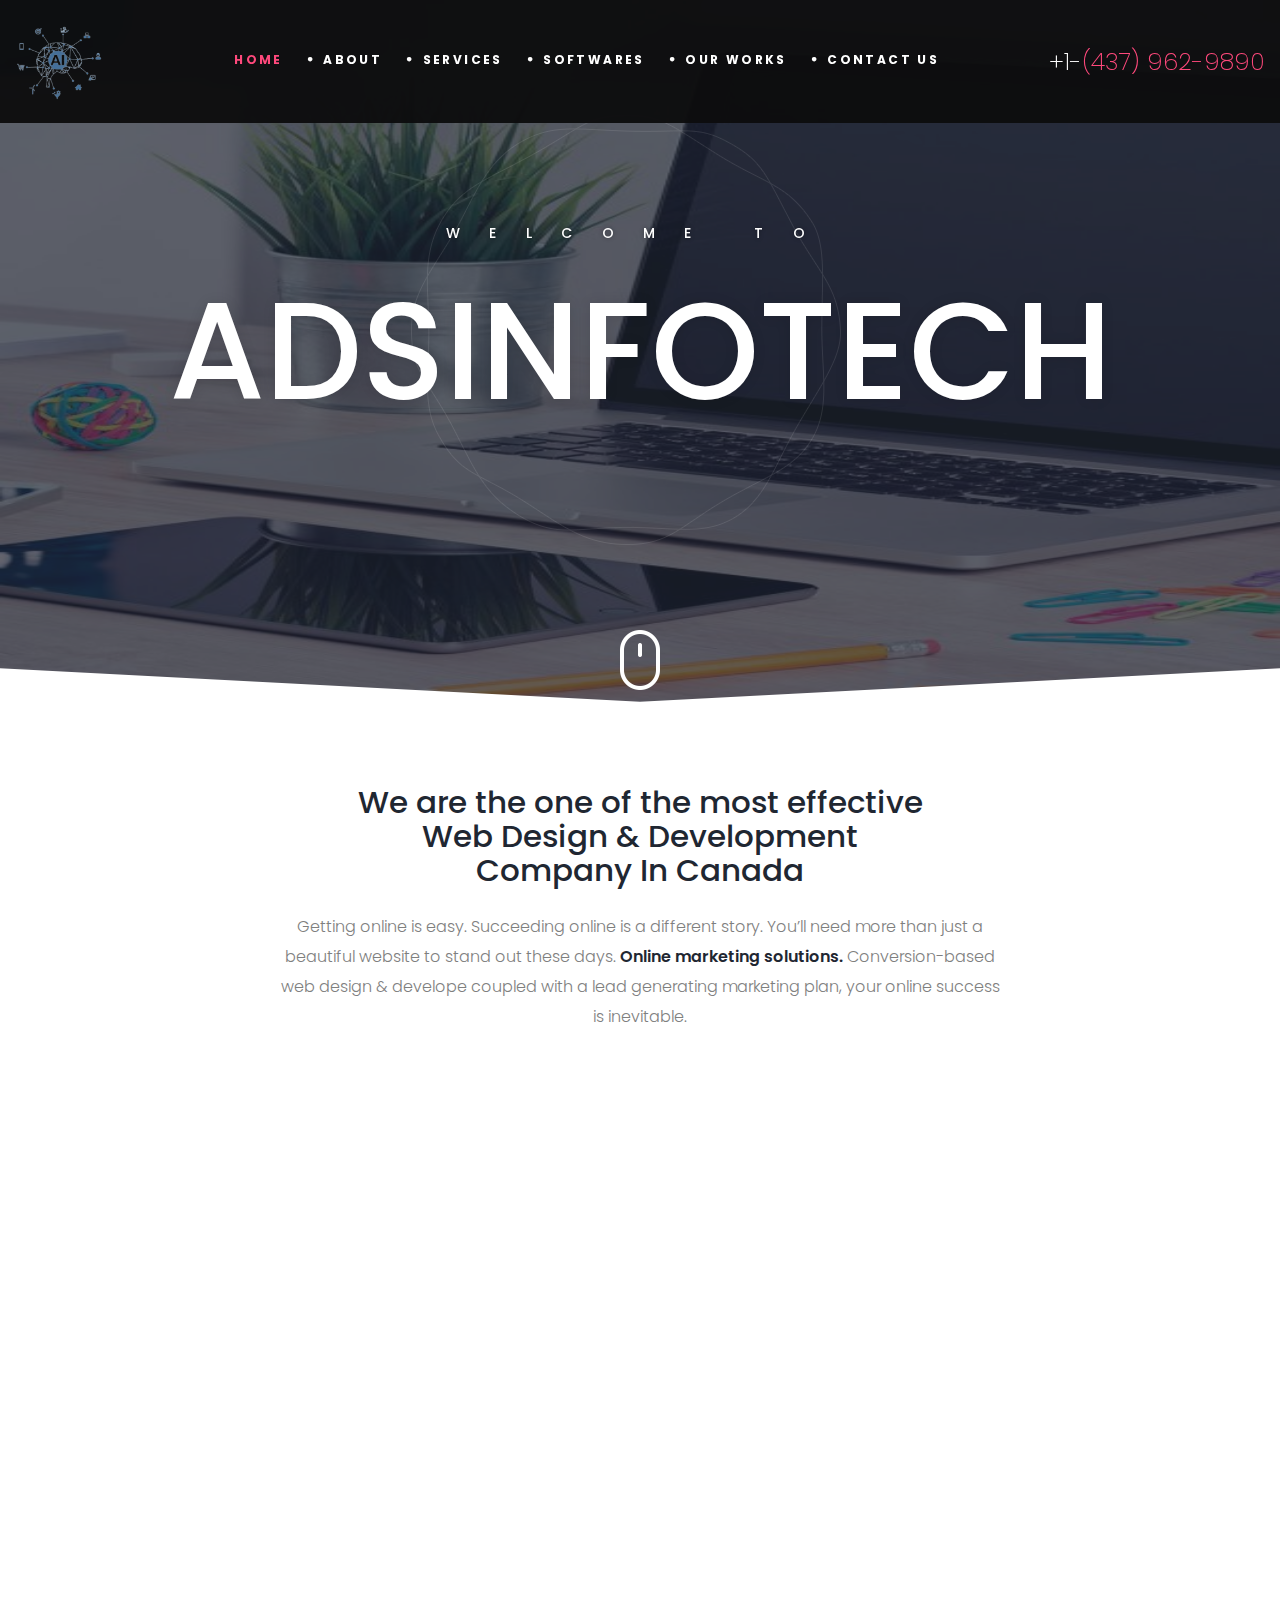
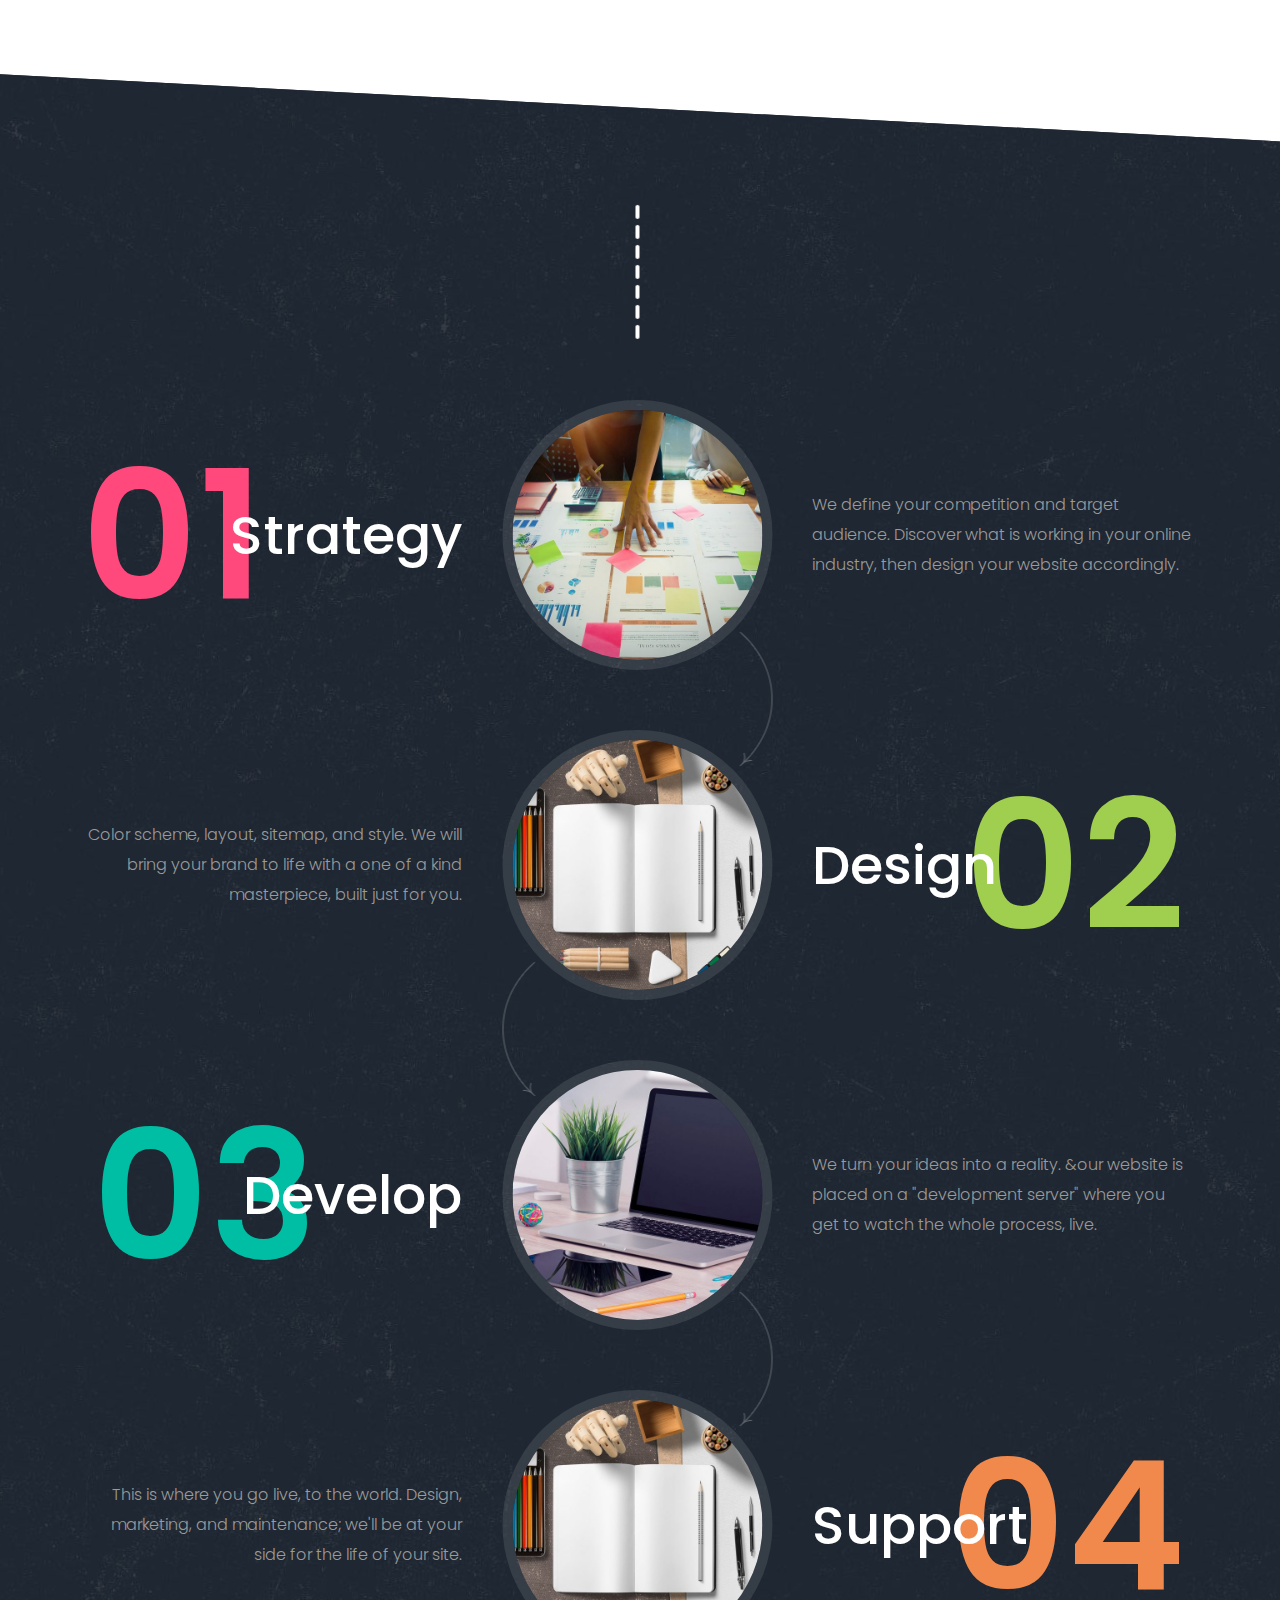
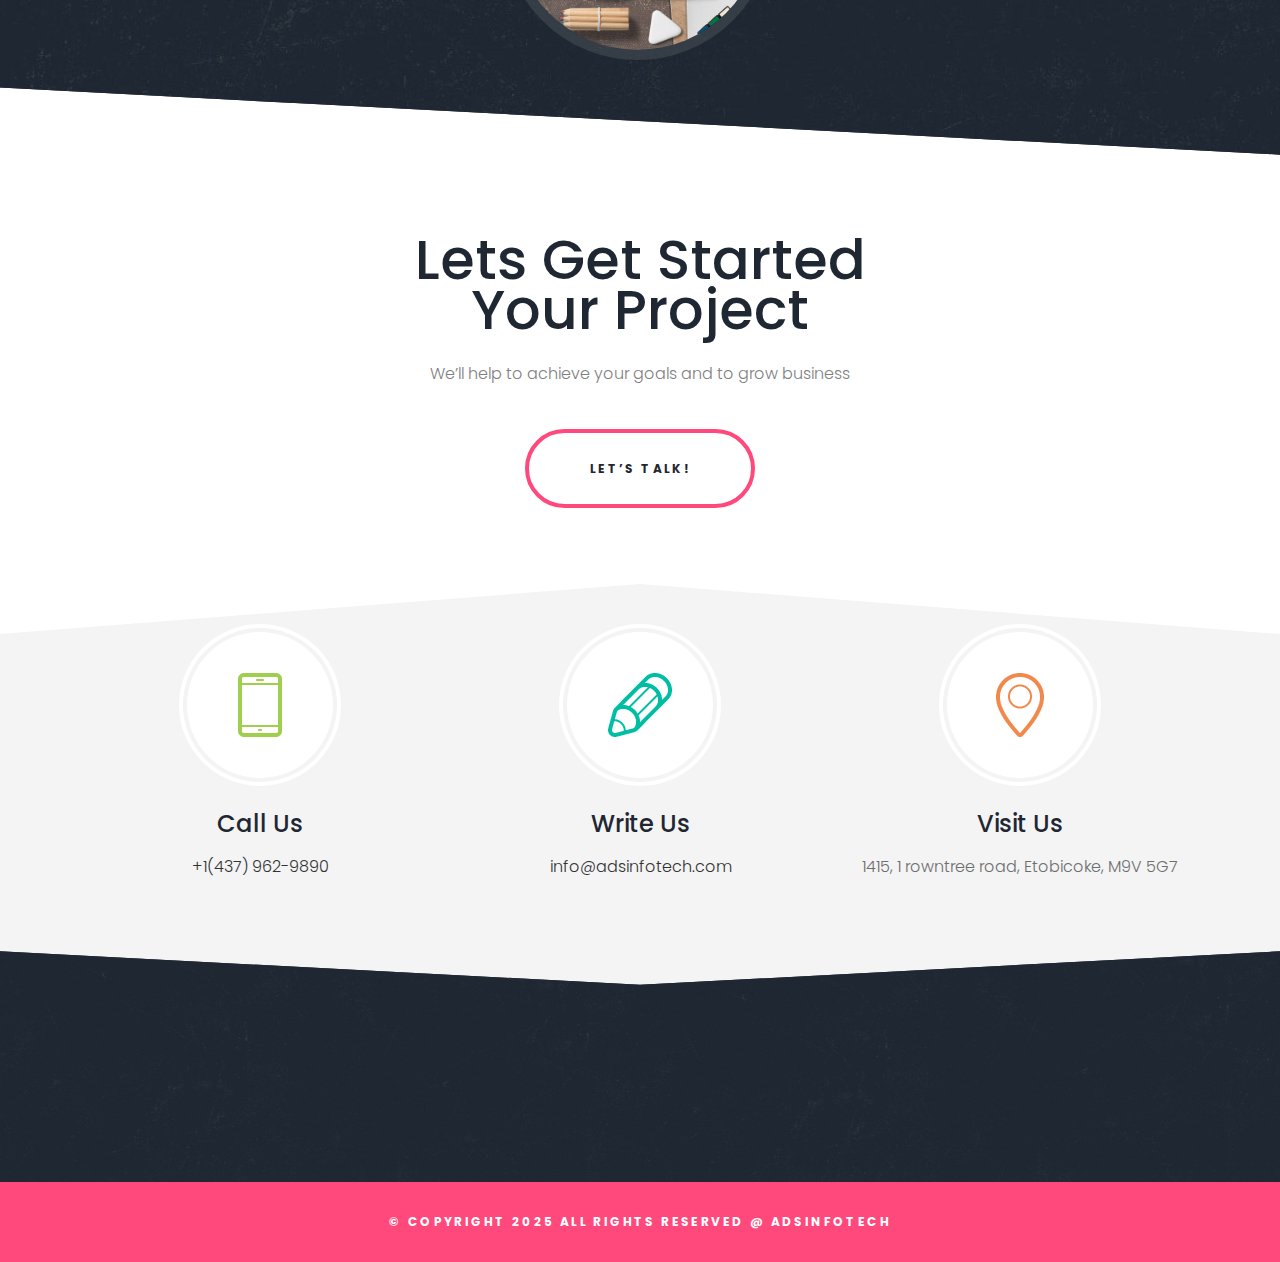
<file: index.html>
<!DOCTYPE html>
<html class="no-js">

<head>
    <title>Adsinfotech  </title>
    <meta charset="utf-8">
    <meta name="viewport" content="width=device-width, initial-scale=1, shrink-to-fit=no"> 

    <!-- Open Graph Meta Tags -->
    <meta property="og:type" content="website"/>
    <meta property="og:title" content="Adsinfotech  " />
    <meta property="og:description" content="We offer services like Website Design, Software Development, School Management Software, Ecommerce software, and more." />
    <meta property="og:image" content="images/favicon.png" />
    <meta property="og:site_name" content="Adsinfotech " />

    <!-- Twitter Card Meta Tags -->
    <meta name="twitter:card" content="summary_large_image" />
    <meta name="twitter:title" content="Adsinfotech  " />
    <meta name="twitter:description" content="Adsinfotech Software & Web development company in Muzaffarpur, Bihar. Our services include Website Design, Software Development, and more." />
    <meta name="twitter:image" content="images/favicon.png" />
    <meta name="twitter:site" content="@YourTwitterHandle" />

    <!-- Additional Meta Tags -->
    <meta name="content-language" content="EN" />
    <meta name="robots" content="INDEX, FOLLOW" /> 
    <meta name="language" content="en-us" />
    <meta name="author" content="Adsinfotech " />
    <meta name="rating" content="general" />
    <meta name="copyright" content="Copyright (c) 2025 by Adsinfotech " />

    <!-- Favicon and Stylesheets -->
    <link rel="shortcut icon" href="images/favicon.png">
    <link rel="apple-touch-icon" href="images/favicon.png">
    <link rel="stylesheet" href="css/bootstrap.min.css">
    <link rel="stylesheet" href="css/style.css">
    <link rel="stylesheet" href="css/animations.css">
    <link rel="stylesheet" href="css/font-awesome.css">
    <link rel="stylesheet" href="css/main.css" class="color-switcher-link">
</head>

<body>
	<div id="canvas">
		<div id="box_wrapper">
			<div class="header_absolute s-pb-30">
				<header class="page_header ds">
					<div class="container-fluid">
						<div class="row align-items-center">
							<div class="col-xl-2 col-lg-3 col-11">
								<a href="index-2.html" class="logo text-center">
									<img src="images/companyLogo2.png" alt="Adsinfotech .">
								</a>
							</div>
							<div class="col-xl-7 col-lg-6 col-1 text-sm-center">
								<nav class="top-nav">
									<ul class="nav sf-menu">
										<li class="active">
											<a href="index-2.html">Home</a>
										</li>
										<li>
											<a href="about.html">About</a>
										</li>
										<li>
											<a href="services.html">Services</a>
										</li>
										<!-- blog -->

										<!-- Softwares -->
										<li>
											<a href="#">Softwares</a>
											<ul>
												<!-- Softwares -->
												<li>
													<a href="services.html">School ERP Software</a>
												</li>
												<li>
													<a href="services.html">Nidhi Banking Software</a>
												</li>
												<li>
													<a href="services.html">E Commerce</a>
												</li>
												<li>
													<a href="services.html">GST Billing Software</a>
												</li>
											</ul>
										</li>
										<!-- eof Gallery -->


										<li>
											<a href="our-works.html">Our Works</a>
										</li>
										<!-- eof pages -->

										<li>
											<a href="contact.html">Contact Us</a>
										</li>
										<!-- contacts -->

									</ul>


								</nav>
								<!-- eof main nav -->
							</div>
							<div class="col-xl-3 col-lg-3 text-lg-left text-xl-right d-none d-lg-block">
								<div class="header_phone">
									<h6>
										<a href="tel:+1(437) 962-9890">+1-<span>(437) 962-9890</span></h6></a>
								</div>
							</div>
						</div>
					</div>
					<!-- header toggler -->
					<span class="toggle_menu">
						<span></span>
					</span>
				</header>
			</div>

<section class="page_slider main_slider">
	<div class="flexslider" data-nav="false" data-dots="false">
		<ul class="slides">
			<li class="ds text-center slide1">
				<span class="flexslider-overlay"></span>
				<span class="embed-responsive mobile_hidden embed-responsive-16by9">
					<img class="main_img" alt="Adsinfotech ." src="images/step_img_3.jpg">
				</span>
				<div class="container">
					<div class="row">
						<div class="col-12 itro_slider">
							<div class="intro_layers_wrapper">
								<div class="intro_layers">
									<div class="intro_layer" data-animation="fadeIn">
										<p class="text-uppercase intro_after_featured_word">welcome to</p>
									</div>

									<div class="intro_layer" data-animation="slideRight">
										<h2 class="text-uppercase intro_featured_word">
											Adsinfotech 
										</h2>
									</div>
									<div class="intro_layer" data-animation="fadeIn">
										<h3 class="intro_before_featured_word">
											<span class="color-main2">Web Design</span>,
											<span class="color-main3">Development</span> &
											<span class="color-main4">Softwares</span>
										</h3>
									</div>
									<div class="intro_layer page-bottom" data-animation="expandUp">
										<a class="btn btn-maincolor" href="contact.html">Get Started</a>
									</div>
								</div>
							</div>
						</div>
					</div>
				</div>
			</li>
		</ul>
	</div>
	<!-- eof flexslider -->
	<div class="flexslider-bottom d-none d-xl-block">
		<a href="#about" class="mouse-button animated floating"></a>
	</div>
</section>
<div class="divider-10 d-block d-sm-none"></div>
<section class="s-pt-30 s-pt-lg-50 s-pt-xl-25 ls about-home" id="about">
	<div class="divider-5 d-none d-xl-block"></div>
	<div class="container">
		<div class="row">
			<div class="col-md-10 offset-md-1 col-lg-8 offset-lg-2">
				<div class="main-content text-center">
					<div class="img-wrap text-center">
						<!--<img src="img/vertical_line.png" alt="Adsinfotech .">-->
						<div class="divider-35"></div>
					</div>
					<h5>
						We are the one of the most effective Web Design & Development Company In Canada 
					</h5>
					<p>
						Getting online is easy. Succeeding online is a different story. You’ll need more than just a beautiful website to stand out these days.
						<strong>Online marketing solutions.</strong> Conversion-based web design & develope coupled with a lead generating marketing plan, your online success is inevitable.
					</p>
					<div class="divider-30"></div>
					<div class="img-wrap text-center">
						<!--<img src="img/vertical_line.png" alt="Adsinfotech .">-->
					</div>
					<div class="divider-10 d-none d-xl-block"></div>
				</div>
			</div>
		</div>
	</div>
	<div class="divider-10 d-block d-sm-none"></div>
</section>

<section class="s-pt-30 s-pb-3 service-item2 ls animate" id="services" data-animation="fadeInUp">
	<div class="container">
		<div class="row c-mb-50 c-mb-md-60">
			<div class="d-none d-lg-block divider-20"></div>
			<!-- .col-* -->
			<div class="col-12 col-md-6 col-lg-4">
				<div class="vertical-item text-center">
					<div class="item-media">
						<img src="images/service/service_icon_3-1.png" alt="Adsinfotech .">
					</div>
					<div class="item-content">
						<h6>
							<a href="services.html">Web Design</a>
						</h6>

						<p>We try to design attractive and responsive Website to get more traffic.</p>
					</div>
				</div>
			</div>
			<!-- .col-* -->
			<div class="col-12 col-md-6 col-lg-4">
				<div class="vertical-item text-center">
					<div class="item-media">
						<img src="images/service/service_icon_2-1.png" alt="Adsinfotech .">
					</div>
					<div class="item-content">
						<h6>
							<a href="services.html">Development</a>
						</h6>

						<p>
							Custom programming for most complex functions you can think.
						</p>

					</div>
				</div>
			</div>
			<div class="col-12 col-md-6 col-lg-4">
				<div class="vertical-item text-center">
					<div class="item-media">
						<img src="images/service/service_icon_4-1.png" alt="Adsinfotech .">
					</div>
					<div class="item-content">
						<h6>
							<a href="services.html">Softwares</a>
						</h6>

						<p>We provide software for your business To make it success and clint friendly</p>
					</div>
				</div>
			</div>
			<!-- .col-* -->
			<div class="col-12 col-md-6 col-lg-4">
				<div class="vertical-item text-center">
					<div class="item-media">
						<img src="images/service/service_icon_1-1.png" alt="Adsinfotech .">
					</div>
					<div class="item-content">
						<h6>
							<a href="services.html">ERP Software</a>
						</h6>

						<p>We provide ERP Software to grow up your business and make in more easy to manage</p>

					</div>
				</div>
			</div>
			<!-- .col-* -->
			<div class="col-12 col-md-6 col-lg-4">
				<div class="vertical-item text-center">
					<div class="item-media">
						<img src="images/service/service_icon_5-1.png" alt="Adsinfotech .">
					</div>
					<div class="item-content">
						<h6>
							<a href="services.html">Ecommerce</a>
						</h6>

						<p>
							We build your online store using a flexible, modular platform that allows
						</p>

					</div>
				</div>
			</div>
			<!-- .col-* -->
			<div class="col-12 col-md-6 col-lg-4">
				<div class="vertical-item text-center">
					<div class="item-media">
						<img src="images/service/service_icon_6-1.png" alt="Adsinfotech .">
					</div>
					<div class="item-content">
						<h6>
							<a href="services.html">Branding</a>
						</h6>

						<p>
							A solid brand strategy, logo and guidelines help you to get You recognized.
						</p>

					</div>
				</div>
			</div>
			<!-- .col-* -->
		</div>
		<div class="pink-line text-center">
			<!--<img src="img/pink_line_big.png" alt="Adsinfotech .">-->
		</div>
	</div>
</section>


<section class="s-pt-100 s-pt-lg-130 ds process-part skew_right s-parallax top_white_line_big overflow-visible" id="steps">
	<div class="container">
		<div class="divider-65"></div>
		<div class="row align-items-center c-mb-20 c-mb-lg-60">
			<div class="col-12 col-lg-4">
				<div class="step-left-part text-right">
					<h2 class="step-title">
						<span class="color-main">01</span>Strategy</h2>
				</div>
			</div>
			<div class="col-12 col-lg-4">
				<div class="step-center-part text-center">
					<img src="images/step_img_1.jpg" alt="Adsinfotech .">
				</div>
			</div>
			<div class="col-12 col-lg-4">
				<div class="step-right-part">
					<p class="step-text">We define your competition and target audience. Discover what is working in your online industry, then design your website accordingly.</p>
				</div>
			</div>
		</div>

		<div class="row align-items-center right c-mb-20 c-mb-lg-60">
			<div class="col-12 col-lg-4  order-lg-3">
				<div class="step-left-part">
					<h2 class="step-title color1">
						<span class="color-main2">02</span>Design</h2>
				</div>
			</div>
			<div class="col-12 col-lg-4 order-lg-2">
				<div class="step-center-part text-center">
					<img src="images/step_img_2.jpg" alt="Adsinfotech .">
				</div>
			</div>
			<div class="col-12 col-lg-4 order-lg-1 text-right">
				<div class="step-right-part ">
					<p class="step-text">Color scheme, layout, sitemap, and style. We will bring your brand to life with a one of a kind masterpiece, built just for you.</p>
				</div>
			</div>
		</div>

		<div class="row align-items-center c-mb-20 c-mb-lg-60">
			<div class="col-12 col-lg-4">
				<div class="step-left-part text-right part3">
					<h2 class="step-title">
						<span class="color-main3">03</span>Develop</h2>
				</div>
			</div>
			<div class="col-12 col-lg-4">
				<div class="step-center-part text-center">
					<img src="images/step_img_3.jpg" alt="Adsinfotech .">
				</div>
			</div>
			<div class="col-12 col-lg-4">
				<div class="step-right-part">
					<p class="step-text">We turn your ideas into a reality. &our website is placed on a "development server" where you get to watch the whole process, live.</p>
				</div>
			</div>
		</div>

		<div class="row align-items-center right c-mb-20 c-mb-lg-60">
			<div class="col-12 col-lg-4  order-lg-3">
				<div class="step-left-part part4">
					<h2 class="step-title color1">
						<span class="color-main4">04</span>Support</h2>
				</div>
			</div>
			<div class="col-12 col-lg-4 order-lg-2">
				<div class="step-center-part text-center last">
					<img src="images/step_img_2.jpg" alt="Adsinfotech .">
				</div>
			</div>
			<div class="col-12 col-lg-4 order-lg-1 text-right">
				<div class="step-right-part ">
					<p class="step-text">This is where you go live, to the world. Design, marketing, and maintenance; we'll be at your side for the life of your site.</p>
				</div>
			</div>
		</div>
		<div class="divider-10 d-block d-sm-none"></div>
		<div class="img-wrap text-center">
			<!--<img src="img/vertical_line2.png" alt="Adsinfotech .">-->
		</div>
		<div class="divider-30 d-none d-xl-block"></div>
	</div>
</section>

<section class="s-pt-130 s-pt-md-50 ls text-section">
	<div class="divider-30"></div>
	<div class="container">
		<div class="row">
			<div class="text-center col-md-12 justify-content-center text-block">
				<!--<img src="img/vertical_line.png" alt="Adsinfotech .">-->
				<div class="divider-35"></div>
				<div class="content">
					<h1>
						Lets Get Started
						<br> Your Project
					</h1>
					<p>
						We’ll help to achieve your goals and to grow business
					</p>
					<div class="divider-30"></div>
				</div>
				<!--<img src="img/vertical_line.png" alt="Adsinfotech .">-->
				<div>
					<div class="divider-40"></div>
					<a href="contact.html" class="btn btn-outline-maincolor">Let’s Talk!</a>
					<div class="divider-30"></div>
				</div>
				<br>
				<div class="img-wrap overflow-visible">
					<!--<img src="img/vertical_line.png" alt="Adsinfotech .">-->
					<div class="divider-5 d-none d-xl-block"></div>
				</div>
			</div>

		</div>
	</div>
</section>
	

			<section class="s-pt-50 s-pb-100 s-pt-md-30 s-pb-xl-75 ls ms teaser-contact-icon main-icon s-parallax" id="contact">
				<div class="corner corner-inverse"></div>
				<!--<div class="text-center img-wrap col-md-12">-->
				<!--	<img src="img/dark_line_short.png" alt="Adsinfotech .">-->
				<!--</div>-->
				<div class="container">
					<div class="divider-10 d-none d-xl-block"></div>
					<div class="row c-mb-25 c-mt-25 c-mb-lg-0 c-mt-lg-0" style="justify-content: center;">	
						<div class="col-lg-4 text-center">
							<div class="border-icon">
								<div class="teaser-icon">
									<img src="images/icon1.png" alt="Adsinfotech .">
								</div>
							</div>
							<h6>
								Call Us
							</h6>
							<p>
								<a href="tel:+1(437) 962-9890"><strong> </strong> +1(437) 962-9890</a>
								<br>
								<!-- <a href="tel:+19540244038"><strong>Support:</strong> +19540244038</a> -->
							</p>
						</div>
						<div class="col-lg-4 text-center">
							<div class="border-icon">
								<div class="teaser-icon">
									<img src="images/icon3.png" alt="Adsinfotech .">
								</div>
							</div>
							<h6>
								Write Us
							</h6>
							<p>
								<a href="mailto:info@themntech.com" class="__cf_email__" >info@adsinfotech.com</a>
								<br> 
								<!-- <a href="mailto:support@themntech.com" class="__cf_email__" >support@themntech.com</a> -->
							</p>
						</div>
						<div class="col-lg-4 text-center">
							<div class="border-icon">
								<div class="teaser-icon">
									<img src="images/icon2.png" alt="Adsinfotech .">
								</div>
							</div>
							<h6>
								Visit Us
							</h6>
							<p>
								1415, 1 rowntree road, Etobicoke, M9V 5G7
							</p>
						</div>
					</div>
					<div class="divider-30 d-none d-lg-block"></div>
					<div class="text-center img-wrap col-md-12 layout-2">
						<!--<img src="img/dark_line_short.png" alt="Adsinfotech .">-->
					</div>
				</div>
				<div class="divider-10"></div>
			</section>


			<footer class="page_footer corner-footer ds s-pt-30 s-pb-0 s-pb-lg-10 s-pb-xl-50 c-gutter-60 s-parallax">

				<div class="container">
					<div class="container">
						<div class="row">
							<div class="divider-20 d-none d-xl-block"></div>
							<div class="col-md-12 mt-4 text-center animate" data-animation="fadeInUp">
								<!--<img class="margin-negative" src="images/favicon.png" alt="Adsinfotech .">-->
								<div class="widget widget_social_buttons">
									<a href="#" class="fa fa-facebook color-icon" title="facebook"></a>
									<a href="#" class="fa fa-twitter color-icon" title="twitter"></a>
									<a href="#" class="fa fa-google color-icon" title="google"></a>
									<a href="#" class="fa fa-youtube-play color-icon" title="youtube-play"></a>
									<a href="#" class="fa fa-linkedin color-icon" title="linkedin"></a>
								</div>
							</div>
						</div>
					</div>
				</div>
			</footer>


			<section class="page_copyright light-copy cs s-py-20 s-py-lg-5 s-parallax copyright">
				<div class="container">
					<div class="row align-items-center">
						<div class="divider-20 d-none d-lg-block"></div>
						<div class="col-md-12 text-center">
							<p>&copy; Copyright
								<span class="copyright_year">2025</span> All Rights Reserved @ Adsinfotech </p>
						</div>
						<div class="divider-20 d-none d-lg-block"></div>
					</div>
				</div>
			</section>


		</div>
		<!-- eof #box_wrapper -->
	</div>
	<!-- eof #canvas -->


	<!--<script data-cfasync="false" src="/cdn-cgi/scripts/5c5dd728/cloudflare-static/email-decode.min.js"></script>-->
	<script src="js/compressed.js"></script>
	<script src="js/main.js"></script>
	<script src="js/switcher.js"></script>
	<script src="js/vendor/modernizr-2.6.2.min.js"></script>
	



</body>

</html>
</file>
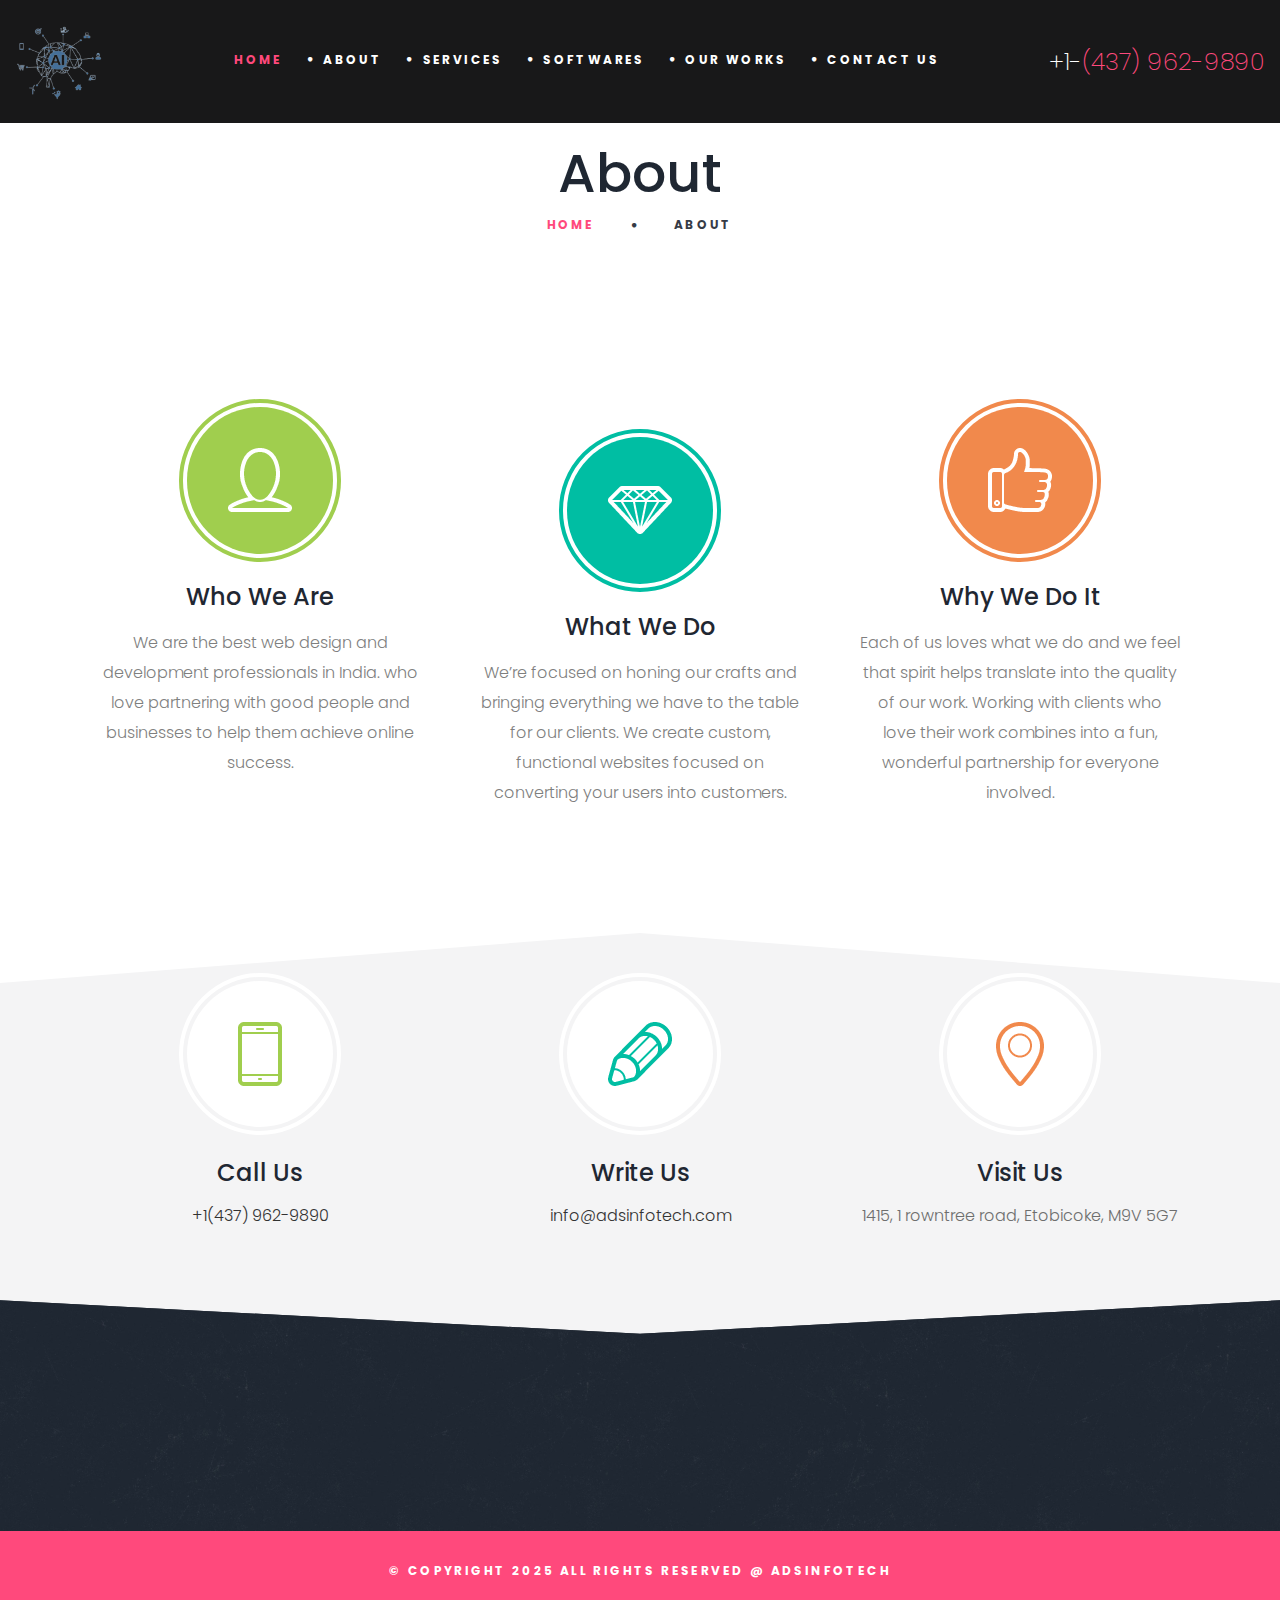
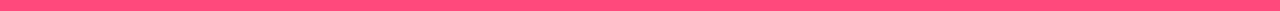
<file: about.html>
<!DOCTYPE html>
<html class="no-js">

<head>
    <title>Adsinfotech  </title>
    <meta charset="utf-8">
    <meta name="viewport" content="width=device-width, initial-scale=1, shrink-to-fit=no"> 

    <!-- Open Graph Meta Tags -->
    <meta property="og:type" content="website"/>
    <meta property="og:title" content="Adsinfotech  " />
    <meta property="og:description" content="We offer services like Website Design, Software Development, School Management Software, Ecommerce software, and more." />
    <meta property="og:image" content="images/favicon.png" />
    <meta property="og:site_name" content="Adsinfotech " />

    <!-- Twitter Card Meta Tags -->
    <meta name="twitter:card" content="summary_large_image" />
    <meta name="twitter:title" content="Adsinfotech  " />
    <meta name="twitter:description" content="Adsinfotech Software & Web development company in Muzaffarpur, Bihar. Our services include Website Design, Software Development, and more." />
    <meta name="twitter:image" content="images/favicon.png" />
    <meta name="twitter:site" content="@YourTwitterHandle" />

    <!-- Additional Meta Tags -->
    <meta name="content-language" content="EN" />
    <meta name="robots" content="INDEX, FOLLOW" /> 
    <meta name="language" content="en-us" />
    <meta name="author" content="Adsinfotech " />
    <meta name="rating" content="general" />
    <meta name="copyright" content="Copyright (c) 2025 by Adsinfotech " />

    <!-- Favicon and Stylesheets -->
    <link rel="shortcut icon" href="images/favicon.png">
    <link rel="apple-touch-icon" href="images/favicon.png">
    <link rel="stylesheet" href="css/bootstrap.min.css">
    <link rel="stylesheet" href="css/style.css">
    <link rel="stylesheet" href="css/animations.css">
    <link rel="stylesheet" href="css/font-awesome.css">
    <link rel="stylesheet" href="css/main.css" class="color-switcher-link">
</head>

<body>
	<div id="canvas">
		<div id="box_wrapper">
			<div class="header_absolute s-pb-30">
				<header class="page_header ds">
					<div class="container-fluid">
						<div class="row align-items-center">
							<div class="col-xl-2 col-lg-3 col-11">
								<a href="index-2.html" class="logo text-center">
									<img src="images/companyLogo2.png" alt="Adsinfotech .">
								</a>
							</div>
							<div class="col-xl-7 col-lg-6 col-1 text-sm-center">
								<nav class="top-nav">
									<ul class="nav sf-menu">
										<li class="active">
											<a href="index-2.html">Home</a>
										</li>
										<li>
											<a href="about.html">About</a>
										</li>
										<li>
											<a href="services.html">Services</a>
										</li>
										<!-- blog -->

										<!-- Softwares -->
										<li>
											<a href="#">Softwares</a>
											<ul>
												<!-- Softwares -->
												<li>
													<a href="services.html">School ERP Software</a>
												</li>
												<li>
													<a href="services.html">Nidhi Banking Software</a>
												</li>
												<li>
													<a href="services.html">E Commerce</a>
												</li>
												<li>
													<a href="services.html">GST Billing Software</a>
												</li>
											</ul>
										</li>
										<!-- eof Gallery -->


										<li>
											<a href="our-works.html">Our Works</a>
										</li>
										<!-- eof pages -->

										<li>
											<a href="contact.html">Contact Us</a>
										</li>
										<!-- contacts -->

									</ul>


								</nav>
								<!-- eof main nav -->
							</div>
							<div class="col-xl-3 col-lg-3 text-lg-left text-xl-right d-none d-lg-block">
								<div class="header_phone">
									<h6>
										<a href="tel:+1(437) 962-9890">+1-<span>(437) 962-9890</span></h6></a>
								</div>
							</div>
						</div>
					</div>
					<!-- header toggler -->
					<span class="toggle_menu">
						<span></span>
					</span>
				</header>
			</div>

	<section class="page_title ls s-py-50 corner-title ls invise overflow-visible">
		<div class="container">
			<div class="row">
				<div class="col-md-12 text-center">
					<h1>About</h1>
					<ol class="breadcrumb">
						<li class="breadcrumb-item">
							<a href="index.html">Home</a>
						</li>
						<li class="breadcrumb-item active">
							About
						</li>
					</ol>
					<div class="divider-15 d-none d-xl-block"></div>
				</div>
			</div>
		</div>
	</section>


	<section class="s-pt-30 s-pt-lg-50 ls about">
		<div class="divider-60 d-none d-xl-block"></div>
		<!-- <div class="container">
			<div class="row">
				<div class="col-md-8 offset-md-2">
					<div class="main-content text-center">
						<h5>
							"We love what we do and we love helping others succeed at what they love to do."
						</h5>
						<i class="rt-icon2-user"></i>
						<p>
							Chhotu Kumar<br>
							<span class="link-a">
								<a href="#">CEO & DEVELOPER</a>
							</span>
						</p>

						<div class="divider-10 d-none d-xl-block"></div>
					</div>
				</div>
			</div>
		</div> -->
	</section>

	<section class="s-pt-0  s-pb-30 s-pt-lg-30 s-pb-lg-75 ls about-icon teaser-contact-icon">
		<div class="divider-10 d-none d-xl-block"></div>
		<div class="container">
			<div class="row c-mt-50 c-mt-lg-0">
				<div class="col-lg-4 text-center call-icon">
					<div class="border-icon">
						<div class="teaser-icon">
							<img src="images/icon1_about.png" alt="">
						</div>
					</div>
					<h6>
						Who We Are
					</h6>
					<div class="icon-content">
						<p>
							We are the best web design and development professionals in India. who love partnering with good people and businesses to help them achieve online success.
						</p>
					</div>
				</div>
				<div class="col-lg-4 text-center write-icon">
					<div class="divider-30 d-none d-xl-block"></div>
					<div class="border-icon">
						<div class="teaser-icon">
							<img src="images/icon2_about.png" alt="">
						</div>
					</div>
					<div class="icon-content">
						<h6>
							What We Do
						</h6>
						<p>
							We’re focused on honing our crafts and bringing everything we have to the table for our clients. We create custom, functional websites focused on converting your users into customers.
						</p>
					</div>
				</div>
				<div class="col-lg-4 text-center visit-icon">
					<div class="border-icon">
						<div class="teaser-icon">
							<img src="images/icon3_about.png" alt="">
						</div>
					</div>
					<div class="icon-content">
						<h6>
							Why We Do It
						</h6>
						<p>
							Each of us loves what we do and we feel that spirit helps translate into the quality of our work. Working with clients who love their work combines into a fun, wonderful partnership for everyone involved.
						</p>
					</div>
				</div>
			</div>
		</div>
	</section>


			<section class="s-pt-50 s-pb-100 s-pt-md-30 s-pb-xl-75 ls ms teaser-contact-icon main-icon s-parallax" id="contact">
				<div class="corner corner-inverse"></div>
				<!--<div class="text-center img-wrap col-md-12">-->
				<!--	<img src="img/dark_line_short.png" alt="Adsinfotech .">-->
				<!--</div>-->
				<div class="container">
					<div class="divider-10 d-none d-xl-block"></div>
					<div class="row c-mb-25 c-mt-25 c-mb-lg-0 c-mt-lg-0" style="justify-content: center;">	
						<div class="col-lg-4 text-center">
							<div class="border-icon">
								<div class="teaser-icon">
									<img src="images/icon1.png" alt="Adsinfotech .">
								</div>
							</div>
							<h6>
								Call Us
							</h6>
							<p>
								<a href="tel:+1(437) 962-9890"><strong> </strong> +1(437) 962-9890</a>
								<br>
								<!-- <a href="tel:+19540244038"><strong>Support:</strong> +19540244038</a> -->
							</p>
						</div>
						<div class="col-lg-4 text-center">
							<div class="border-icon">
								<div class="teaser-icon">
									<img src="images/icon3.png" alt="Adsinfotech .">
								</div>
							</div>
							<h6>
								Write Us
							</h6>
							<p>
								<a href="mailto:info@themntech.com" class="__cf_email__" >info@adsinfotech.com</a>
								<br> 
								<!-- <a href="mailto:support@themntech.com" class="__cf_email__" >support@themntech.com</a> -->
							</p>
						</div>
						<div class="col-lg-4 text-center">
							<div class="border-icon">
								<div class="teaser-icon">
									<img src="images/icon2.png" alt="Adsinfotech .">
								</div>
							</div>
							<h6>
								Visit Us
							</h6>
							<p>
								1415, 1 rowntree road, Etobicoke, M9V 5G7
							</p>
						</div>
					</div>
					<div class="divider-30 d-none d-lg-block"></div>
					<div class="text-center img-wrap col-md-12 layout-2">
						<!--<img src="img/dark_line_short.png" alt="Adsinfotech .">-->
					</div>
				</div>
				<div class="divider-10"></div>
			</section>


			<footer class="page_footer corner-footer ds s-pt-30 s-pb-0 s-pb-lg-10 s-pb-xl-50 c-gutter-60 s-parallax">

				<div class="container">
					<div class="container">
						<div class="row">
							<div class="divider-20 d-none d-xl-block"></div>
							<div class="col-md-12 mt-4 text-center animate" data-animation="fadeInUp">
								<!--<img class="margin-negative" src="images/favicon.png" alt="Adsinfotech .">-->
								<div class="widget widget_social_buttons">
									<a href="#" class="fa fa-facebook color-icon" title="facebook"></a>
									<a href="#" class="fa fa-twitter color-icon" title="twitter"></a>
									<a href="#" class="fa fa-google color-icon" title="google"></a>
									<a href="#" class="fa fa-youtube-play color-icon" title="youtube-play"></a>
									<a href="#" class="fa fa-linkedin color-icon" title="linkedin"></a>
								</div>
							</div>
						</div>
					</div>
				</div>
			</footer>


			<section class="page_copyright light-copy cs s-py-20 s-py-lg-5 s-parallax copyright">
				<div class="container">
					<div class="row align-items-center">
						<div class="divider-20 d-none d-lg-block"></div>
						<div class="col-md-12 text-center">
							<p>&copy; Copyright
								<span class="copyright_year">2025</span> All Rights Reserved @ Adsinfotech </p>
						</div>
						<div class="divider-20 d-none d-lg-block"></div>
					</div>
				</div>
			</section>


		</div>
		<!-- eof #box_wrapper -->
	</div>
	<!-- eof #canvas -->


	<!--<script data-cfasync="false" src="/cdn-cgi/scripts/5c5dd728/cloudflare-static/email-decode.min.js"></script>-->
	<script src="js/compressed.js"></script>
	<script src="js/main.js"></script>
	<script src="js/switcher.js"></script>
	<script src="js/vendor/modernizr-2.6.2.min.js"></script>
	


</body>



</html>
</file>
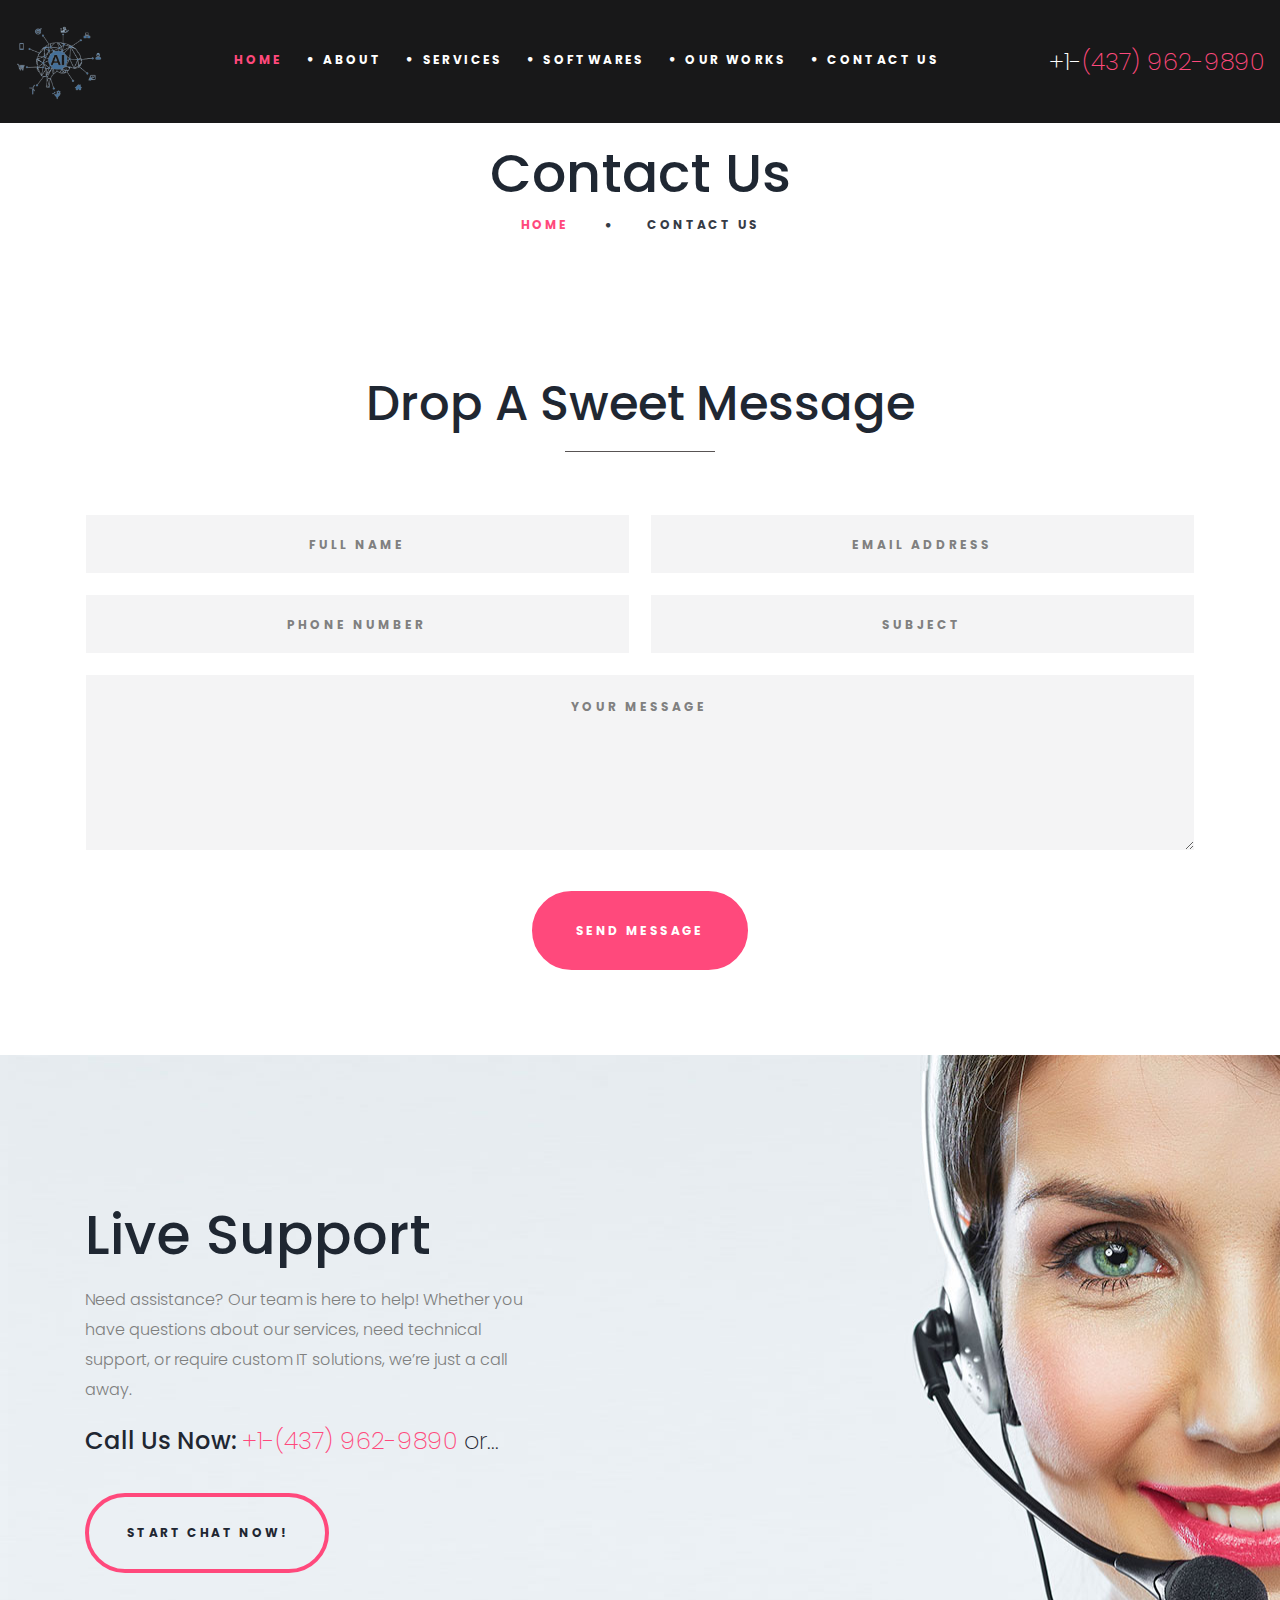
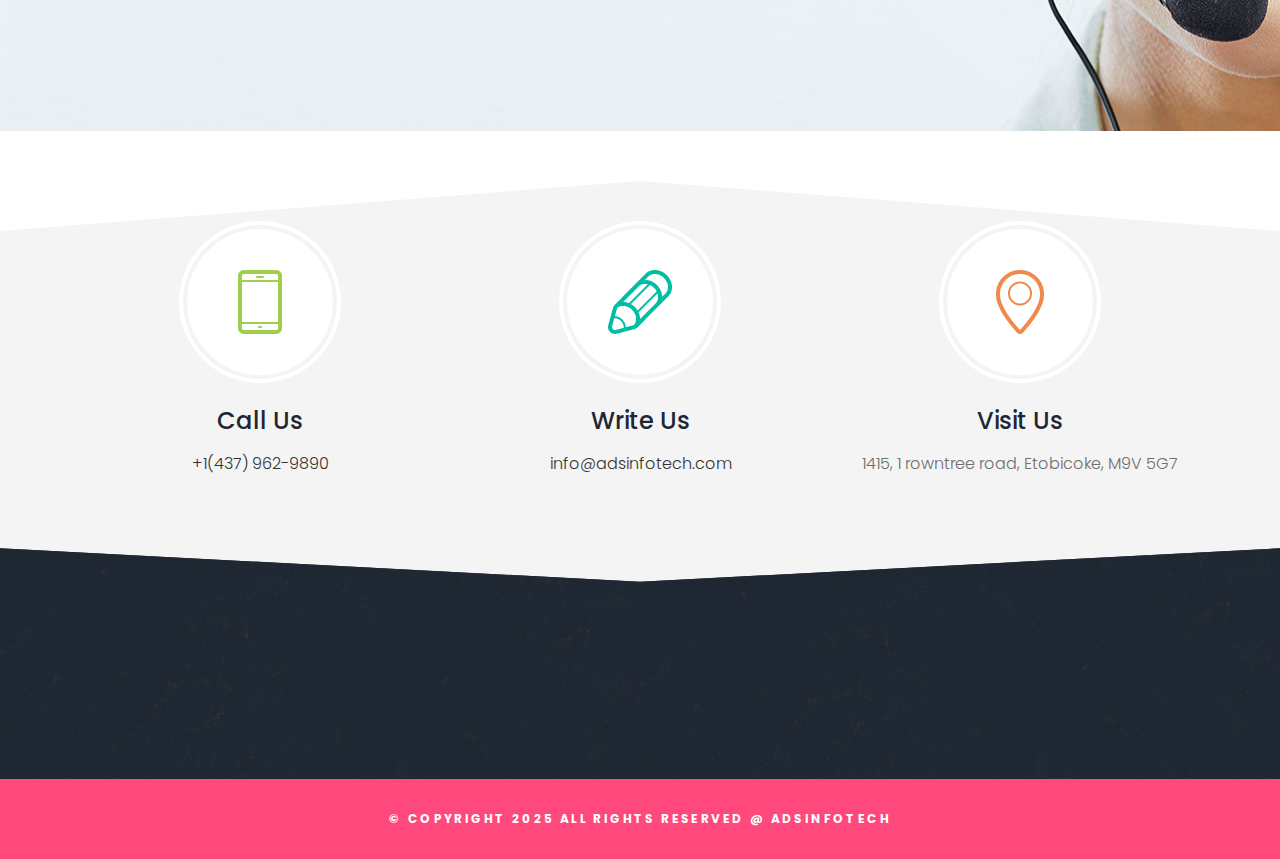
<file: contact.html>
<!DOCTYPE html>
<html class="no-js">

<head>
    <title>Adsinfotech  </title>
    <meta charset="utf-8">
    <meta name="viewport" content="width=device-width, initial-scale=1, shrink-to-fit=no"> 

    <!-- Open Graph Meta Tags -->
    <meta property="og:type" content="website"/>
    <meta property="og:title" content="Adsinfotech  " />
    <meta property="og:description" content="We offer services like Website Design, Software Development, School Management Software, Ecommerce software, and more." />
    <meta property="og:image" content="images/favicon.png" />
    <meta property="og:site_name" content="Adsinfotech " />

    <!-- Twitter Card Meta Tags -->
    <meta name="twitter:card" content="summary_large_image" />
    <meta name="twitter:title" content="Adsinfotech  " />
    <meta name="twitter:description" content="Adsinfotech Software & Web development company in Muzaffarpur, Bihar. Our services include Website Design, Software Development, and more." />
    <meta name="twitter:image" content="images/favicon.png" />
    <meta name="twitter:site" content="@YourTwitterHandle" />

    <!-- Additional Meta Tags -->
    <meta name="content-language" content="EN" />
    <meta name="robots" content="INDEX, FOLLOW" /> 
    <meta name="language" content="en-us" />
    <meta name="author" content="Adsinfotech " />
    <meta name="rating" content="general" />
    <meta name="copyright" content="Copyright (c) 2025 by Adsinfotech " />

    <!-- Favicon and Stylesheets -->
    <link rel="shortcut icon" href="images/favicon.png">
    <link rel="apple-touch-icon" href="images/favicon.png">
    <link rel="stylesheet" href="css/bootstrap.min.css">
    <link rel="stylesheet" href="css/style.css">
    <link rel="stylesheet" href="css/animations.css">
    <link rel="stylesheet" href="css/font-awesome.css">
    <link rel="stylesheet" href="css/main.css" class="color-switcher-link">
</head>

<body>
	<div id="canvas">
		<div id="box_wrapper">
			<div class="header_absolute s-pb-30">
				<header class="page_header ds">
					<div class="container-fluid">
						<div class="row align-items-center">
							<div class="col-xl-2 col-lg-3 col-11">
								<a href="index-2.html" class="logo text-center">
									<img src="images/companyLogo2.png" alt="Adsinfotech .">
								</a>
							</div>
							<div class="col-xl-7 col-lg-6 col-1 text-sm-center">
								<nav class="top-nav">
									<ul class="nav sf-menu">
										<li class="active">
											<a href="index-2.html">Home</a>
										</li>
										<li>
											<a href="about.html">About</a>
										</li>
										<li>
											<a href="services.html">Services</a>
										</li>
										<!-- blog -->

										<!-- Softwares -->
										<li>
											<a href="#">Softwares</a>
											<ul>
												<!-- Softwares -->
												<li>
													<a href="services.html">School ERP Software</a>
												</li>
												<li>
													<a href="services.html">Nidhi Banking Software</a>
												</li>
												<li>
													<a href="services.html">E Commerce</a>
												</li>
												<li>
													<a href="services.html">GST Billing Software</a>
												</li>
											</ul>
										</li>
										<!-- eof Gallery -->


										<li>
											<a href="our-works.html">Our Works</a>
										</li>
										<!-- eof pages -->

										<li>
											<a href="contact.html">Contact Us</a>
										</li>
										<!-- contacts -->

									</ul>


								</nav>
								<!-- eof main nav -->
							</div>
							<div class="col-xl-3 col-lg-3 text-lg-left text-xl-right d-none d-lg-block">
								<div class="header_phone">
									<h6>
										<a href="tel:+1(437) 962-9890">+1-<span>(437) 962-9890</span></h6></a>
								</div>
							</div>
						</div>
					</div>
					<!-- header toggler -->
					<span class="toggle_menu">
						<span></span>
					</span>
				</header>
			</div>

<section class="page_title ls s-py-50 corner-title ls invise overflow-visible">
	<div class="container">
		<div class="row">
			<div class="col-md-12 text-center">
				<h1>Contact Us</h1>
				<ol class="breadcrumb">
					<li class="breadcrumb-item">
						<a href="index.html">Home</a>
					</li>
					<li class="breadcrumb-item active">
						Contact Us
					</li>
				</ol>
				<div class="divider-15 d-none d-xl-block"></div>
			</div>
		</div>
	</div>
</section>

<section class="ls s-pt-50 s-pt-md-75 s-pb-10">
	<div class="container">
		<div class="col-md-12 text-center">
			<h2>Drop A Sweet Message</h2>
			<hr style="margin: 17px auto; width: 150px; border-color: #585454;">	
		</div>
		<div class="row">
			<div class="divider-45 d-none d-xl-block"></div>
			<div class="col-lg-12">
				<form class="contact-form4 c-mb-20 c-gutter-20">
					<div class="row">

						<div class="col-sm-6">
							<div class="form-group has-placeholder">
								<label for="name">Full Name
									<span class="required">*</span>
								</label>
								<input type="text" required aria-required="true" size="30" value="" name="name" id="name" class="form-control" placeholder="Full Name">
							</div>
						</div>

						<div class="col-sm-6">
							<div class="form-group has-placeholder">
								<label for="email">Email address
									<span class="required">*</span>
								</label>
								<input type="email" required aria-required="true" size="30" value="" name="email" id="email" class="form-control" placeholder="Email Address">
							</div>
						</div>
					</div>
					<div class="row">
						<div class="col-sm-6">
							<div class="form-group has-placeholder">
								<label for="phone">Phone
									<span class="required">*</span>
								</label>
								<input type="text" required aria-required="true" size="30" value="" name="phone" id="phone" class="form-control" placeholder="Phone Number">
							</div>
						</div>
						<div class="col-sm-6">
							<div class="form-group has-placeholder">
								<label for="subject">Subject
									<span class="required">*</span>
								</label>
								<input type="text" required aria-required="true" size="30" value="" name="subject" id="subject" class="form-control" placeholder="Subject">
							</div>
						</div>
					</div>
					<div class="row">
						<div class="col-sm-12">
							<div class="form-group has-placeholder">
								<label for="message">Your Message</label>
								<textarea required aria-required="true" rows="6" cols="45" name="message" id="message" class="form-control" placeholder="Your Message"></textarea>
							</div>
						</div>
					</div>
					<div class="row c-mt-0 c-mt-lg-20">
						<div class="col-sm-12 text-center">
							<div class="form-group">
								<button>Send Message</button>
							</div>
						</div>
					</div>
				</form>
			</div>
			<div class="divider-75 d-none d-xl-block"></div>
		</div>
	</div>
</section>

<section class="ls support-section s-py-10 s-py-lg-100 s-py-xl-130 text-md-center text-lg-left">
	<div class="container">
		<div class="row">
			<div class="col-12 col-md-12 col-lg-5">
				<h1>
					Live Support
				</h1>
				<p>
					Need assistance? Our team is here to help! Whether you have questions about our services, need technical support, or require custom IT solutions, we’re just a call away.
				</p>
				<h6>
					Call Us Now:
					<span class="color-main">+1-<span><a href="tel:+1(437) 962-9890">(437) 962-9890</a></span></span>
					<span class="small">or...</span>
				</h6>
				<a href="#" target="_blank" class="btn btn-outline-maincolor">Start Chat Now!</a>
			</div>
		</div>
	</div>
</section>


			<section class="s-pt-50 s-pb-100 s-pt-md-30 s-pb-xl-75 ls ms teaser-contact-icon main-icon s-parallax" id="contact">
				<div class="corner corner-inverse"></div>
				<!--<div class="text-center img-wrap col-md-12">-->
				<!--	<img src="img/dark_line_short.png" alt="Adsinfotech .">-->
				<!--</div>-->
				<div class="container">
					<div class="divider-10 d-none d-xl-block"></div>
					<div class="row c-mb-25 c-mt-25 c-mb-lg-0 c-mt-lg-0" style="justify-content: center;">	
						<div class="col-lg-4 text-center">
							<div class="border-icon">
								<div class="teaser-icon">
									<img src="images/icon1.png" alt="Adsinfotech .">
								</div>
							</div>
							<h6>
								Call Us
							</h6>
							<p>
								<a href="tel:+1(437) 962-9890"><strong> </strong> +1(437) 962-9890</a>
								<br>
								<!-- <a href="tel:+19540244038"><strong>Support:</strong> +19540244038</a> -->
							</p>
						</div>
						<div class="col-lg-4 text-center">
							<div class="border-icon">
								<div class="teaser-icon">
									<img src="images/icon3.png" alt="Adsinfotech .">
								</div>
							</div>
							<h6>
								Write Us
							</h6>
							<p>
								<a href="mailto:info@themntech.com" class="__cf_email__" >info@adsinfotech.com</a>
								<br> 
								<!-- <a href="mailto:support@themntech.com" class="__cf_email__" >support@themntech.com</a> -->
							</p>
						</div>
						<div class="col-lg-4 text-center">
							<div class="border-icon">
								<div class="teaser-icon">
									<img src="images/icon2.png" alt="Adsinfotech .">
								</div>
							</div>
							<h6>
								Visit Us
							</h6>
							<p>
								1415, 1 rowntree road, Etobicoke, M9V 5G7
							</p>
						</div>
					</div>
					<div class="divider-30 d-none d-lg-block"></div>
					<div class="text-center img-wrap col-md-12 layout-2">
						<!--<img src="img/dark_line_short.png" alt="Adsinfotech .">-->
					</div>
				</div>
				<div class="divider-10"></div>
			</section>


			<footer class="page_footer corner-footer ds s-pt-30 s-pb-0 s-pb-lg-10 s-pb-xl-50 c-gutter-60 s-parallax">

				<div class="container">
					<div class="container">
						<div class="row">
							<div class="divider-20 d-none d-xl-block"></div>
							<div class="col-md-12 mt-4 text-center animate" data-animation="fadeInUp">
								<!--<img class="margin-negative" src="images/favicon.png" alt="Adsinfotech .">-->
								<div class="widget widget_social_buttons">
									<a href="#" class="fa fa-facebook color-icon" title="facebook"></a>
									<a href="#" class="fa fa-twitter color-icon" title="twitter"></a>
									<a href="#" class="fa fa-google color-icon" title="google"></a>
									<a href="#" class="fa fa-youtube-play color-icon" title="youtube-play"></a>
									<a href="#" class="fa fa-linkedin color-icon" title="linkedin"></a>
								</div>
							</div>
						</div>
					</div>
				</div>
			</footer>


			<section class="page_copyright light-copy cs s-py-20 s-py-lg-5 s-parallax copyright">
				<div class="container">
					<div class="row align-items-center">
						<div class="divider-20 d-none d-lg-block"></div>
						<div class="col-md-12 text-center">
							<p>&copy; Copyright
								<span class="copyright_year">2025</span> All Rights Reserved @ Adsinfotech </p>
						</div>
						<div class="divider-20 d-none d-lg-block"></div>
					</div>
				</div>
			</section>


		</div>
		<!-- eof #box_wrapper -->
	</div>
	<!-- eof #canvas -->


	<!--<script data-cfasync="false" src="/cdn-cgi/scripts/5c5dd728/cloudflare-static/email-decode.min.js"></script>-->
	<script src="js/compressed.js"></script>
	<script src="js/main.js"></script>
	<script src="js/switcher.js"></script>
	<script src="js/vendor/modernizr-2.6.2.min.js"></script>


</body>

</html>
</file>
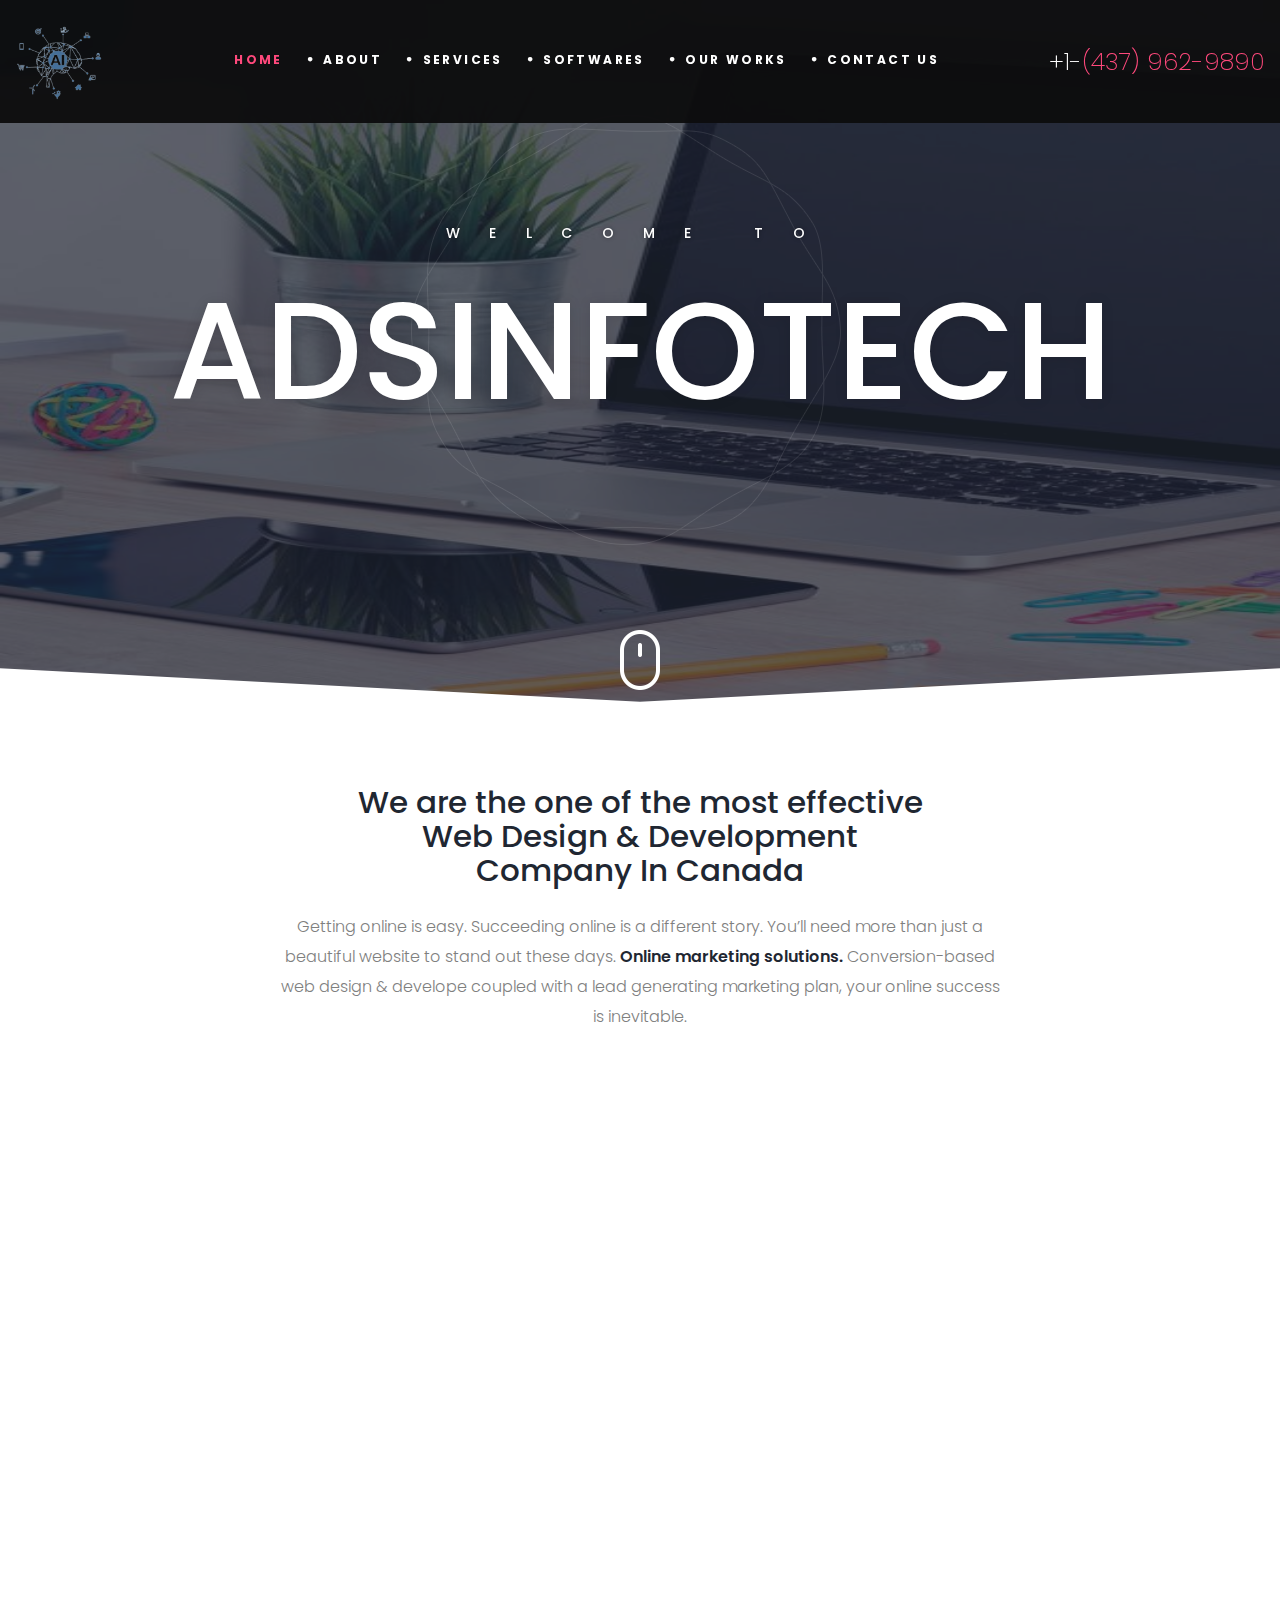
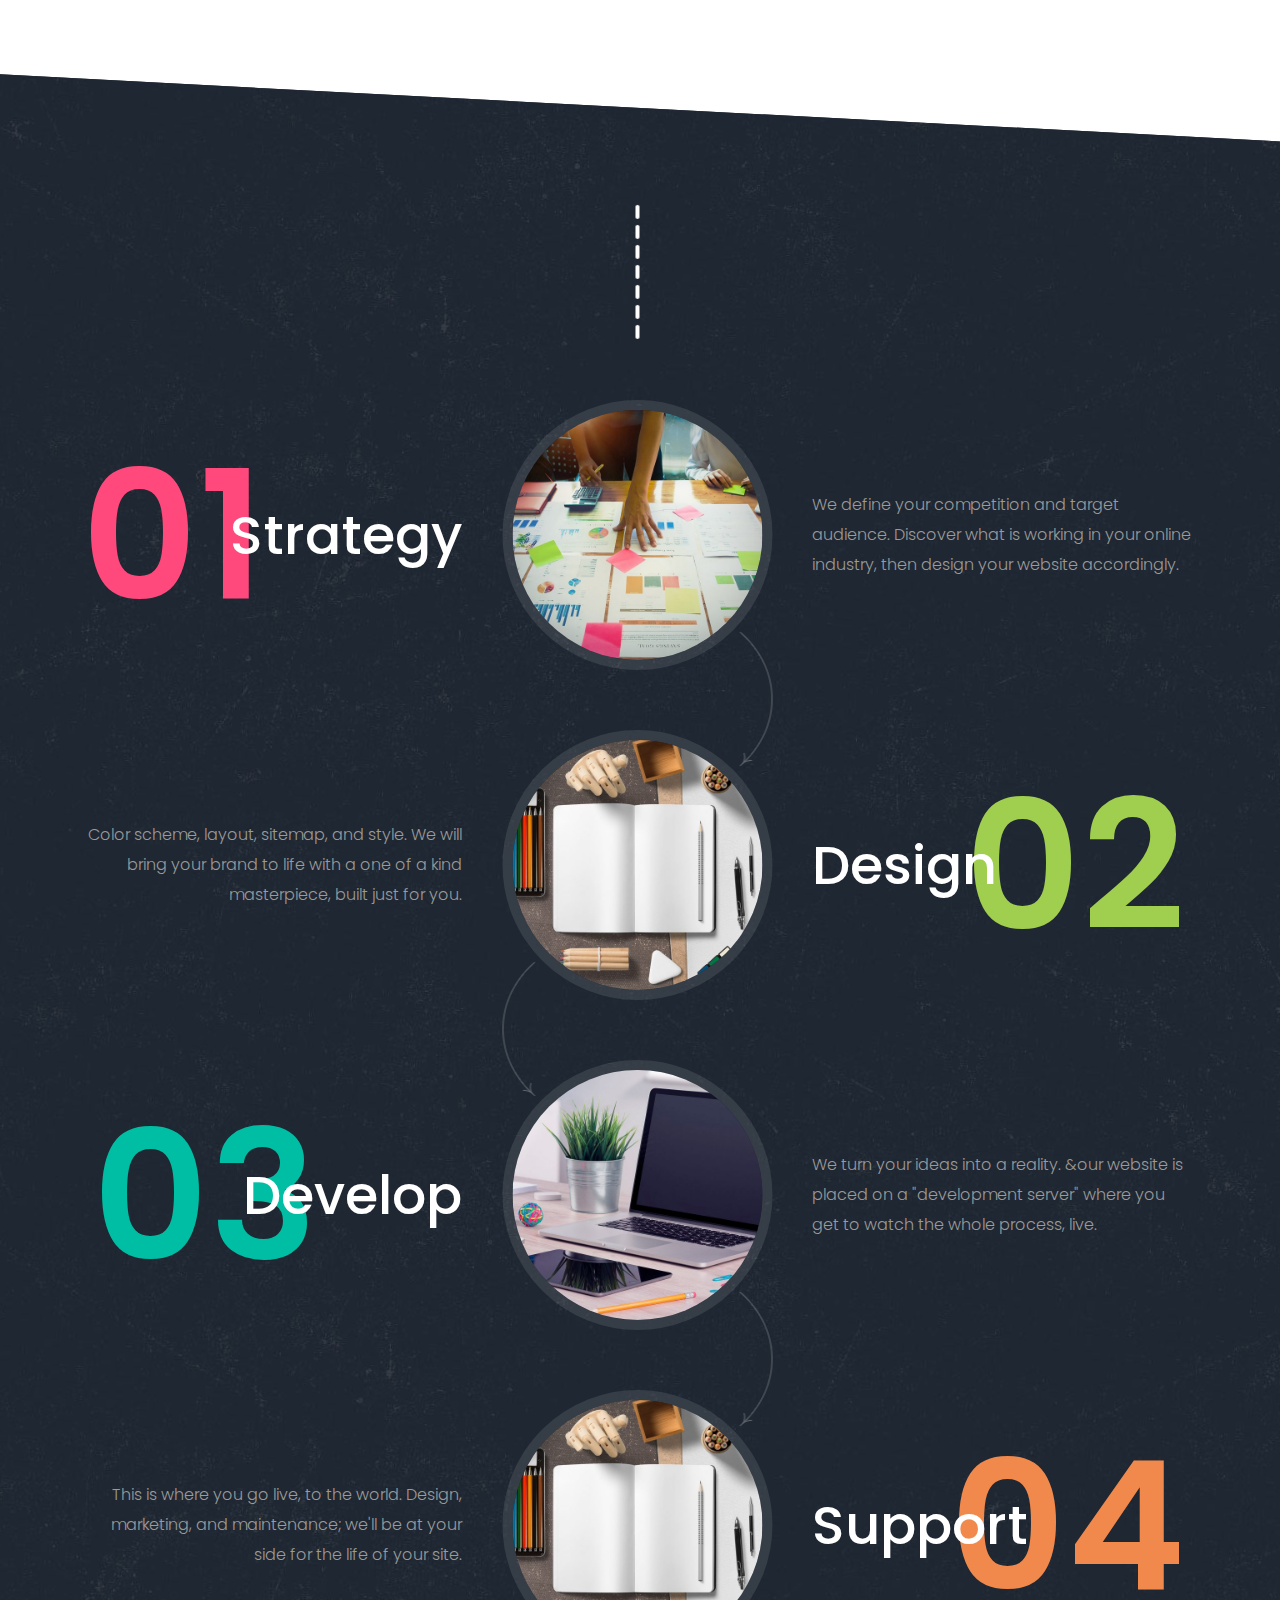
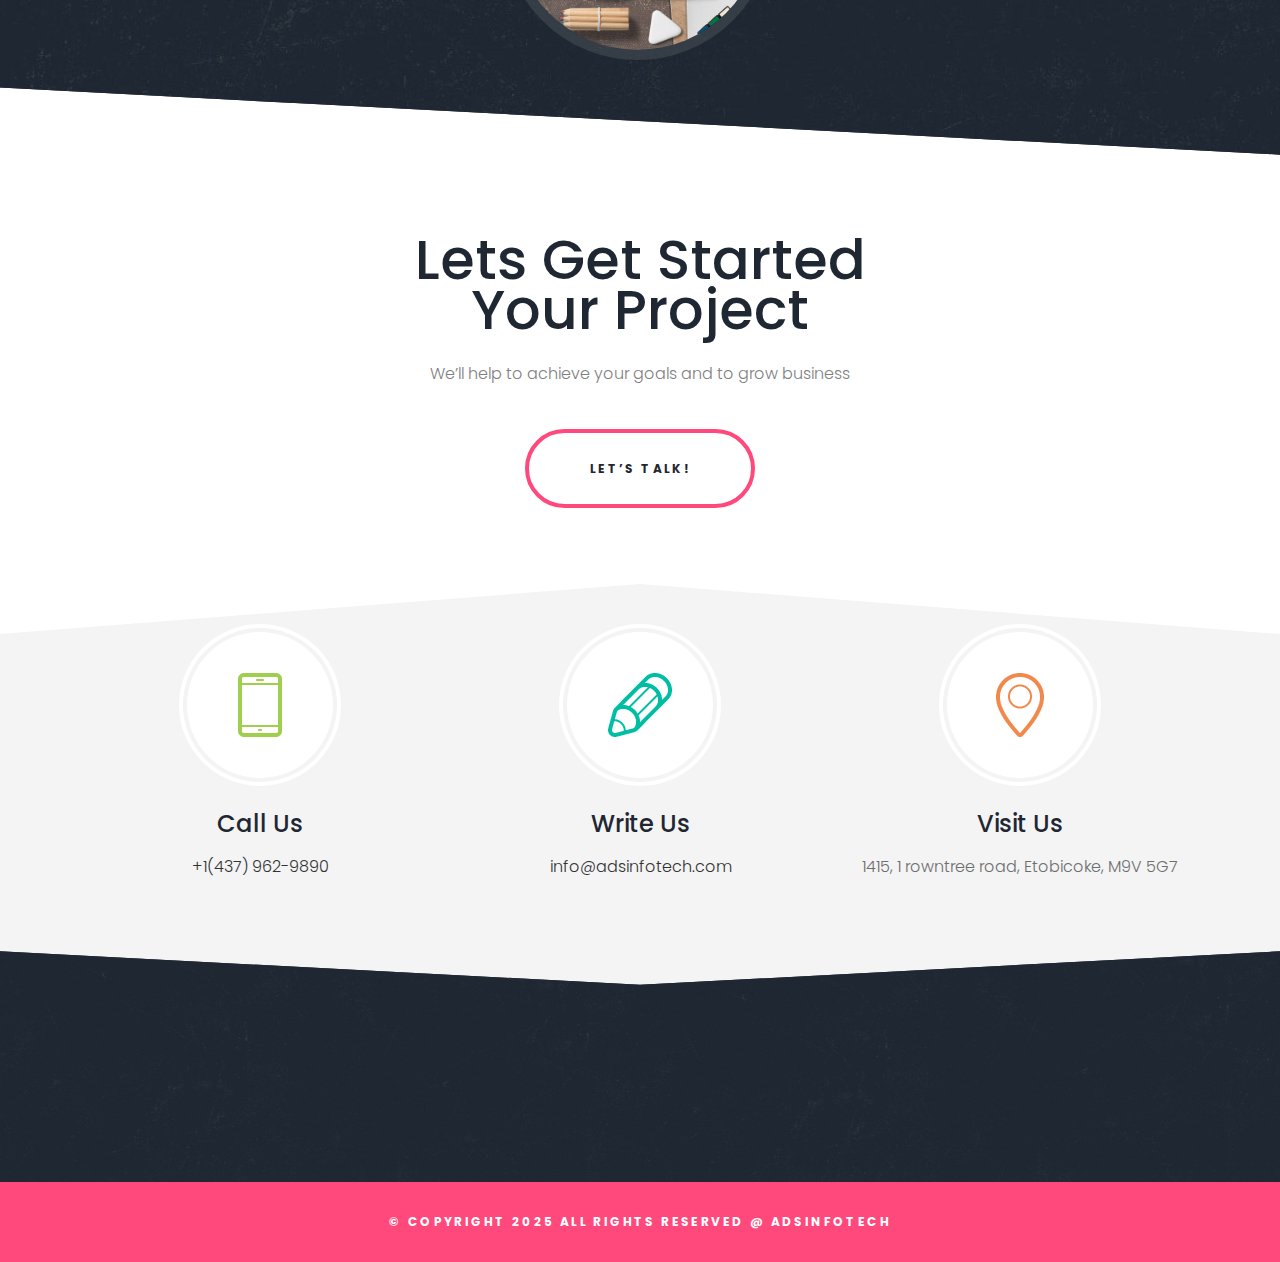
<file: index-2.html>
<!DOCTYPE html>
<html class="no-js">

<head>
    <title>Adsinfotech  </title>
    <meta charset="utf-8">
    <meta name="viewport" content="width=device-width, initial-scale=1, shrink-to-fit=no"> 

    <!-- Open Graph Meta Tags -->
    <meta property="og:type" content="website"/>
    <meta property="og:title" content="Adsinfotech  " />
    <meta property="og:description" content="We offer services like Website Design, Software Development, School Management Software, Ecommerce software, and more." />
    <meta property="og:image" content="images/favicon.png" />
    <meta property="og:site_name" content="Adsinfotech " />

    <!-- Twitter Card Meta Tags -->
    <meta name="twitter:card" content="summary_large_image" />
    <meta name="twitter:title" content="Adsinfotech  " />
    <meta name="twitter:description" content="Adsinfotech Software & Web development company in Muzaffarpur, Bihar. Our services include Website Design, Software Development, and more." />
    <meta name="twitter:image" content="images/favicon.png" />
    <meta name="twitter:site" content="@YourTwitterHandle" />

    <!-- Additional Meta Tags -->
    <meta name="content-language" content="EN" />
    <meta name="robots" content="INDEX, FOLLOW" /> 
    <meta name="language" content="en-us" />
    <meta name="author" content="Adsinfotech " />
    <meta name="rating" content="general" />
    <meta name="copyright" content="Copyright (c) 2025 by Adsinfotech " />

    <!-- Favicon and Stylesheets -->
    <link rel="shortcut icon" href="images/favicon.png">
    <link rel="apple-touch-icon" href="images/favicon.png">
    <link rel="stylesheet" href="css/bootstrap.min.css">
    <link rel="stylesheet" href="css/style.css">
    <link rel="stylesheet" href="css/animations.css">
    <link rel="stylesheet" href="css/font-awesome.css">
    <link rel="stylesheet" href="css/main.css" class="color-switcher-link">
</head>

<body>
	<div id="canvas">
		<div id="box_wrapper">
			<div class="header_absolute s-pb-30">
				<header class="page_header ds">
					<div class="container-fluid">
						<div class="row align-items-center">
							<div class="col-xl-2 col-lg-3 col-11">
								<a href="index-2.html" class="logo text-center">
									<img src="images/companyLogo2.png" alt="Adsinfotech .">
								</a>
							</div>
							<div class="col-xl-7 col-lg-6 col-1 text-sm-center">
								<nav class="top-nav">
									<ul class="nav sf-menu">
										<li class="active">
											<a href="index-2.html">Home</a>
										</li>
										<li>
											<a href="about.html">About</a>
										</li>
										<li>
											<a href="services.html">Services</a>
										</li>
										<!-- blog -->

										<!-- Softwares -->
										<li>
											<a href="#">Softwares</a>
											<ul>
												<!-- Softwares -->
												<li>
													<a href="services.html">School ERP Software</a>
												</li>
												<li>
													<a href="services.html">Nidhi Banking Software</a>
												</li>
												<li>
													<a href="services.html">E Commerce</a>
												</li>
												<li>
													<a href="services.html">GST Billing Software</a>
												</li>
											</ul>
										</li>
										<!-- eof Gallery -->


										<li>
											<a href="our-works.html">Our Works</a>
										</li>
										<!-- eof pages -->

										<li>
											<a href="contact.html">Contact Us</a>
										</li>
										<!-- contacts -->

									</ul>


								</nav>
								<!-- eof main nav -->
							</div>
							<div class="col-xl-3 col-lg-3 text-lg-left text-xl-right d-none d-lg-block">
								<div class="header_phone">
									<h6>
										<a href="tel:+1(437) 962-9890">+1-<span>(437) 962-9890</span></h6></a>
								</div>
							</div>
						</div>
					</div>
					<!-- header toggler -->
					<span class="toggle_menu">
						<span></span>
					</span>
				</header>
			</div>

<section class="page_slider main_slider">
	<div class="flexslider" data-nav="false" data-dots="false">
		<ul class="slides">
			<li class="ds text-center slide1">
				<span class="flexslider-overlay"></span>
				<span class="embed-responsive mobile_hidden embed-responsive-16by9">
					<img class="main_img" alt="Adsinfotech ." src="images/step_img_3.jpg">
				</span>
				<div class="container">
					<div class="row">
						<div class="col-12 itro_slider">
							<div class="intro_layers_wrapper">
								<div class="intro_layers">
									<div class="intro_layer" data-animation="fadeIn">
										<p class="text-uppercase intro_after_featured_word">welcome to</p>
									</div>

									<div class="intro_layer" data-animation="slideRight">
										<h2 class="text-uppercase intro_featured_word">
											Adsinfotech 
										</h2>
									</div>
									<div class="intro_layer" data-animation="fadeIn">
										<h3 class="intro_before_featured_word">
											<span class="color-main2">Web Design</span>,
											<span class="color-main3">Development</span> &
											<span class="color-main4">Softwares</span>
										</h3>
									</div>
									<div class="intro_layer page-bottom" data-animation="expandUp">
										<a class="btn btn-maincolor" href="contact.html">Get Started</a>
									</div>
								</div>
							</div>
						</div>
					</div>
				</div>
			</li>
		</ul>
	</div>
	<!-- eof flexslider -->
	<div class="flexslider-bottom d-none d-xl-block">
		<a href="#about" class="mouse-button animated floating"></a>
	</div>
</section>
<div class="divider-10 d-block d-sm-none"></div>
<section class="s-pt-30 s-pt-lg-50 s-pt-xl-25 ls about-home" id="about">
	<div class="divider-5 d-none d-xl-block"></div>
	<div class="container">
		<div class="row">
			<div class="col-md-10 offset-md-1 col-lg-8 offset-lg-2">
				<div class="main-content text-center">
					<div class="img-wrap text-center">
						<!--<img src="img/vertical_line.png" alt="Adsinfotech .">-->
						<div class="divider-35"></div>
					</div>
					<h5>
						We are the one of the most effective Web Design & Development Company In Canada 
					</h5>
					<p>
						Getting online is easy. Succeeding online is a different story. You’ll need more than just a beautiful website to stand out these days.
						<strong>Online marketing solutions.</strong> Conversion-based web design & develope coupled with a lead generating marketing plan, your online success is inevitable.
					</p>
					<div class="divider-30"></div>
					<div class="img-wrap text-center">
						<!--<img src="img/vertical_line.png" alt="Adsinfotech .">-->
					</div>
					<div class="divider-10 d-none d-xl-block"></div>
				</div>
			</div>
		</div>
	</div>
	<div class="divider-10 d-block d-sm-none"></div>
</section>

<section class="s-pt-30 s-pb-3 service-item2 ls animate" id="services" data-animation="fadeInUp">
	<div class="container">
		<div class="row c-mb-50 c-mb-md-60">
			<div class="d-none d-lg-block divider-20"></div>
			<!-- .col-* -->
			<div class="col-12 col-md-6 col-lg-4">
				<div class="vertical-item text-center">
					<div class="item-media">
						<img src="images/service/service_icon_3-1.png" alt="Adsinfotech .">
					</div>
					<div class="item-content">
						<h6>
							<a href="services.html">Web Design</a>
						</h6>

						<p>We try to design attractive and responsive Website to get more traffic.</p>
					</div>
				</div>
			</div>
			<!-- .col-* -->
			<div class="col-12 col-md-6 col-lg-4">
				<div class="vertical-item text-center">
					<div class="item-media">
						<img src="images/service/service_icon_2-1.png" alt="Adsinfotech .">
					</div>
					<div class="item-content">
						<h6>
							<a href="services.html">Development</a>
						</h6>

						<p>
							Custom programming for most complex functions you can think.
						</p>

					</div>
				</div>
			</div>
			<div class="col-12 col-md-6 col-lg-4">
				<div class="vertical-item text-center">
					<div class="item-media">
						<img src="images/service/service_icon_4-1.png" alt="Adsinfotech .">
					</div>
					<div class="item-content">
						<h6>
							<a href="services.html">Softwares</a>
						</h6>

						<p>We provide software for your business To make it success and clint friendly</p>
					</div>
				</div>
			</div>
			<!-- .col-* -->
			<div class="col-12 col-md-6 col-lg-4">
				<div class="vertical-item text-center">
					<div class="item-media">
						<img src="images/service/service_icon_1-1.png" alt="Adsinfotech .">
					</div>
					<div class="item-content">
						<h6>
							<a href="services.html">ERP Software</a>
						</h6>

						<p>We provide ERP Software to grow up your business and make in more easy to manage</p>

					</div>
				</div>
			</div>
			<!-- .col-* -->
			<div class="col-12 col-md-6 col-lg-4">
				<div class="vertical-item text-center">
					<div class="item-media">
						<img src="images/service/service_icon_5-1.png" alt="Adsinfotech .">
					</div>
					<div class="item-content">
						<h6>
							<a href="services.html">Ecommerce</a>
						</h6>

						<p>
							We build your online store using a flexible, modular platform that allows
						</p>

					</div>
				</div>
			</div>
			<!-- .col-* -->
			<div class="col-12 col-md-6 col-lg-4">
				<div class="vertical-item text-center">
					<div class="item-media">
						<img src="images/service/service_icon_6-1.png" alt="Adsinfotech .">
					</div>
					<div class="item-content">
						<h6>
							<a href="services.html">Branding</a>
						</h6>

						<p>
							A solid brand strategy, logo and guidelines help you to get You recognized.
						</p>

					</div>
				</div>
			</div>
			<!-- .col-* -->
		</div>
		<div class="pink-line text-center">
			<!--<img src="img/pink_line_big.png" alt="Adsinfotech .">-->
		</div>
	</div>
</section>


<section class="s-pt-100 s-pt-lg-130 ds process-part skew_right s-parallax top_white_line_big overflow-visible" id="steps">
	<div class="container">
		<div class="divider-65"></div>
		<div class="row align-items-center c-mb-20 c-mb-lg-60">
			<div class="col-12 col-lg-4">
				<div class="step-left-part text-right">
					<h2 class="step-title">
						<span class="color-main">01</span>Strategy</h2>
				</div>
			</div>
			<div class="col-12 col-lg-4">
				<div class="step-center-part text-center">
					<img src="images/step_img_1.jpg" alt="Adsinfotech .">
				</div>
			</div>
			<div class="col-12 col-lg-4">
				<div class="step-right-part">
					<p class="step-text">We define your competition and target audience. Discover what is working in your online industry, then design your website accordingly.</p>
				</div>
			</div>
		</div>

		<div class="row align-items-center right c-mb-20 c-mb-lg-60">
			<div class="col-12 col-lg-4  order-lg-3">
				<div class="step-left-part">
					<h2 class="step-title color1">
						<span class="color-main2">02</span>Design</h2>
				</div>
			</div>
			<div class="col-12 col-lg-4 order-lg-2">
				<div class="step-center-part text-center">
					<img src="images/step_img_2.jpg" alt="Adsinfotech .">
				</div>
			</div>
			<div class="col-12 col-lg-4 order-lg-1 text-right">
				<div class="step-right-part ">
					<p class="step-text">Color scheme, layout, sitemap, and style. We will bring your brand to life with a one of a kind masterpiece, built just for you.</p>
				</div>
			</div>
		</div>

		<div class="row align-items-center c-mb-20 c-mb-lg-60">
			<div class="col-12 col-lg-4">
				<div class="step-left-part text-right part3">
					<h2 class="step-title">
						<span class="color-main3">03</span>Develop</h2>
				</div>
			</div>
			<div class="col-12 col-lg-4">
				<div class="step-center-part text-center">
					<img src="images/step_img_3.jpg" alt="Adsinfotech .">
				</div>
			</div>
			<div class="col-12 col-lg-4">
				<div class="step-right-part">
					<p class="step-text">We turn your ideas into a reality. &our website is placed on a "development server" where you get to watch the whole process, live.</p>
				</div>
			</div>
		</div>

		<div class="row align-items-center right c-mb-20 c-mb-lg-60">
			<div class="col-12 col-lg-4  order-lg-3">
				<div class="step-left-part part4">
					<h2 class="step-title color1">
						<span class="color-main4">04</span>Support</h2>
				</div>
			</div>
			<div class="col-12 col-lg-4 order-lg-2">
				<div class="step-center-part text-center last">
					<img src="images/step_img_2.jpg" alt="Adsinfotech .">
				</div>
			</div>
			<div class="col-12 col-lg-4 order-lg-1 text-right">
				<div class="step-right-part ">
					<p class="step-text">This is where you go live, to the world. Design, marketing, and maintenance; we'll be at your side for the life of your site.</p>
				</div>
			</div>
		</div>
		<div class="divider-10 d-block d-sm-none"></div>
		<div class="img-wrap text-center">
			<!--<img src="img/vertical_line2.png" alt="Adsinfotech .">-->
		</div>
		<div class="divider-30 d-none d-xl-block"></div>
	</div>
</section>

<section class="s-pt-130 s-pt-md-50 ls text-section">
	<div class="divider-30"></div>
	<div class="container">
		<div class="row">
			<div class="text-center col-md-12 justify-content-center text-block">
				<!--<img src="img/vertical_line.png" alt="Adsinfotech .">-->
				<div class="divider-35"></div>
				<div class="content">
					<h1>
						Lets Get Started
						<br> Your Project
					</h1>
					<p>
						We’ll help to achieve your goals and to grow business
					</p>
					<div class="divider-30"></div>
				</div>
				<!--<img src="img/vertical_line.png" alt="Adsinfotech .">-->
				<div>
					<div class="divider-40"></div>
					<a href="contact.html" class="btn btn-outline-maincolor">Let’s Talk!</a>
					<div class="divider-30"></div>
				</div>
				<br>
				<div class="img-wrap overflow-visible">
					<!--<img src="img/vertical_line.png" alt="Adsinfotech .">-->
					<div class="divider-5 d-none d-xl-block"></div>
				</div>
			</div>

		</div>
	</div>
</section>
	

			<section class="s-pt-50 s-pb-100 s-pt-md-30 s-pb-xl-75 ls ms teaser-contact-icon main-icon s-parallax" id="contact">
				<div class="corner corner-inverse"></div>
				<!--<div class="text-center img-wrap col-md-12">-->
				<!--	<img src="img/dark_line_short.png" alt="Adsinfotech .">-->
				<!--</div>-->
				<div class="container">
					<div class="divider-10 d-none d-xl-block"></div>
					<div class="row c-mb-25 c-mt-25 c-mb-lg-0 c-mt-lg-0" style="justify-content: center;">	
						<div class="col-lg-4 text-center">
							<div class="border-icon">
								<div class="teaser-icon">
									<img src="images/icon1.png" alt="Adsinfotech .">
								</div>
							</div>
							<h6>
								Call Us
							</h6>
							<p>
								<a href="tel:+1(437) 962-9890"><strong> </strong> +1(437) 962-9890</a>
								<br>
								<!-- <a href="tel:+19540244038"><strong>Support:</strong> +19540244038</a> -->
							</p>
						</div>
						<div class="col-lg-4 text-center">
							<div class="border-icon">
								<div class="teaser-icon">
									<img src="images/icon3.png" alt="Adsinfotech .">
								</div>
							</div>
							<h6>
								Write Us
							</h6>
							<p>
								<a href="mailto:info@themntech.com" class="__cf_email__" >info@adsinfotech.com</a>
								<br> 
								<!-- <a href="mailto:support@themntech.com" class="__cf_email__" >support@themntech.com</a> -->
							</p>
						</div>
						<div class="col-lg-4 text-center">
							<div class="border-icon">
								<div class="teaser-icon">
									<img src="images/icon2.png" alt="Adsinfotech .">
								</div>
							</div>
							<h6>
								Visit Us
							</h6>
							<p>
								1415, 1 rowntree road, Etobicoke, M9V 5G7
							</p>
						</div>
					</div>
					<div class="divider-30 d-none d-lg-block"></div>
					<div class="text-center img-wrap col-md-12 layout-2">
						<!--<img src="img/dark_line_short.png" alt="Adsinfotech .">-->
					</div>
				</div>
				<div class="divider-10"></div>
			</section>


			<footer class="page_footer corner-footer ds s-pt-30 s-pb-0 s-pb-lg-10 s-pb-xl-50 c-gutter-60 s-parallax">

				<div class="container">
					<div class="container">
						<div class="row">
							<div class="divider-20 d-none d-xl-block"></div>
							<div class="col-md-12 mt-4 text-center animate" data-animation="fadeInUp">
								<!--<img class="margin-negative" src="images/favicon.png" alt="Adsinfotech .">-->
								<div class="widget widget_social_buttons">
									<a href="#" class="fa fa-facebook color-icon" title="facebook"></a>
									<a href="#" class="fa fa-twitter color-icon" title="twitter"></a>
									<a href="#" class="fa fa-google color-icon" title="google"></a>
									<a href="#" class="fa fa-youtube-play color-icon" title="youtube-play"></a>
									<a href="#" class="fa fa-linkedin color-icon" title="linkedin"></a>
								</div>
							</div>
						</div>
					</div>
				</div>
			</footer>


			<section class="page_copyright light-copy cs s-py-20 s-py-lg-5 s-parallax copyright">
				<div class="container">
					<div class="row align-items-center">
						<div class="divider-20 d-none d-lg-block"></div>
						<div class="col-md-12 text-center">
							<p>&copy; Copyright
								<span class="copyright_year">2025</span> All Rights Reserved @ Adsinfotech </p>
						</div>
						<div class="divider-20 d-none d-lg-block"></div>
					</div>
				</div>
			</section>


		</div>
		<!-- eof #box_wrapper -->
	</div>
	<!-- eof #canvas -->


	<!--<script data-cfasync="false" src="/cdn-cgi/scripts/5c5dd728/cloudflare-static/email-decode.min.js"></script>-->
	<script src="js/compressed.js"></script>
	<script src="js/main.js"></script>
	<script src="js/switcher.js"></script>
	<script src="js/vendor/modernizr-2.6.2.min.js"></script>
	


</body>

</html>
</file>
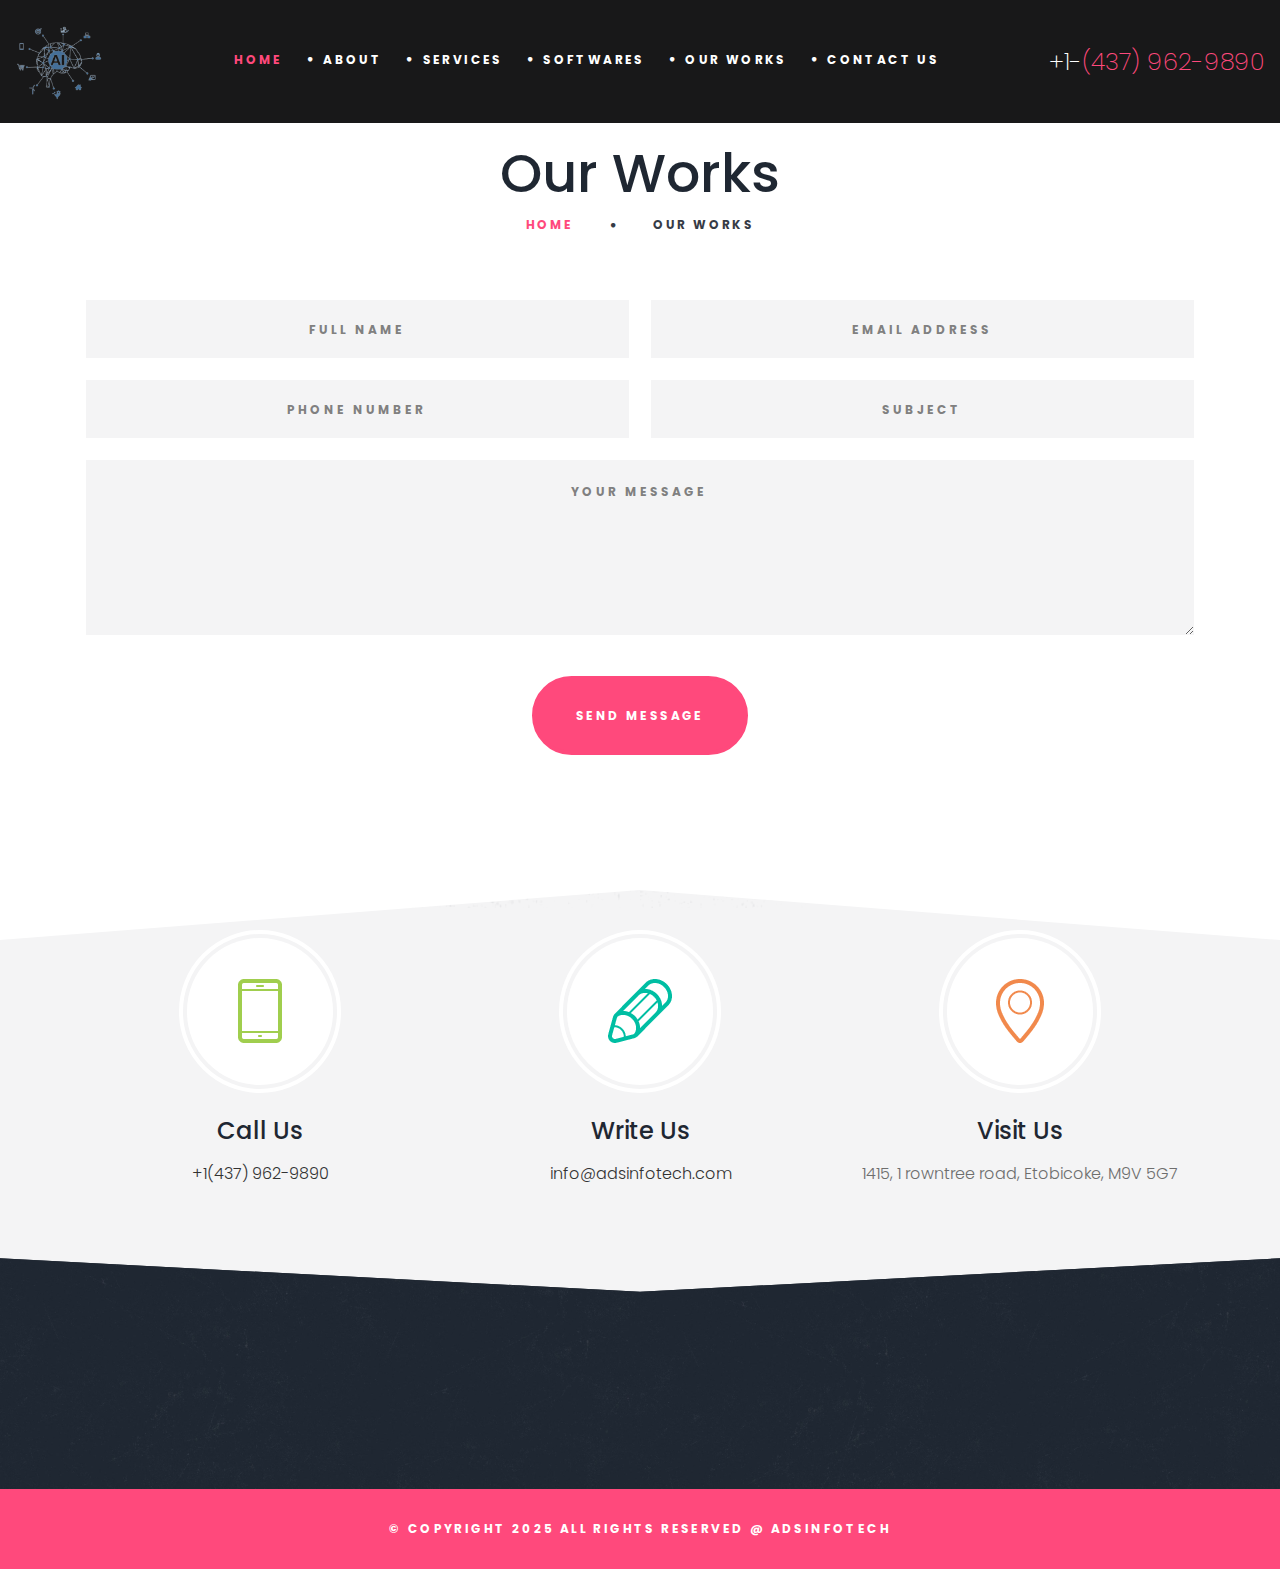
<file: our-works.html>
<!DOCTYPE html>
<html class="no-js">

<head>
    <title>Adsinfotech  </title>
    <meta charset="utf-8">
    <meta name="viewport" content="width=device-width, initial-scale=1, shrink-to-fit=no"> 

    <!-- Open Graph Meta Tags -->
    <meta property="og:type" content="website"/>
    <meta property="og:title" content="Adsinfotech  " />
    <meta property="og:description" content="We offer services like Website Design, Software Development, School Management Software, Ecommerce software, and more." />
    <meta property="og:image" content="images/favicon.png" />
    <meta property="og:site_name" content="Adsinfotech " />

    <!-- Twitter Card Meta Tags -->
    <meta name="twitter:card" content="summary_large_image" />
    <meta name="twitter:title" content="Adsinfotech  " />
    <meta name="twitter:description" content="Adsinfotech Software & Web development company in Muzaffarpur, Bihar. Our services include Website Design, Software Development, and more." />
    <meta name="twitter:image" content="images/favicon.png" />
    <meta name="twitter:site" content="@YourTwitterHandle" />

    <!-- Additional Meta Tags -->
    <meta name="content-language" content="EN" />
    <meta name="robots" content="INDEX, FOLLOW" /> 
    <meta name="language" content="en-us" />
    <meta name="author" content="Adsinfotech " />
    <meta name="rating" content="general" />
    <meta name="copyright" content="Copyright (c) 2025 by Adsinfotech " />

    <!-- Favicon and Stylesheets -->
    <link rel="shortcut icon" href="images/favicon.png">
    <link rel="apple-touch-icon" href="images/favicon.png">
    <link rel="stylesheet" href="css/bootstrap.min.css">
    <link rel="stylesheet" href="css/style.css">
    <link rel="stylesheet" href="css/animations.css">
    <link rel="stylesheet" href="css/font-awesome.css">
    <link rel="stylesheet" href="css/main.css" class="color-switcher-link">
</head>

<body>
	<div id="canvas">
		<div id="box_wrapper">
			<div class="header_absolute s-pb-30">
				<header class="page_header ds">
					<div class="container-fluid">
						<div class="row align-items-center">
							<div class="col-xl-2 col-lg-3 col-11">
								<a href="index-2.html" class="logo text-center">
									<img src="images/companyLogo2.png" alt="Adsinfotech .">
								</a>
							</div>
							<div class="col-xl-7 col-lg-6 col-1 text-sm-center">
								<nav class="top-nav">
									<ul class="nav sf-menu">
										<li class="active">
											<a href="index-2.html">Home</a>
										</li>
										<li>
											<a href="about.html">About</a>
										</li>
										<li>
											<a href="services.html">Services</a>
										</li>
										<!-- blog -->

										<!-- Softwares -->
										<li>
											<a href="#">Softwares</a>
											<ul>
												<!-- Softwares -->
												<li>
													<a href="services.html">School ERP Software</a>
												</li>
												<li>
													<a href="services.html">Nidhi Banking Software</a>
												</li>
												<li>
													<a href="services.html">E Commerce</a>
												</li>
												<li>
													<a href="services.html">GST Billing Software</a>
												</li>
											</ul>
										</li>
										<!-- eof Gallery -->


										<li>
											<a href="our-works.html">Our Works</a>
										</li>
										<!-- eof pages -->

										<li>
											<a href="contact.html">Contact Us</a>
										</li>
										<!-- contacts -->

									</ul>


								</nav>
								<!-- eof main nav -->
							</div>
							<div class="col-xl-3 col-lg-3 text-lg-left text-xl-right d-none d-lg-block">
								<div class="header_phone">
									<h6>
										<a href="tel:+1(437) 962-9890">+1-<span>(437) 962-9890</span></h6></a>
								</div>
							</div>
						</div>
					</div>
					<!-- header toggler -->
					<span class="toggle_menu">
						<span></span>
					</span>
				</header>
			</div>

<section class="page_title ls s-py-50 corner-title ls invise overflow-visible">
	<div class="container">
		<div class="row">
			<div class="col-md-12 text-center">
				<h1>Our Works</h1>
				<ol class="breadcrumb">
					<li class="breadcrumb-item">
						<a href="index.html">Home</a>
					</li>
					<li class="breadcrumb-item active">
						Our Works
					</li>
				</ol>
				<div class="divider-15 d-none d-xl-block"></div>
			</div>
		</div>
	</div>
</section>

<!-- <section class="ls s-pt-10 s-pb-10 s-py-lg-10 page_title comingsoon ls s-overlay">
				<div class="d-none d-lg-block divider-70"></div>
				<div class="container">
					<div class="row">
						<div class="col-sm-12 text-center content-soon">
							<h2 class="special-heading">
								Coming Soon!
							</h2>
							<p>Stay Tuned!</p>
							
						</div>

						<div class="d-none d-lg-block divider-120"></div>
					</div>

				</div>
			</section> -->

<section class="s-pb-10 s-pb-lg-17">
	<div class="container">
				<form class="contact-form4 c-mb-20 c-gutter-20">
					<div class="row">

						<div class="col-sm-6">
							<div class="form-group has-placeholder">
								<label for="name">Full Name
									<span class="required">*</span>
								</label>
								<input type="text" required aria-required="true" size="30" value="" name="name" id="name" class="form-control" placeholder="Full Name">
							</div>
						</div>

						<div class="col-sm-6">
							<div class="form-group has-placeholder">
								<label for="email">Email address
									<span class="required">*</span>
								</label>
								<input type="email" required aria-required="true" size="30" value="" name="email" id="email" class="form-control" placeholder="Email Address">
							</div>
						</div>
					</div>
					<div class="row">
						<div class="col-sm-6">
							<div class="form-group has-placeholder">
								<label for="phone">Phone
									<span class="required">*</span>
								</label>
								<input type="text" required aria-required="true" size="30" value="" name="phone" id="phone" class="form-control" placeholder="Phone Number">
							</div>
						</div>
						<div class="col-sm-6">
							<div class="form-group has-placeholder">
								<label for="subject">Subject
									<span class="required">*</span>
								</label>
								<input type="text" required aria-required="true" size="30" value="" name="subject" id="subject" class="form-control" placeholder="Subject">
							</div>
						</div>
					</div>
					<div class="row">
						<div class="col-sm-12">
							<div class="form-group has-placeholder">
								<label for="message">Your Message</label>
								<textarea required aria-required="true" rows="6" cols="45" name="message" id="message" class="form-control" placeholder="Your Message"></textarea>
							</div>
						</div>
					</div>
					<div class="row c-mt-0 c-mt-lg-20">
						<div class="col-sm-12 text-center">
							<div class="form-group">
								<button >Send Message</button>
							</div>
						</div>
					</div>
				</form>
	</div>
	<div class="d-none d-lg-block divider-75"></div>
</section>


			<section class="s-pt-50 s-pb-100 s-pt-md-30 s-pb-xl-75 ls ms teaser-contact-icon main-icon s-parallax" id="contact">
				<div class="corner corner-inverse"></div>
				<!--<div class="text-center img-wrap col-md-12">-->
				<!--	<img src="img/dark_line_short.png" alt="Adsinfotech .">-->
				<!--</div>-->
				<div class="container">
					<div class="divider-10 d-none d-xl-block"></div>
					<div class="row c-mb-25 c-mt-25 c-mb-lg-0 c-mt-lg-0" style="justify-content: center;">	
						<div class="col-lg-4 text-center">
							<div class="border-icon">
								<div class="teaser-icon">
									<img src="images/icon1.png" alt="Adsinfotech .">
								</div>
							</div>
							<h6>
								Call Us
							</h6>
							<p>
								<a href="tel:+1(437) 962-9890"><strong> </strong> +1(437) 962-9890</a>
								<br>
								<!-- <a href="tel:+19540244038"><strong>Support:</strong> +19540244038</a> -->
							</p>
						</div>
						<div class="col-lg-4 text-center">
							<div class="border-icon">
								<div class="teaser-icon">
									<img src="images/icon3.png" alt="Adsinfotech .">
								</div>
							</div>
							<h6>
								Write Us
							</h6>
							<p>
								<a href="mailto:info@themntech.com" class="__cf_email__" >info@adsinfotech.com</a>
								<br> 
								<!-- <a href="mailto:support@themntech.com" class="__cf_email__" >support@themntech.com</a> -->
							</p>
						</div>
						<div class="col-lg-4 text-center">
							<div class="border-icon">
								<div class="teaser-icon">
									<img src="images/icon2.png" alt="Adsinfotech .">
								</div>
							</div>
							<h6>
								Visit Us
							</h6>
							<p>
								1415, 1 rowntree road, Etobicoke, M9V 5G7
							</p>
						</div>
					</div>
					<div class="divider-30 d-none d-lg-block"></div>
					<div class="text-center img-wrap col-md-12 layout-2">
						<!--<img src="img/dark_line_short.png" alt="Adsinfotech .">-->
					</div>
				</div>
				<div class="divider-10"></div>
			</section>


			<footer class="page_footer corner-footer ds s-pt-30 s-pb-0 s-pb-lg-10 s-pb-xl-50 c-gutter-60 s-parallax">

				<div class="container">
					<div class="container">
						<div class="row">
							<div class="divider-20 d-none d-xl-block"></div>
							<div class="col-md-12 mt-4 text-center animate" data-animation="fadeInUp">
								<!--<img class="margin-negative" src="images/favicon.png" alt="Adsinfotech .">-->
								<div class="widget widget_social_buttons">
									<a href="#" class="fa fa-facebook color-icon" title="facebook"></a>
									<a href="#" class="fa fa-twitter color-icon" title="twitter"></a>
									<a href="#" class="fa fa-google color-icon" title="google"></a>
									<a href="#" class="fa fa-youtube-play color-icon" title="youtube-play"></a>
									<a href="#" class="fa fa-linkedin color-icon" title="linkedin"></a>
								</div>
							</div>
						</div>
					</div>
				</div>
			</footer>


			<section class="page_copyright light-copy cs s-py-20 s-py-lg-5 s-parallax copyright">
				<div class="container">
					<div class="row align-items-center">
						<div class="divider-20 d-none d-lg-block"></div>
						<div class="col-md-12 text-center">
							<p>&copy; Copyright
								<span class="copyright_year">2025</span> All Rights Reserved @ Adsinfotech </p>
						</div>
						<div class="divider-20 d-none d-lg-block"></div>
					</div>
				</div>
			</section>


		</div>
		<!-- eof #box_wrapper -->
	</div>
	<!-- eof #canvas -->


	<!--<script data-cfasync="false" src="/cdn-cgi/scripts/5c5dd728/cloudflare-static/email-decode.min.js"></script>-->
	<script src="js/compressed.js"></script>
	<script src="js/main.js"></script>
	<script src="js/switcher.js"></script>
	<script src="js/vendor/modernizr-2.6.2.min.js"></script>


</body>

</html>
</file>
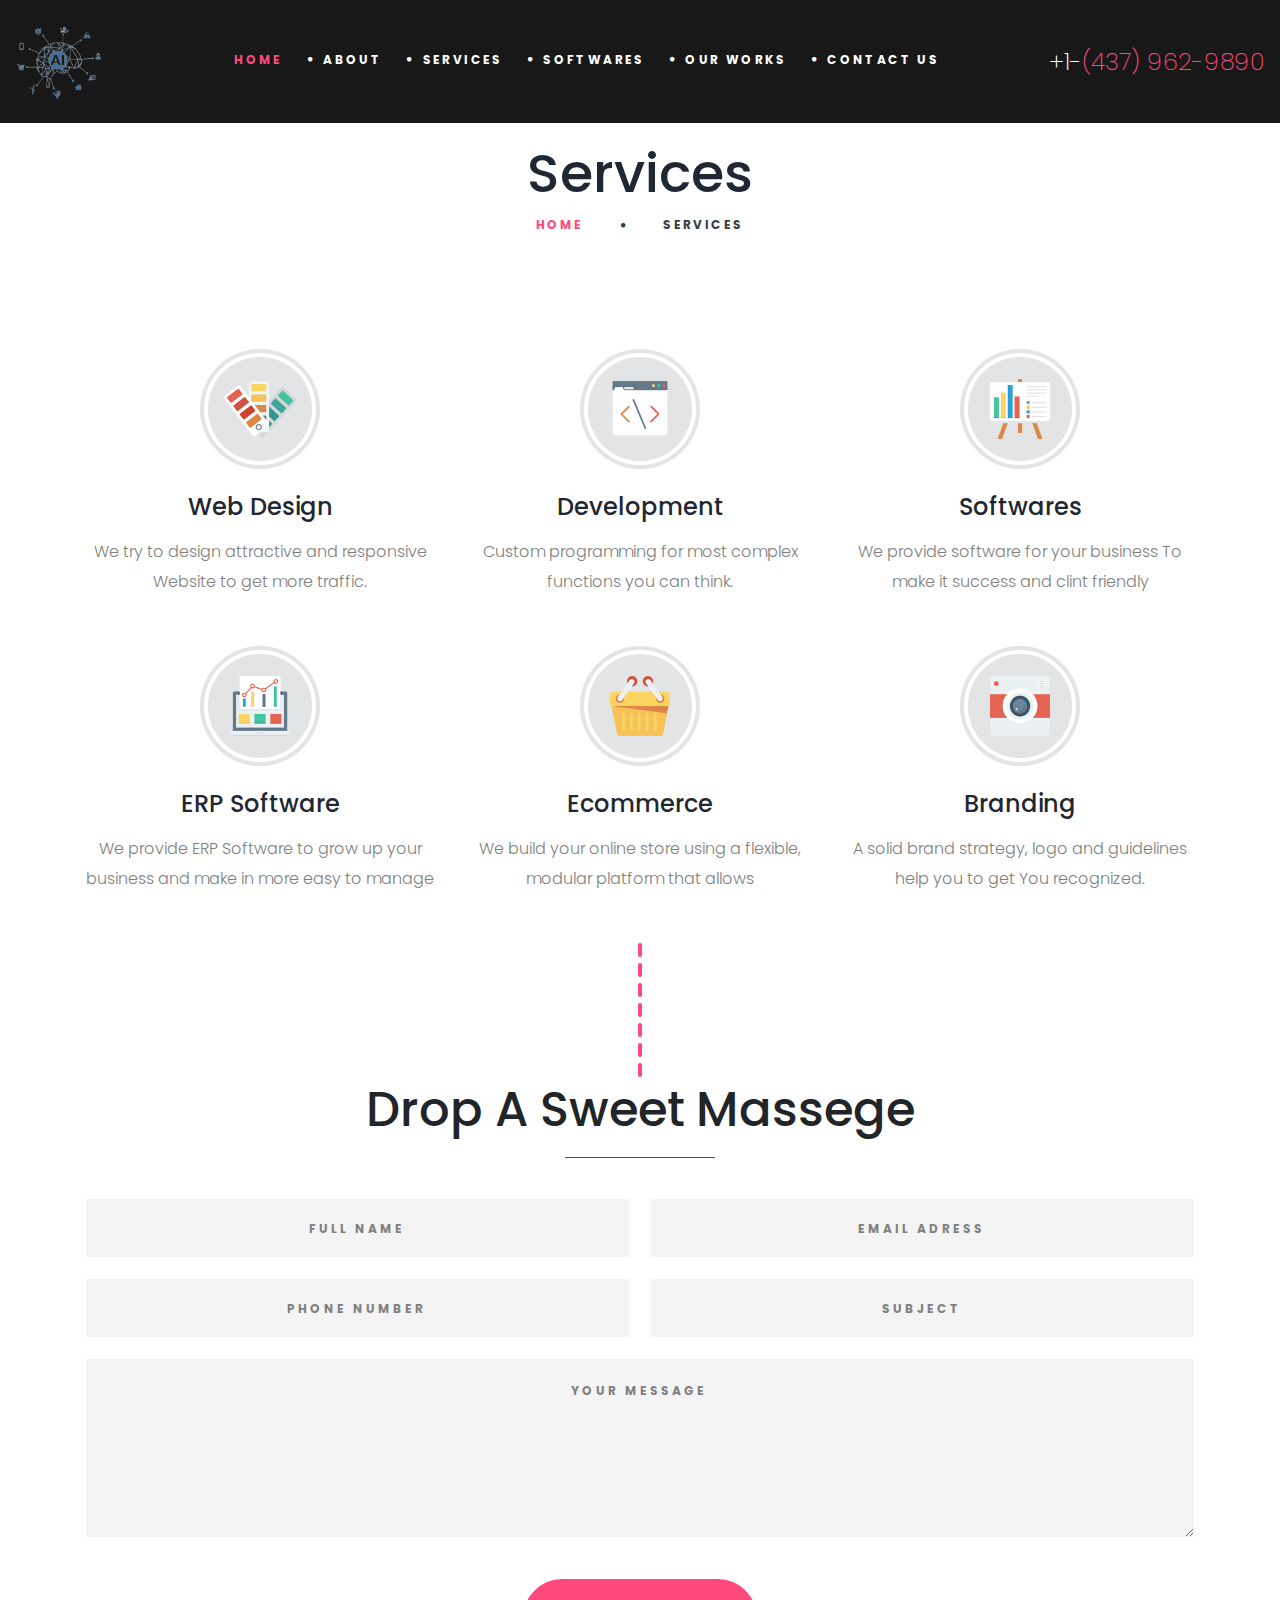
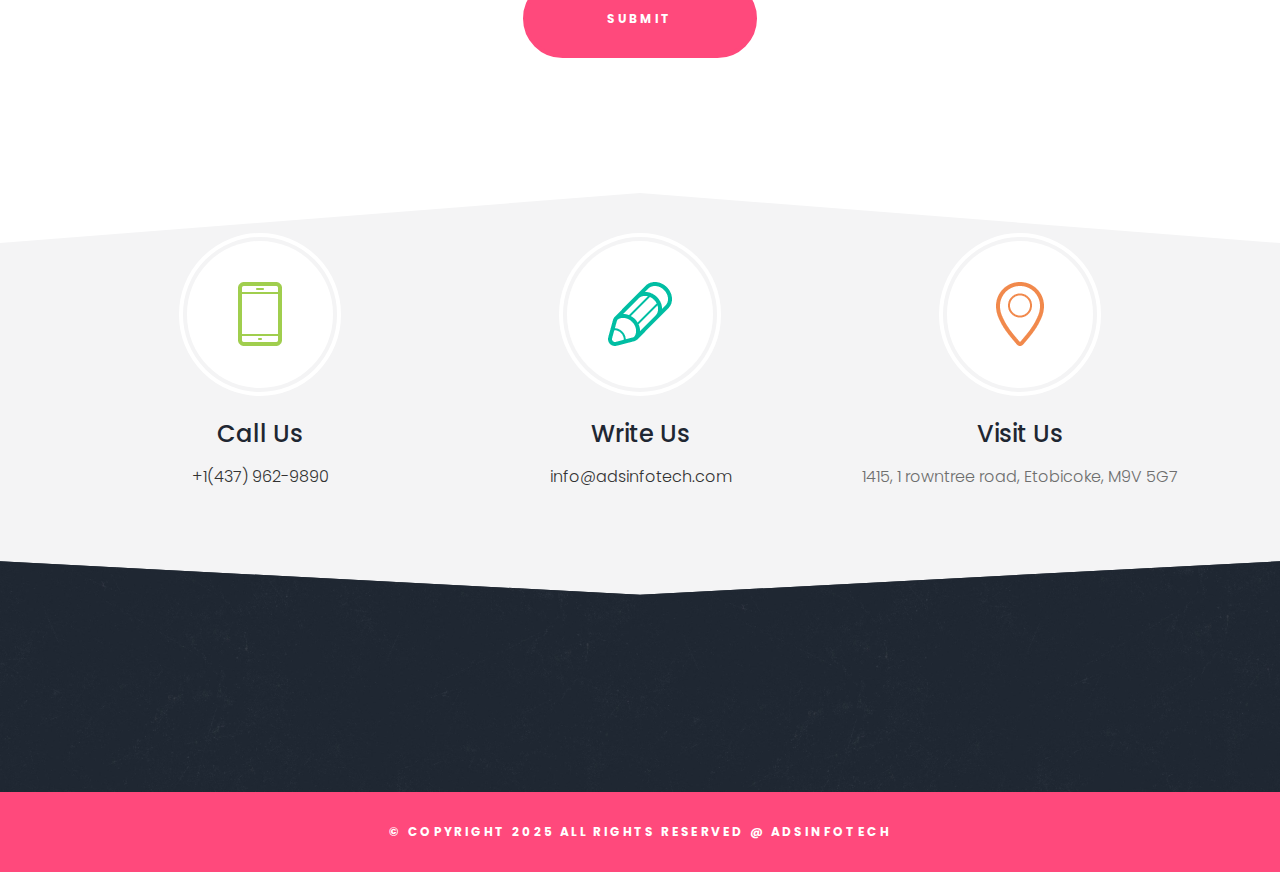
<file: services.html>
<!DOCTYPE html>
<html class="no-js">

<head>
    <title>Adsinfotech  </title>
    <meta charset="utf-8">
    <meta name="viewport" content="width=device-width, initial-scale=1, shrink-to-fit=no"> 

    <!-- Open Graph Meta Tags -->
    <meta property="og:type" content="website"/>
    <meta property="og:title" content="Adsinfotech  " />
    <meta property="og:description" content="We offer services like Website Design, Software Development, School Management Software, Ecommerce software, and more." />
    <meta property="og:image" content="images/favicon.png" />
    <meta property="og:site_name" content="Adsinfotech " />

    <!-- Twitter Card Meta Tags -->
    <meta name="twitter:card" content="summary_large_image" />
    <meta name="twitter:title" content="Adsinfotech  " />
    <meta name="twitter:description" content="Adsinfotech Software & Web development company in Muzaffarpur, Bihar. Our services include Website Design, Software Development, and more." />
    <meta name="twitter:image" content="images/favicon.png" />
    <meta name="twitter:site" content="@YourTwitterHandle" />

    <!-- Additional Meta Tags -->
    <meta name="content-language" content="EN" />
    <meta name="robots" content="INDEX, FOLLOW" /> 
    <meta name="language" content="en-us" />
    <meta name="author" content="Adsinfotech " />
    <meta name="rating" content="general" />
    <meta name="copyright" content="Copyright (c) 2025 by Adsinfotech " />

    <!-- Favicon and Stylesheets -->
    <link rel="shortcut icon" href="images/favicon.png">
    <link rel="apple-touch-icon" href="images/favicon.png">
    <link rel="stylesheet" href="css/bootstrap.min.css">
    <link rel="stylesheet" href="css/style.css">
    <link rel="stylesheet" href="css/animations.css">
    <link rel="stylesheet" href="css/font-awesome.css">
    <link rel="stylesheet" href="css/main.css" class="color-switcher-link">
</head>

<body>
	<div id="canvas">
		<div id="box_wrapper">
			<div class="header_absolute s-pb-30">
				<header class="page_header ds">
					<div class="container-fluid">
						<div class="row align-items-center">
							<div class="col-xl-2 col-lg-3 col-11">
								<a href="index-2.html" class="logo text-center">
									<img src="images/companyLogo2.png" alt="Adsinfotech .">
								</a>
							</div>
							<div class="col-xl-7 col-lg-6 col-1 text-sm-center">
								<nav class="top-nav">
									<ul class="nav sf-menu">
										<li class="active">
											<a href="index-2.html">Home</a>
										</li>
										<li>
											<a href="about.html">About</a>
										</li>
										<li>
											<a href="services.html">Services</a>
										</li>
										<!-- blog -->

										<!-- Softwares -->
										<li>
											<a href="#">Softwares</a>
											<ul>
												<!-- Softwares -->
												<li>
													<a href="services.html">School ERP Software</a>
												</li>
												<li>
													<a href="services.html">Nidhi Banking Software</a>
												</li>
												<li>
													<a href="services.html">E Commerce</a>
												</li>
												<li>
													<a href="services.html">GST Billing Software</a>
												</li>
											</ul>
										</li>
										<!-- eof Gallery -->


										<li>
											<a href="our-works.html">Our Works</a>
										</li>
										<!-- eof pages -->

										<li>
											<a href="contact.html">Contact Us</a>
										</li>
										<!-- contacts -->

									</ul>


								</nav>
								<!-- eof main nav -->
							</div>
							<div class="col-xl-3 col-lg-3 text-lg-left text-xl-right d-none d-lg-block">
								<div class="header_phone">
									<h6>
										<a href="tel:+1(437) 962-9890">+1-<span>(437) 962-9890</span></h6></a>
								</div>
							</div>
						</div>
					</div>
					<!-- header toggler -->
					<span class="toggle_menu">
						<span></span>
					</span>
				</header>
			</div>

<section class="page_title ls s-py-50 corner-title ls invise overflow-visible">
	<div class="container">
		<div class="row">
			<div class="col-md-12 text-center">
				<h1>Services</h1>
				<ol class="breadcrumb">
					<li class="breadcrumb-item">
						<a href="index.html">Home</a>
					</li>
					<li class="breadcrumb-item active">
						Services
					</li>
				</ol>
				<div class="divider-15 d-none d-xl-block"></div>
			</div>
		</div>
	</div>
</section>

<section class="s-pt-30 s-pb-3 service-item2 ls animate" id="services" data-animation="fadeInUp">
	<div class="container">
		<div class="row c-mb-50 c-mb-md-60">
			<div class="d-none d-lg-block divider-20"></div>
			<!-- .col-* -->
			<div class="col-12 col-md-6 col-lg-4">
				<div class="vertical-item text-center">
					<div class="item-media">
						<img src="images/service/service_icon_3-1.png" alt="">
					</div>
					<div class="item-content">
						<h6>
							<a href="#">Web Design</a>
						</h6>

						<p>We try to design attractive and responsive Website to get more traffic.</p>
					</div>
				</div>
			</div>
			<!-- .col-* -->
			<div class="col-12 col-md-6 col-lg-4">
				<div class="vertical-item text-center">
					<div class="item-media">
						<img src="images/service/service_icon_2-1.png" alt="">
					</div>
					<div class="item-content">
						<h6>
							<a href="#">Development</a>
						</h6>

						<p>
							Custom programming for most complex functions you can think.
						</p>

					</div>
				</div>
			</div>
			<div class="col-12 col-md-6 col-lg-4">
				<div class="vertical-item text-center">
					<div class="item-media">
						<img src="images/service/service_icon_4-1.png" alt="">
					</div>
					<div class="item-content">
						<h6>
							<a href="#">Softwares</a>
						</h6>

						<p>We provide software for your business To make it success and clint friendly</p>
					</div>
				</div>
			</div>
			<!-- .col-* -->
			<div class="col-12 col-md-6 col-lg-4">
				<div class="vertical-item text-center">
					<div class="item-media">
						<img src="images/service/service_icon_1-1.png" alt="">
					</div>
					<div class="item-content">
						<h6>
							<a href="#">ERP Software</a>
						</h6>

						<p>We provide ERP Software to grow up your business and make in more easy to manage</p>

					</div>
				</div>
			</div>
			<!-- .col-* -->
			<div class="col-12 col-md-6 col-lg-4">
				<div class="vertical-item text-center">
					<div class="item-media">
						<img src="images/service/service_icon_5-1.png" alt="">
					</div>
					<div class="item-content">
						<h6>
							<a href="#">Ecommerce</a>
						</h6>

						<p>
							We build your online store using a flexible, modular platform that allows
						</p>

					</div>
				</div>
			</div>
			<!-- .col-* -->
			<div class="col-12 col-md-6 col-lg-4">
				<div class="vertical-item text-center">
					<div class="item-media">
						<img src="images/service/service_icon_6-1.png" alt="">
					</div>
					<div class="item-content">
						<h6>
							<a href="#">Branding</a>
						</h6>

						<p>
							A solid brand strategy, logo and guidelines help you to get You recognized.
						</p>

					</div>
				</div>
			</div>
			<!-- .col-* -->
		</div>
		<div class="pink-line text-center">
			<img src="img/pink_line_big.png" alt="">
		</div>
	</div>
</section>

<section class="s-pb-10 s-pb-lg-17">
	<div class="container">
	<div style="margin-bottom: 40px;" class="col-md-12 text-center">
		<h2>Drop A Sweet Massege</h2>
		<hr style="margin: 17px auto; width: 150px; border-color: #585454;">	
	</div>
		<form class="contact-form c-mb-20 c-gutter-20">
			<div class="row">
				<div class="col-sm-6">
					<div class="form-group has-placeholder">
						<label for="name">Full Name
							<span class="required">*</span>
						</label>
						<input type="text" aria-required="true" size="30" value="" name="name" id="name" class="form-control" placeholder="Full Name">
					</div>
				</div>
				<div class="col-sm-6">
					<div class="form-group has-placeholder">
						<label for="email">Email address
							<span class="required">*</span>
						</label>
						<input type="email" aria-required="true" size="30" value="" name="email" id="email" class="form-control" placeholder="Email Adress">
					</div>
				</div>
			</div>
			<div class="row">

				<div class="col-sm-6">
					<div class="form-group has-placeholder">
						<label for="phone">Phone Number
							<span class="required">*</span>
						</label>
						<input type="text" aria-required="true" size="30" value="" name="phone" id="phone" class="form-control" placeholder="Phone Number">
					</div>
				</div>
				<div class="col-sm-6">
					<div class="form-group has-placeholder">
						<label for="subject">Subject
							<span class="required">*</span>
						</label>
						<input type="text" aria-required="true" size="30" value="" name="subject" id="subject" class="form-control" placeholder="Subject">
					</div>
				</div>
			</div>
			<div class="row">
				<div class="col-sm-12">
					<div class="form-group has-placeholder">
						<label for="message">Your Message</label>
						<textarea aria-required="true" rows="6" cols="45" name="message" id="message" class="form-control" placeholder="Your Message"></textarea>
					</div>
				</div>
			</div>
			<div class="row">
				<div class="col-sm-12 text-center mt-15">
					<div class="form-group">
						<button type="submit" id="contact_form_submit" name="contact_submit" class="btn btn-maincolor">submit
						</button>
					</div>
				</div>

			</div>
		</form>
	</div>
	<div class="d-none d-lg-block divider-75"></div>
</section>


			<section class="s-pt-50 s-pb-100 s-pt-md-30 s-pb-xl-75 ls ms teaser-contact-icon main-icon s-parallax" id="contact">
				<div class="corner corner-inverse"></div>
				<!--<div class="text-center img-wrap col-md-12">-->
				<!--	<img src="img/dark_line_short.png" alt="Adsinfotech .">-->
				<!--</div>-->
				<div class="container">
					<div class="divider-10 d-none d-xl-block"></div>
					<div class="row c-mb-25 c-mt-25 c-mb-lg-0 c-mt-lg-0" style="justify-content: center;">	
						<div class="col-lg-4 text-center">
							<div class="border-icon">
								<div class="teaser-icon">
									<img src="images/icon1.png" alt="Adsinfotech .">
								</div>
							</div>
							<h6>
								Call Us
							</h6>
							<p>
								<a href="tel:+1(437) 962-9890"><strong> </strong> +1(437) 962-9890</a>
								<br>
								<!-- <a href="tel:+19540244038"><strong>Support:</strong> +19540244038</a> -->
							</p>
						</div>
						<div class="col-lg-4 text-center">
							<div class="border-icon">
								<div class="teaser-icon">
									<img src="images/icon3.png" alt="Adsinfotech .">
								</div>
							</div>
							<h6>
								Write Us
							</h6>
							<p>
								<a href="mailto:info@themntech.com" class="__cf_email__" >info@adsinfotech.com</a>
								<br> 
								<!-- <a href="mailto:support@themntech.com" class="__cf_email__" >support@themntech.com</a> -->
							</p>
						</div>
						<div class="col-lg-4 text-center">
							<div class="border-icon">
								<div class="teaser-icon">
									<img src="images/icon2.png" alt="Adsinfotech .">
								</div>
							</div>
							<h6>
								Visit Us
							</h6>
							<p>
								1415, 1 rowntree road, Etobicoke, M9V 5G7
							</p>
						</div>
					</div>
					<div class="divider-30 d-none d-lg-block"></div>
					<div class="text-center img-wrap col-md-12 layout-2">
						<!--<img src="img/dark_line_short.png" alt="Adsinfotech .">-->
					</div>
				</div>
				<div class="divider-10"></div>
			</section>


			<footer class="page_footer corner-footer ds s-pt-30 s-pb-0 s-pb-lg-10 s-pb-xl-50 c-gutter-60 s-parallax">

				<div class="container">
					<div class="container">
						<div class="row">
							<div class="divider-20 d-none d-xl-block"></div>
							<div class="col-md-12 mt-4 text-center animate" data-animation="fadeInUp">
								<!--<img class="margin-negative" src="images/favicon.png" alt="Adsinfotech .">-->
								<div class="widget widget_social_buttons">
									<a href="#" class="fa fa-facebook color-icon" title="facebook"></a>
									<a href="#" class="fa fa-twitter color-icon" title="twitter"></a>
									<a href="#" class="fa fa-google color-icon" title="google"></a>
									<a href="#" class="fa fa-youtube-play color-icon" title="youtube-play"></a>
									<a href="#" class="fa fa-linkedin color-icon" title="linkedin"></a>
								</div>
							</div>
						</div>
					</div>
				</div>
			</footer>


			<section class="page_copyright light-copy cs s-py-20 s-py-lg-5 s-parallax copyright">
				<div class="container">
					<div class="row align-items-center">
						<div class="divider-20 d-none d-lg-block"></div>
						<div class="col-md-12 text-center">
							<p>&copy; Copyright
								<span class="copyright_year">2025</span> All Rights Reserved @ Adsinfotech </p>
						</div>
						<div class="divider-20 d-none d-lg-block"></div>
					</div>
				</div>
			</section>


		</div>
		<!-- eof #box_wrapper -->
	</div>
	<!-- eof #canvas -->


	<!--<script data-cfasync="false" src="/cdn-cgi/scripts/5c5dd728/cloudflare-static/email-decode.min.js"></script>-->
	<script src="js/compressed.js"></script>
	<script src="js/main.js"></script>
	<script src="js/switcher.js"></script>
	<script src="js/vendor/modernizr-2.6.2.min.js"></script>
	



</body>

</html>
</file>
<file: css/style.css>
.main_img{
	position: absolute;
    top: 0;
    bottom: 0;
    left: 0;
    width: 100%;
    height: 100%;
    border: 0;
}
@media only screen and (max-width: 600px) {
  .mobile_hidden {
    display: none;
  }
}
</file>
<file: css/animations.css>
.slideDown{animation-name:slideDown;-webkit-animation-name:slideDown;animation-duration:1s;-webkit-animation-duration:1s;animation-timing-function:ease;-webkit-animation-timing-function:ease;visibility:visible}@keyframes slideDown{0%{transform:translateY(-100%)}50%{transform:translateY(8%)}65%{transform:translateY(-4%)}80%{transform:translateY(4%)}95%{transform:translateY(-2%)}100%{transform:translateY(0%)}}@-webkit-keyframes slideDown{0%{-webkit-transform:translateY(-100%)}50%{-webkit-transform:translateY(8%)}65%{-webkit-transform:translateY(-4%)}80%{-webkit-transform:translateY(4%)}95%{-webkit-transform:translateY(-2%)}100%{-webkit-transform:translateY(0%)}}.slideUp{animation-name:slideUp;-webkit-animation-name:slideUp;animation-duration:1s;-webkit-animation-duration:1s;animation-timing-function:ease;-webkit-animation-timing-function:ease;visibility:visible}@keyframes slideUp{0%{transform:translateY(100%)}50%{transform:translateY(-8%)}65%{transform:translateY(4%)}80%{transform:translateY(-4%)}95%{transform:translateY(2%)}100%{transform:translateY(0%)}}@-webkit-keyframes slideUp{0%{-webkit-transform:translateY(100%)}50%{-webkit-transform:translateY(-8%)}65%{-webkit-transform:translateY(4%)}80%{-webkit-transform:translateY(-4%)}95%{-webkit-transform:translateY(2%)}100%{-webkit-transform:translateY(0%)}}.slideLeft{animation-name:slideLeft;-webkit-animation-name:slideLeft;animation-duration:1s;-webkit-animation-duration:1s;animation-timing-function:ease-in-out;-webkit-animation-timing-function:ease-in-out;visibility:visible}@keyframes slideLeft{0%{transform:translateX(150%)}50%{transform:translateX(-8%)}65%{transform:translateX(4%)}80%{transform:translateX(-4%)}95%{transform:translateX(2%)}100%{transform:translateX(0%)}}@-webkit-keyframes slideLeft{0%{-webkit-transform:translateX(150%)}50%{-webkit-transform:translateX(-8%)}65%{-webkit-transform:translateX(4%)}80%{-webkit-transform:translateX(-4%)}95%{-webkit-transform:translateX(2%)}100%{-webkit-transform:translateX(0%)}}.slideRight{animation-name:slideRight;-webkit-animation-name:slideRight;animation-duration:1s;-webkit-animation-duration:1s;animation-timing-function:ease-in-out;-webkit-animation-timing-function:ease-in-out;visibility:visible}@keyframes slideRight{0%{transform:translateX(-150%)}50%{transform:translateX(8%)}65%{transform:translateX(-4%)}80%{transform:translateX(4%)}95%{transform:translateX(-2%)}100%{transform:translateX(0%)}}@-webkit-keyframes slideRight{0%{-webkit-transform:translateX(-150%)}50%{-webkit-transform:translateX(8%)}65%{-webkit-transform:translateX(-4%)}80%{-webkit-transform:translateX(4%)}95%{-webkit-transform:translateX(-2%)}100%{-webkit-transform:translateX(0%)}}.slideExpandUp{animation-name:slideExpandUp;-webkit-animation-name:slideExpandUp;animation-duration:1.6s;-webkit-animation-duration:1.6s;animation-timing-function:ease-out;-webkit-animation-timing-function:ease -out;visibility:visible}@keyframes slideExpandUp{0%{transform:translateY(100%) scaleX(.5)}30%{transform:translateY(-8%) scaleX(.5)}40%{transform:translateY(2%) scaleX(.5)}50%{transform:translateY(0%) scaleX(1.1)}60%{transform:translateY(0%) scaleX(.9)}70%{transform:translateY(0%) scaleX(1.05)}80%{transform:translateY(0%) scaleX(.95)}90%{transform:translateY(0%) scaleX(1.02)}100%{transform:translateY(0%) scaleX(1)}}@-webkit-keyframes slideExpandUp{0%{-webkit-transform:translateY(100%) scaleX(.5)}30%{-webkit-transform:translateY(-8%) scaleX(.5)}40%{-webkit-transform:translateY(2%) scaleX(.5)}50%{-webkit-transform:translateY(0%) scaleX(1.1)}60%{-webkit-transform:translateY(0%) scaleX(.9)}70%{-webkit-transform:translateY(0%) scaleX(1.05)}80%{-webkit-transform:translateY(0%) scaleX(.95)}90%{-webkit-transform:translateY(0%) scaleX(1.02)}100%{-webkit-transform:translateY(0%) scaleX(1)}}.expandUp{animation-name:expandUp;-webkit-animation-name:expandUp;animation-duration:.7s;-webkit-animation-duration:.7s;animation-timing-function:ease;-webkit-animation-timing-function:ease;visibility:visible}@keyframes expandUp{0%{transform:translateY(100%) scale(.6) scaleY(.5)}60%{transform:translateY(-7%) scaleY(1.12)}75%{transform:translateY(3%)}100%{transform:translateY(0%) scale(1) scaleY(1)}}@-webkit-keyframes expandUp{0%{-webkit-transform:translateY(100%) scale(.6) scaleY(.5)}60%{-webkit-transform:translateY(-7%) scaleY(1.12)}75%{-webkit-transform:translateY(3%)}100%{-webkit-transform:translateY(0%) scale(1) scaleY(1)}}.fadeIn{animation-name:fadeIn;-webkit-animation-name:fadeIn;animation-duration:1.5s;-webkit-animation-duration:1.5s;animation-timing-function:ease-in-out;-webkit-animation-timing-function:ease-in-out;visibility:visible}@keyframes fadeIn{0%{transform:scale(0);opacity:0}60%{transform:scale(1.1)}80%{transform:scale(.9);opacity:1}100%{transform:scale(1);opacity:1}}@-webkit-keyframes fadeIn{0%{-webkit-transform:scale(0);opacity:0}60%{-webkit-transform:scale(1.1)}80%{-webkit-transform:scale(.9);opacity:1}100%{-webkit-transform:scale(1);opacity:1}}.expandOpen{animation-name:expandOpen;-webkit-animation-name:expandOpen;animation-duration:1.2s;-webkit-animation-duration:1.2s;animation-timing-function:ease-out;-webkit-animation-timing-function:ease-out;visibility:visible}@keyframes expandOpen{0%{transform:scale(1.8)}50%{transform:scale(.95)}80%{transform:scale(1.05)}90%{transform:scale(.98)}100%{transform:scale(1)}}@-webkit-keyframes expandOpen{0%{-webkit-transform:scale(1.8)}50%{-webkit-transform:scale(.95)}80%{-webkit-transform:scale(1.05)}90%{-webkit-transform:scale(.98)}100%{-webkit-transform:scale(1)}}.bigEntrance{animation-name:bigEntrance;-webkit-animation-name:bigEntrance;animation-duration:1.6s;-webkit-animation-duration:1.6s;animation-timing-function:ease-out;-webkit-animation-timing-function:ease-out;visibility:visible}@keyframes bigEntrance{0%{transform:scale(.3) rotate(6deg) translateX(-30%) translateY(30%);opacity:.2}30%{transform:scale(1.03) rotate(-2deg) translateX(2%) translateY(-2%);opacity:1}45%{transform:scale(.98) rotate(1deg) translateX(0%) translateY(0%);opacity:1}60%{transform:scale(1.01) rotate(-1deg) translateX(0%) translateY(0%);opacity:1}75%{transform:scale(.99) rotate(1deg) translateX(0%) translateY(0%);opacity:1}90%{transform:scale(1.01) rotate(0deg) translateX(0%) translateY(0%);opacity:1}100%{transform:scale(1) rotate(0deg) translateX(0%) translateY(0%);opacity:1}}@-webkit-keyframes bigEntrance{0%{-webkit-transform:scale(.3) rotate(6deg) translateX(-30%) translateY(30%);opacity:.2}30%{-webkit-transform:scale(1.03) rotate(-2deg) translateX(2%) translateY(-2%);opacity:1}45%{-webkit-transform:scale(.98) rotate(1deg) translateX(0%) translateY(0%);opacity:1}60%{-webkit-transform:scale(1.01) rotate(-1deg) translateX(0%) translateY(0%);opacity:1}75%{-webkit-transform:scale(.99) rotate(1deg) translateX(0%) translateY(0%);opacity:1}90%{-webkit-transform:scale(1.01) rotate(0deg) translateX(0%) translateY(0%);opacity:1}100%{-webkit-transform:scale(1) rotate(0deg) translateX(0%) translateY(0%);opacity:1}}.hatch{animation-name:hatch;-webkit-animation-name:hatch;animation-duration:2s;-webkit-animation-duration:2s;animation-timing-function:ease-in-out;-webkit-animation-timing-function:ease-in-out;transform-origin:50% 100%;-ms-transform-origin:50% 100%;-webkit-transform-origin:50% 100%;visibility:visible}@keyframes hatch{0%{transform:rotate(0deg) scaleY(.6)}20%{transform:rotate(-2deg) scaleY(1.05)}35%{transform:rotate(2deg) scaleY(1)}50%{transform:rotate(-2deg)}65%{transform:rotate(1deg)}80%{transform:rotate(-1deg)}100%{transform:rotate(0deg)}}@-webkit-keyframes hatch{0%{-webkit-transform:rotate(0deg) scaleY(.6)}20%{-webkit-transform:rotate(-2deg) scaleY(1.05)}35%{-webkit-transform:rotate(2deg) scaleY(1)}50%{-webkit-transform:rotate(-2deg)}65%{-webkit-transform:rotate(1deg)}80%{-webkit-transform:rotate(-1deg)}100%{-webkit-transform:rotate(0deg)}}.bounce{animation-name:bounce;-webkit-animation-name:bounce;animation-duration:1.6s;-webkit-animation-duration:1.6s;animation-timing-function:ease;-webkit-animation-timing-function:ease;transform-origin:50% 100%;-ms-transform-origin:50% 100%;-webkit-transform-origin:50% 100%}@keyframes bounce{0%{transform:translateY(0%) scaleY(.6)}60%{transform:translateY(-100%) scaleY(1.1)}70%{transform:translateY(0%) scaleY(.95) scaleX(1.05)}80%{transform:translateY(0%) scaleY(1.05) scaleX(1)}90%{transform:translateY(0%) scaleY(.95) scaleX(1)}100%{transform:translateY(0%) scaleY(1) scaleX(1)}}@-webkit-keyframes bounce{0%{-webkit-transform:translateY(0%) scaleY(.6)}60%{-webkit-transform:translateY(-100%) scaleY(1.1)}70%{-webkit-transform:translateY(0%) scaleY(.95) scaleX(1.05)}80%{-webkit-transform:translateY(0%) scaleY(1.05) scaleX(1)}90%{-webkit-transform:translateY(0%) scaleY(.95) scaleX(1)}100%{-webkit-transform:translateY(0%) scaleY(1) scaleX(1)}}.pulse{animation-name:pulse;-webkit-animation-name:pulse;animation-duration:1.5s;-webkit-animation-duration:1.5s;animation-iteration-count:infinite;-webkit-animation-iteration-count:infinite}@keyframes pulse{0%{transform:scale(.95);opacity:.7}50%{transform:scale(1);opacity:1}100%{transform:scale(.95);opacity:.7}}@-webkit-keyframes pulse{0%{-webkit-transform:scale(.95);opacity:.7}50%{-webkit-transform:scale(1);opacity:1}100%{-webkit-transform:scale(.95);opacity:.7}}.floating{animation-name:floating;-webkit-animation-name:floating;animation-duration:1.5s;-webkit-animation-duration:1.5s;animation-iteration-count:infinite;-webkit-animation-iteration-count:infinite}@keyframes floating{0%{transform:translateY(0%)}50%{transform:translateY(8%)}100%{transform:translateY(0%)}}@-webkit-keyframes floating{0%{-webkit-transform:translateY(0%)}50%{-webkit-transform:translateY(8%)}100%{-webkit-transform:translateY(0%)}}.tossing{animation-name:tossing;-webkit-animation-name:tossing;animation-duration:2.5s;-webkit-animation-duration:2.5s;animation-iteration-count:infinite;-webkit-animation-iteration-count:infinite}@keyframes tossing{0%{transform:rotate(-4deg)}50%{transform:rotate(4deg)}100%{transform:rotate(-4deg)}}@-webkit-keyframes tossing{0%{-webkit-transform:rotate(-4deg)}50%{-webkit-transform:rotate(4deg)}100%{-webkit-transform:rotate(-4deg)}}.pullUp{animation-name:pullUp;-webkit-animation-name:pullUp;animation-duration:1.1s;-webkit-animation-duration:1.1s;animation-timing-function:ease-out;-webkit-animation-timing-function:ease-out;transform-origin:50% 100%;-ms-transform-origin:50% 100%;-webkit-transform-origin:50% 100%}@keyframes pullUp{0%{transform:scaleY(.1)}40%{transform:scaleY(1.02)}60%{transform:scaleY(.98)}80%{transform:scaleY(1.01)}100%{transform:scaleY(.98)}80%{transform:scaleY(1.01)}100%{transform:scaleY(1)}}@-webkit-keyframes pullUp{0%{-webkit-transform:scaleY(.1)}40%{-webkit-transform:scaleY(1.02)}60%{-webkit-transform:scaleY(.98)}80%{-webkit-transform:scaleY(1.01)}100%{-webkit-transform:scaleY(.98)}80%{-webkit-transform:scaleY(1.01)}100%{-webkit-transform:scaleY(1)}}.pullDown{animation-name:pullDown;-webkit-animation-name:pullDown;animation-duration:1.1s;-webkit-animation-duration:1.1s;animation-timing-function:ease-out;-webkit-animation-timing-function:ease-out;transform-origin:50% 0%;-ms-transform-origin:50% 0%;-webkit-transform-origin:50% 0%}@keyframes pullDown{0%{transform:scaleY(.1)}40%{transform:scaleY(1.02)}60%{transform:scaleY(.98)}80%{transform:scaleY(1.01)}100%{transform:scaleY(.98)}80%{transform:scaleY(1.01)}100%{transform:scaleY(1)}}@-webkit-keyframes pullDown{0%{-webkit-transform:scaleY(.1)}40%{-webkit-transform:scaleY(1.02)}60%{-webkit-transform:scaleY(.98)}80%{-webkit-transform:scaleY(1.01)}100%{-webkit-transform:scaleY(.98)}80%{-webkit-transform:scaleY(1.01)}100%{-webkit-transform:scaleY(1)}}.stretchLeft{animation-name:stretchLeft;-webkit-animation-name:stretchLeft;animation-duration:1.5s;-webkit-animation-duration:1.5s;animation-timing-function:ease-out;-webkit-animation-timing-function:ease-out;transform-origin:100% 0%;-ms-transform-origin:100% 0%;-webkit-transform-origin:100% 0%}@keyframes stretchLeft{0%{transform:scaleX(.3)}40%{transform:scaleX(1.02)}60%{transform:scaleX(.98)}80%{transform:scaleX(1.01)}100%{transform:scaleX(.98)}80%{transform:scaleX(1.01)}100%{transform:scaleX(1)}}@-webkit-keyframes stretchLeft{0%{-webkit-transform:scaleX(.3)}40%{-webkit-transform:scaleX(1.02)}60%{-webkit-transform:scaleX(.98)}80%{-webkit-transform:scaleX(1.01)}100%{-webkit-transform:scaleX(.98)}80%{-webkit-transform:scaleX(1.01)}100%{-webkit-transform:scaleX(1)}}.stretchRight{animation-name:stretchRight;-webkit-animation-name:stretchRight;animation-duration:1.5s;-webkit-animation-duration:1.5s;animation-timing-function:ease-out;-webkit-animation-timing-function:ease-out;transform-origin:0% 0%;-ms-transform-origin:0% 0%;-webkit-transform-origin:0% 0%}@keyframes stretchRight{0%{transform:scaleX(.3)}40%{transform:scaleX(1.02)}60%{transform:scaleX(.98)}80%{transform:scaleX(1.01)}100%{transform:scaleX(.98)}80%{transform:scaleX(1.01)}100%{transform:scaleX(1)}}@-webkit-keyframes stretchRight{0%{-webkit-transform:scaleX(.3)}40%{-webkit-transform:scaleX(1.02)}60%{-webkit-transform:scaleX(.98)}80%{-webkit-transform:scaleX(1.01)}100%{-webkit-transform:scaleX(.98)}80%{-webkit-transform:scaleX(1.01)}100%{-webkit-transform:scaleX(1)}}.animated{-webkit-animation-fill-mode:both;-moz-animation-fill-mode:both;-ms-animation-fill-mode:both;-o-animation-fill-mode:both;animation-fill-mode:both;-webkit-animation-duration:1s;-moz-animation-duration:1s;-ms-animation-duration:1s;-o-animation-duration:1s;animation-duration:1s}.animated.hinge{-webkit-animation-duration:1s;-moz-animation-duration:1s;-ms-animation-duration:1s;-o-animation-duration:1s;animation-duration:1s}@-webkit-keyframes fadeIn{0%{opacity:0}100%{opacity:1}}@-webkit-keyframes fadeInUp{0%{opacity:0;-webkit-transform:translateY(20px)}100%{opacity:1;-webkit-transform:translateY(0)}}@-moz-keyframes fadeInUp{0%{opacity:0;-moz-transform:translateY(20px)}100%{opacity:1;-moz-transform:translateY(0)}}@-o-keyframes fadeInUp{0%{opacity:0;-o-transform:translateY(20px)}100%{opacity:1;-o-transform:translateY(0)}}@keyframes fadeInUp{0%{opacity:0;transform:translateY(20px)}100%{opacity:1;transform:translateY(0)}}.fadeInUp{-webkit-animation-name:fadeInUp;-moz-animation-name:fadeInUp;-o-animation-name:fadeInUp;animation-name:fadeInUp}@-webkit-keyframes fadeInDown{0%{opacity:0;-webkit-transform:translateY(-20px)}100%{opacity:1;-webkit-transform:translateY(0)}}@-moz-keyframes fadeInDown{0%{opacity:0;-moz-transform:translateY(-20px)}100%{opacity:1;-moz-transform:translateY(0)}}@-o-keyframes fadeInDown{0%{opacity:0;-o-transform:translateY(-20px)}100%{opacity:1;-o-transform:translateY(0)}}@keyframes fadeInDown{0%{opacity:0;transform:translateY(-20px)}100%{opacity:1;transform:translateY(0)}}.fadeInDown{-webkit-animation-name:fadeInDown;-moz-animation-name:fadeInDown;-o-animation-name:fadeInDown;animation-name:fadeInDown}@-webkit-keyframes fadeInLeft{0%{opacity:0;-webkit-transform:translateX(-20px)}100%{opacity:1;-webkit-transform:translateX(0)}}@-moz-keyframes fadeInLeft{0%{opacity:0;-moz-transform:translateX(-20px)}100%{opacity:1;-moz-transform:translateX(0)}}@-o-keyframes fadeInLeft{0%{opacity:0;-o-transform:translateX(-20px)}100%{opacity:1;-o-transform:translateX(0)}}@keyframes fadeInLeft{0%{opacity:0;transform:translateX(-20px)}100%{opacity:1;transform:translateX(0)}}.fadeInLeft{-webkit-animation-name:fadeInLeft;-moz-animation-name:fadeInLeft;-o-animation-name:fadeInLeft;animation-name:fadeInLeft}@-webkit-keyframes fadeInRight{0%{opacity:0;-webkit-transform:translateX(20px)}100%{opacity:1;-webkit-transform:translateX(0)}}@-moz-keyframes fadeInRight{0%{opacity:0;-moz-transform:translateX(20px)}100%{opacity:1;-moz-transform:translateX(0)}}@-o-keyframes fadeInRight{0%{opacity:0;-o-transform:translateX(20px)}100%{opacity:1;-o-transform:translateX(0)}}@keyframes fadeInRight{0%{opacity:0;transform:translateX(20px)}100%{opacity:1;transform:translateX(0)}}.fadeInRight{-webkit-animation-name:fadeInRight;-moz-animation-name:fadeInRight;-o-animation-name:fadeInRight;animation-name:fadeInRight}@-webkit-keyframes fadeInUpBig{0%{opacity:0;-webkit-transform:translateY(2000px)}100%{opacity:1;-webkit-transform:translateY(0)}}@-moz-keyframes fadeInUpBig{0%{opacity:0;-moz-transform:translateY(2000px)}100%{opacity:1;-moz-transform:translateY(0)}}@-o-keyframes fadeInUpBig{0%{opacity:0;-o-transform:translateY(2000px)}100%{opacity:1;-o-transform:translateY(0)}}@keyframes fadeInUpBig{0%{opacity:0;transform:translateY(2000px)}100%{opacity:1;transform:translateY(0)}}.fadeInUpBig{-webkit-animation-name:fadeInUpBig;-moz-animation-name:fadeInUpBig;-o-animation-name:fadeInUpBig;animation-name:fadeInUpBig}@-webkit-keyframes fadeInDownBig{0%{opacity:0;-webkit-transform:translateY(-2000px)}100%{opacity:1;-webkit-transform:translateY(0)}}@-moz-keyframes fadeInDownBig{0%{opacity:0;-moz-transform:translateY(-2000px)}100%{opacity:1;-moz-transform:translateY(0)}}@-o-keyframes fadeInDownBig{0%{opacity:0;-o-transform:translateY(-2000px)}100%{opacity:1;-o-transform:translateY(0)}}@keyframes fadeInDownBig{0%{opacity:0;transform:translateY(-2000px)}100%{opacity:1;transform:translateY(0)}}.fadeInDownBig{-webkit-animation-name:fadeInDownBig;-moz-animation-name:fadeInDownBig;-o-animation-name:fadeInDownBig;animation-name:fadeInDownBig}@-webkit-keyframes fadeInLeftBig{0%{opacity:0;-webkit-transform:translateX(-2000px)}100%{opacity:1;-webkit-transform:translateX(0)}}@-moz-keyframes fadeInLeftBig{0%{opacity:0;-moz-transform:translateX(-2000px)}100%{opacity:1;-moz-transform:translateX(0)}}@-o-keyframes fadeInLeftBig{0%{opacity:0;-o-transform:translateX(-2000px)}100%{opacity:1;-o-transform:translateX(0)}}@keyframes fadeInLeftBig{0%{opacity:0;transform:translateX(-2000px)}100%{opacity:1;transform:translateX(0)}}.fadeInLeftBig{-webkit-animation-name:fadeInLeftBig;-moz-animation-name:fadeInLeftBig;-o-animation-name:fadeInLeftBig;animation-name:fadeInLeftBig}@-webkit-keyframes fadeInRightBig{0%{opacity:0;-webkit-transform:translateX(2000px)}100%{opacity:1;-webkit-transform:translateX(0)}}@-moz-keyframes fadeInRightBig{0%{opacity:0;-moz-transform:translateX(2000px)}100%{opacity:1;-moz-transform:translateX(0)}}@-o-keyframes fadeInRightBig{0%{opacity:0;-o-transform:translateX(2000px)}100%{opacity:1;-o-transform:translateX(0)}}@keyframes fadeInRightBig{0%{opacity:0;transform:translateX(2000px)}100%{opacity:1;transform:translateX(0)}}.fadeInRightBig{-webkit-animation-name:fadeInRightBig;-moz-animation-name:fadeInRightBig;-o-animation-name:fadeInRightBig;animation-name:fadeInRightBig}@-webkit-keyframes fadeOut{0%{opacity:1}100%{opacity:0}}@-moz-keyframes fadeOut{0%{opacity:1}100%{opacity:0}}@-o-keyframes fadeOut{0%{opacity:1}100%{opacity:0}}@keyframes fadeOut{0%{opacity:1}100%{opacity:0}}.fadeOut{-webkit-animation-name:fadeOut;-moz-animation-name:fadeOut;-o-animation-name:fadeOut;animation-name:fadeOut}@-webkit-keyframes fadeOutUp{0%{opacity:1;-webkit-transform:translateY(0)}100%{opacity:0;-webkit-transform:translateY(-20px)}}@-moz-keyframes fadeOutUp{0%{opacity:1;-moz-transform:translateY(0)}100%{opacity:0;-moz-transform:translateY(-20px)}}@-o-keyframes fadeOutUp{0%{opacity:1;-o-transform:translateY(0)}100%{opacity:0;-o-transform:translateY(-20px)}}@keyframes fadeOutUp{0%{opacity:1;transform:translateY(0)}100%{opacity:0;transform:translateY(-20px)}}.fadeOutUp{-webkit-animation-name:fadeOutUp;-moz-animation-name:fadeOutUp;-o-animation-name:fadeOutUp;animation-name:fadeOutUp}@-webkit-keyframes fadeOutDown{0%{opacity:1;-webkit-transform:translateY(0)}100%{opacity:0;-webkit-transform:translateY(20px)}}@-moz-keyframes fadeOutDown{0%{opacity:1;-moz-transform:translateY(0)}100%{opacity:0;-moz-transform:translateY(20px)}}@-o-keyframes fadeOutDown{0%{opacity:1;-o-transform:translateY(0)}100%{opacity:0;-o-transform:translateY(20px)}}@keyframes fadeOutDown{0%{opacity:1;transform:translateY(0)}100%{opacity:0;transform:translateY(20px)}}.fadeOutDown{-webkit-animation-name:fadeOutDown;-moz-animation-name:fadeOutDown;-o-animation-name:fadeOutDown;animation-name:fadeOutDown}@-webkit-keyframes fadeOutLeft{0%{opacity:1;-webkit-transform:translateX(0)}100%{opacity:0;-webkit-transform:translateX(-20px)}}@-moz-keyframes fadeOutLeft{0%{opacity:1;-moz-transform:translateX(0)}100%{opacity:0;-moz-transform:translateX(-20px)}}@-o-keyframes fadeOutLeft{0%{opacity:1;-o-transform:translateX(0)}100%{opacity:0;-o-transform:translateX(-20px)}}@keyframes fadeOutLeft{0%{opacity:1;transform:translateX(0)}100%{opacity:0;transform:translateX(-20px)}}.fadeOutLeft{-webkit-animation-name:fadeOutLeft;-moz-animation-name:fadeOutLeft;-o-animation-name:fadeOutLeft;animation-name:fadeOutLeft}@-webkit-keyframes fadeOutRight{0%{opacity:1;-webkit-transform:translateX(0)}100%{opacity:0;-webkit-transform:translateX(20px)}}@-moz-keyframes fadeOutRight{0%{opacity:1;-moz-transform:translateX(0)}100%{opacity:0;-moz-transform:translateX(20px)}}@-o-keyframes fadeOutRight{0%{opacity:1;-o-transform:translateX(0)}100%{opacity:0;-o-transform:translateX(20px)}}@keyframes fadeOutRight{0%{opacity:1;transform:translateX(0)}100%{opacity:0;transform:translateX(20px)}}.fadeOutRight{-webkit-animation-name:fadeOutRight;-moz-animation-name:fadeOutRight;-o-animation-name:fadeOutRight;animation-name:fadeOutRight}@-webkit-keyframes fadeOutUpBig{0%{opacity:1;-webkit-transform:translateY(0)}100%{opacity:0;-webkit-transform:translateY(-2000px)}}@-moz-keyframes fadeOutUpBig{0%{opacity:1;-moz-transform:translateY(0)}100%{opacity:0;-moz-transform:translateY(-2000px)}}@-o-keyframes fadeOutUpBig{0%{opacity:1;-o-transform:translateY(0)}100%{opacity:0;-o-transform:translateY(-2000px)}}@keyframes fadeOutUpBig{0%{opacity:1;transform:translateY(0)}100%{opacity:0;transform:translateY(-2000px)}}.fadeOutUpBig{-webkit-animation-name:fadeOutUpBig;-moz-animation-name:fadeOutUpBig;-o-animation-name:fadeOutUpBig;animation-name:fadeOutUpBig}@-webkit-keyframes fadeOutDownBig{0%{opacity:1;-webkit-transform:translateY(0)}100%{opacity:0;-webkit-transform:translateY(2000px)}}@-moz-keyframes fadeOutDownBig{0%{opacity:1;-moz-transform:translateY(0)}100%{opacity:0;-moz-transform:translateY(2000px)}}@-o-keyframes fadeOutDownBig{0%{opacity:1;-o-transform:translateY(0)}100%{opacity:0;-o-transform:translateY(2000px)}}@keyframes fadeOutDownBig{0%{opacity:1;transform:translateY(0)}100%{opacity:0;transform:translateY(2000px)}}.fadeOutDownBig{-webkit-animation-name:fadeOutDownBig;-moz-animation-name:fadeOutDownBig;-o-animation-name:fadeOutDownBig;animation-name:fadeOutDownBig}@-webkit-keyframes fadeOutLeftBig{0%{opacity:1;-webkit-transform:translateX(0)}100%{opacity:0;-webkit-transform:translateX(-2000px)}}@-moz-keyframes fadeOutLeftBig{0%{opacity:1;-moz-transform:translateX(0)}100%{opacity:0;-moz-transform:translateX(-2000px)}}@-o-keyframes fadeOutLeftBig{0%{opacity:1;-o-transform:translateX(0)}100%{opacity:0;-o-transform:translateX(-2000px)}}@keyframes fadeOutLeftBig{0%{opacity:1;transform:translateX(0)}100%{opacity:0;transform:translateX(-2000px)}}.fadeOutLeftBig{-webkit-animation-name:fadeOutLeftBig;-moz-animation-name:fadeOutLeftBig;-o-animation-name:fadeOutLeftBig;animation-name:fadeOutLeftBig}@-webkit-keyframes fadeOutRightBig{0%{opacity:1;-webkit-transform:translateX(0)}100%{opacity:0;-webkit-transform:translateX(2000px)}}@-moz-keyframes fadeOutRightBig{0%{opacity:1;-moz-transform:translateX(0)}100%{opacity:0;-moz-transform:translateX(2000px)}}@-o-keyframes fadeOutRightBig{0%{opacity:1;-o-transform:translateX(0)}100%{opacity:0;-o-transform:translateX(2000px)}}@keyframes fadeOutRightBig{0%{opacity:1;transform:translateX(0)}100%{opacity:0;transform:translateX(2000px)}}.fadeOutRightBig{-webkit-animation-name:fadeOutRightBig;-moz-animation-name:fadeOutRightBig;-o-animation-name:fadeOutRightBig;animation-name:fadeOutRightBig}@-webkit-keyframes slideInDown{0%{opacity:0;-webkit-transform:translateY(-2000px)}100%{-webkit-transform:translateY(0)}}@-moz-keyframes slideInDown{0%{opacity:0;-moz-transform:translateY(-2000px)}100%{-moz-transform:translateY(0)}}@-o-keyframes slideInDown{0%{opacity:0;-o-transform:translateY(-2000px)}100%{-o-transform:translateY(0)}}@keyframes slideInDown{0%{opacity:0;transform:translateY(-2000px)}100%{transform:translateY(0)}}.slideInDown{-webkit-animation-name:slideInDown;-moz-animation-name:slideInDown;-o-animation-name:slideInDown;animation-name:slideInDown}@-webkit-keyframes slideInLeft{0%{opacity:0;-webkit-transform:translateX(-100%)}100%{-webkit-transform:translateX(0)}}@-moz-keyframes slideInLeft{0%{opacity:0;-moz-transform:translateX(-100%)}100%{-moz-transform:translateX(0)}}@-o-keyframes slideInLeft{0%{opacity:0;-o-transform:translateX(-100%)}100%{-o-transform:translateX(0)}}@keyframes slideInLeft{0%{opacity:0;transform:translateX(-100%)}100%{transform:translateX(0)}}.slideInLeft{-webkit-animation-name:slideInLeft;-moz-animation-name:slideInLeft;-o-animation-name:slideInLeft;animation-name:slideInLeft}@-webkit-keyframes slideInRight{0%{opacity:0;-webkit-transform:translateX(100%)}100%{-webkit-transform:translateX(0)}}@-moz-keyframes slideInRight{0%{opacity:0;-moz-transform:translateX(100%)}100%{-moz-transform:translateX(0)}}@-o-keyframes slideInRight{0%{opacity:0;-o-transform:translateX(100%)}100%{-o-transform:translateX(0)}}@keyframes slideInRight{0%{opacity:0;transform:translateX(100%)}100%{transform:translateX(0)}}.slideInRight{-webkit-animation-name:slideInRight;-moz-animation-name:slideInRight;-o-animation-name:slideInRight;animation-name:slideInRight}@-webkit-keyframes slideOutUp{0%{-webkit-transform:translateY(0)}100%{opacity:0;-webkit-transform:translateY(-2000px)}}@-moz-keyframes slideOutUp{0%{-moz-transform:translateY(0)}100%{opacity:0;-moz-transform:translateY(-2000px)}}@-o-keyframes slideOutUp{0%{-o-transform:translateY(0)}100%{opacity:0;-o-transform:translateY(-2000px)}}@keyframes slideOutUp{0%{transform:translateY(0)}100%{opacity:0;transform:translateY(-2000px)}}.slideOutUp{-webkit-animation-name:slideOutUp;-moz-animation-name:slideOutUp;-o-animation-name:slideOutUp;animation-name:slideOutUp}@-webkit-keyframes slideOutLeft{0%{-webkit-transform:translateX(0)}100%{opacity:0;-webkit-transform:translateX(-2000px)}}@-moz-keyframes slideOutLeft{0%{-moz-transform:translateX(0)}100%{opacity:0;-moz-transform:translateX(-2000px)}}@-o-keyframes slideOutLeft{0%{-o-transform:translateX(0)}100%{opacity:0;-o-transform:translateX(-2000px)}}@keyframes slideOutLeft{0%{transform:translateX(0)}100%{opacity:0;transform:translateX(-2000px)}}.slideOutLeft{-webkit-animation-name:slideOutLeft;-moz-animation-name:slideOutLeft;-o-animation-name:slideOutLeft;animation-name:slideOutLeft}@-webkit-keyframes slideOutRight{0%{-webkit-transform:translateX(0)}100%{opacity:0;-webkit-transform:translateX(2000px)}}@-moz-keyframes slideOutRight{0%{-moz-transform:translateX(0)}100%{opacity:0;-moz-transform:translateX(2000px)}}@-o-keyframes slideOutRight{0%{-o-transform:translateX(0)}100%{opacity:0;-o-transform:translateX(2000px)}}@keyframes slideOutRight{0%{transform:translateX(0)}100%{opacity:0;transform:translateX(2000px)}}.slideOutRight{-webkit-animation-name:slideOutRight;-moz-animation-name:slideOutRight;-o-animation-name:slideOutRight;animation-name:slideOutRight}@-webkit-keyframes moveFromLeft{from{-webkit-transform:translateX(-100%)}to{-webkit-transform:translateX(0%)}}@-moz-keyframes moveFromLeft{from{-moz-transform:translateX(-100%)}to{-moz-transform:translateX(0%)}}@-ms-keyframes moveFromLeft{from{-ms-transform:translateX(-100%)}to{-ms-transform:translateX(0%)}}@-o-keyframes moveFromLeft{from{-o-transform:translateX(-100%)}to{-o-transform:translateX(0%)}}@keyframes moveFromLeft{from{transform:translateX(-100%)}to{transform:translateX(0%)}}.moveFromLeft{-webkit-animation:moveFromLeft 400ms ease;-moz-animation:moveFromLeft 400ms ease;-ms-animation:moveFromLeft 400ms ease;-o-animation:moveFromLeft 400ms ease;animation:moveFromLeft 400ms ease}@-webkit-keyframes moveFromRight{from{-webkit-transform:translateX(100%)}to{-webkit-transform:translateX(0%)}}@-moz-keyframes moveFromRight{from{-moz-transform:translateX(100%)}to{-moz-transform:translateX(0%)}}@-ms-keyframes moveFromRight{from{-ms-transform:translateX(100%)}to{-ms-transform:translateX(0%)}}@-o-keyframes moveFromRight{from{-o-transform:translateX(100%)}to{-o-transform:translateX(0%)}}@keyframes moveFromRight{from{transform:translateX(100%)}to{transform:translateX(0%)}}.moveFromRight{-webkit-animation:moveFromRight 400ms ease;-moz-animation:moveFromRight 400ms ease;-ms-animation:moveFromRight 400ms ease;-o-animation:moveFromRight 400ms ease;animation:moveFromRight 400ms ease}@-webkit-keyframes moveFromBottom{from{-webkit-transform:translateY(100%)}to{-webkit-transform:translateY(0%)}}@-moz-keyframes moveFromBottom{from{-moz-transform:translateY(100%)}to{-moz-transform:translateY(0%)}}@-ms-keyframes moveFromBottom{from{-ms-transform:translateY(100%)}to{-ms-transform:translateY(0%)}}@-o-keyframes moveFromBottom{from{-o-transform:translateY(100%)}to{-o-transform:translateY(0%)}}@keyframes moveFromBottom{from{transform:translateY(100%)}to{transform:translateY(0%)}}.moveFromBottom{-webkit-animation:moveFromBottom 400ms ease;-moz-animation:moveFromBottom 400ms ease;-ms-animation:moveFromBottom 400ms ease;-o-animation:moveFromBottom 400ms ease;animation:moveFromBottom 400ms ease}@-webkit-keyframes scaleDisappear{0%{opacity:1;-webkit-transform:scale(1)}60%{opacity:0;-webkit-transform:scale(1.3)}100%{opacity:1;-webkit-transform:scale(1)}}@-moz-keyframes scaleDisappear{0%{opacity:1;-moz-transform:scale(1)}60%{opacity:0;-moz-transform:scale(1.3)}100%{opacity:1;-moz-transform:scale(1)}}@-ms-keyframes scaleDisappear{0%{opacity:1;-ms-transform:scale(1)}60%{opacity:0;-ms-transform:scale(1.3)}100%{opacity:1;-ms-transform:scale(1)}}@-o-keyframes scaleDisappear{0%{opacity:1;-o-transform:scale(1)}60%{opacity:0;-o-transform:scale(1.3)}100%{opacity:1;-o-transform:scale(1)}}@keyframes scaleDisappear{0%{opacity:1;transform:scale(1)}60%{opacity:0;transform:scale(1.3)}100%{opacity:1;transform:scale(1)}}.scaleDisappear{-webkit-animation:scaleDisappear 350ms ease-in-out;-moz-animation:scaleDisappear 350ms ease-in-out;-ms-animation:scaleDisappear 350ms ease-in-out;-o-animation:scaleDisappear 350ms ease-in-out;animation:scaleDisappear 350ms ease-in-out}@-webkit-keyframes scaleAppear{0%{opacity:0;-webkit-transform:scale(0)}100%{opacity:1;-webkit-transform:scale(1)}}@-moz-keyframes scaleAppear{0%{opacity:0;-moz-transform:scale(0)}100%{opacity:1;-moz-transform:scale(1)}}@-ms-keyframes scaleAppear{0%{opacity:0;-ms-transform:scale(0)}100%{opacity:1;-ms-transform:scale(1)}}@-o-keyframes scaleAppear{0%{opacity:0;-o-transform:scale(0)}100%{opacity:1;-o-transform:scale(1)}}@keyframes scaleAppear{0%{opacity:0;transform:scale(0)}100%{opacity:1;transform:scale(1)}}.scaleAppear{-webkit-animation:scaleAppear 750ms ease;-moz-animation:scaleAppear 750ms ease;-ms-animation:scaleAppear 750ms ease;-o-animation:scaleAppear 750ms ease;animation:scaleAppear 750ms ease}.animate-spin{-moz-animation:spin 2s infinite linear;-o-animation:spin 2s infinite linear;-webkit-animation:spin 2s infinite linear;animation:spin 2s infinite linear;display:inline-block}@-moz-keyframes spin{0%{-moz-transform:rotate(0deg);-o-transform:rotate(0deg);-webkit-transform:rotate(0deg);transform:rotate(0deg)}100%{-moz-transform:rotate(359deg);-o-transform:rotate(359deg);-webkit-transform:rotate(359deg);transform:rotate(359deg)}}@-webkit-keyframes spin{0%{-moz-transform:rotate(0deg);-o-transform:rotate(0deg);-webkit-transform:rotate(0deg);transform:rotate(0deg)}100%{-moz-transform:rotate(359deg);-o-transform:rotate(359deg);-webkit-transform:rotate(359deg);transform:rotate(359deg)}}@-o-keyframes spin{0%{-moz-transform:rotate(0deg);-o-transform:rotate(0deg);-webkit-transform:rotate(0deg);transform:rotate(0deg)}100%{-moz-transform:rotate(359deg);-o-transform:rotate(359deg);-webkit-transform:rotate(359deg);transform:rotate(359deg)}}@-ms-keyframes spin{0%{-moz-transform:rotate(0deg);-o-transform:rotate(0deg);-webkit-transform:rotate(0deg);transform:rotate(0deg)}100%{-moz-transform:rotate(359deg);-o-transform:rotate(359deg);-webkit-transform:rotate(359deg);transform:rotate(359deg)}}@keyframes spin{0%{-moz-transform:rotate(0deg);-o-transform:rotate(0deg);-webkit-transform:rotate(0deg);transform:rotate(0deg)}100%{-moz-transform:rotate(359deg);-o-transform:rotate(359deg);-webkit-transform:rotate(359deg);transform:rotate(359deg)}}
</file>
<file: css/main.css>
@charset "utf-8";@import "https://fonts.googleapis.com/css?family=Poppins:100,200,300,400,500,600,700,800,900";html{height:100%;overflow:visible;position:relative;width:100%}::-moz-selection{background-color:#ff497c;color:#fff}::selection{background-color:#ff497c;color:#fff}::-moz-selection{background-color:#ff497c;color:#fff}body{background-color:#fff;font-family:poppins,sans-serif;font-size:16px;font-weight:300;line-height:30px;overflow:visible;overflow-x:hidden;overflow-y:scroll;position:relative}h1,h2,h3,h4,h5,h6{font-weight:500;line-height:30px;margin-bottom:15px;margin-top:5px}h1{font-size:56px;line-height:50px}h2{font-size:48px}h3{font-size:42px}h4{font-size:36px}h5{font-size:30px}h6{font-size:24px;font-weight:500}@media(max-width:991px){h6{font-size:20px}}@media(max-width:767px){h1{font-size:1.8rem}h2{font-size:1.6rem}h3{font-size:1.4rem}h4{font-size:1.3rem}h5{font-size:1.2rem}h6{font-size:1.1rem}}h1:first-child,h2:first-child,h3:first-child,h4:first-child,h5:first-child,h6:first-child{margin-top:0}h1:last-child,h2:last-child,h3:last-child,h4:last-child,h5:last-child,h6:last-child{margin-bottom:0}p{margin-bottom:10px}ul:last-child,ol:last-child,p:last-child{margin-bottom:0}p:last-child:after{clear:both;content:"";display:block}img,figure{height:auto;max-width:100%}figcaption{font-size:.95em;line-height:1.4;padding:10px 0 7px}figcaption p{margin-bottom:0}b,strong{font-weight:600}label{color:#323232}a{color:#323232;text-decoration:none;-webkit-transition:all .2s ease-in-out 0s;transition:all .2s ease-in-out 0s}a:hover{color:#ff497c;text-decoration:none;-webkit-transition:all .15s linear 0s;transition:all .15s linear 0s}blockquote{border-left:4px solid #ff497c;color:#1f2732;font-size:20px;font-style:italic;margin:30px 0 53px;padding:.4em 0 .4em 1.8em}blockquote .media{margin:15px 0}blockquote .media img{border-radius:50%;max-width:60px}blockquote h3,blockquote h4,blockquote .text-small{font-style:normal}input:focus,button:focus,select:focus,textarea:focus,a:focus{outline:medium;text-decoration:none}a>img{-webkit-transition:all .15s ease-in-out 0s;transition:all .15s ease-in-out 0s}a:hover>img{opacity:.8}a.btn:active,a.button:active,button:active,input[type=submit]:active{position:relative;top:1px!important}hr{border-color:#e1e1e1;margin-bottom:30px;margin-left:0;margin-right:0;margin-top:30px}iframe{border:none;max-width:100%}table{margin:10px 0;max-width:100%;width:100%}table td,table th{line-height:1.6;padding:13px 8px;vertical-align:top}table th{color:#323232;font-weight:400;vertical-align:middle}canvas{-moz-user-select:none;-webkit-user-select:none;-ms-user-select:none}pre{background-color:rgba(150,150,150,.05);line-height:1.5;padding:.5em 1em}.big{font-size:20px;line-height:30px;margin:1.4em 0 1.3em}.big em{display:inline-block;margin:1em 0 .5em}.media h3{text-transform:uppercase}.media .dropcap{margin-right:0}.small-text{font-size:12px;font-weight:700;letter-spacing:.2em;line-height:1.6em;text-transform:uppercase}@media(min-width:768px){.small-text.extra-letter-spacing{letter-spacing:1em}}ul,ol{padding-left:1.15rem}dt{font-weight:700}dd{margin:0 1.5em 1.5em}.list-bordered{list-style:none;overflow:hidden;padding:0}.list-bordered li{border-bottom:1px solid #e1e1e1;border-top:1px solid #e1e1e1;padding-bottom:15px;padding-top:14px}.list-bordered li+li{border-top:none}.list-bordered.no-top-border>li:first-child{border-top:none}.list-bordered.no-bottom-border>li:last-child{border-bottom:none}ul.list{padding-right:2rem}ul.list .list-styled ul,ul.list ul.list-styled{color:#323232;list-style:none;padding:0}ul.list .list-styled ul li,ul.list ul.list-styled li{padding-left:20px;position:relative}ul.list .list-styled ul li:before,ul.list ul.list-styled li:before{color:#ff497c;content:"\f054";font-family:fontawesome;font-size:10px;padding-right:15px;position:relative;top:-2px}.list li{border-bottom:1px solid #e1e1e1;border-top:1px solid #e1e1e1;list-style:none;padding-bottom:15px;padding-top:14px}.list li :before{color:#ff497c;content:"\f111";font-family:fontawesome;font-size:5px;padding-right:15px;position:relative;top:-2px}.list li+li{border-top:none}.list.no-top-border>li:first-child{border-top:none}.list.no-bottom-border>li:last-child{border-bottom:none}.list1 li{color:#1f2732;font-weight:400;list-style:none;padding:5px 0 5px 5px}.list1 li:before{color:#ff497c;content:"\f111";font-family:fontawesome;font-size:5px;padding-right:15px;position:relative;top:-2px}ul.list1{padding-left:0}ol.list3{counter-reset:li;list-style:none outside none;padding:0}ol.list3 li{color:#1f2732;padding:4px 0 4px 38px;position:relative}ol.list3 li:after{color:#ff497c;content:counter(li,decimal-leading-zero);counter-increment:li;font-weight:500;left:2px;line-height:30px;margin-top:-15px;position:absolute;text-align:center;top:50%}.wrap ol{-webkit-column-count:2;-moz-column-count:2;column-count:2}@media(max-width:767px){.wrap ol{-webkit-column-count:1;-moz-column-count:1;column-count:1}}.breadcrumb{background-color:transparent;border-radius:0;color:inherit;font-size:12px;font-weight:700;letter-spacing:.2em;margin:0;padding:0;text-transform:uppercase}.breadcrumb>li{display:inline-block;float:none;padding:0}.text-center .breadcrumb{-webkit-box-pack:center;-ms-flex-pack:center;justify-content:center}@media(min-width:992px){.text-lg-right .breadcrumb{-webkit-box-pack:end;-ms-flex-pack:end;justify-content:flex-end}}.breadcrumb>.active{color:inherit;opacity:.9}.breadcrumb-item+.breadcrumb-item::before{color:inherit;padding:0 11px}.layout-2 .breadcrumb{-webkit-box-pack:end;-ms-flex-pack:end;justify-content:end}@media(max-width:992px){.layout-2 .breadcrumb{-webkit-box-pack:center;-ms-flex-pack:center;justify-content:center}}.layout-2 .breadcrumb .breadcrumb-item+.breadcrumb-item::before{color:#1f2732;content:"\f054";font-family:FontAwesome;font-size:7px;padding:0 7px;position:relative;top:-1px}.layout-2 .widget_search form{float:right;margin:0}@media(max-width:992px){.layout-2 .widget_search form{float:none;margin:15px auto 0}}.layout-2 .widget_search form .form-control{text-align:left}input[type=text],input[type=email],input[type=url],input[type=password],input[type=search],input[type=tel],input[type=number],textarea,select,.form-control{background-color:#f4f4f5;border:1px solid transparent;border-radius:0;box-shadow:none;color:#7f7f7f;font-size:16px;font-weight:600;height:60px;letter-spacing:.1em;line-height:24px;padding-bottom:11px;padding-left:28px;padding-right:30px;padding-top:10px;text-align:center;width:100%}input[disabled]{cursor:not-allowed;opacity:.4}input[type=submit],button{cursor:pointer}input[type=submit],button{background:#ff497c;border:4px solid #ff497c;border-radius:50px;color:#fff;cursor:pointer;font-size:12px;font-weight:700;letter-spacing:.2em;line-height:1.6em;padding:26px 40px;text-transform:uppercase;-webkit-transition:all .2s ease-in-out;transition:all .2s ease-in-out}input[type=submit]:hover,button:hover{background-color:transparent;color:#ff497c}.ds input[type=submit]:not([class]),.cs input[type=submit]:not([class]),.ds button:not([class]),.cs button:not([class]){border-color:#fff;color:#fff}textarea,textarea.form-control{height:auto;padding-top:20px}.form-group{position:relative}[class*=col-]>.form-group{margin-bottom:0}[class*=col-]>.form-group+.form-group{margin-top:10px}.has-placeholder label{display:none}select[multiple]{height:auto}select option,.form-control option{background-color:#fff;color:#323232}.form-control-unstyled{background-color:transparent;border:none}.form-control,.form-control:focus{box-shadow:none}.form-control.invalid{box-shadow:0 0 0 2px #ff497c}.form-control:focus{background-color:#f4f4f5;border-color:#dedfe1;color:#7f7f7f}.form-control:-moz-placeholder{color:gray;opacity:1}.form-control::-moz-placeholder{color:gray;font-style:italic;opacity:1}.form-control:-ms-input-placeholder{color:gray;font-style:italic}.form-control::-webkit-input-placeholder{color:gray;font-size:12px;font-weight:700;letter-spacing:3px;text-align:center;text-transform:uppercase}.form-control:focus:-moz-placeholder{color:transparent}.form-control:focus::-moz-placeholder{color:transparent}.form-control:focus:-ms-input-placeholder{color:transparent}.form-control:focus::-webkit-input-placeholder{color:transparent}form label+[class*=fa-]{font-size:16px;left:28px;position:absolute;text-align:center;top:60px;width:1em}form .has-placeholder label+[class*=fa-]{top:22px}form label+[class*=fa-]+.form-control{padding-left:60px}label{font-size:12px;font-weight:700;letter-spacing:.2em;line-height:1.6em;text-transform:uppercase}.checkbox label,.radio label{font-weight:inherit}.checkbox label[for],.radio label[for]{font-weight:inherit}.checkbox label[for]+input[type=checkbox],.checkbox label[for]+input[type=radio],.radio label[for]+input[type=checkbox],.radio label[for]+input[type=radio]{left:20px}input[type=checkbox],input[type=radio]{margin-top:8px}.form-wrapper.hero-bg,.form-wrapper.muted-bg,.form-wrapper.cs,.form-wrapper.ds,.form-wrapper.ls{padding:35px}.has-error .form-control{border-color:#ff497c}.has-error label,.has-error .help-block{color:#ff497c}.checkbox input[type=checkbox]{display:none}.checkbox label+input[type=checkbox],.checkbox label>input[type=checkbox]{display:inline-block}input[type=checkbox]+label{padding-left:0}input[type=checkbox]+label>a{color:#323232}input[type=checkbox]+label:before{border:1px solid #e1e1e1;content:"";display:inline-block;font-family:fontawesome;font-size:15px;height:16px;line-height:14px;margin:1px 10px 4px 0;padding-right:.1em;text-align:center;vertical-align:middle;width:16px}input[type=checkbox]:checked+label:before{color:#323232;content:"\f00c"}input[type=checkbox]:disabled+label:before{background-color:#e1e1e1}.radio input[type=radio]{display:none}.radio label+input[type=radio],.radio label>input[type=radio]{display:inline-block}input[type=radio]+label{padding-left:0}input[type=radio]+label>a{color:#999}input[type=radio]+label:before{border:2px solid #e1e1e1;border-radius:50%;content:"";display:inline-block;height:16px;margin-bottom:2px;margin-right:10px;vertical-align:middle;width:16px}input[type=radio]:checked+label:before{background-clip:content-box;background-color:#ff497c;padding:3px}input[type=radio]:disabled+label:before{background-color:#e1e1e1}.carousel-item.active,.carousel-item-next,.carousel-item-prev{display:block}.carousel-indicators li{border-radius:50%;height:10px;max-width:10px}.nav-tabs{border-bottom:none}.nav-tabs .nav-link{background-color:#1f2732;border-radius:30px 30px 0 0;color:#fff;margin-right:4px}@media(max-width:767px){.nav-tabs .nav-link{border-radius:15px;margin-bottom:10px;padding:12px 10px;text-align:center}}@media(min-width:768px) and (max-width:1199px){.nav-tabs .nav-link{padding:12px 8px}}.nav-tabs .nav-link:hover{background:#ff497c}.nav-tabs .nav-item.show .nav-link,.nav-tabs .nav-link.active{background:#ff497c;border-color:#ff497c;color:#fff}.nav-link{color:#323232;font-size:12px;font-weight:700;letter-spacing:.2em;line-height:1.6em;padding:15px 28px;text-transform:uppercase}.nav-link a{display:block}.small-tabs .nav-link{padding:10px 15px}.tab-content{padding:40px}.tab-pane .media img{max-width:40%}.tab-pane .media img:first-child{margin-right:10px}.tab-pane .media h3,.tab-pane .media h4,.tab-pane .media h5{font-weight:900}[data-toggle=collapse]{display:inline-block;margin-bottom:18px;padding-right:20px;position:relative}[data-toggle=collapse]:after{content:"-";font-family:fontawesome;font-size:16px;height:60px;position:absolute;right:100%;top:0;width:20px}[data-toggle=collapse].collapsed:after{content:"+"}[role=tablist] .card{background:0 0;border:none;border-radius:0}[role=tablist] .card-header{background:0 0;border:none;padding:0}[role=tablist] .card-header a{background-color:#ff497c;border-radius:30px;box-shadow:0 0 10px 0 rgba(0,0,0,.2);color:#fff;display:block;font-size:12px;font-weight:700;letter-spacing:.2em;line-height:1.6em;padding:21px 50px 21px 30px;position:relative;text-transform:uppercase;word-wrap:break-word}[role=tablist] .card-header a:before,[role=tablist] .card-header a:after{background-color:transparent;bottom:0;color:#fff;content:"";font-family:inherit;font-size:12px;font-weight:500;position:absolute;right:0;text-align:center;top:0;-webkit-transition:opacity .3s ease-in-out;transition:opacity .3s ease-in-out;width:60px}[role=tablist] .card-header a:after{background:0 0;bottom:auto;content:"-";height:30px;line-height:30px;margin-top:-18px;top:50%;vertical-align:top}[role=tablist] .card-header a:hover{color:#fff;opacity:1}[role=tablist] .card-header a.collapsed{background-color:#1f2732;color:#fff}[role=tablist] .card-header a.collapsed:hover{background-color:#ff497c}[role=tablist] .card-header a.collapsed:after{content:"+";margin-top:-15px}[role=tablist] .card-body{padding:10px 30px 31px}[role=tablist] .media img{max-width:80px}.dropdown-menu{background-color:#fff;border:none;border-radius:0;border-top:3px solid #ff497c;box-shadow:0 0 10px rgba(0,0,0,.2);font-size:inherit;line-height:1.5;margin-top:0;padding:40px;z-index:1001}.dropdown-menu>a{display:block;white-space:nowrap}.dropdown-menu>a>img{max-width:none}.dropdown-menu>a+a{margin-top:1.5em}.dropdown .dropdown-menu label,.dropdown .dropdown-menu h3,.dropdown .dropdown-menu h4{color:#323232}.dropdown.show .dropdown-menu input{border:1px solid #e1e1e1}.dropdown-menu>li>a:focus,.dropdown-menu>li>a:hover{background-color:transparent;color:#323232}.dropdwon-menu-title{padding:10px 30px}@media(min-width:1300px){.container{max-width:1200px}}.modal-open{padding-right:0!important}.modal-backdrop.show{background-color:#4d4d4d;opacity:.9}.modal-content{border-radius:1px}.modal-content [class*=col-]:last-child{margin-bottom:0}.btn{border:4px solid;border-radius:50px;font-size:12px;font-weight:700;letter-spacing:.2em;letter-spacing:.2em;line-height:1.6em;padding:26px 61px;text-transform:uppercase;-webkit-transition:all .2s linear 0s;transition:all .2s linear 0s}.btn.round,.btn.rounded{line-height:1;padding:23px}.media>img{display:block}.media-body h3,.media-body h4{line-height:1;margin-bottom:.2em;margin-top:.3em}*+.media-body,.media-body+*{margin-left:20px}td .media-body{width:auto}.embed-responsive-3by2{background-color:#000;height:0;padding-bottom:66.666%}.embed-placeholder:after{background:url(../img/video.html);color:#fff;content:"";font-size:14px;height:42px;left:50%;line-height:56px;margin-left:-30px;margin-top:-30px;position:absolute;text-align:center;top:50%;-webkit-transition:all .2s ease-in-out 0s;transition:all .2s ease-in-out 0s;width:60px}.embed-placeholder:hover:after{opacity:1}.alert{border-radius:0;border-width:0 0 0 4px;margin-bottom:40px;padding:30px}.mark,mark{background-color:transparent}button.close{min-width:0}.h1 .small,.h1 small,.h2 .small,.h2 small,.h3 .small,.h3 small,.h4 .small,.h4 small,.h5 .small,.h5 small,.h6 .small,.h6 small,h1 .small,h1 small,h2 .small,h2 small,h3 .small,h3 small,h4 .small,h4 small,h5 .small,h5 small,h6 .small,h6 small{color:inherit;font-weight:300}.label-success{background-color:#4db19e;color:#fff}.label-info{background-color:#007ebd;color:#fff}.label-warning{background-color:#eeb269;color:#fff}.label-danger{background-color:#dc5753;color:#fff}.progress{background-color:#fff;border-radius:1px;height:4px}.progress+.progress{margin-top:10px}.progress [data-transitiongoal]{width:0}.progress .progress-bar{-webkit-transition:width .5s ease .2s;transition:width .5s ease .2s}.owl-carousel{display:none;position:relative;-webkit-tap-color-main-color:transparent;-ms-touch-action:manipulation;touch-action:manipulation;width:100%;z-index:1}.owl-carousel .owl-stage{position:relative;-ms-touch-action:pan-Y}.owl-carousel.owl-shadow-items .owl-stage{padding-bottom:11px;padding-top:11px}.owl-carousel .owl-stage:after{clear:both;content:".";display:block;height:0;line-height:0;visibility:hidden}.owl-carousel .owl-stage-outer{margin-left:-10px;margin-right:-10px;overflow:hidden;padding-left:10px;padding-right:10px;position:relative;-webkit-transform:translate3d(0px,0px,0px)}.owl-carousel .owl-item{-webkit-backface-visibility:hidden;float:left;min-height:1px;position:relative;-webkit-tap-color-main-color:transparent;-webkit-touch-callout:none}.owl-carousel .owl-item .box-shadow{height:100%}.owl-carousel .owl-nav.disabled,.owl-carousel .owl-dots.disabled{display:none}.owl-carousel .owl-nav .owl-prev,.owl-carousel .owl-nav .owl-next,.owl-carousel .owl-dot{cursor:pointer;cursor:hand;-webkit-transition:all .3s ease-in-out;transition:all .3s ease-in-out;-webkit-user-select:none;-moz-user-select:none;-ms-user-select:none;user-select:none}.owl-carousel.owl-loaded{display:block}.owl-carousel.owl-loading{display:block;opacity:0}.owl-carousel.owl-hidden{opacity:0}.owl-carousel.owl-refresh .owl-item{display:none}.owl-carousel.owl-drag .owl-item{-webkit-user-select:none;-moz-user-select:none;-ms-user-select:none;user-select:none}.owl-carousel.owl-grab{cursor:move;cursor:-webkit-grab;cursor:grab}.owl-carousel.owl-rtl{direction:rtl}.owl-carousel.owl-rtl .owl-item{float:right}.owl-carousel .owl-dots{line-height:1;-webkit-tap-color-main-color:transparent;text-align:center}.owl-carousel .owl-dots .owl-dot{*display:inline;display:inline-block;zoom:1}.owl-carousel .owl-dots .owl-dot span{-webkit-backface-visibility:visible;background-color:#fff;border:1px solid #fff;border-radius:50%;display:block;height:8px;margin:5px 12px;opacity:1;-webkit-transition:all 200ms ease;transition:all 200ms ease;width:8px}.owl-carousel .owl-dots .owl-dot.active span,.owl-carousel .owl-dots .owl-dot:hover span{background-color:#ff497c;border-color:#ff497c;opacity:1}.no-js .owl-carousel{display:block}.owl-carousel .animated{-webkit-animation-duration:1000ms;animation-duration:1000ms;-webkit-animation-fill-mode:both;animation-fill-mode:both}.owl-carousel .owl-animated-in{z-index:0}.owl-carousel .owl-animated-out{z-index:1}.owl-carousel .fadeOut{-webkit-animation-name:fadeOut;animation-name:fadeOut}@-webkit-keyframes fadeOut{0%{opacity:1}100%{opacity:0}}@keyframes fadeOut{0%{opacity:1}100%{opacity:0}}.owl-height{-webkit-transition:height 500ms ease-in-out;transition:height 500ms ease-in-out}.owl-carousel .owl-item .owl-lazy{opacity:0;-webkit-transition:opacity 400ms ease;transition:opacity 400ms ease}.owl-carousel .owl-item img.owl-lazy{-webkit-transform-style:preserve-3d;transform-style:preserve-3d}.owl-carousel .owl-video-wrapper{background:#000;height:100%;position:relative}.owl-carousel .owl-video-play-icon{-webkit-backface-visibility:hidden;background:url(../img/owl.video.play.html) no-repeat;cursor:pointer;height:80px;left:50%;margin-left:-40px;margin-top:-40px;position:absolute;top:50%;-webkit-transition:-webkit-transform 100ms ease;transition:-webkit-transform 100ms ease;transition:transform 100ms ease;transition:transform 100ms ease,-webkit-transform 100ms ease;width:80px;z-index:1}.owl-carousel .owl-video-play-icon:hover{-webkit-transform:scale(1.3,1.3);-ms-transform:scale(1.3,1.3);transform:scale(1.3,1.3)}.owl-carousel .owl-video-playing .owl-video-tn,.owl-carousel .owl-video-playing .owl-video-play-icon{display:none}.owl-carousel .owl-video-tn{background-position:center center;background-repeat:no-repeat;background-size:contain;height:100%;opacity:0;-webkit-transition:opacity 400ms ease;transition:opacity 400ms ease}.owl-carousel .owl-video-frame{height:100%;position:relative;width:100%;z-index:1}.owl-theme:hover .owl-nav{opacity:1}.owl-theme .owl-nav{left:0;opacity:1;position:absolute;right:0;-webkit-tap-color-main-color:transparent;text-align:center;top:45%}.owl-theme .owl-nav>div{position:absolute;text-align:center}.owl-theme .owl-nav .disabled{cursor:default;opacity:1}.owl-theme .owl-dots{margin-top:40px}.item-media .owl-theme .owl-dots{bottom:20px;left:0;margin:0;position:absolute;right:0}.owl-center .owl-nav{bottom:0;margin-top:0;opacity:1;position:static;top:0}.owl-center .owl-nav>div{background-color:rgba(50,50,50,.6);bottom:0;height:auto;margin:0;right:-15px;top:0;width:50px}.owl-center .owl-nav>div:first-child{left:-15px;right:auto}.owl-center .owl-nav>div:first-child:after{left:13px}.owl-center .owl-nav>div:after{color:#fff;font-size:20px;left:17px;margin-top:-10px;position:absolute;top:50%}.top-right-nav .owl-nav{position:absolute;right:-21px;top:-58px}.top-right-nav .owl-nav>div{background:0 0;min-width:25px}.top-right-nav .owl-nav>div:first-child{left:auto;right:3em}.top-right-nav .owl-nav>div i{font-size:1em}.owl-text-nav .owl-nav{display:none;-webkit-tap-color-main-color:transparent;text-align:center}@media(min-width:1560px){.owl-text-nav .owl-nav{display:block;left:-13vw;position:absolute;right:-13vw;top:50%}}@media(min-width:1800px){.owl-text-nav .owl-nav{left:-15vw;right:-15vw}}.owl-text-nav .owl-nav>div{margin-top:-30px;position:absolute;right:10px;text-align:center}.owl-text-nav .owl-nav>div>span{display:block;font-weight:900;line-height:1}@media(min-width:1560px){.owl-text-nav .owl-nav>div>span{font-size:38px;line-height:1;max-width:5em}}.small-gallery-carousel a{display:block;overflow:hidden}.small-gallery-carousel a img{opacity:.4;-webkit-transition:all .3s ease-in-out;transition:all .3s ease-in-out}.small-gallery-carousel a:hover img{opacity:.2;-webkit-transform:scale(1.2,1.2);-ms-transform:scale(1.2,1.2);transform:scale(1.2,1.2)}.small-gallery-carousel .owl-nav>div{opacity:1}@media(min-width:768px){.small-gallery-carousel .owl-nav>div{margin-top:-8px;right:100px}.small-gallery-carousel .owl-nav>div:first-child{left:100px}}.small-gallery-carousel .owl-nav>div i{font-size:20px}.owl-carousel .owl-item{opacity:0;-webkit-transition:opacity .2s ease .1s;transition:opacity .2s ease .1s}.owl-carousel .owl-item.active{opacity:1}.owl-center .owl-item{opacity:1}.testimonials-sliders.ds .owl-dots .owl-dot{*display:inline;display:inline-block;zoom:1}.testimonials-sliders.ds .owl-dots .owl-dot span{background-color:#fff}.testimonials-sliders.ds .owl-dots .owl-dot.active span,.testimonials-sliders.ds .owl-dots .owl-dot:hover span{background-color:#ff497c;border:1px solid #ff497c;opacity:1}.widget_slider .owl-theme .owl-nav{color:#000;left:0;opacity:1;position:absolute;right:0;top:26%}.gallery-owl-nav .owl-nav>div{background-color:#ff497c;border:0;border-radius:50% 0 0 50%;bottom:0;height:80px;margin:0;right:-40px;text-align:center;top:50%;width:80px}@media(max-width:767px){.gallery-owl-nav .owl-nav>div{height:70px;width:70px}}.gallery-owl-nav .owl-nav>div i{color:#fff;font-size:20px;left:20%;position:absolute;top:50%;-webkit-transform:translateY(-50%);-ms-transform:translateY(-50%);transform:translateY(-50%);-webkit-transition:all .3s ease-in-out 0s;transition:all .3s ease-in-out 0s}.gallery-owl-nav .owl-nav>div.owl-prev{border-radius:0 50% 50% 0;left:-40px;right:auto}.gallery-owl-nav .owl-nav>div.owl-prev i{left:70%}.gallery-owl-nav .owl-nav>div:hover{background-color:#fff;right:0}.gallery-owl-nav .owl-nav>div:hover i{color:#ff497c;left:45%}.gallery-owl-nav .owl-nav>div.owl-prev:hover{left:0;right:auto}.gallery-owl-nav .owl-nav>div.owl-prev:hover i{color:#ff497c;left:40%}.products .owl-nav{-webkit-transition:all .3s ease;transition:all .3s ease}.products .owl-nav>div{display:inline-block;opacity:1;right:10px;text-transform:uppercase}.products .owl-nav>div.disabled{cursor:default;opacity:1}.products .owl-nav>div.disabled:hover{cursor:default;opacity:1}.products .owl-nav>div i{color:#1f2732;font-size:27px;font-weight:300}.products .owl-nav>div i:hover{color:#ff497c}.products .owl-nav>div:first-child{left:10px;right:auto}.flex-container a:active,.flexslider a:active,.flex-container a:focus,.flexslider a:focus{outline:none}.slides,.flex-control-nav,.flex-direction-nav{color:#000;list-style:none;margin:0;padding:0}.flexslider{margin:0;padding:0}.flexslider .slides>li{-webkit-backface-visibility:hidden;display:none}.flexslider .slides img{display:block;width:100%}.flex-pauseplay span{text-transform:capitalize}.slides:after{clear:both;content:"\0020";display:block;height:0;line-height:0;visibility:hidden}html[xmlns] .slides{display:block}* html .slides{height:1%}.no-js .slides>li:first-child{display:block}.flexslider{margin:0;position:relative;zoom:1}.flex-viewport{max-height:2000px;-webkit-transition:all 1s ease;transition:all 1s ease}.loading .flex-viewport{max-height:300px}.flexslider .slides{zoom:1}.flex-direction-nav{*height:0}.flex-direction-nav a{background-color:rgba(255,255,255,.1);border-radius:50% 0 0 50%;color:#fff;cursor:pointer;display:block;font-size:0;height:80px;margin:-40px 0 0;opacity:1;overflow:hidden;position:absolute;text-align:center;text-decoration:none;top:50%;width:80px;z-index:10}.flex-direction-nav .flex-prev{border-radius:0 50% 50% 0;left:-40px}.flex-direction-nav .flex-prev:hover{background-color:#ff497c;color:#fff;left:0}.flex-direction-nav .flex-next{right:-40px;text-align:right}.flex-direction-nav .flex-next:hover{background-color:#ff497c;color:#fff;right:0}.flexslider:hover .flex-prev{opacity:.7}.flexslider:hover .flex-next{opacity:.7}.flexslider:hover .flex-next:hover,.flexslider:hover .flex-prev:hover{opacity:1}.flex-direction-nav .flex-disabled{cursor:default;filter:alpha(opacity=0);opacity:0}.flex-direction-nav a:before{content:"\f104";font-family:fontawesome;font-size:20px;left:auto;position:absolute;right:20px;top:23px}.flex-direction-nav a.flex-next:before{content:"\f105";left:20px;right:auto}.flex-pauseplay a{bottom:5px;color:#000;cursor:pointer;display:block;height:20px;left:10px;opacity:.8;overflow:hidden;position:absolute;width:20px;z-index:10}.flex-pauseplay a:before{content:"\f01d";display:inline-block;font-family:fontawesome;font-size:20px}.flex-pauseplay a:hover{opacity:1}.flex-pauseplay a.flex-play:before{content:"\f01d"}.flex-control-nav{bottom:20px;color:transparent;font-size:0;line-height:0;position:absolute;text-align:center;width:100%;z-index:10}.flex-control-nav li{*display:inline;display:inline-block;padding:0 14px;text-align:center;zoom:1}.flex-control-paging li a{border:1px solid #fff;border-radius:50%;cursor:pointer;display:block;height:8px;opacity:.5;width:8px}.ds .flex-control-paging li a,.cs .flex-control-paging li a{border-color:#fff}.flex-control-paging li a:hover{background-color:#fff;border-color:#fff;opacity:1}.flex-control-paging li a.flex-active{background-color:#fff;border-color:#fff;opacity:1}.flex-control-thumbs{margin:1px -1px;overflow:hidden;position:static}.flex-control-thumbs li{float:left;margin:0 0 1px;padding:0 0 0 1px;width:25%}.flex-control-thumbs img{cursor:pointer;display:block;opacity:.7;width:100%}.flex-control-thumbs img:hover{opacity:1}.flex-control-thumbs .flex-active{cursor:default;opacity:1}.flex-custom-nav{bottom:38px;left:0;line-height:1;position:absolute;right:0;text-align:center;-webkit-transition:all .3s ease-in-out;transition:all .3s ease-in-out;z-index:3}.flex-custom-nav .flex-control-nav{display:inline-block;position:static;width:auto}.flex-custom-nav .flex-custom-link{bottom:7px;color:#323232;font-size:12px;margin:0 8px;position:relative}.ds .flex-custom-nav .flex-custom-link,.cs .flex-custom-nav .flex-custom-link{color:#fff}.flex-custom-nav .flex-custom-link:hover{color:#ff497c}.page_slider:hover .flex-custom-nav{opacity:1}.pswp{-webkit-backface-visibility:hidden;display:none;height:100%;left:0;outline:none;overflow:hidden;position:absolute;-webkit-text-size-adjust:100%;top:0;-ms-touch-action:none;touch-action:none;width:100%;z-index:1500}.pswp *{box-sizing:border-box}.pswp img{max-width:none}.pswp--animate_opacity{opacity:.001;-webkit-transition:opacity 333ms cubic-bezier(.4,0,.22,1);transition:opacity 333ms cubic-bezier(.4,0,.22,1);will-change:opacity}.pswp--open{display:block}.pswp--zoom-allowed .pswp__img{cursor:-webkit-zoom-in;cursor:-moz-zoom-in;cursor:zoom-in}.pswp--zoomed-in .pswp__img{cursor:-webkit-grab;cursor:-moz-grab;cursor:grab}.pswp--dragging .pswp__img{cursor:-webkit-grabbing;cursor:-moz-grabbing;cursor:grabbing}.pswp__bg{-webkit-backface-visibility:hidden;background:#000;height:100%;left:0;opacity:0;position:absolute;top:0;-webkit-transform:translateZ(0);transform:translateZ(0);width:100%;will-change:opacity}.pswp__scroll-wrap{height:100%;left:0;overflow:hidden;position:absolute;top:0;width:100%}.pswp__container,.pswp__zoom-wrap{bottom:0;left:0;position:absolute;right:0;top:0;-ms-touch-action:none;touch-action:none}.pswp__container,.pswp__img{-webkit-tap-highlight-color:transparent;-webkit-touch-callout:none;-webkit-user-select:none;-moz-user-select:none;-ms-user-select:none;user-select:none}.pswp__zoom-wrap{position:absolute;-webkit-transform-origin:left top;-ms-transform-origin:left top;transform-origin:left top;-webkit-transition:-webkit-transform 333ms cubic-bezier(.4,0,.22,1);transition:-webkit-transform 333ms cubic-bezier(.4,0,.22,1);transition:transform 333ms cubic-bezier(.4,0,.22,1);transition:transform 333ms cubic-bezier(.4,0,.22,1),-webkit-transform 333ms cubic-bezier(.4,0,.22,1);width:100%}.pswp__bg{-webkit-transition:opacity 333ms cubic-bezier(.4,0,.22,1);transition:opacity 333ms cubic-bezier(.4,0,.22,1);will-change:opacity}.pswp--animated-in .pswp__bg,.pswp--animated-in .pswp__zoom-wrap{-webkit-transition:none;transition:none}.pswp__container,.pswp__zoom-wrap{-webkit-backface-visibility:hidden}.pswp__item{bottom:0;left:0;overflow:hidden;position:absolute;right:0;top:0}.pswp__img{height:auto;left:0;position:absolute;top:0;width:auto}.pswp__img--placeholder{-webkit-backface-visibility:hidden}.pswp__img--placeholder--blank{background:#222}.pswp--ie .pswp__img{height:auto!important;left:0;top:0;width:100%!important}.pswp__error-msg{color:#ccc;font-size:14px;left:0;line-height:16px;margin-top:-8px;position:absolute;text-align:center;top:50%;width:100%}.pswp__error-msg a{color:#ccc;text-decoration:underline}/*!PhotoSwipe Default UI CSS by Dmitry Semenov | photoswipe.com | MIT license*/.pswp__button{-webkit-appearance:none;background:0 0;border:0;box-shadow:none;cursor:pointer;display:block;float:right;height:44px;margin:0;opacity:.75;overflow:visible;padding:0;position:relative;-webkit-transition:opacity .2s;transition:opacity .2s;width:44px}.pswp__button:focus,.pswp__button:hover{opacity:1}.pswp__button:active{opacity:.9;outline:none}.pswp__button::-moz-focus-inner{border:0;padding:0}.pswp__ui--over-close .pswp__button--close{opacity:1}.pswp__button,.pswp__button--arrow--left:before,.pswp__button--arrow--right:before{background:url(../img/photoswipe/default-skin.html) 0 0 no-repeat;background-size:264px 88px;height:44px;width:44px}@media(-webkit-min-device-pixel-ratio:1.1),(-webkit-min-device-pixel-ratio:1.09375),(min-resolution:105dpi),(min-resolution:1.1dppx){.pswp--svg .pswp__button,.pswp--svg .pswp__button--arrow--left:before,.pswp--svg .pswp__button--arrow--right:before{background-image:url(../img/photoswipe/default-skin-2.html)}.pswp--svg .pswp__button--arrow--left,.pswp--svg .pswp__button--arrow--right{background:0 0}}.pswp__button--close{background-position:0 -44px}.pswp__button--share{background-position:-44px -44px}.pswp__button--fs{display:none}.pswp--supports-fs .pswp__button--fs{display:block}.pswp--fs .pswp__button--fs{background-position:-44px 0}.pswp__button--zoom{background-position:-88px 0;display:none}.pswp--zoom-allowed .pswp__button--zoom{display:block}.pswp--zoomed-in .pswp__button--zoom{background-position:-132px 0}.pswp--touch .pswp__button--arrow--left,.pswp--touch .pswp__button--arrow--right{visibility:hidden}.pswp__button--arrow--left,.pswp__button--arrow--right{background:0 0;height:100px;margin-top:-50px;position:absolute;top:50%;width:70px}.pswp__button--arrow--left{left:0}.pswp__button--arrow--right{right:0}.pswp__button--arrow--left:before,.pswp__button--arrow--right:before{background-color:rgba(0,0,0,.3);content:"";height:30px;position:absolute;top:35px;width:32px}.pswp__button--arrow--left:before{background-position:-138px -44px;left:6px}.pswp__button--arrow--right:before{background-position:-94px -44px;right:6px}.pswp__counter,.pswp__share-modal{-webkit-user-select:none;-moz-user-select:none;-ms-user-select:none;user-select:none}.pswp__share-modal{-webkit-backface-visibility:hidden;background:rgba(0,0,0,.5);display:block;height:100%;left:0;opacity:0;padding:10px;position:absolute;top:0;-webkit-transition:opacity .25s ease-out;transition:opacity .25s ease-out;width:100%;will-change:opacity;z-index:1600}.pswp__share-modal--hidden{display:none}.pswp__share-tooltip{-webkit-backface-visibility:hidden;background:#fff;border-radius:2px;box-shadow:0 2px 5px rgba(0,0,0,.25);display:block;position:absolute;right:44px;top:56px;-ms-transform:translateY(6px);-webkit-transform:translateY(6px);transform:translateY(6px);-webkit-transition:-webkit-transform .25s;transition:-webkit-transform .25s;transition:transform .25s;transition:transform .25s,-webkit-transform .25s;width:auto;will-change:transform;z-index:1620}.pswp__share-tooltip a{color:#000;display:block;font-size:14px;line-height:18px;padding:8px 12px;text-decoration:none}.pswp__share-tooltip a:hover{color:#000;text-decoration:none}.pswp__share-tooltip a:first-child{border-radius:2px 2px 0 0}.pswp__share-tooltip a:last-child{border-radius:0 0 2px 2px}.pswp__share-modal--fade-in{opacity:1}.pswp__share-modal--fade-in .pswp__share-tooltip{-webkit-transform:translateY(0);-ms-transform:translateY(0);transform:translateY(0)}.pswp--touch .pswp__share-tooltip a{padding:16px 12px}a.pswp__share--facebook:before{border:6px solid transparent;border-bottom-color:#fff;content:"";display:block;height:0;-moz-pointer-events:none;pointer-events:none;-webkit-pointer-events:none;position:absolute;right:15px;top:-12px;width:0}a.pswp__share--facebook:hover{background:#3e5c9a;color:#fff}a.pswp__share--facebook:hover:before{border-bottom-color:#3e5c9a}a.pswp__share--twitter:hover{background:#55acee;color:#fff}a.pswp__share--pinterest:hover{background:#ccc;color:#ce272d}a.pswp__share--download:hover{background:#ddd}.pswp__counter{color:#fff;font-size:13px;height:44px;left:0;line-height:44px;opacity:.75;padding:0 10px;position:absolute;top:0}.pswp__caption{bottom:0;left:0;min-height:44px;position:absolute;width:100%}.pswp__caption small{color:#bbb;font-size:11px}.pswp__caption__center{color:#ccc;font-size:13px;line-height:20px;margin:0 auto;max-width:420px;padding:10px;text-align:left}.pswp__caption--empty{display:none}.pswp__caption--fake{visibility:hidden}.pswp__preloader{direction:ltr;height:44px;left:50%;margin-left:-22px;opacity:0;position:absolute;top:0;-webkit-transition:opacity .25s ease-out;transition:opacity .25s ease-out;width:44px;will-change:opacity}.pswp__preloader__icn{height:20px;margin:12px;width:20px}.pswp__preloader--active{opacity:1}.pswp__preloader--active .pswp__preloader__icn{background:url(../img/photoswipe/preloader.html) 0 0 no-repeat}.pswp--css_animation .pswp__preloader--active{opacity:1}.pswp--css_animation .pswp__preloader--active .pswp__preloader__icn{-webkit-animation:clockwise 500ms linear infinite;animation:clockwise 500ms linear infinite}.pswp--css_animation .pswp__preloader--active .pswp__preloader__donut{-webkit-animation:donut-rotate 1000ms cubic-bezier(.4,0,.22,1) infinite;animation:donut-rotate 1000ms cubic-bezier(.4,0,.22,1) infinite}.pswp--css_animation .pswp__preloader__icn{background:0 0;height:14px;left:15px;margin:0;opacity:.75;position:absolute;top:15px;width:14px}.pswp--css_animation .pswp__preloader__cut{height:14px;overflow:hidden;position:relative;width:7px}.pswp--css_animation .pswp__preloader__donut{background:0 0;border:2px solid #fff;border-bottom-color:transparent;border-left-color:transparent;border-radius:50%;box-sizing:border-box;height:14px;left:0;margin:0;position:absolute;top:0;width:14px}@media screen and (max-width:1024px){.pswp__preloader{float:right;left:auto;margin:0;position:relative;top:auto}}@-webkit-keyframes clockwise{0%{-webkit-transform:rotate(0deg);transform:rotate(0deg)}100%{-webkit-transform:rotate(360deg);transform:rotate(360deg)}}@keyframes clockwise{0%{-webkit-transform:rotate(0deg);transform:rotate(0deg)}100%{-webkit-transform:rotate(360deg);transform:rotate(360deg)}}@-webkit-keyframes donut-rotate{0%{-webkit-transform:rotate(0);transform:rotate(0)}50%{-webkit-transform:rotate(-140deg);transform:rotate(-140deg)}100%{-webkit-transform:rotate(0);transform:rotate(0)}}@keyframes donut-rotate{0%{-webkit-transform:rotate(0);transform:rotate(0)}50%{-webkit-transform:rotate(-140deg);transform:rotate(-140deg)}100%{-webkit-transform:rotate(0);transform:rotate(0)}}.pswp__ui{-webkit-font-smoothing:auto;opacity:1;visibility:visible;z-index:1550}.pswp__top-bar{height:44px;left:0;position:absolute;top:0;width:100%}.pswp__caption,.pswp__top-bar,.pswp--has_mouse .pswp__button--arrow--left,.pswp--has_mouse .pswp__button--arrow--right{-webkit-backface-visibility:hidden;-webkit-transition:opacity 333ms cubic-bezier(.4,0,.22,1);transition:opacity 333ms cubic-bezier(.4,0,.22,1);will-change:opacity}.pswp--has_mouse .pswp__button--arrow--left,.pswp--has_mouse .pswp__button--arrow--right{visibility:visible}.pswp__top-bar,.pswp__caption{background-color:rgba(0,0,0,.5)}.pswp__ui--fit .pswp__top-bar,.pswp__ui--fit .pswp__caption{background-color:rgba(0,0,0,.3)}.pswp__ui--idle .pswp__top-bar{opacity:0}.pswp__ui--idle .pswp__button--arrow--left,.pswp__ui--idle .pswp__button--arrow--right{opacity:0}.pswp__ui--hidden .pswp__top-bar,.pswp__ui--hidden .pswp__caption,.pswp__ui--hidden .pswp__button--arrow--left,.pswp__ui--hidden .pswp__button--arrow--right{opacity:.001}.pswp__ui--one-slide .pswp__button--arrow--left,.pswp__ui--one-slide .pswp__button--arrow--right,.pswp__ui--one-slide .pswp__counter{display:none}.pswp__element--disabled{display:none!important}.pswp--minimal--dark .pswp__top-bar{background:0 0}.pswp__zoom-wrap .embed-responsive{margin:auto;max-width:90%;top:50%;-webkit-transform:translateY(-50%);-ms-transform:translateY(-50%);transform:translateY(-50%)}@media(min-width:1200px){.pswp__zoom-wrap .embed-responsive{max-width:50%}}.chart{display:inline-block;margin-bottom:10px;min-height:150px;min-width:150px;position:relative;text-align:center}.chart .chart-meta{position:absolute;top:50%;-webkit-transform:translateY(-50%);-ms-transform:translateY(-50%);transform:translateY(-50%);width:100%}.chart .chart-meta h4{font-size:20px;letter-spacing:.2em;margin:0}.percent{display:inline-block;font-family:poppins,sans-serif;font-size:62px;font-weight:900;z-index:2}.percent:after{content:"%"}.angular{margin-top:100px}.angular .chart{margin-top:0}#timetable span{display:block}#timetable th,#timetable td{font-weight:400;padding:25px 5px;text-align:center;vertical-align:middle}#timetable thead{color:#fff}#timetable thead th{border:1px solid rgba(255,255,255,.15);border-width:0 1px}#timetable tbody th,#timetable tbody td{border:1px solid #e1e1e1;-webkit-transition:all .3s ease-in-out;transition:all .3s ease-in-out}#timetable tbody .current{background-color:#ff497c;border-color:#ff497c}#timetable tbody .current a{color:#fff}#toTop{background-color:#ff497c;border-radius:50%;bottom:10px;color:transparent;font-size:0;height:50px;opacity:.7;overflow:hidden;position:fixed;right:10px;text-decoration:none;width:50px;z-index:9999}#toTop:after{bottom:0;color:#fff;content:"\f106";display:block;font-family:fontawesome;font-size:16px;left:0;line-height:47px;position:absolute;right:0;text-align:center;top:0;-webkit-transition:all .2s linear;transition:all .2s linear}#toTopHover,#toTop:hover{bottom:3px;opacity:1}#toTop:hover:after{color:#fff}#toTop:active,#toTop:focus{outline:medium}.modal-open #toTop{visibility:hidden}#comingsoon-countdown{text-align:center}#comingsoon-countdown:before,#comingsoon-countdown:after{clear:both;content:" ";display:table}.countdown-rtl{direction:rtl}.countdown-row{clear:both;display:table;margin:auto;padding:20px 0;text-align:center}@media(min-width:767px) and (max-width:991px){.countdown-row{margin:auto auto auto -40px}}.countdown-section{border-left:1px solid rgba(255,255,255,.15);display:table-cell;padding:10px 30px 20px;text-align:center}.countdown-section:first-child{border-left-width:0}.countdown-amount{color:#ff497c;font-size:80px;font-weight:700;line-height:1}.countdown-period{color:#323232;display:block;font-size:12px;font-weight:700;letter-spacing:.2em;min-width:11em;text-transform:uppercase}.countdown-descr{display:block}@media(max-width:767px){.countdown-section{padding:20px 8px 0}.countdown-amount{font-size:40px}.countdown-period{letter-spacing:.1em;min-width:4em}}.scroll-wrapper{height:100%;overflow:hidden;padding:0;position:relative}.scroll-wrapper>.scroll-content{border:none;box-sizing:content-box;height:auto;left:0;margin:0;max-height:none;max-width:none;overflow:scroll;padding:0;position:relative;top:0;width:auto}.scroll-wrapper>.scroll-content::-webkit-scrollbar{height:0;width:0}.scroll-wrapper.scroll--rtl{direction:rtl}.scroll-element{box-sizing:content-box;display:none}.scroll-element div{box-sizing:content-box}.scroll-element .scroll-bar,.scroll-element .scroll-arrow{cursor:default}.scroll-element.scroll-x.scroll-scrollx_visible,.scroll-element.scroll-y.scroll-scrolly_visible{display:block}.scrollbar-macosx>.scroll-element,.scrollbar-macosx>.scroll-element div{background:0 0;border:none;margin:0;padding:0;position:absolute;z-index:10}.scrollbar-macosx>.scroll-element div{display:block;height:100%;left:0;top:0;width:100%}.scrollbar-macosx>.scroll-element .scroll-element_track{display:none}.scrollbar-macosx>.scroll-element .scroll-bar{background-color:rgba(127,127,127,.4);border-radius:1px;display:block;-ms-filter:"alpha(opacity=0)";filter:alpha(opacity=0);opacity:0;-webkit-transition:opacity .2s linear;transition:opacity .2s linear}.scrollbar-macosx:hover>.scroll-element .scroll-bar,.scrollbar-macosx>.scroll-element.scroll-draggable .scroll-bar{-ms-filter:"alpha(opacity=70)";filter:alpha(opacity=70);opacity:.7}.scrollbar-macosx>.scroll-element.scroll-x{bottom:0;height:0;left:0;min-width:100%;overflow:visible;width:100%}.scrollbar-macosx>.scroll-element.scroll-y{height:100%;min-height:100%;right:0;top:0;width:0}.scrollbar-macosx>.scroll-element.scroll-x .scroll-bar{height:7px;min-width:10px;top:-9px}.scrollbar-macosx>.scroll-element.scroll-y .scroll-bar{left:-9px;min-height:10px;width:7px}.scrollbar-macosx>.scroll-element.scroll-x .scroll-element_outer{left:2px}.scrollbar-macosx>.scroll-element.scroll-x .scroll-element_size{left:-4px}.scrollbar-macosx>.scroll-element.scroll-y .scroll-element_outer{top:2px}.scrollbar-macosx>.scroll-element.scroll-y .scroll-element_size{top:-4px}.scrollbar-macosx>.scroll-element.scroll-x.scroll-scrolly_visible .scroll-element_size{left:-11px}.scrollbar-macosx>.scroll-element.scroll-y.scroll-scrollx_visible .scroll-element_size{top:-11px}.c-gutter-100 [class*=col-],.row.c-gutter-100>[class*=col-]{padding-left:50px;padding-right:50px}.c-gutter-80 [class*=col-],.row.c-gutter-80>[class*=col-]{padding-left:40px;padding-right:40px}.c-gutter-60 [class*=col-],.row.c-gutter-60>[class*=col-]{padding-left:30px;padding-right:30px}.c-gutter-50 [class*=col-],.row.c-gutter-50>[class*=col-]{padding-left:25px;padding-right:25px}.c-gutter-30 [class*=col-],.row.c-gutter-30>[class*=col-]{padding-left:15px;padding-right:15px}.c-gutter-25 [class*=col-],.row.c-gutter-25>[class*=col-]{padding-left:13px;padding-right:12px}.c-gutter-20 [class*=col-],.row.c-gutter-20>[class*=col-]{padding-left:10px;padding-right:10px}.c-gutter-15 [class*=col-],.row.c-gutter-15>[class*=col-]{padding-left:8px;padding-right:7px}.c-gutter-10 [class*=col-],.row.c-gutter-10>[class*=col-]{padding-left:5px;padding-right:5px}.c-gutter-5 [class*=col-],.row.c-gutter-5>[class*=col-]{padding-left:3px;padding-right:2px}.c-gutter-2 [class*=col-],.row.c-gutter-2>[class*=col-]{padding-left:1px;padding-right:1px}.c-gutter-1 [class*=col-],.row.c-gutter-1>[class*=col-]{padding-left:1px;padding-right:0}.c-gutter-0 [class*=col-],.row.c-gutter-0>[class*=col-]{padding-left:0;padding-right:0}.c-gutter-100 .row,div.row.c-gutter-100{margin-left:-50px;margin-right:-50px}.c-gutter-80 .row,div.row.c-gutter-80{margin-left:-40px;margin-right:-40px}.c-gutter-60 .row,div.row.c-gutter-60{margin-left:-30px;margin-right:-30px}.c-gutter-50 .row,div.row.c-gutter-50{margin-left:-25px;margin-right:-25px}.c-gutter-30 .row,div.row.c-gutter-30{margin-left:-15px;margin-right:-15px}.c-gutter-25 .row,div.row.c-gutter-25{margin-left:-13px;margin-right:-12px}.c-gutter-20 .row,div.row.c-gutter-20{margin-left:-10px;margin-right:-10px}.c-gutter-15 .row,div.row.c-gutter-15{margin-left:-8px;margin-right:-7px}.c-gutter-10 .row,div.row.c-gutter-10{margin-left:-5px;margin-right:-5px}.c-gutter-5 .row,div.row.c-gutter-5{margin-left:-3px;margin-right:-2px}.c-gutter-2 .row,div.row.c-gutter-2{margin-left:-1px;margin-right:-1px}.c-gutter-1 .row,div.row.c-gutter-1{margin-left:-1px;margin-right:0}.c-gutter-0 .row,div.row.c-gutter-0{margin-left:0;margin-right:0}.container-px-0 [class*=container]{padding-left:0;padding-right:0}.container-px-1 [class*=container]{padding-left:1px;padding-right:1px}.container-px-2 [class*=container]{padding-left:2px;padding-right:2px}.container-px-5 [class*=container]{padding-left:5px;padding-right:5px}.container-px-10 [class*=container]{padding-left:10px;padding-right:10px}.container-px-20 [class*=container]{padding-left:20px;padding-right:20px}.container-px-30 [class*=container]{padding-left:30px;padding-right:30px}.container-px-60 [class*=container]{padding-left:60px;padding-right:60px}.s-pt-0>[class*=container]{padding-top:0}.s-pt-1>[class*=container]{padding-top:1px}.s-pt-2>[class*=container]{padding-top:2px}.s-pt-3>[class*=container]{padding-top:3px}.s-pt-5>[class*=container]{padding-top:5px}.s-pt-10>[class*=container]{padding-top:10px}.s-pt-15>[class*=container]{padding-top:15px}.s-pt-20>[class*=container]{padding-top:20px}.s-pt-25>[class*=container]{padding-top:25px}.s-pt-30>[class*=container]{padding-top:30px}.s-pt-50>[class*=container]{padding-top:50px}.s-pt-60>[class*=container]{padding-top:60px}.s-pt-75>[class*=container]{padding-top:75px}.s-pt-100>[class*=container]{padding-top:100px}.s-pt-130>[class*=container]{padding-top:130px}.s-pb-0>[class*=container]{padding-bottom:0}.s-pb-1>[class*=container]{padding-bottom:1px}.s-pb-2>[class*=container]{padding-bottom:2px}.s-pb-3>[class*=container]{padding-bottom:3px}.s-pb-5>[class*=container]{padding-bottom:5px}.s-pb-10>[class*=container]{padding-bottom:10px}.s-pb-15>[class*=container]{padding-bottom:15px}.s-pb-20>[class*=container]{padding-bottom:20px}.s-pb-25>[class*=container]{padding-bottom:25px}.s-pb-30>[class*=container]{padding-bottom:30px}.s-pb-50>[class*=container]{padding-bottom:50px}.s-pb-60>[class*=container]{padding-bottom:60px}.s-pb-75>[class*=container]{padding-bottom:75px}.s-pb-100>[class*=container]{padding-bottom:100px}.s-pb-130>[class*=container]{padding-bottom:130px}.s-py-0>[class*=container]{padding-bottom:0;padding-top:0}.s-py-1>[class*=container]{padding-bottom:1px;padding-top:1px}.s-py-2>[class*=container]{padding-bottom:2px;padding-top:2px}.s-py-3>[class*=container]{padding-bottom:3px;padding-top:3px}.s-py-5>[class*=container]{padding-bottom:5px;padding-top:5px}.s-py-10>[class*=container]{padding-bottom:10px;padding-top:10px}.s-py-15>[class*=container]{padding-bottom:15px;padding-top:15px}.s-py-20>[class*=container]{padding-bottom:20px;padding-top:20px}.s-py-25>[class*=container]{padding-bottom:25px;padding-top:25px}.s-py-30>[class*=container]{padding-bottom:30px;padding-top:30px}.s-py-50>[class*=container]{padding-bottom:50px;padding-top:50px}.s-py-60>[class*=container]{padding-bottom:60px;padding-top:60px}.s-py-75>[class*=container]{padding-bottom:75px;padding-top:75px}.s-py-100>[class*=container]{padding-bottom:100px;padding-top:100px}.s-py-130>[class*=container]{padding-bottom:130px;padding-top:130px}@media(min-width:576px){.s-pt-sm-0>[class*=container]{padding-top:0}.s-pt-sm-1>[class*=container]{padding-top:1px}.s-pt-sm-2>[class*=container]{padding-top:2px}.s-pt-sm-3>[class*=container]{padding-top:3px}.s-pt-sm-5>[class*=container]{padding-top:5px}.s-pt-sm-10>[class*=container]{padding-top:10px}.s-pt-sm-15>[class*=container]{padding-top:15px}.s-pt-sm-20>[class*=container]{padding-top:20px}.s-pt-sm-25>[class*=container]{padding-top:25px}.s-pt-sm-30>[class*=container]{padding-top:30px}.s-pt-sm-50>[class*=container]{padding-top:50px}.s-pt-sm-60>[class*=container]{padding-top:60px}.s-pt-sm-75>[class*=container]{padding-top:75px}.s-pt-sm-100>[class*=container]{padding-top:100px}.s-pt-sm-130>[class*=container]{padding-top:130px}.s-pb-sm-0>[class*=container]{padding-bottom:0}.s-pb-sm-1>[class*=container]{padding-bottom:1px}.s-pb-sm-2>[class*=container]{padding-bottom:2px}.s-pb-sm-3>[class*=container]{padding-bottom:3px}.s-pb-sm-5>[class*=container]{padding-bottom:5px}.s-pb-sm-10>[class*=container]{padding-bottom:10px}.s-pb-sm-15>[class*=container]{padding-bottom:15px}.s-pb-sm-20>[class*=container]{padding-bottom:20px}.s-pb-sm-25>[class*=container]{padding-bottom:25px}.s-pb-sm-30>[class*=container]{padding-bottom:30px}.s-pb-sm-50>[class*=container]{padding-bottom:50px}.s-pb-sm-60>[class*=container]{padding-bottom:60px}.s-pb-sm-75>[class*=container]{padding-bottom:75px}.s-pb-sm-100>[class*=container]{padding-bottom:100px}.s-pb-sm-130>[class*=container]{padding-bottom:130px}.s-py-sm-0>[class*=container]{padding-bottom:0;padding-top:0}.s-py-sm-1>[class*=container]{padding-bottom:1px;padding-top:1px}.s-py-sm-2>[class*=container]{padding-bottom:2px;padding-top:2px}.s-py-sm-3>[class*=container]{padding-bottom:3px;padding-top:3px}.s-py-sm-5>[class*=container]{padding-bottom:5px;padding-top:5px}.s-py-sm-10>[class*=container]{padding-bottom:10px;padding-top:10px}.s-py-sm-15>[class*=container]{padding-bottom:15px;padding-top:15px}.s-py-sm-20>[class*=container]{padding-bottom:20px;padding-top:20px}.s-py-sm-25>[class*=container]{padding-bottom:25px;padding-top:25px}.s-py-sm-30>[class*=container]{padding-bottom:30px;padding-top:30px}.s-py-sm-50>[class*=container]{padding-bottom:50px;padding-top:50px}.s-py-sm-60>[class*=container]{padding-bottom:60px;padding-top:60px}.s-py-sm-75>[class*=container]{padding-bottom:75px;padding-top:75px}.s-py-sm-100>[class*=container]{padding-bottom:100px;padding-top:100px}.s-py-sm-130>[class*=container]{padding-bottom:130px;padding-top:130px}}@media(min-width:768px){.s-pt-md-0>[class*=container]{padding-top:0}.s-pt-md-1>[class*=container]{padding-top:1px}.s-pt-md-2>[class*=container]{padding-top:2px}.s-pt-md-3>[class*=container]{padding-top:3px}.s-pt-md-5>[class*=container]{padding-top:5px}.s-pt-md-10>[class*=container]{padding-top:10px}.s-pt-md-15>[class*=container]{padding-top:15px}.s-pt-md-20>[class*=container]{padding-top:20px}.s-pt-md-25>[class*=container]{padding-top:25px}.s-pt-md-30>[class*=container]{padding-top:30px}.s-pt-md-50>[class*=container]{padding-top:50px}.s-pt-md-60>[class*=container]{padding-top:60px}.s-pt-md-75>[class*=container]{padding-top:75px}.s-pt-md-100>[class*=container]{padding-top:100px}.s-pt-md-130>[class*=container]{padding-top:130px}.s-pb-md-0>[class*=container]{padding-bottom:0}.s-pb-md-1>[class*=container]{padding-bottom:1px}.s-pb-md-2>[class*=container]{padding-bottom:2px}.s-pb-md-3>[class*=container]{padding-bottom:3px}.s-pb-md-5>[class*=container]{padding-bottom:5px}.s-pb-md-10>[class*=container]{padding-bottom:10px}.s-pb-md-15>[class*=container]{padding-bottom:15px}.s-pb-md-20>[class*=container]{padding-bottom:20px}.s-pb-md-25>[class*=container]{padding-bottom:25px}.s-pb-md-30>[class*=container]{padding-bottom:30px}.s-pb-md-50>[class*=container]{padding-bottom:50px}.s-pb-md-60>[class*=container]{padding-bottom:60px}.s-pb-md-75>[class*=container]{padding-bottom:75px}.s-pb-md-100>[class*=container]{padding-bottom:100px}.s-pb-md-130>[class*=container]{padding-bottom:130px}.s-py-md-0>[class*=container]{padding-bottom:0;padding-top:0}.s-py-md-1>[class*=container]{padding-bottom:1px;padding-top:1px}.s-py-md-2>[class*=container]{padding-bottom:2px;padding-top:2px}.s-py-md-3>[class*=container]{padding-bottom:3px;padding-top:3px}.s-py-md-5>[class*=container]{padding-bottom:5px;padding-top:5px}.s-py-md-10>[class*=container]{padding-bottom:10px;padding-top:10px}.s-py-md-15>[class*=container]{padding-bottom:15px;padding-top:15px}.s-py-md-20>[class*=container]{padding-bottom:20px;padding-top:20px}.s-py-md-25>[class*=container]{padding-bottom:25px;padding-top:25px}.s-py-md-30>[class*=container]{padding-bottom:30px;padding-top:30px}.s-py-md-50>[class*=container]{padding-bottom:50px;padding-top:50px}.s-py-md-60>[class*=container]{padding-bottom:60px;padding-top:60px}.s-py-md-75>[class*=container]{padding-bottom:75px;padding-top:75px}.s-py-md-100>[class*=container]{padding-bottom:100px;padding-top:100px}.s-py-md-130>[class*=container]{padding-bottom:130px;padding-top:130px}}@media(min-width:992px){.s-pt-lg-0>[class*=container]{padding-top:0}.s-pt-lg-1>[class*=container]{padding-top:1px}.s-pt-lg-2>[class*=container]{padding-top:2px}.s-pt-lg-3>[class*=container]{padding-top:3px}.s-pt-lg-5>[class*=container]{padding-top:5px}.s-pt-lg-10>[class*=container]{padding-top:10px}.s-pt-lg-15>[class*=container]{padding-top:15px}.s-pt-lg-20>[class*=container]{padding-top:20px}.s-pt-lg-25>[class*=container]{padding-top:25px}.s-pt-lg-30>[class*=container]{padding-top:30px}.s-pt-lg-50>[class*=container]{padding-top:50px}.s-pt-lg-60>[class*=container]{padding-top:60px}.s-pt-lg-75>[class*=container]{padding-top:75px}.s-pt-lg-100>[class*=container]{padding-top:100px}.s-pt-lg-130>[class*=container]{padding-top:130px}.s-pb-lg-0>[class*=container]{padding-bottom:0}.s-pb-lg-1>[class*=container]{padding-bottom:1px}.s-pb-lg-2>[class*=container]{padding-bottom:2px}.s-pb-lg-3>[class*=container]{padding-bottom:3px}.s-pb-lg-5>[class*=container]{padding-bottom:5px}.s-pb-lg-10>[class*=container]{padding-bottom:10px}.s-pb-lg-15>[class*=container]{padding-bottom:15px}.s-pb-lg-20>[class*=container]{padding-bottom:20px}.s-pb-lg-25>[class*=container]{padding-bottom:25px}.s-pb-lg-30>[class*=container]{padding-bottom:30px}.s-pb-lg-50>[class*=container]{padding-bottom:50px}.s-pb-lg-60>[class*=container]{padding-bottom:60px}.s-pb-lg-75>[class*=container]{padding-bottom:75px}.s-pb-lg-100>[class*=container]{padding-bottom:100px}.s-pb-lg-130>[class*=container]{padding-bottom:130px}.s-py-lg-0>[class*=container]{padding-bottom:0;padding-top:0}.s-py-lg-1>[class*=container]{padding-bottom:1px;padding-top:1px}.s-py-lg-2>[class*=container]{padding-bottom:2px;padding-top:2px}.s-py-lg-3>[class*=container]{padding-bottom:3px;padding-top:3px}.s-py-lg-5>[class*=container]{padding-bottom:5px;padding-top:5px}.s-py-lg-10>[class*=container]{padding-bottom:10px;padding-top:10px}.s-py-lg-15>[class*=container]{padding-bottom:15px;padding-top:15px}.s-py-lg-20>[class*=container]{padding-bottom:20px;padding-top:20px}.s-py-lg-25>[class*=container]{padding-bottom:25px;padding-top:25px}.s-py-lg-30>[class*=container]{padding-bottom:30px;padding-top:30px}.s-py-lg-50>[class*=container]{padding-bottom:50px;padding-top:50px}.s-py-lg-60>[class*=container]{padding-bottom:60px;padding-top:60px}.s-py-lg-75>[class*=container]{padding-bottom:75px;padding-top:75px}.s-py-lg-100>[class*=container]{padding-bottom:100px;padding-top:100px}.s-py-lg-130>[class*=container]{padding-bottom:130px;padding-top:130px}}@media(min-width:1200px){.s-pt-xl-0>[class*=container]{padding-top:0}.s-pt-xl-1>[class*=container]{padding-top:1px}.s-pt-xl-2>[class*=container]{padding-top:2px}.s-pt-xl-3>[class*=container]{padding-top:3px}.s-pt-xl-5>[class*=container]{padding-top:5px}.s-pt-xl-10>[class*=container]{padding-top:10px}.s-pt-xl-15>[class*=container]{padding-top:15px}.s-pt-xl-20>[class*=container]{padding-top:20px}.s-pt-xl-25>[class*=container]{padding-top:25px}.s-pt-xl-30>[class*=container]{padding-top:30px}.s-pt-xl-50>[class*=container]{padding-top:50px}.s-pt-xl-60>[class*=container]{padding-top:60px}.s-pt-xl-75>[class*=container]{padding-top:75px}.s-pt-xl-100>[class*=container]{padding-top:100px}.s-pt-xl-130>[class*=container]{padding-top:130px}.s-pb-xl-0>[class*=container]{padding-bottom:0}.s-pb-xl-1>[class*=container]{padding-bottom:1px}.s-pb-xl-2>[class*=container]{padding-bottom:2px}.s-pb-xl-3>[class*=container]{padding-bottom:3px}.s-pb-xl-5>[class*=container]{padding-bottom:5px}.s-pb-xl-10>[class*=container]{padding-bottom:10px}.s-pb-xl-15>[class*=container]{padding-bottom:15px}.s-pb-xl-20>[class*=container]{padding-bottom:20px}.s-pb-xl-25>[class*=container]{padding-bottom:25px}.s-pb-xl-30>[class*=container]{padding-bottom:30px}.s-pb-xl-50>[class*=container]{padding-bottom:50px}.s-pb-xl-60>[class*=container]{padding-bottom:60px}.s-pb-xl-75>[class*=container]{padding-bottom:75px}.s-pb-xl-100>[class*=container]{padding-bottom:100px}.s-pb-xl-130>[class*=container]{padding-bottom:130px}.s-py-xl-0>[class*=container]{padding-bottom:0;padding-top:0}.s-py-xl-1>[class*=container]{padding-bottom:1px;padding-top:1px}.s-py-xl-2>[class*=container]{padding-bottom:2px;padding-top:2px}.s-py-xl-3>[class*=container]{padding-bottom:3px;padding-top:3px}.s-py-xl-5>[class*=container]{padding-bottom:5px;padding-top:5px}.s-py-xl-10>[class*=container]{padding-bottom:10px;padding-top:10px}.s-py-xl-15>[class*=container]{padding-bottom:15px;padding-top:15px}.s-py-xl-20>[class*=container]{padding-bottom:20px;padding-top:20px}.s-py-xl-25>[class*=container]{padding-bottom:25px;padding-top:25px}.s-py-xl-30>[class*=container]{padding-bottom:30px;padding-top:30px}.s-py-xl-50>[class*=container]{padding-bottom:50px;padding-top:50px}.s-py-xl-60>[class*=container]{padding-bottom:60px;padding-top:60px}.s-py-xl-75>[class*=container]{padding-bottom:75px;padding-top:75px}.s-py-xl-100>[class*=container]{padding-bottom:100px;padding-top:100px}.s-py-xl-130>[class*=container]{padding-bottom:130px;padding-top:130px}}.c-mt-0 [class*=col-],.row.c-mt-0>[class*=col-]{margin-top:0}.c-mt-1 [class*=col-],.row.c-mt-1>[class*=col-]{margin-top:1px}.c-mt-2 [class*=col-],.row.c-mt-2>[class*=col-]{margin-top:2px}.c-mt-5 [class*=col-],.row.c-mt-5>[class*=col-]{margin-top:5px}.c-mt-10 [class*=col-],.row.c-mt-10>[class*=col-]{margin-top:10px}.c-mt-15 [class*=col-],.row.c-mt-15>[class*=col-]{margin-top:15px}.c-mt-20 [class*=col-],.row.c-mt-20>[class*=col-]{margin-top:20px}.c-mt-25 [class*=col-],.row.c-mt-25>[class*=col-]{margin-top:25px}.c-mt-30 [class*=col-],.row.c-mt-30>[class*=col-]{margin-top:30px}.c-mt-40 [class*=col-],.row.c-mt-40>[class*=col-]{margin-top:40px}.c-mt-50 [class*=col-],.row.c-mt-50>[class*=col-]{margin-top:50px}.c-mt-60 [class*=col-],.row.c-mt-60>[class*=col-]{margin-top:60px}.c-mb-0 [class*=col-],.row.c-mb-0>[class*=col-]{margin-bottom:0}.c-mb-1 [class*=col-],.row.c-mb-1>[class*=col-]{margin-bottom:1px}.c-mb-2 [class*=col-],.row.c-mb-2>[class*=col-]{margin-bottom:2px}.c-mb-5 [class*=col-],.row.c-mb-5>[class*=col-]{margin-bottom:5px}.c-mb-10 [class*=col-],.row.c-mb-10>[class*=col-]{margin-bottom:10px}.c-mb-15 [class*=col-],.row.c-mb-15>[class*=col-]{margin-bottom:15px}.c-mb-20 [class*=col-],.row.c-mb-20>[class*=col-]{margin-bottom:20px}.c-mb-25 [class*=col-],.row.c-mb-25>[class*=col-]{margin-bottom:25px}.c-mb-30 [class*=col-],.row.c-mb-30>[class*=col-]{margin-bottom:30px}.c-mb-40 [class*=col-],.row.c-mb-40>[class*=col-]{margin-bottom:40px}.c-mb-50 [class*=col-],.row.c-mb-50>[class*=col-]{margin-bottom:50px}.c-mb-60 [class*=col-],.row.c-mb-60>[class*=col-]{margin-bottom:60px}.c-my-0 [class*=col-],.row.c-my-0>[class*=col-]{margin-bottom:0;margin-top:0}.c-my-1 [class*=col-],.row.c-my-1>[class*=col-]{margin-bottom:1px;margin-top:1px}.c-my-2 [class*=col-],.row.c-my-2>[class*=col-]{margin-bottom:2px;margin-top:2px}.c-my-5 [class*=col-],.row.c-my-5>[class*=col-]{margin-bottom:5px;margin-top:5px}.c-my-10 [class*=col-],.row.c-my-10>[class*=col-]{margin-bottom:10px;margin-top:10px}.c-my-15 [class*=col-],.row.c-my-15>[class*=col-]{margin-bottom:15px;margin-top:15px}.c-my-20 [class*=col-],.row.c-my-20>[class*=col-]{margin-bottom:20px;margin-top:20px}.c-my-25 [class*=col-],.row.c-my-25>[class*=col-]{margin-bottom:25px;margin-top:25px}.c-my-30 [class*=col-],.row.c-my-30>[class*=col-]{margin-bottom:30px;margin-top:30px}.c-my-40 [class*=col-],.row.c-my-40>[class*=col-]{margin-bottom:40px;margin-top:40px}.c-my-50 [class*=col-],.row.c-my-50>[class*=col-]{margin-bottom:50px;margin-top:50px}.c-my-60 [class*=col-],.row.c-my-60>[class*=col-]{margin-bottom:60px;margin-top:60px}@media(min-width:576px){.c-mt-sm-0 [class*=col-],.row.c-mt-sm-0>[class*=col-]{margin-top:0}.c-mt-sm-1 [class*=col-],.row.c-mt-sm-1>[class*=col-]{margin-top:1px}.c-mt-sm-2 [class*=col-],.row.c-mt-sm-2>[class*=col-]{margin-top:2px}.c-mt-sm-5 [class*=col-],.row.c-mt-sm-5>[class*=col-]{margin-top:5px}.c-mt-sm-10 [class*=col-],.row.c-mt-sm-10>[class*=col-]{margin-top:10px}.c-mt-sm-15 [class*=col-],.row.c-mt-sm-15>[class*=col-]{margin-top:15px}.c-mt-sm-20 [class*=col-],.row.c-mt-sm-20>[class*=col-]{margin-top:20px}.c-mt-sm-25 [class*=col-],.row.c-mt-sm-25>[class*=col-]{margin-top:25px}.c-mt-sm-30 [class*=col-],.row.c-mt-sm-30>[class*=col-]{margin-top:30px}.c-mt-sm-40 [class*=col-],.row.c-mt-sm-40>[class*=col-]{margin-top:40px}.c-mt-sm-50 [class*=col-],.row.c-mt-sm-50>[class*=col-]{margin-top:50px}.c-mt-sm-60 [class*=col-],.row.c-mt-sm-60>[class*=col-]{margin-top:60px}.c-mb-sm-0 [class*=col-],.row.c-mb-sm-0>[class*=col-]{margin-bottom:0}.c-mb-sm-1 [class*=col-],.row.c-mb-sm-1>[class*=col-]{margin-bottom:1px}.c-mb-sm-2 [class*=col-],.row.c-mb-sm-2>[class*=col-]{margin-bottom:2px}.c-mb-sm-5 [class*=col-],.row.c-mb-sm-5>[class*=col-]{margin-bottom:5px}.c-mb-sm-10 [class*=col-],.row.c-mb-sm-10>[class*=col-]{margin-bottom:10px}.c-mb-sm-15 [class*=col-],.row.c-mb-sm-15>[class*=col-]{margin-bottom:15px}.c-mb-sm-20 [class*=col-],.row.c-mb-sm-20>[class*=col-]{margin-bottom:20px}.c-mb-sm-25 [class*=col-],.row.c-mb-sm-25>[class*=col-]{margin-bottom:25px}.c-mb-sm-30 [class*=col-],.row.c-mb-sm-30>[class*=col-]{margin-bottom:30px}.c-mb-sm-40 [class*=col-],.row.c-mb-sm-40>[class*=col-]{margin-bottom:40px}.c-mb-sm-50 [class*=col-],.row.c-mb-sm-50>[class*=col-]{margin-bottom:50px}.c-mb-sm-60 [class*=col-],.row.c-mb-sm-60>[class*=col-]{margin-bottom:60px}.c-my-sm-0 [class*=col-],.row.c-my-sm-0>[class*=col-]{margin-bottom:0;margin-top:0}.c-my-sm-1 [class*=col-],.row.c-my-sm-1>[class*=col-]{margin-bottom:1px;margin-top:1px}.c-my-sm-2 [class*=col-],.row.c-my-sm-2>[class*=col-]{margin-bottom:2px;margin-top:2px}.c-my-sm-5 [class*=col-],.row.c-my-sm-5>[class*=col-]{margin-bottom:5px;margin-top:5px}.c-my-sm-10 [class*=col-],.row.c-my-sm-10>[class*=col-]{margin-bottom:10px;margin-top:10px}.c-my-sm-15 [class*=col-],.row.c-my-sm-15>[class*=col-]{margin-bottom:15px;margin-top:15px}.c-my-sm-20 [class*=col-],.row.c-my-sm-20>[class*=col-]{margin-bottom:20px;margin-top:20px}.c-my-sm-25 [class*=col-],.row.c-my-sm-25>[class*=col-]{margin-bottom:25px;margin-top:25px}.c-my-sm-30 [class*=col-],.row.c-my-sm-30>[class*=col-]{margin-bottom:30px;margin-top:30px}.c-my-sm-40 [class*=col-],.row.c-my-sm-40>[class*=col-]{margin-bottom:40px;margin-top:40px}.c-my-sm-50 [class*=col-],.row.c-my-sm-50>[class*=col-]{margin-bottom:50px;margin-top:50px}.c-my-sm-60 [class*=col-],.row.c-my-sm-60>[class*=col-]{margin-bottom:60px;margin-top:60px}}@media(min-width:768px){.c-mt-md-0 [class*=col-],.row.c-mt-md-0>[class*=col-]{margin-top:0}.c-mt-md-1 [class*=col-],.row.c-mt-md-1>[class*=col-]{margin-top:1px}.c-mt-md-2 [class*=col-],.row.c-mt-md-2>[class*=col-]{margin-top:2px}.c-mt-md-5 [class*=col-],.row.c-mt-md-5>[class*=col-]{margin-top:5px}.c-mt-md-10 [class*=col-],.row.c-mt-md-10>[class*=col-]{margin-top:10px}.c-mt-md-15 [class*=col-],.row.c-mt-md-15>[class*=col-]{margin-top:15px}.c-mt-md-20 [class*=col-],.row.c-mt-md-20>[class*=col-]{margin-top:20px}.c-mt-md-25 [class*=col-],.row.c-mt-md-25>[class*=col-]{margin-top:25px}.c-mt-md-30 [class*=col-],.row.c-mt-md-30>[class*=col-]{margin-top:30px}.c-mt-md-40 [class*=col-],.row.c-mt-md-40>[class*=col-]{margin-top:40px}.c-mt-md-50 [class*=col-],.row.c-mt-md-50>[class*=col-]{margin-top:50px}.c-mt-md-60 [class*=col-],.row.c-mt-md-60>[class*=col-]{margin-top:60px}.c-mb-md-0 [class*=col-],.row.c-mb-md-0>[class*=col-]{margin-bottom:0}.c-mb-md-1 [class*=col-],.row.c-mb-md-1>[class*=col-]{margin-bottom:1px}.c-mb-md-2 [class*=col-],.row.c-mb-md-2>[class*=col-]{margin-bottom:2px}.c-mb-md-5 [class*=col-],.row.c-mb-md-5>[class*=col-]{margin-bottom:5px}.c-mb-md-10 [class*=col-],.row.c-mb-md-10>[class*=col-]{margin-bottom:10px}.c-mb-md-15 [class*=col-],.row.c-mb-md-15>[class*=col-]{margin-bottom:15px}.c-mb-md-20 [class*=col-],.row.c-mb-md-20>[class*=col-]{margin-bottom:20px}.c-mb-md-25 [class*=col-],.row.c-mb-md-25>[class*=col-]{margin-bottom:25px}.c-mb-md-30 [class*=col-],.row.c-mb-md-30>[class*=col-]{margin-bottom:30px}.c-mb-md-40 [class*=col-],.row.c-mb-md-40>[class*=col-]{margin-bottom:40px}.c-mb-md-50 [class*=col-],.row.c-mb-md-50>[class*=col-]{margin-bottom:50px}.c-mb-md-60 [class*=col-],.row.c-mb-md-60>[class*=col-]{margin-bottom:60px}.c-my-md-0 [class*=col-],.row.c-my-md-0>[class*=col-]{margin-bottom:0;margin-top:0}.c-my-md-1 [class*=col-],.row.c-my-md-1>[class*=col-]{margin-bottom:1px;margin-top:1px}.c-my-md-2 [class*=col-],.row.c-my-md-2>[class*=col-]{margin-bottom:2px;margin-top:2px}.c-my-md-5 [class*=col-],.row.c-my-md-5>[class*=col-]{margin-bottom:5px;margin-top:5px}.c-my-md-10 [class*=col-],.row.c-my-md-10>[class*=col-]{margin-bottom:10px;margin-top:10px}.c-my-md-15 [class*=col-],.row.c-my-md-15>[class*=col-]{margin-bottom:15px;margin-top:15px}.c-my-md-20 [class*=col-],.row.c-my-md-20>[class*=col-]{margin-bottom:20px;margin-top:20px}.c-my-md-25 [class*=col-],.row.c-my-md-25>[class*=col-]{margin-bottom:25px;margin-top:25px}.c-my-md-30 [class*=col-],.row.c-my-md-30>[class*=col-]{margin-bottom:30px;margin-top:30px}.c-my-md-40 [class*=col-],.row.c-my-md-40>[class*=col-]{margin-bottom:40px;margin-top:40px}.c-my-md-50 [class*=col-],.row.c-my-md-50>[class*=col-]{margin-bottom:50px;margin-top:50px}.c-my-md-60 [class*=col-],.row.c-my-md-60>[class*=col-]{margin-bottom:60px;margin-top:60px}}@media(min-width:992px){.c-mt-lg-0 [class*=col-],.row.c-mt-lg-0>[class*=col-]{margin-top:0}.c-mt-lg-1 [class*=col-],.row.c-mt-lg-1>[class*=col-]{margin-top:1px}.c-mt-lg-2 [class*=col-],.row.c-mt-lg-2>[class*=col-]{margin-top:2px}.c-mt-lg-5 [class*=col-],.row.c-mt-lg-5>[class*=col-]{margin-top:5px}.c-mt-lg-10 [class*=col-],.row.c-mt-lg-10>[class*=col-]{margin-top:10px}.c-mt-lg-15 [class*=col-],.row.c-mt-lg-15>[class*=col-]{margin-top:15px}.c-mt-lg-20 [class*=col-],.row.c-mt-lg-20>[class*=col-]{margin-top:20px}.c-mt-lg-25 [class*=col-],.row.c-mt-lg-25>[class*=col-]{margin-top:25px}.c-mt-lg-30 [class*=col-],.row.c-mt-lg-30>[class*=col-]{margin-top:30px}.c-mt-lg-40 [class*=col-],.row.c-mt-lg-40>[class*=col-]{margin-top:40px}.c-mt-lg-50 [class*=col-],.row.c-mt-lg-50>[class*=col-]{margin-top:50px}.c-mt-lg-60 [class*=col-],.row.c-mt-lg-60>[class*=col-]{margin-top:60px}.c-mb-lg-0 [class*=col-],.row.c-mb-lg-0>[class*=col-]{margin-bottom:0}.c-mb-lg-1 [class*=col-],.row.c-mb-lg-1>[class*=col-]{margin-bottom:1px}.c-mb-lg-2 [class*=col-],.row.c-mb-lg-2>[class*=col-]{margin-bottom:2px}.c-mb-lg-5 [class*=col-],.row.c-mb-lg-5>[class*=col-]{margin-bottom:5px}.c-mb-lg-10 [class*=col-],.row.c-mb-lg-10>[class*=col-]{margin-bottom:10px}.c-mb-lg-15 [class*=col-],.row.c-mb-lg-15>[class*=col-]{margin-bottom:15px}.c-mb-lg-20 [class*=col-],.row.c-mb-lg-20>[class*=col-]{margin-bottom:20px}.c-mb-lg-25 [class*=col-],.row.c-mb-lg-25>[class*=col-]{margin-bottom:25px}.c-mb-lg-30 [class*=col-],.row.c-mb-lg-30>[class*=col-]{margin-bottom:30px}.c-mb-lg-40 [class*=col-],.row.c-mb-lg-40>[class*=col-]{margin-bottom:40px}.c-mb-lg-50 [class*=col-],.row.c-mb-lg-50>[class*=col-]{margin-bottom:50px}.c-mb-lg-60 [class*=col-],.row.c-mb-lg-60>[class*=col-]{margin-bottom:60px}.c-my-lg-0 [class*=col-],.row.c-my-lg-0>[class*=col-]{margin-bottom:0;margin-top:0}.c-my-lg-1 [class*=col-],.row.c-my-lg-1>[class*=col-]{margin-bottom:1px;margin-top:1px}.c-my-lg-2 [class*=col-],.row.c-my-lg-2>[class*=col-]{margin-bottom:2px;margin-top:2px}.c-my-lg-5 [class*=col-],.row.c-my-lg-5>[class*=col-]{margin-bottom:5px;margin-top:5px}.c-my-lg-10 [class*=col-],.row.c-my-lg-10>[class*=col-]{margin-bottom:10px;margin-top:10px}.c-my-lg-15 [class*=col-],.row.c-my-lg-15>[class*=col-]{margin-bottom:15px;margin-top:15px}.c-my-lg-20 [class*=col-],.row.c-my-lg-20>[class*=col-]{margin-bottom:20px;margin-top:20px}.c-my-lg-25 [class*=col-],.row.c-my-lg-25>[class*=col-]{margin-bottom:25px;margin-top:25px}.c-my-lg-30 [class*=col-],.row.c-my-lg-30>[class*=col-]{margin-bottom:30px;margin-top:30px}.c-my-lg-40 [class*=col-],.row.c-my-lg-40>[class*=col-]{margin-bottom:40px;margin-top:40px}.c-my-lg-50 [class*=col-],.row.c-my-lg-50>[class*=col-]{margin-bottom:50px;margin-top:50px}.c-my-lg-60 [class*=col-],.row.c-my-lg-60>[class*=col-]{margin-bottom:60px;margin-top:60px}}@media(min-width:1200px){.c-mt-xl-0 [class*=col-],.row.c-mt-xl-0>[class*=col-]{margin-top:0}.c-mt-xl-1 [class*=col-],.row.c-mt-xl-1>[class*=col-]{margin-top:1px}.c-mt-xl-2 [class*=col-],.row.c-mt-xl-2>[class*=col-]{margin-top:2px}.c-mt-xl-5 [class*=col-],.row.c-mt-xl-5>[class*=col-]{margin-top:5px}.c-mt-xl-10 [class*=col-],.row.c-mt-xl-10>[class*=col-]{margin-top:10px}.c-mt-xl-15 [class*=col-],.row.c-mt-xl-15>[class*=col-]{margin-top:15px}.c-mt-xl-20 [class*=col-],.row.c-mt-xl-20>[class*=col-]{margin-top:20px}.c-mt-xl-25 [class*=col-],.row.c-mt-xl-25>[class*=col-]{margin-top:25px}.c-mt-xl-30 [class*=col-],.row.c-mt-xl-30>[class*=col-]{margin-top:30px}.c-mt-xl-40 [class*=col-],.row.c-mt-xl-40>[class*=col-]{margin-top:40px}.c-mt-xl-50 [class*=col-],.row.c-mt-xl-50>[class*=col-]{margin-top:50px}.c-mt-xl-60 [class*=col-],.row.c-mt-xl-60>[class*=col-]{margin-top:60px}.c-mb-xl-0 [class*=col-],.row.c-mb-xl-0>[class*=col-]{margin-bottom:0}.c-mb-xl-1 [class*=col-],.row.c-mb-xl-1>[class*=col-]{margin-bottom:1px}.c-mb-xl-2 [class*=col-],.row.c-mb-xl-2>[class*=col-]{margin-bottom:2px}.c-mb-xl-5 [class*=col-],.row.c-mb-xl-5>[class*=col-]{margin-bottom:5px}.c-mb-xl-10 [class*=col-],.row.c-mb-xl-10>[class*=col-]{margin-bottom:10px}.c-mb-xl-15 [class*=col-],.row.c-mb-xl-15>[class*=col-]{margin-bottom:15px}.c-mb-xl-20 [class*=col-],.row.c-mb-xl-20>[class*=col-]{margin-bottom:20px}.c-mb-xl-25 [class*=col-],.row.c-mb-xl-25>[class*=col-]{margin-bottom:25px}.c-mb-xl-30 [class*=col-],.row.c-mb-xl-30>[class*=col-]{margin-bottom:30px}.c-mb-xl-40 [class*=col-],.row.c-mb-xl-40>[class*=col-]{margin-bottom:40px}.c-mb-xl-50 [class*=col-],.row.c-mb-xl-50>[class*=col-]{margin-bottom:50px}.c-mb-xl-60 [class*=col-],.row.c-mb-xl-60>[class*=col-]{margin-bottom:60px}.c-my-xl-0 [class*=col-],.row.c-my-xl-0>[class*=col-]{margin-bottom:0;margin-top:0}.c-my-xl-1 [class*=col-],.row.c-my-xl-1>[class*=col-]{margin-bottom:1px;margin-top:1px}.c-my-xl-2 [class*=col-],.row.c-my-xl-2>[class*=col-]{margin-bottom:2px;margin-top:2px}.c-my-xl-5 [class*=col-],.row.c-my-xl-5>[class*=col-]{margin-bottom:5px;margin-top:5px}.c-my-xl-10 [class*=col-],.row.c-my-xl-10>[class*=col-]{margin-bottom:10px;margin-top:10px}.c-my-xl-15 [class*=col-],.row.c-my-xl-15>[class*=col-]{margin-bottom:15px;margin-top:15px}.c-my-xl-20 [class*=col-],.row.c-my-xl-20>[class*=col-]{margin-bottom:20px;margin-top:20px}.c-my-xl-25 [class*=col-],.row.c-my-xl-25>[class*=col-]{margin-bottom:25px;margin-top:25px}.c-my-xl-30 [class*=col-],.row.c-my-xl-30>[class*=col-]{margin-bottom:30px;margin-top:30px}.c-my-xl-40 [class*=col-],.row.c-my-xl-40>[class*=col-]{margin-bottom:40px;margin-top:40px}.c-my-xl-50 [class*=col-],.row.c-my-xl-50>[class*=col-]{margin-bottom:50px;margin-top:50px}.c-my-xl-60 [class*=col-],.row.c-my-xl-60>[class*=col-]{margin-bottom:60px;margin-top:60px}}form[class*=c-mb-] .row:last-child [class^=col-],[class*=c-mb-] form .row:last-child [class^=col-]{margin-bottom:0!important}@media screen and (min-width:1200px){.s-top-overlap{margin-top:-140px}.s-top-overlap-big{margin-top:-180px}.s-top-overlap-small{margin-top:-100px}}.s-full-height{min-height:100vh}[class*=divider-]{clear:both;width:100%}[class*=divider-]:last-child{-webkit-box-ordinal-group:10001;-ms-flex-order:10000;order:10000}.divider-0{margin-top:0}.divider-10{margin-top:10px}.divider-20{margin-top:20px}.divider-25{margin-top:25px}.divider-30{margin-top:30px}.divider-40{margin-top:40px}.divider-50{margin-top:50px}.divider-60{margin-top:60px}.divider-70{margin-top:70px}.divider-80{margin-top:80px}.divider-90{margin-top:90px}.divider-100{margin-top:100px}.divider-120{margin-top:120px}@media(min-width:576px){.divider-sm-0{margin-top:0}.divider-sm-10{margin-top:10px}.divider-sm-20{margin-top:20px}.divider-sm-25{margin-top:25px}.divider-sm-30{margin-top:30px}.divider-sm-40{margin-top:40px}.divider-sm-50{margin-top:50px}.divider-sm-60{margin-top:60px}.divider-sm-70{margin-top:70px}.divider-sm-80{margin-top:80px}.divider-sm-90{margin-top:90px}.divider-sm-100{margin-top:100px}.divider-sm-120{margin-top:120px}}@media(min-width:768px){.divider-md-0{margin-top:0}.divider-md-10{margin-top:10px}.divider-md-20{margin-top:20px}.divider-md-25{margin-top:25px}.divider-md-30{margin-top:30px}.divider-md-40{margin-top:40px}.divider-md-50{margin-top:50px}.divider-md-60{margin-top:60px}.divider-md-70{margin-top:70px}.divider-md-80{margin-top:80px}.divider-md-90{margin-top:90px}.divider-md-100{margin-top:100px}.divider-md-120{margin-top:120px}}@media(min-width:992px){.divider-lg-0{margin-top:0}.divider-lg-10{margin-top:10px}.divider-lg-20{margin-top:20px}.divider-lg-25{margin-top:25px}.divider-lg-30{margin-top:30px}.divider-lg-40{margin-top:40px}.divider-lg-50{margin-top:50px}.divider-lg-60{margin-top:60px}.divider-lg-70{margin-top:70px}.divider-lg-80{margin-top:80px}.divider-lg-90{margin-top:90px}.divider-lg-100{margin-top:100px}.divider-lg-120{margin-top:120px}}@media(min-width:1200px){.divider-xl-0{margin-top:0}.divider-xl-10{margin-top:10px}.divider-xl-20{margin-top:20px}.divider-xl-25{margin-top:25px}.divider-xl-30{margin-top:30px}.divider-xl-40{margin-top:40px}.divider-xl-50{margin-top:50px}.divider-xl-60{margin-top:60px}.divider-xl-70{margin-top:70px}.divider-xl-80{margin-top:80px}.divider-xl-90{margin-top:90px}.divider-xl-100{margin-top:100px}.divider-xl-120{margin-top:120px}}section{position:relative}img{max-width:100%}.s-parallax,.cover-image,.cover-background,.texture-background{background-position:50% 50%;background-repeat:no-repeat;background-size:cover;position:relative}.cover-image{height:100%;width:100%}.texture-background{background-image:url(../img/background-texture-cover.html)}.pattern-background:before{background-image:url(../img/patterns/pattern8.html)}@media(min-width:768px){.cover-image{background-position:50% 50%;bottom:0;display:block;left:0;position:absolute;right:0;top:0;z-index:2}.cover-image.s-cover-right{left:auto;width:50%}.cover-image.s-cover-left{width:50%}.cover-image>img{visibility:hidden}.cover-image>a{bottom:0;left:0;position:absolute;right:0;top:0}.cover-image+[class*=container] [class*=col-]>img,.cover-image+[class*=container] [class*=col-]>a:after,.cover-image+[class*=container] [class*=col-]>a>img{visibility:hidden}}.fixed-background,.s-parallax{background-attachment:fixed;background-position:50% 0}@media(max-width:767px){.s-parallax{background-size:auto auto}}.s-overlay:before{opacity:.8}.s-overlay.ls:before{background-color:#fff;opacity:.93}.s-overlay.ls.ms:before{background-color:#f2f2f2;opacity:.81}.s-overlay.cs:before{background-color:#ff497c;opacity:.82}.s-overlay.cs.cs2:before{background-color:#a0ce4e}.s-overlay.cs.cs3:before{background-color:#00bea3}.s-overlay.ds:before{background-color:#1f2732;opacity:.87}.s-overlay.ds.ms:before{opacity:.9}.s-muted:before{background-color:rgba(50,50,50,.1);opacity:1}.gradientradial-background{overflow:hidden}.s-parallax>*,.s-overlay>*,.s-muted>*,.s-overlay-diagonal-double>*,.pattern-background>*,.gradientradial-background>*,.gradient-background>*,.gradientvertical-background>*,.gradientdarken-background>*{position:relative;z-index:4}.s-parallax:before,.s-overlay:before,.s-muted:before,.s-overlay-diagonal-double:before,.s-overlay-diagonal-double:after,.pattern-background:before,.gradient-background:before,.gradientvertical-background:before,.gradientdarken-background:before{bottom:0;content:"";display:block;left:0;position:absolute;right:0;top:0}.s-muted:before,.s-parallax:before{opacity:1}.s-overlay-diagonal{background-clip:content-box;overflow:hidden;padding:10px 0}.s-overlay-diagonal:before{bottom:auto;height:3000px;left:0;margin-left:30%;right:auto;top:50%;-webkit-transform:translateY(-50%) rotate(-45deg);-ms-transform:translateY(-50%) rotate(-45deg);transform:translateY(-50%) rotate(-45deg);width:40%}@media(max-width:1200px){.s-overlay-diagonal:before{margin-left:15%;width:70%}}.s-overlay-diagonal-double{overflow:hidden;padding:10px 0}.s-overlay-diagonal-double:before{background:-webkit-linear-gradient(45deg,#ff497c 30%,transparent 30%);background:linear-gradient(45deg,#ff497c 30%,transparent 30%);opacity:.6}.s-overlay-diagonal-double:after{background:-webkit-linear-gradient(45deg,transparent 70%,#ff497c 70%);background:linear-gradient(45deg,transparent 70%,#ff497c 70%);opacity:.6}.gradient-background:before{background:#ff497c;background:-webkit-gradient(linear,left top,right top,color-stop(0%,#ff497c),color-stop(100%,#a0ce4e));background:-webkit-linear-gradient(left,#ff497c 0%,#a0ce4e 100%);background:linear-gradient(to right,#ff497c 0%,#a0ce4e 100%);filter:progid:DXImageTransform.Microsoft.gradient(startColorstr="$colorMain",endColorstr="$colorMain2",GradientType=1)}.gradientvertical-background:before{background:#ff497c;background:-webkit-linear-gradient(top,#ff497c 0%,#a0ce4e 100%);background:linear-gradient(to bottom,#ff497c 0%,#a0ce4e 100%);filter:progid:DXImageTransform.Microsoft.gradient(startColorstr="$colorMain",endColorstr="$colorMain2",GradientType=0)}.gradientdarken-background:before{background:-webkit-linear-gradient(top,rgba(0,0,0,0) 0%,rgba(0,0,0,0.4) 100%);background:linear-gradient(to bottom,rgba(0,0,0,0) 0%,rgba(0,0,0,0.4) 100%);filter:progid:DXImageTransform.Microsoft.gradient(startColorstr="#00000",endColorstr="#00000000",GradientType=0)}.gradientradial-background:before{background:radial-gradient(ellipse at center,rgba(255,255,255,0.24) 0%,rgba(255,255,255,0) 50%);background:-webkit-radial-gradient(center,ellipse,rgba(255,255,255,0.24) 0%,rgba(255,255,255,0) 50%);background:-webkit-radial-gradient(center,ellipse cover,rgba(255,255,255,0.24) 0%,rgba(255,255,255,0) 50%);background:-webkit-gradient(radial,center center,0,center center,50%,color-stop(0%,rgba(255,255,255,0.24)),color-stop(50%,rgba(255,255,255,0)));content:"";display:block;filter:progid:DXImageTransform.Microsoft.gradient(startColorstr="#3ffff",endColorstr="#00ffffff",GradientType=1);height:1400px;left:50%;margin-left:-700px;margin-top:-700px;position:absolute;top:50%;width:1400px;z-index:2}.s-overlay.gradientradial-background:before{height:100vw;margin-left:-50vw;margin-top:-50vw;width:100vw}.s-bordertop,.s-borderbottom,.s-bordertop-container .container,.s-borderbottom-container .container{position:relative}.s-bordertop:before,.s-borderbottom:after,.s-bordertop-container .container:before,.s-borderbottom-container .container:after{background-color:#e1e1e1;content:"";display:block;height:1px;left:0;position:absolute;right:0;top:0;z-index:1}.s-borderheight-2:before,.s-borderheight-2:after,.s-borderheight-2 .container:before,.s-borderheight-2 .container:after{height:2px}.s-borderheight-3:before,.s-borderheight-3:after,.s-borderheight-3 .container:before,.s-borderheight-3 .container:after{height:3px}.s-borderheight-5:before,.s-borderheight-5:after,.s-borderheight-5 .container:before,.s-borderheight-5 .container:after{height:5px}.s-bordercolormain:before,.s-bordercolormain:after,.s-bordercolormain .container:before,.s-bordercolormain .container:after{background-color:#ff497c}.s-bordertop-container .container:before,.s-borderbottom-container .container:after{left:15px;right:15px}.s-borderbottom:after,.s-borderbottom-container .container:after{bottom:0;top:auto}.s-bordered-columns [class*=col-]+[class*=col-]:before{background-color:rgba(0,0,0,.1);bottom:1em;content:"";left:0;position:absolute;top:1em;width:1px}.preloader{background:rgba(255,255,255,.99);bottom:0;height:100%;left:0;position:fixed;right:0;top:0;z-index:13000}.no-js .preloader,.lt-ie9 .preloader,.lt-ie10 .preloader{display:none}.preloader_image{background:url(../img/preloader.gif) no-repeat 50% 50% transparent;height:256px;left:50%;margin:-128px 0 0 -128px;position:absolute;top:50%;width:256px}.animate{visibility:hidden}.no-js .animate,.lt-ie10 .animate,.lt-ie9 .animate{visibility:visible}.animated{visibility:visible!important}#box_wrapper,#canvas{overflow:hidden;position:relative}#box_wrapper>section,#box_wrapper>div>section{clear:both;position:relative}#canvas.boxed{padding:1px 0}body.boxed{height:auto;position:static;width:auto}.pattern1{background-image:url(../img/patterns/pattern1.html)}.pattern2{background-image:url(../img/patterns/pattern2.html)}.pattern3{background-image:url(../img/patterns/pattern3.html)}.pattern4{background-image:url(../img/patterns/pattern4.html)}.pattern5{background-image:url(../img/patterns/pattern5.html)}.pattern6{background-image:url(../img/patterns/pattern6.html)}.pattern7{background-image:url(../img/patterns/pattern7.html)}.pattern8{background-image:url(../img/patterns/pattern8.html)}.pattern9{background-image:url(../img/patterns/pattern9.html)}.pattern10{background-image:url(../img/patterns/pattern10.html)}.pattern11{background-image:url(../img/patterns/pattern11.html)}.boxed .container{padding-left:50px;padding-right:50px}@media(max-width:500px){.boxed .container{padding-left:10px;padding-right:10px}}.boxed #box_wrapper.container{box-shadow:0 0 10px 0 rgba(0,0,0,.2);margin-top:120px;padding:0}@media(min-width:1600px){.boxed #box_wrapper.container{max-width:1560px}}.boxed #box_wrapper.container.top-bottom-margins{margin-bottom:120px;margin-top:150px}.s-map-dark{background-image:url(../img/parallax/map-dark.html)}.s-map-light{background-image:url(../img/parallax/map-light.html)}.s-light-abstract{background-image:url(../img/parallax/light-abstract.html)}.s-light-wood{background-image:url(../img/parallax/light-wood.html)}.c-bordered [class*=col-]{border:1px solid #e1e1e1;margin-left:-1px;margin-top:-1px}@media(min-width:768px){.c-bordered.c-bordered-center .row [class*=col-]:first-child{border-left-color:transparent}.c-bordered.c-bordered-center .row [class*=col-]:last-child{border-right-color:transparent}.c-bordered.c-bordered-center .row:first-child [class*=col-]{border-top-color:transparent}.c-bordered.c-bordered-center .row:last-child [class*=col-]{border-bottom-color:transparent}}.item-content p:last-child{margin-bottom:-.7em}.bordered .item-media,.bordered .entry-thumbnail{margin:-1px;z-index:1}.bordered .item-media.cover-image{height:calc(100% + 2px)}.bordered.full-padding .item-media{margin:0}.full-padding{padding:40px}.content-padding .item-content{padding:40px}@media(max-width:992px){.full-padding{padding:30px}.content-padding .item-content{padding:30px}}.side-item h2,.side-item h3,.side-item h4{line-height:1}.side-item .row{margin:0}.side-item .row [class*=col-]{margin:0;padding:0}.side-item .item-title+.item-content{padding-top:30px}.side-item [class*=col-]>.item-title{padding:15px 30px}.side-item [class*=col-]>.item-title h2,.side-item [class*=col-]>.item-title h3,.side-item [class*=col-]>.item-title h4{margin:0}.side-item.bordered [class*=col-]>.item-title{margin:-1px}@media(max-width:767px){.no-content-padding [class*=col-sm-] .item-content,.no-content-padding [class*=col-xs-] .item-content,.full-padding [class*=col-sm-] .item-content,.full-padding [class*=col-xs-] .item-content{padding-left:30px}.no-content-padding [class*=col-sm-][class*=sm-pull-] .item-content,.no-content-padding [class*=col-sm-][class*=xs-pull-] .item-content,.no-content-padding [class*=col-sm-][class*=order-sm-1] .item-content,.no-content-padding [class*=col-sm-][class*=order-xs-1] .item-content,.no-content-padding [class*=col-xs-][class*=sm-pull-] .item-content,.no-content-padding [class*=col-xs-][class*=xs-pull-] .item-content,.no-content-padding [class*=col-xs-][class*=order-sm-1] .item-content,.no-content-padding [class*=col-xs-][class*=order-xs-1] .item-content,.full-padding [class*=col-sm-][class*=sm-pull-] .item-content,.full-padding [class*=col-sm-][class*=xs-pull-] .item-content,.full-padding [class*=col-sm-][class*=order-sm-1] .item-content,.full-padding [class*=col-sm-][class*=order-xs-1] .item-content,.full-padding [class*=col-xs-][class*=sm-pull-] .item-content,.full-padding [class*=col-xs-][class*=xs-pull-] .item-content,.full-padding [class*=col-xs-][class*=order-sm-1] .item-content,.full-padding [class*=col-xs-][class*=order-xs-1] .item-content{padding-left:0;padding-right:30px}.no-content-padding .col-sm-12 .item-content,.no-content-padding .col-xs-12 .item-content,.full-padding .col-sm-12 .item-content,.full-padding .col-xs-12 .item-content{padding-left:0;padding-right:0;padding-top:30px}}@media(min-width:768px){.no-content-padding [class*=col-md-] .item-content,.full-padding [class*=col-md-] .item-content{padding-left:30px}.no-content-padding [class*=col-md-][class*=md-pull-] .item-content,.no-content-padding [class*=col-md-][class*=order-md-1] .item-content,.full-padding [class*=col-md-][class*=md-pull-] .item-content,.full-padding [class*=col-md-][class*=order-md-1] .item-content{padding-left:0;padding-right:30px}.no-content-padding .col-sm-12 .item-content,.full-padding .col-sm-12 .item-content{padding-left:0;padding-right:0;padding-top:30px}}@media(min-width:992px){.no-content-padding [class*=col-lg-] .item-content,.full-padding [class*=col-lg-] .item-content{padding-left:30px}.no-content-padding [class*=col-lg-][class*=lg-pull-] .item-content,.no-content-padding [class*=col-lg-][class*=order-lg-1] .item-content,.full-padding [class*=col-lg-][class*=lg-pull-] .item-content,.full-padding [class*=col-lg-][class*=order-lg-1] .item-content{padding-left:0;padding-right:30px}.no-content-padding .col-md-12 .item-content,.full-padding .col-md-12 .item-content{padding-left:0;padding-right:0;padding-top:30px}}@media(min-width:1200px){.no-content-padding [class*=col-xl-] .item-content,.full-padding [class*=col-xl-] .item-content{padding-left:30px}.no-content-padding [class*=col-xl-][class*=order-xl-1] .item-content,.full-padding [class*=col-xl-][class*=order-xl-1] .item-content{padding-left:0;padding-right:30px}.no-content-padding .col-lg-12 .item-content,.full-padding .col-lg-12 .item-content{padding-left:0;padding-right:0;padding-top:30px}}.vertical-item .item-media+.item-content{padding-top:50px}@media(max-width:650px){.vertical-item .item-media+.item-content{padding-top:30px}}.vertical-item.content-padding .item-content{padding:50px}@media(max-width:1199px){.vertical-item.content-padding .item-content{padding:30px}}.vertical-item.content-padding.padding-small .item-content{padding:54px 40px}.vertical-item.content-absolute{position:relative}.vertical-item.content-absolute .item-content{bottom:33%;left:0;padding:20px 60px;position:absolute;right:0;z-index:2}@media(max-width:1600px){.vertical-item.content-absolute .item-content{padding:0 20px}}.vertical-item.content-absolute .item-content h6 a{color:#1f2732}.vertical-item.content-absolute .item-content h6 a:hover{color:#ff497c;opacity:1}.vertical-item.content-absolute .item-content h6 a.small-text{color:#ff497c}.vertical-item.content-absolute .item-content h6 a.small-text:hover{color:#1f2732;opacity:1}.vertical-item.content-absolute .item-content h6{margin-bottom:8px}@media(max-width:767px){.vertical-item.content-absolute .item-content h6{line-height:20px}}.vertical-item.content-absolute.vertical-center .item-content{top:0}.vertical-item+.item-title{padding:10px 30px}.vertical-item+.item-title h2,.vertical-item+.item-title h3,.vertical-item+.item-title h4{margin:0}.item-meta{font-size:12px;font-weight:700;letter-spacing:.1em;line-height:1.6;text-transform:uppercase}.item-meta i{font-size:1.2em;position:relative;text-align:center;width:1em}.item-meta span{padding:0 .5em}.item-media{overflow:hidden;position:relative}.item-media img{width:100%;z-index:3}.item-media.cover-image{height:100%}.media-links{bottom:0;left:0;position:absolute;right:0;text-align:center;top:0;z-index:1}.media-links div{margin-top:-30px;position:absolute;top:50%;width:100%;z-index:4}.content-absolute .media-links div{-webkit-box-pack:end;display:-webkit-box;display:-ms-flexbox;display:flex;-ms-flex-pack:end;justify-content:flex-end;margin-top:0;top:0}.content-absolute .media-links div a{-webkit-transition:all .35s ease .1s;transition:all .35s ease .1s}.content-absolute .media-links div a:hover{-webkit-transform:scaleX(-1);-ms-transform:scaleX(-1);transform:scaleX(-1)}.content-absolute .media-links div a:first-child{-webkit-transition-delay:0s;transition-delay:0s}.media-links:before{background-color:rgba(255,255,255,.9);bottom:0;content:"";left:0;opacity:0;position:absolute;right:0;top:0;-webkit-transition:all .2s linear;transition:all .2s linear}[class*=-item]:hover .media-links:before{opacity:.9}.media-links a.abs-link{bottom:0;left:0;opacity:0;position:absolute;right:0;top:0}[class*=-item]:hover .media-links a.abs-link{opacity:1}.media-links a.abs-link:before{color:#ff497c;content:"+";font-size:60px;height:50px;left:50%;line-height:50px;margin-left:-25px;margin-top:-25px;position:absolute;text-align:center;top:50%;width:50px}[class*=-item] .links-wrap a{border:2px solid transparent;display:inline-block;font-size:16px;height:60px;line-height:58px;opacity:0;position:relative;text-align:center;top:-100px;-webkit-transition:all .6s cubic-bezier(.175,.885,.32,1.275) 0s;transition:all .6s cubic-bezier(.175,.885,.32,1.275) 0s;width:60px;z-index:5}[class*=-item] .links-wrap a.link-zoom{background-color:#323232;border-color:#323232;color:#fff}[class*=-item] .links-wrap a.link-zoom:hover{background-color:#ff497c;border-color:#ff497c;color:#fff;opacity:1}[class*=-item] .links-wrap a.link-anchor{background-color:#fff;border-color:#fff;color:#323232;-webkit-transition-delay:.1s;transition-delay:.1s}[class*=-item] .links-wrap a.link-anchor:hover{background-color:#ff497c;border-color:#ff497c;color:#fff;opacity:1}[class*=-item] .links-wrap a:before{content:"\f002";font-family:fontawesome}[class*=-item] .links-wrap a.link-anchor:before{content:"\f041"}[class*=-item]:hover .links-wrap a{filter:alpha(opacity=100);opacity:1;top:0}[class*=-item]:hover .media-links div{filter:alpha(opacity=100);opacity:1}.item-icons{font-size:12px;margin-top:35px}.content-padding .item-icons{margin-top:0}.item-icons i{padding:0 4px}.item-icons .col{padding-bottom:20px;padding-top:15px;text-align:center}.media-links .blog .media-links:before{background-color:rgba(255,255,255,.9);bottom:0;content:"";left:0;opacity:0;position:absolute;right:0;top:0;-webkit-transition:all .2s linear;transition:all .2s linear}.btn:hover{cursor:pointer}.btn.focus,.btn:focus{box-shadow:0 0 3px 0 rgba(100,100,100,.75)}.btn-secondary{border-color:#e1e1e1;color:#323232}.btn-maincolor,.btn-maincolor2,.btn-maincolor3,.btn-darkgrey{color:#fff}.btn-maincolor{background-color:#ff497c;border:4px solid #ff497c}.btn-maincolor2{background-color:#a0ce4e;border:4px solid #a0ce4e}.btn-maincolor3{background-color:#00bea3;border:4px solid #00bea3}.btn-darkgrey{background-color:#323232;border:4px solid #323232}.btn-outline-maincolor,.btn-outline-maincolor2,.btn-outline-maincolor3,.btn-outline-darkgrey{background-color:transparent}.btn-outline-maincolor{border-color:#ff497c;color:#1f2732}.btn-outline-maincolor2{border-color:#a0ce4e;color:#a0ce4e}.btn-outline-maincolor3{border-color:#00bea3;color:#00bea3}.btn-outline-darkgrey{border-color:#323232;color:#323232}.corner{background-color:transparent!important;height:0;overflow:visible!important;padding-bottom:50px;position:relative;z-index:3}@media(max-width:767px){.corner{display:none}}.corner:before,.corner:after{content:"";display:block;height:0;position:absolute;width:0}.corner:after{border-left:50vw solid transparent;border-right:50vw solid transparent;border-top:50px solid #fff}.corner.corner-outside{position:absolute}.corner.corner-outside:first-child{top:-50px}.corner.corner-outside:last-child{bottom:-50px}.corner.corner-half:after{border-left-width:100vw;border-right-width:0;border-top:100px solid #fff}.corner.corner-half.half-left:after{border-left-width:0;border-right-width:100vw}@media(max-width:1199px){.corner.corner-half{display:none}}.corner.corner-half-inverse:after{border-left-width:0;border-right-width:100vw}.corner.corner-half-inverse.half-right:after{border-left-width:100vw;border-right-width:100vw}@media(max-width:1199px){.corner.corner-half-inverse{display:none}}.corner.corner-half-inverse{padding-bottom:100px}.corner.corner-half-inverse:after{border-bottom:100px solid #fff;border-left-width:0;border-right-width:100vw;border-top:none}.corner.corner-mirror:after{border-left-width:0}.corner.corner-mirror:before{border-left:50vw solid transparent;border-top:50px solid #fff;left:50vw}.corner.corner-inverse:before,.corner.corner-inverse:after{border-bottom:50px solid transparent;border-left:50vw solid #fff;border-right:50vw solid #fff}.corner.corner-light:before,.corner.corner-light:after{border-bottom:none;border-left:50vw solid #fff;border-right:50vw solid #fff;border-top:50px solid transparent}@media(max-width:1199px){.corner{padding-bottom:45px}.corner:after{border-top-width:45px}.corner.corner-outside{position:absolute}.corner.corner-outside:first-child{top:-45px}.corner.corner-outside:last-child{bottom:-45px}.corner.corner-mirror:before{border-top-width:45px}.corner.corner-inverse:before,.corner.corner-inverse:after{border-bottom-width:45px}}.corner.ls.ms.corner-mirror:before,.corner.ls.ms:after{border-bottom-color:#f2f2f2;border-top-color:#f2f2f2}.corner.ls.ms.corner-inverse:after{border-bottom-color:#f2f2f2}.corner.ds.corner-mirror:before,.corner.ds:after{border-bottom-color:#323232;border-top-color:#323232}.corner.ds.corner-inverse:after{border-bottom-color:#323232}.corner.ds.ms.corner-mirror:before,.corner.ds.ms:after{border-bottom-color:#252525;border-top-color:#252525}.corner.ds.ms.corner-inverse:after{border-bottom-color:#252525}.corner.ds.bs.corner-mirror:before,.corner.ds.bs:after{border-bottom-color:#2f3e47;border-top-color:#2f3e47}.corner.ds.bs.corner-inverse:after{border-bottom-color:#2f3e47}.corner.cs.corner-mirror:before,.corner.cs:after{border-bottom-color:#ff497c;border-top-color:#ff497c}.corner.cs.corner-inverse:after{border-bottom-color:#ff497c}.corner.cs.cs2.corner-mirror:before,.corner.cs.cs2:after{border-bottom-color:#a0ce4e;border-top-color:#a0ce4e}.corner.cs.cs2.corner-inverse:after{border-bottom-color:#a0ce4e}.corner.cs.cs3.corner-mirror:before,.corner.cs.cs3:after{border-bottom-color:#00bea3;border-top-color:#00bea3}.corner.cs.cs3.corner-inverse:after{border-bottom-color:#00bea3}.ls{background-color:#fff;color:#7f7f7f}.ls h1,.ls h2,.ls h3,.ls h4,.ls h5,.ls h6{color:#1f2732}.ls h1 a,.ls h2 a,.ls h3 a,.ls h4 a,.ls h5 a,.ls h6 a{color:inherit}.ls h1 a:hover,.ls h2 a:hover,.ls h3 a:hover,.ls h4 a:hover,.ls h5 a:hover,.ls h6 a:hover{color:#ff497c}.ls .btn-maincolor:hover,.ls .btn-maincolor2:hover,.ls .btn-maincolor3:hover,.ls .btn-darkgrey:hover,.ls .btn-outline-maincolor:hover,.ls .btn-outline-maincolor2:hover,.ls .btn-outline-maincolor3:hover,.ls .btn-outline-darkgrey:hover{color:#fff}.ls .btn-outline-maincolor:hover{background-color:#ff497c}.ls .btn-maincolor:hover{background-color:#fff;color:#ff497c}.ls .btn-outline-maincolor2:hover{background-color:#a0ce4e}.ls .btn-maincolor2:hover{background-color:#fff;color:#a0ce4e}.ls .btn-outline-maincolor3:hover{background-color:#00bea3}.ls .btn-maincolor3:hover{background-color:#fff;color:#00bea3}.ls .btn-outline-darkgrey:hover{background-color:#ff497c}.ls .btn-darkgrey:hover{background-color:#ff497c;border-color:#ff497c}.ls .links-maincolor a:hover{opacity:.7}.ls.ms{background-color:#f4f4f5;color:#6e6e6e}.ls.ms .links-grey a{color:#6e6e6e}.ls.ms .hero-bg{background-color:#fff}.ls.ms .hero-bg hr{background-color:#e1e1e1}.ls.ms hr{background-color:#fff}.ls.ms input[type=text],.ls.ms input[type=email],.ls.ms input[type=url],.ls.ms input[type=password],.ls.ms input[type=search],.ls.ms input[type=tel],.ls.ms input[type=number],.ls.ms textarea,.ls.ms select,.ls.ms .form-control{background-color:#fff}.ls.ms .hero-bg input[type=text],.ls.ms .hero-bg input[type=email],.ls.ms .hero-bg input[type=url],.ls.ms .hero-bg input[type=password],.ls.ms .hero-bg input[type=search],.ls.ms .hero-bg input[type=tel],.ls.ms .hero-bg input[type=number],.ls.ms .hero-bg textarea,.ls.ms .hero-bg select,.ls.ms .hero-bg .form-control{background-color:#f2f2f2;border-color:#e1e1e1}.ls.ms td,.ls.ms th,.ls.ms .bordered{border-color:#d4d4d4}.ls.ms .btn-secondary{border-color:#fff}.ls.ms .btn-secondary:hover{background-color:#e3e3e3;border-color:#e3e3e3}.ls .color-icon.bg-icon{background-color:#fff}.ls .pricing-plan [class*=btn-outline-]{background-color:#fff}.ls .pricing-plan [class*=btn-outline-]:hover{background-color:#ff497c}.ls.ms .nav-tabs>li.active>a,.ls.ms .nav-tabs>li.active>a:hover,.ls.ms .nav-tabs>li.active>a:focus{background-color:#fff;border-color:#fff}.ls.ms .tab-content{background-color:#fff}.ls.ms .tab-content .bordered{border-color:#e6e6e6}.ls.ms .tab-content.no-border{background-color:transparent}.ls.ms .tab-content .form-control{background-color:#f2f2f2}.ls.ms .vertical-tabs .nav>li>a{background-color:#fff}.ls.ms .vertical-tabs .nav>li>a:hover,.ls.ms .vertical-tabs .nav>li.active>a{background-color:#323232}.ls.ms .panel-title>a{background-color:#323232}.ls.ms .panel-title>a.collapsed{background-color:#fff}.ls.ms .hero-bg .panel-title>a{border:1px solid #e1e1e1}.ls.ms .panel-title>a.collapsed:hover,.ls.ms .panel-title>a:hover{background-color:#323232}.ls.ms .pagination a,.ls.ms .pagination span{background-color:#fff;border-color:#fff}.ls.ms .breadcrumb{color:gray}.ls.ms .breadcrumb a{color:#676767}.ls.ms .breadcrumb a:hover{color:#ff497c}.ls.ms [class*=btn-outline-]:not(:hover){background-color:#f2f2f2}.ds{background-color:#1f2732;color:#9a9a9a}.ds * .ds{background-color:#252525}.ds.ms{background-color:#252525}.ds.ms .ds.ms{background-color:#2a2a2a}.ds.bs{background-color:#2f3e47}.ds a:not(.btn){color:#fff}.ds a:not(.btn):hover{color:#ff497c}.ds h1,.ds h2,.ds h3,.ds h4,.ds h5,.ds h6{color:#fff}.ds h1 a,.ds h2 a,.ds h3 a,.ds h4 a,.ds h5 a,.ds h6 a{color:#fff}.ds h1 a:hover,.ds h2 a:hover,.ds h3 a:hover,.ds h4 a:hover,.ds h5 a:hover,.ds h6 a:hover{opacity:.8}.ds .ls{background-color:#fff;color:gray}.ds .ls h1,.ds .ls h2,.ds .ls h3,.ds .ls h4,.ds .ls h5,.ds .ls h6{color:#323232}.ds .ls h1 a,.ds .ls h2 a,.ds .ls h3 a,.ds .ls h4 a,.ds .ls h5 a,.ds .ls h6 a{color:inherit}.ds .ls h1 a:hover,.ds .ls h2 a:hover,.ds .ls h3 a:hover,.ds .ls h4 a:hover,.ds .ls h5 a:hover,.ds .ls h6 a:hover{color:#ff497c}.ds .ls a:not(.btn){color:#323232}.ds .ls a:not(.btn):hover{color:#ff497c}.ds label{color:#fff}.ds hr{background-color:#454545;border-color:#454545}.ds blockquote,.ds .blockquote{color:#fff}.ds pre{color:#9a9a9a}.ds .muted-bg,.ds .hero-bg{background-color:rgba(255,255,255,.05)}.ds .bordered{border-color:#454545}.ds .color-main{color:#ff497c}.ds .color-main2{color:#a0ce4e}.ds .color-dark,.ds .color-darkgrey{border-color:#fff;color:#fff}.ds .links-maincolor a{color:#ff497c}.ds .links-maincolor a:hover{color:#fff}.ds .links-maincolor2 a{color:#a0ce4e}.ds .links-maincolor2 a:hover{color:#fff}.ds .links-maincolor3 a{color:#00bea3}.ds .links-maincolor3 a:hover{color:#fff}.ds .links-grey a{color:#9a9a9a}.ds .links-grey a:hover{color:#fff}.ds .links-darkgrey a{color:#fff}.ds .links-darkgrey a:hover{color:#ff497c}.ds.s-bordertop:before,.ds.s-borderbottom:after,.ds.s-bordertop-container .container:before,.ds.s-borderbottom-container .container:after{background-color:#454545}.ds.s-bordered-columns [class*=col-]+[class*=col-]:before{background-color:#454545}.ds .btn-darkgrey{background-color:#fff;color:#323232}.ds .btn-maincolor:hover,.ds .btn-maincolor2:hover,.ds .btn-maincolor3:hover,.ds .btn-darkgrey:hover,.ds .btn-outline-maincolor:hover,.ds .btn-outline-maincolor2:hover,.ds .btn-outline-maincolor3:hover,.ds .btn-outline-darkgrey:hover{color:#fff}.ds .btn-outline-maincolor:hover,.ds .btn-maincolor:hover{background-color:#fff;color:#ff497c}.ds .btn-outline-maincolor2:hover,.ds .btn-maincolor2:hover{background-color:#fff;color:#a0ce4e}.ds .btn-outline-maincolor3:hover,.ds .btn-maincolor3:hover{background-color:#fff;color:#00bea3}.ds .btn-outline-darkgrey{border-color:#fff;color:#fff}.ds .btn-outline-darkgrey:hover,.ds .btn-darkgrey:hover{background-color:transparent;border-color:#fff;color:#fff}.ds a.bg-icon{background-color:rgba(255,255,255,.05)}.ds .fa.color-icon:hover{color:#fff}.ds .color-icon.bg-icon{background-color:rgba(255,255,255,.05)}.ds .color-icon.bg-icon:hover{color:#fff}.ds .color-bg-icon:hover{background-color:#ff497c}.ds{}.ds .list-bordered li{border-color:#454545}.ds input[type=text],.ds input[type=email],.ds input[type=url],.ds input[type=password],.ds input[type=search],.ds input[type=tel],.ds input[type=number],.ds textarea,.ds select,.ds .form-control{background-color:#fff;border-color:#454545;color:#9a9a9a}.ds .form-group-select:before{border-color:#454545}.ds .form-control:focus{border-color:#525252}.ds .form-control:-moz-placeholder{color:#9a9a9a;opacity:1}.ds .form-control::-moz-placeholder{color:#9a9a9a;opacity:1}.ds .form-control:-ms-input-placeholder{color:#9a9a9a}.ds .form-control::-webkit-input-placeholder{color:#9a9a9a}.ds .form-control:focus:-moz-placeholder{color:transparent}.ds .form-control:focus::-moz-placeholder{color:transparent}.ds .form-control:focus:-ms-input-placeholder{color:transparent}.ds .form-control:focus::-webkit-input-placeholder{color:transparent}.ds .contact-form.transparent-background .form-control{border-color:#454545}.ds .tab-content{border-color:#454545}.ds .nav-tabs .nav-link{border-color:#454545}.ds .owl-theme .owl-dots .owl-dot span{border-color:#fff}.ds .post-adds .share_button>i,.ds .post-adds .like_button>i{color:#fff}.ds .side-item{border-color:#454545}.ds .excerpt{color:#fff}.ds .reply a{color:#fff}.ds .widget_search .form-inline .btn,.ds .widget_product_search [type=submit],.ds .widget_mailchimp .form-inline .btn{background-color:transparent;color:#ff497c}.ds .widget_shopping_cart .cart_list,.ds .widget_recent_entries li,.ds .widget_recent_comments li,.ds .widget_archive li,.ds .widget_categories li,.ds .widget_meta li,.ds .widget_nav_menu li,.ds .widget_pages li,.ds .widget_popular_entries li{border-color:#454545}.ds .widget_nav_menu ul ul{border-color:#454545}.ds .widget_popular_entries .media-heading{color:#fff}.ds .tweet_list li+li .tweet_right{border-color:#454545}.ds .widget_tag_cloud a{border-color:#fff;color:#fff}.ds .widget_shopping_cart li a+a{color:#fff}.ds .widget_shopping_cart li a+a:hover{color:#ff497c}.ds .summary .price{border-color:#454545;color:#fff}.ds .summary .product_meta{border-color:#454545}.ds .widget_price_filter .price_label{color:#fff}.ds #calendar_wrap{border-color:#454545}.ds .widget_calendar table{background-color:rgba(255,255,255,.05);border-color:#454545}.ds .widget_calendar tfoot td a{border-color:#454545}.ds .widget_calendar caption,.ds .widget_calendar thead,.ds .widget_calendar th{color:#fff}.ds .widget_calendar tbody td a:hover{color:#fff}.ds .grid-view h3:before,.ds .grid-view h3:after{background-color:#454545}.ds .owl-carousel.product-thumbnails .owl-nav>div:after{color:#fff}.ds .ui-slider{background-color:rgba(255,255,255,.05)}.ds .ui-slider .ui-slider-handle{background-color:#fff}.ds #sort_view{background-color:transparent;color:#fff}.ds #toggle_shop_view.grid-view:after,.ds #toggle_shop_view:before{background-color:rgba(247,247,247,.05)}.ds .widget_layered_nav .color-filters a:before{border-color:#454545}.ds .table.cart a{color:#fff}.ds .pagination>li>a,.ds .pagination>li>span{background-color:transparent;border:1px solid #454545;color:#fff}.ds .pagination>li.active>a,.ds .pagination>li.active>span,.ds .pagination>li>a:hover,.ds .pagination>li>span:hover,.ds .pagination>li>a:focus,.ds .pagination>li>span:focus{background-color:#ff497c;border-color:#ff497c;color:#fff}.ds .thumbnail{background-color:transparent}.ds .thumbnail h3 a{color:#fff}.ds .thumbnail .caption{background-color:rgba(252,252,252,.05);border-color:transparent}.ds .progress{background-color:#454545}.ds .panel-heading .panel-title>a.collapsed,.ds .vertical-tabs .nav>li>a{background-color:rgba(255,255,255,.05);color:#fff}.ds .panel-heading .panel-title>a,.ds .panel-heading .panel-title>a:hover,.ds .vertical-tabs .nav>li.active>a,.ds .vertical-tabs .nav>li>a:hover{background-color:#ff497c}.ds .panel-heading .panel-title>a:hover:after,.ds .vertical-tabs .nav>li>a:hover:after{color:#fff}.ds .entry-meta .comments-link a{color:#fff}.ds #timetable tbody th,.ds #timetable tbody td{border-color:#454545}.ds #isotope_filters a,.ds .filters a{color:#fff}.ds div .fw-shortcode-calendar-wrapper .page-header h3,.ds div .btn-group button[data-calendar-nav],.ds div .btn-group button[data-calendar-nav*=today]{color:#fff}.cs.cs2{background-color:#a0ce4e}.cs.cs2 .color-main{color:#ff497c}.cs.cs3{background-color:#00bea3}.cs.cs3 .color-main{color:#ff497c}.cs.gs{background-color:#aaa6a7}.cs.cs-success{background-color:#4db19e}.cs.cs-info{background-color:#007ebd}.cs.cs-warning{background-color:#eeb269}.cs.cs-danger{background-color:#dc5753}.cs{background-color:#ff497c;color:#fff}.cs h1,.cs h2,.cs h3,.cs h4,.cs h5,.cs h6{color:#fff}.cs h1 a,.cs h2 a,.cs h3 a,.cs h4 a,.cs h5 a,.cs h6 a{color:#fff}.cs h1 a:hover,.cs h2 a:hover,.cs h3 a:hover,.cs h4 a:hover,.cs h5 a:hover,.cs h6 a:hover{color:rgba(255,255,255,.6)}.cs a:not(.btn){color:#fff}.cs a:not(.btn):hover{opacity:.8}.cs blockquote,.cs .blockquote{border-color:#ff7ca1}.cs hr{border-color:rgba(255,255,255,.15)}.cs pre{color:#fff}.cs .hero-bg{background-color:rgba(255,255,255,.1)}.cs .bordered{border-color:rgba(255,255,255,.15)}.cs.s-bordertop:before,.cs.s-borderbottom:after,.cs.s-bordertop-container .container:before,.cs.s-borderbottom-container .container:after{background-color:rgba(255,255,255,.15)}.cs.s-bordered-columns [class*=col-]+[class*=col-]:before{background-color:rgba(255,255,255,.15)}.cs .links-darkgrey a,.cs .links-grey a{color:#fff;opacity:.9}.cs .links-darkgrey a:hover,.cs .links-grey a:hover{color:#fff;opacity:1}.cs .color-dark{border-color:#fff;color:#fff}.cs .color-darkgrey{border-color:#323232;color:#323232}.cs .response,.cs .color-main{color:#fff}.cs input[type=text],.cs input[type=email],.cs input[type=url],.cs input[type=password],.cs input[type=search],.cs input[type=tel],.cs input[type=number],.cs textarea,.cs select,.cs .form-control{background-color:#fff;border-color:#fff;color:#323232}.cs .form-control:focus{border-color:rgba(255,255,255,.5)}.cs .form-control:-moz-placeholder{color:#323232;opacity:1}.cs .form-control::-moz-placeholder{color:#323232;opacity:1}.cs .form-control:-ms-input-placeholder{color:#323232}.cs .form-control::-webkit-input-placeholder{color:#323232}.cs .form-control:focus:-moz-placeholder{color:transparent}.cs .form-control:focus::-moz-placeholder{color:transparent}.cs .form-control:focus:-ms-input-placeholder{color:transparent}.cs .form-control:focus::-webkit-input-placeholder{color:transparent}.cs .btn-maincolor{background-color:#fff;color:#323232}.cs .btn-outline-maincolor{border-color:#fff;color:#fff}.cs .btn-maincolor:hover,.cs .btn-maincolor2:hover,.cs .btn-maincolor3:hover,.cs .btn-darkgrey:hover,.cs .btn-outline-maincolor:hover,.cs .btn-outline-maincolor2:hover,.cs .btn-outline-maincolor3:hover,.cs .btn-outline-darkgrey:hover{color:#fff}.cs .btn-outline-maincolor:hover,.cs .btn-maincolor:hover{background-color:#ff1657;border-color:#ff1657}.cs .btn-outline-maincolor2:hover,.cs .btn-maincolor2:hover{background-color:#87b633}.cs .btn-outline-maincolor3:hover,.cs .btn-maincolor3:hover{background-color:#008b77}.cs .btn-outline-darkgrey:hover,.cs .btn-darkgrey:hover{background-color:#191919;border-color:#191919}.cs a.fa{border-color:rgba(255,255,255,.15);color:#fff}.cs a.bg-icon{background-color:rgba(255,255,255,.17)}.cs .color-icon.bg-icon{background-color:rgba(255,255,255,.9)}.cs a.fa.color-bg-icon:hover{background-color:#323232}.cs .btn-action{background-color:#fff}.cs .btn-action i{color:#323232}.cs .btn-action:hover i{opacity:.7}.clear,.clearfix{clear:both}.round{border-radius:50%}.text-normal{text-transform:none}.p-big{padding:40px 45px}@media(min-width:1200px){.p-big{padding:55px 60px}}.p-normal{padding:40px 45px}.p-small{padding:30px 35px}.cover-before,.cover-after{overflow:hidden}.cover-before,.cover-after,.cover-before>*,.cover-after>*{position:relative;z-index:2}.cover-before:before,.cover-after:after{bottom:0;content:"";display:block;left:0;position:absolute;right:0;top:0}.top-corner{left:0;line-height:1;position:absolute;top:0}.fs-12{font-size:12px}.fs-14{font-size:14px}.fs-16{font-size:16px}.fs-18{font-size:18px}.fs-20{font-size:20px}.fs-24{font-size:24px}.fs-28{font-size:28px}.fs-32{font-size:32px}.fs-36{font-size:36px}.fs-40{font-size:40px}.fs-56{font-size:56px}.fw-100{font-weight:100}.fw-300,.thin{font-weight:300}.fw-400{font-weight:400}.fw-500{font-weight:500}.fw-700,.bolder{font-weight:700}.fw-900,.bold{font-weight:900}.dropcap{float:left;font-size:110px;font-weight:900;line-height:.9;margin:0 15px 0 0;text-transform:uppercase}@media(max-width:1199px){.dropcap{font-size:50px;line-height:1.1;margin-right:15px}}.d-table{border-collapse:collapse;display:table;height:100%;margin:auto;min-width:100%}.d-table-cell{box-sizing:border-box;display:table-cell;float:none;overflow:hidden;vertical-align:middle;zoom:1}.overflow-hidden{overflow:hidden;position:relative;z-index:2}.overflow-visible{overflow:visible;position:relative;z-index:2}.z-index-2{z-index:2}.light-bg{background-color:#fff}.hero-bg{background-color:#f5f5f5}.muted-bg{background-color:rgba(50,50,50,.06)}.response,.color-main{border-color:#ff497c;color:#ff497c!important}.color-main2{border-color:#a0ce4e;color:#a0ce4e!important}.color-main3{border-color:#00bea3;color:#00bea3!important}.color-main4{border-color:#f1894c;color:#f1894c!important}.color-dark{border-color:#252525;color:#252525}.color-darkgrey{border-color:#323232;color:#323232}.color-success{color:#4db19e}.color-info{color:#007ebd}.color-light{color:#fff}.color-warning{color:#eeb269}.required,.color-danger{color:#dc5753}.bordered{border:1px solid #e1e1e1}.box-shadow{border-color:transparent;box-shadow:0 0 10px 0 rgba(0,0,0,.2)}.links-maincolor a{color:#ff497c}.links-maincolor2 a{color:#a0ce4e}.links-maincolor3 a{color:#00bea3}.links-grey a{color:gray}.links-grey a:hover{color:#ff497c}.links-darkgrey a{color:#323232}.links-darkgrey a:hover{color:#ff497c}.bg-maincolor{background-color:#ff497c}.bg-maincolor2{background-color:#a0ce4e}.bg-maincolor3{background-color:#00bea3}.bg-maincolor4{background-color:#f1894c}.bg-dark{background-color:#252525}.bg-darkblue{background-color:#253138;color:#fff}.bg-darkgrey{background-color:#323232;color:#fff}.bg-success{background-color:#4db19e!important}.bg-info{background-color:#007ebd!important}.bg-warning{background-color:#eeb269!important}.bg-danger{background-color:#dc5753!important}[class*=bg-]{color:#fff}[class*=bg-] a,[class*=bg-] h1,[class*=bg-] h2,[class*=bg-] h3,[class*=bg-] h4,[class*=bg-] h5,[class*=bg-] h6{color:#fff}span[class*=bg-],span.bordered,span.light-bg,span.hero-bg,span.muted-bg{padding-left:.37em;padding-right:.37em}.my-10{margin-bottom:10px;margin-top:10px}.my-15{margin-bottom:15px;margin-top:15px}.my-20{margin-bottom:20px;margin-top:20px}.my-30{margin-bottom:30px;margin-top:30px}.my-40{margin-bottom:40px;margin-top:40px}.my-50{margin-bottom:50px;margin-top:50px}.my-60{margin-bottom:60px;margin-top:60px}.mx-10{margin-left:10px;margin-right:10px}.mx-15{margin-left:15px;margin-right:15px}.mx-20{margin-left:20px;margin-right:20px}.mx-30{margin-left:30px;margin-right:30px}.mx-40{margin-left:40px;margin-right:40px}.mx-50{margin-left:50px;margin-right:50px}.mx-60{margin-left:60px;margin-right:60px}.mt-10{margin-top:10px}.mt-15{margin-top:15px}.mt-20{margin-top:20px}.mt-30{margin-top:30px}.mt-40{margin-top:40px}.mt-50{margin-top:50px}.mt-60{margin-top:60px}.mb-10{margin-bottom:10px}.mb-15{margin-bottom:15px}.mb-20{margin-bottom:20px}.mb-30{margin-bottom:30px}.mb-40{margin-bottom:40px}.mb-50{margin-bottom:50px}.mb-60{margin-bottom:60px}.m-10{margin:10px}.m-15{margin:15px}.m-20{margin:20px}.m-30{margin:30px}.m-40{margin:40px}.m-50{margin:50px}.m-60{margin:60px}.py-10{padding-bottom:10px;padding-top:10px}.py-15{padding-bottom:15px;padding-top:15px}.py-20{padding-bottom:20px;padding-top:20px}.py-30{padding-bottom:30px;padding-top:30px}.py-40{padding-bottom:40px;padding-top:40px}.py-50{padding-bottom:50px;padding-top:50px}.py-60{padding-bottom:60px;padding-top:60px}.px-10{padding-left:10px;padding-right:10px}.px-15{padding-left:15px;padding-right:15px}.px-20{padding-left:20px;padding-right:20px}.px-30{padding-left:30px;padding-right:30px}.px-40{padding-left:40px;padding-right:40px}.px-50{padding-left:50px;padding-right:50px}.px-60{padding-left:60px;padding-right:60px}.pt-10{padding-top:10px}.pt-15{padding-top:15px}.pt-20{padding-top:20px}.pt-30{padding-top:30px}.pt-40{padding-top:40px}.pt-50{padding-top:50px}.pt-60{padding-top:60px}.pb-10{padding-bottom:10px}.pb-15{padding-bottom:15px}.pb-20{padding-bottom:20px}.pb-30{padding-bottom:30px}.pb-40{padding-bottom:40px}.pb-50{padding-bottom:50px}.pb-60{padding-bottom:60px}.p-10{padding:10px}.p-15{padding:15px}.p-20{padding:20px}.p-30{padding:30px}.p-40{padding:40px}.p-50{padding:50px}.p-60{padding:60px}.icon-styled{display:inline-block;text-align:center}.icon-styled i{width:1em}.icon-styled[class*=bg-],.icon-styled[class*=btn-],.icon-styled.bordered,.icon-styled.icon-bordered{border-style:solid;border-width:1px;box-sizing:content-box;height:3em;width:3em}.text-center .icon-styled[class*=bg-],.text-center .icon-styled[class*=btn-],.text-center .icon-styled.bordered,.text-center .icon-styled.icon-bordered{margin-left:auto;margin-right:auto}.icon-styled[class*=bg-] i,.icon-styled[class*=btn-] i,.icon-styled.bordered i,.icon-styled.icon-bordered i{line-height:3em}.icon-styled[class*=bg-]+p,.icon-styled[class*=btn-]+p,.icon-styled.bordered+p,.icon-styled.icon-bordered+p{margin-top:12px}.icon-styled.icon-bordered:not([class*=color-]){border-color:#e1e1e1}.icon-styled[class*=bg-]{border-color:transparent}.icon-styled.icon-top{align-self:flex-start;-ms-flex-item-align:start;line-height:inherit}.media>.icon-styled:first-child{-ms-flex-negative:0;flex-shrink:0}.media>.icon-styled:last-child{-ms-flex-negative:0;flex-shrink:0}.icon-inline>.icon-styled:first-child{-ms-flex-negative:0;flex-shrink:0;margin-right:20px}.icon-inline>.icon-styled:last-child{-ms-flex-negative:0;flex-shrink:0;margin-left:20px}.icon-inline{align-items:center;-webkit-box-align:center;display:-webkit-box;display:-ms-flexbox;display:flex;-ms-flex-align:center}.text-center .icon-inline{-webkit-box-pack:center;-ms-flex-pack:center;justify-content:center}.icon-inline>*{margin-bottom:0;margin-right:4px;margin-top:0}.icon-box.ls,.icon-box.ds,.icon-box.cs,.icon-box.bordered,.icon-box.hero-bg,.icon-box.muted-bg,.icon-box.box-shadow{padding:70px 30px}.c-bordered .icon-box{padding:70px 30px 30px}.c-bordered .icon-box p:last-child{margin-bottom:20px}.icon-box.featured-box{height:calc(100% + 12px);margin:-6px -10px;padding-bottom:36px;padding-top:76px;position:relative;z-index:2}.icon-box .icon-styled[class*=bg-],.icon-box .icon-styled.icon-bordered{margin-bottom:.5em}.icon-box .icon-styled+h2,.icon-box .icon-styled+h3,.icon-box .icon-styled+h4{margin-top:1.6em}.icon-box .icon-styled+p.small-text{font-size:20px;font-weight:300;letter-spacing:.2em;margin:.74em 0}.icon-box h2,.icon-box h3,.icon-box h4{line-height:1;margin-bottom:1.6em}.media .heading-accent,.icon-box .heading-accent{font-size:30px;font-weight:900;letter-spacing:inherit;line-height:1;margin-bottom:.6em;text-transform:uppercase}@media(min-width:1200px){.media .heading-accent,.icon-box .heading-accent{font-size:38px}}.media .icon-styled+.heading-accent,.icon-box .icon-styled+.heading-accent{margin-top:.6em}.media .special-heading,.icon-box .special-heading{font-family:poppins,sans-serif;margin:0}.media.ls,.media.ds,.media.cs,.media.bordered,.media.hero-bg,.media.muted-bg,.media.box-shadow{padding:30px}.media.ls [class*=bg-],.media.ls .icon-bordered,.media.ds [class*=bg-],.media.ds .icon-bordered,.media.cs [class*=bg-],.media.cs .icon-bordered,.media.bordered [class*=bg-],.media.bordered .icon-bordered,.media.hero-bg [class*=bg-],.media.hero-bg .icon-bordered,.media.muted-bg [class*=bg-],.media.muted-bg .icon-bordered,.media.box-shadow [class*=bg-],.media.box-shadow .icon-bordered{margin-right:10px}.media.ls [class*=bg-]:last-child,.media.ls .icon-bordered:last-child,.media.ds [class*=bg-]:last-child,.media.ds .icon-bordered:last-child,.media.cs [class*=bg-]:last-child,.media.cs .icon-bordered:last-child,.media.bordered [class*=bg-]:last-child,.media.bordered .icon-bordered:last-child,.media.hero-bg [class*=bg-]:last-child,.media.hero-bg .icon-bordered:last-child,.media.muted-bg [class*=bg-]:last-child,.media.muted-bg .icon-bordered:last-child,.media.box-shadow [class*=bg-]:last-child,.media.box-shadow .icon-bordered:last-child{margin-left:30px;margin-right:0}.media .media-body>p:first-child{margin-top:-.2em}.side-icon-box{margin:15px 0 50px}.side-icon-box h4{letter-spacing:.17em;margin-bottom:15px;margin-top:0;text-transform:uppercase}@media(min-width:1200px){.side-icon-box .icon-styled+.media-body{margin-left:50px}}.icon-box.hero-bg,.icon-box.single{padding:55px 57px}@media(max-width:767px){.icon-box.hero-bg,.icon-box.single{padding:30px}}.teaser-contact-icon .border-icon{border:4px solid #fff;border-radius:50%;display:inline-block;font-size:65px;height:2.5em;padding:4px;width:2.5em}.teaser-contact-icon .border-icon:hover{-webkit-animation:scaleDisappear .5s;animation:scaleDisappear .5s}.teaser-contact-icon .border-icon i{font-size:90px;line-height:1.6em}.teaser-contact-icon .border-icon .call-icon{border:4px solid #000}.teaser-contact-icon .teaser-icon{background-color:#fff;border-radius:50%;color:#1f2732;font-weight:500;height:100%;width:100%}.teaser-contact-icon h6{margin:23px 0 13px}@media(max-width:767px){.teaser-contact-icon h6{font-size:25px;margin:13px 0 3px}}.teaser-contact-icon strong{color:#1f2732;font-weight:500}.call-icon .border-icon{border:4px solid #a0ce4e}.call-icon .border-icon i{color:#fff}.call-icon .teaser-icon{background-color:#a0ce4e}.write-icon .border-icon{border:4px solid #00bea3}.write-icon .border-icon i{color:#fff}.write-icon .teaser-icon{background-color:#00bea3}.visit-icon .border-icon{border:4px solid #f1894c}.visit-icon .border-icon i{color:#fff}.visit-icon .teaser-icon{background-color:#f1894c}.special-heading{font-size:36px;font-weight:900;line-height:1;word-wrap:break-word}.special-heading.text-lowercase{font-size:62px;font-weight:300;line-height:1.1;margin-bottom:0}.special-heading.big,.special-heading.text-uppercase{font-size:62px;font-weight:900;line-height:.8}.special-heading.big{margin-bottom:.65em;margin-top:.65em}@media(max-width:1200px){.special-heading.big,.special-heading.text-lowercase,.special-heading.text-uppercase{font-size:32px;line-height:1}}.special-heading+h3{margin-top:-1em}.special-heading+p{font-size:12px;font-weight:700;letter-spacing:.2em;line-height:1.6em;text-transform:uppercase}@media(min-width:1200px){.special-heading+p.extra-letter-spacing{letter-spacing:2em}}.special-heading.text-center+p{text-align:center}h3.small .special-heading{font-size:38px;line-height:1}h3.small{font-size:20px;margin-bottom:36px}.number-card{display:-webkit-box;display:-ms-flexbox;display:flex;margin:30px 0;overflow:hidden;position:relative}.number-card .card-number span{display:block;font-family:poppins,sans-serif;font-size:60px;font-weight:700;letter-spacing:-.03em;line-height:1;margin-left:-.32em;margin-top:-.14em;position:relative}.number-card .card-number span:after{bottom:-.09em;content:"•";font-size:.62em;position:absolute;right:-.4em}@media(min-width:992px){.number-card .card-number span{font-size:100px}}@media(min-width:1200px){.number-card .card-number span{font-size:238px}}.number-card .card-content{padding:36px 36px 46px}@media(min-width:992px){.number-card .card-content{padding:56px 60px 66px 100px}}.number-card .card-content h4{line-height:1;margin:0}.number-card .card-content h3{font-weight:900;line-height:1;margin:6px 0 25px}@media(min-width:500px){.number-card .card-content h3{font-size:38px}}@media(max-width:499px){.number-card .card-number{position:absolute}.number-card .card-number span{font-size:36px}.number-card h3,.number-card h4{display:inline-block}}.pricing-plan{margin-bottom:0;margin-top:21px;padding:40px 40px 10px;text-align:center}.pricing-plan .price-wrap{align-items:flex-end;-webkit-box-align:end;-webkit-box-pack:center;display:-ms-flexbox;display:flex;display:-webkit-box;-ms-flex-align:end;-ms-flex-pack:center;font-family:poppins,sans-serif;font-size:20px;justify-content:center;line-height:.7;margin:60px 0 10px}.pricing-plan .price-wrap[class*=bg-]{margin-bottom:0;margin-top:50px;padding:30px 30px 10px}.pricing-plan .price-wrap .plan-price{font-size:54px;font-weight:500}.pricing-plan [class*=bg-]{margin-left:-41px;margin-right:-41px;padding:10px 30px 30px}.pricing-plan .plan-name[class*=bg-]{margin-top:-40px;padding-top:30px}.pricing-plan .plan-name h3{color:#fff;font-size:24px;font-weight:500;margin:0;text-align:center;text-transform:none}@media(min-width:1200px){.pricing-plan{padding:0 60px 10px}.pricing-plan [class*=bg-]{margin-left:-61px;margin-right:-61px}.pricing-plan .plan-name[class*=bg-]{margin-top:-57px}}.pricing-plan .plan-features{margin:60px 0 20px}.pricing-plan .plan-features li{border-color:rgba(164,169,185,.3);padding-bottom:10px;padding-top:10px}.pricing-plan .plan-button{position:relative;top:38px}.pricing-plan .plan-button .inverse-color1{background-color:#f4f4f5;border-color:#a0ce4e}.pricing-plan .plan-button .inverse-color1:hover{background-color:#a0ce4e;border-color:#a0ce4e;color:#fff}.pricing-plan .plan-button .inverse-color2{background-color:#f4f4f5;border-color:#00bea3}.pricing-plan .plan-button .inverse-color2:hover{background-color:#00bea3;border-color:#00bea3;color:#f4f4f5}.pricing-plan .plan-button .inverse-color3{background-color:#f4f4f5;border-color:#f1894c}.pricing-plan .plan-button .inverse-color3:hover{background-color:#f1894c;border-color:#f1894c;color:#f4f4f5}.pricing-plan.plan-featured{background-color:#1f2732;margin-top:-5px}.pricing-plan.plan-featured .plan-button{top:38px}.plan-name{margin:0 -60px;padding:25px}@media(max-width:1199px){.plan-name{margin:-40px -40px 0}}@media(max-width:991px){.color1{margin-bottom:30px}}.plan-name{background-color:#a0ce4e}.color2 .plan-name{background-color:#00bea3}.color3 .plan-name{background-color:#f1894c}.plan-description{display:block;font-size:12px;font-weight:700;letter-spacing:.2em;line-height:1;margin-top:20px;text-align:center;text-transform:uppercase;width:100%}.quote-item{border:none;padding:20px 0;text-align:center}@media(min-width:768px){.quote-item{margin-left:auto;margin-right:auto;max-width:70%}}.quote-image{display:inline-block;position:relative}.quote-image:after{background-color:#fff;border-radius:50%;bottom:0;color:#ff497c;height:60px;line-height:60px;position:absolute;right:10px;text-align:center;width:60px}.quote-image.border-none img{padding:0}.quote-image img{background:rgba(255,255,255,.1);border-radius:50%;box-shadow:0 0 10px 0 rgba(0,0,0,.2);padding:9px}.quote-image+p{margin:30px 0 20px}.items-tile .item-content{padding-bottom:100px}.items-tile .item-content h3{margin-bottom:.3em;text-transform:none}@media(min-width:992px){.items-tile .item-content h3 a{display:inline-block;max-height:3.05em;overflow:hidden;padding-bottom:.1em}.items-tile .item-content h3+p{max-height:5.5em;overflow:hidden}}.items-tile .item-icons{border-bottom:10px solid rgba(0,0,0,.1);border-top:1px solid rgba(255,255,255,.2);bottom:0;height:70px;left:0;line-height:60px;padding:0 40px;position:absolute;right:0}.items-tile .item-icons span{padding:0 15px}@media(min-width:992px) and (max-width:1199px){.items-tile .col-lg-4 [class*=col-]:first-child .item-media{margin-bottom:32px}.items-tile .col-lg-4 [class*=col-]:last-child .item-content{min-height:320px}}@media(min-width:1200px){.items-tile .item-content{padding:60px 60px 100px}.items-tile .item-content h3{font-size:38px}.items-tile .col-lg-4 [class*=col-]:first-child .item-media{margin-bottom:16px}.items-tile .col-lg-4 [class*=col-]:last-child .item-content{min-height:388px}}.filters{-webkit-box-pack:justify;display:-webkit-box;display:-ms-flexbox;display:flex;-ms-flex-pack:justify;-ms-flex-wrap:wrap;flex-wrap:wrap;justify-content:space-between;padding-top:30px}@media(max-width:991px){.filters{display:block;text-align:center}}.filters.gallery-filters{padding-bottom:45px}@media(max-width:991px){.filters.gallery-filters{padding-bottom:20px;padding-top:0}}.filters.filters-active-tob-border{padding-top:0}.filters.filters-active-tob-border a{padding-bottom:60px;padding-top:60px;position:relative}@media(max-width:991px){.filters.filters-active-tob-border a{padding-bottom:7px;padding-top:10px}}.filters.filters-active-tob-border a.active:after{background:#ff497c;content:"";height:1px;left:0;position:absolute;right:0;top:0;z-index:1}.filters a{line-height:3em;padding:0 15px}.filters .active{color:#ff497c}@media(min-width:992px){.isotope-wrapper+.row{margin-top:60px}.isotope-wrapper.c-mb-30+.row{margin-top:30px}.isotope-wrapper.c-mb-10+.row{margin-top:50px}.isotope-wrapper.c-mb-1+.row{margin-top:59px}}.contact-form textarea{min-height:180px}.excerpt{color:#1f2732;font-size:20px;font-weight:400}aside h2{line-height:1;margin-bottom:0}aside>*+*{margin-top:57px}@media(max-width:991px){aside>*+*{margin-top:30px}}.widget{position:relative}.widget>h6,.widget .widget-title{font-size:24px;font-weight:500;line-height:1;margin-bottom:27px}.widget>h2:last-child{line-height:1}.widget li.media{margin-bottom:20px}.widget li.media img{max-width:80px}.widget li.media h3,.widget li.media h4{font-size:inherit;font-weight:700;line-height:1.4;margin-bottom:.5em;text-transform:none}.widget li.media p{line-height:1.4;margin-bottom:.5em}.page_footer .widget{margin-bottom:50px}@media(max-width:767px){.page_footer .widget{margin-bottom:35px}}.page_footer .widget>h3,.page_footer .widget .widget-title{margin-bottom:2.2em}@media(max-width:991px){.page_footer .widget>h3,.page_footer .widget .widget-title{margin-bottom:20px}}.widget-title.next-image-background{position:relative;z-index:2}.widget-title.next-image-background+img{left:0;opacity:.5;position:absolute;top:-15px}.text-center .widget-title.next-image-background+img{left:50%;-webkit-transform:translateX(-50%);-ms-transform:translateX(-50%);transform:translateX(-50%)}@media(max-width:991px){aside{margin:60px auto;max-width:370px}}.affix-aside{position:relative}.affix-aside.affix{position:fixed;top:100px}.affix-aside.affix-bottom{position:absolute!important}.affix-aside.affix-top{left:auto!important;width:inherit!important}@media(max-width:991px){.affix-aside,.affix-aside.affix-top,.affix-aside.affix,.affix-aside.affix-bottom{position:static!important;width:100%!important}}.stars>span{display:-webkit-box;display:-ms-flexbox;display:flex}.stars a{color:transparent;position:relative;text-indent:-999em;width:1em}.stars a:before{font-family:fontawesome;height:1em;left:0;line-height:1;position:absolute;text-indent:0;top:0;width:1em}.stars a:before,.stars a:hover~a:before{color:#ff497c;content:"\f006";font-size:14px;font-weight:600}.stars.selected a.active:before,.stars:hover a:before{color:#ff497c;content:"\f005";opacity:1}.stars.selected a.active~a:before{color:gray;content:"\f005";opacity:.75}.stars.selected a:not(.active):before{color:#ff497c;content:"\f005";opacity:1}.star-rating{color:#ff497c;font-family:fontawesome;font-size:1em;height:1em;letter-spacing:.1em;line-height:1;overflow:hidden;position:relative;width:5em}.star-rating:before{content:"\f006\f006\f006\f006\f006";float:left;left:0;position:absolute;top:0}.star-rating span{float:left;left:0;overflow:hidden;padding-top:1.5em;position:absolute;top:0}.star-rating span:before{content:"\f005\f005\f005\f005\f005";left:0;position:absolute;top:0}.categories-dropdown .widget-title{margin-top:-4px}.widget_search form,.widget_product_search form,.widget_mailchimp form{margin:auto;max-width:370px;position:relative}.widget_search label,.widget_product_search label,.widget_mailchimp label{display:inline;margin:0;padding:0}.widget_search input,.widget_product_search input,.widget_mailchimp input{max-width:370px;width:100%}.widget_search .form-control::-webkit-input-placeholder,.widget_product_search .form-control::-webkit-input-placeholder,.widget_mailchimp .form-control::-webkit-input-placeholder{text-align:center}.widget_search .form-control::-webkit-input-placeholder{text-align:left}.widget_search button,.widget_mailchimp button,.widget_product_search form input[type=submit],.widget_product_search form:before{background-color:transparent;border:none;opacity:1;padding-left:10px;padding-right:10px;position:absolute;right:0;text-align:center;top:0;width:60px}.widget_search button,.widget_mailchimp button,.widget_product_search form input[type=submit]{padding:21px 21px 18px 10px}.widget_search button:hover,.widget_mailchimp button:hover,.widget_product_search form input[type=submit]:hover{opacity:.5}.widget_search button:before,.widget_mailchimp button:before,.widget_product_search form:before{color:#ff497c;content:"\f002";font-family:fontawesome;font-size:14px}.widget_mailchimp form button:before{content:"\f040"}.widget_product_search form:before{line-height:60px}.widget_product_search input[type=submit]{color:transparent;font-size:0}.widget_archive ul,.widget_categories ul,.widget_nav_menu ul,.widget_meta ul,.widget_pages ul,.widget_recent_comments ul,.widget_recent_entries ul{list-style:none;margin:0;padding:0;width:100%}.widget_archive ul ul li,.widget_categories ul ul li,.widget_nav_menu ul ul li,.widget_meta ul ul li,.widget_pages ul ul li,.widget_recent_comments ul ul li,.widget_recent_entries ul ul li{padding-left:20px}.widget_archive ul ul li:last-child,.widget_categories ul ul li:last-child,.widget_nav_menu ul ul li:last-child,.widget_meta ul ul li:last-child,.widget_pages ul ul li:last-child,.widget_recent_comments ul ul li:last-child,.widget_recent_entries ul ul li:last-child{border-bottom:none;padding-bottom:0}.widget_archive li,.widget_categories li,.widget_nav_menu li,.widget_meta li,.widget_pages li,.widget_recent_comments li,.widget_recent_entries li{border-bottom:1px solid #e1e1e1;border-top:1px solid #e1e1e1}.widget_archive li+li,.widget_categories li+li,.widget_nav_menu li+li,.widget_meta li+li,.widget_pages li+li,.widget_recent_comments li+li,.widget_recent_entries li+li{border-top:none}.widget_archive a:empty,.widget_archive li>a:not([href]),.widget_categories a:empty,.widget_categories li>a:not([href]),.widget_nav_menu a:empty,.widget_nav_menu li>a:not([href]),.widget_meta a:empty,.widget_meta li>a:not([href]),.widget_pages a:empty,.widget_pages li>a:not([href]),.widget_recent_comments a:empty,.widget_recent_comments li>a:not([href]),.widget_recent_entries a:empty,.widget_recent_entries li>a:not([href]){display:none!important}.widget_archive li,.widget_categories li,.widget_nav_menu li,.widget_meta li,.widget_pages li{align-items:center;-webkit-box-align:center;display:-webkit-box;display:-ms-flexbox;display:flex;-ms-flex-align:center;-ms-flex-wrap:wrap;flex-wrap:wrap}.widget_archive li a,.widget_categories li a,.widget_nav_menu li a,.widget_meta li a,.widget_pages li a{-webkit-box-flex:10;display:inline-block;flex-grow:10;-ms-flex-positive:10;padding-bottom:12px;padding-top:12px}.widget_recent_comments li,.widget_recent_entries li{padding-bottom:12px;padding-top:12px}.widget_recent_comments li:before,.widget_recent_entries li:before{color:#ff497c;content:"\f111";font-family:fontawesome;font-size:5px;padding-right:15px;position:relative;top:-2px}.page_copyright .widget_nav_menu li,.page_topline .widget_nav_menu li{border:none;display:inline-block;padding-bottom:0;padding-right:5px;padding-top:0;position:relative}.page_copyright .widget_nav_menu li:before,.page_topline .widget_nav_menu li:before{background-color:rgba(0,0,0,.1);bottom:5px;content:"";display:block;left:-5px;opacity:.3;padding:0;position:absolute;top:5px;width:1px}.page_copyright .widget_nav_menu li:first-child:before,.page_topline .widget_nav_menu li:first-child:before{display:none}.page_copyright .widget_nav_menu a,.page_topline .widget_nav_menu a{padding:0 10px}.page_copyright .widget_nav_menu a:before,.page_topline .widget_nav_menu a:before{display:none}.widget_categories select,.widget_archive select{max-width:370px;width:100%}.cat li:before{color:#1f2732}.calendar_wrap{margin-bottom:0;-webkit-overflow-scrolling:touch;-ms-overflow-style:-ms-autohiding-scrollbar;width:100%}@media(min-width:768px) and (max-width:992px){.calendar_wrap{overflow-x:auto;overflow-y:hidden}}.widget_calendar table{-webkit-box-direction:normal;-webkit-box-orient:vertical;display:-ms-flexbox;display:-webkit-box;display:flex;flex-direction:column;-ms-flex-direction:column;margin:0;max-width:370px;position:relative;text-align:center}.widget_calendar caption{background-color:#ff497c;color:#fff;line-height:1;padding:22px 0;text-align:center}.widget_calendar thead{background-color:#323232;color:#fff}.widget_calendar thead th{text-align:center;width:100px}.widget_calendar thead th:first-child{padding-left:20px}@media(max-width:991px){.widget_calendar thead th:first-child{padding-left:5px}}.widget_calendar thead th:last-child{padding-right:20px}.widget_calendar tbody{border:1px solid #e1e1e1;border-top:none}.widget_calendar tbody tr:first-child td{padding-top:30px}.widget_calendar tbody tr:last-child td{padding-bottom:30px}.widget_calendar tbody td{padding:10px 4px;position:relative;width:100px}.widget_calendar tbody td:first-child{padding-left:20px}.widget_calendar tbody td:last-child{padding-right:20px}.widget_calendar tbody td a{font-weight:700}.widget_calendar th{color:inherit}.widget_calendar tfoot td{position:absolute;top:0}.widget_calendar tfoot td a{color:transparent;display:inline-block;font-size:0;height:60px;line-height:60px;padding:0 25px;text-align:center}.widget_calendar tfoot td a:hover{background-color:#ff497c;border-color:#ff497c}.widget_calendar tfoot td a:before,.widget_calendar tfoot td a:after{color:#fff;font-family:fontawesome;font-size:14px}.widget_calendar tfoot td.pad{display:none}.widget_calendar tfoot td:first-child{left:0;padding:0}.widget_calendar tfoot td:first-child a{border-right:1px solid rgba(255,255,255,.2)}.widget_calendar tfoot td:first-child a:before{content:"\f053"}.widget_calendar tfoot td:last-child{padding:0;right:0}.widget_calendar tfoot td:last-child a{border-left:1px solid rgba(255,255,255,.2)}.widget_calendar tfoot td:last-child a:after{content:"\f054"}.widget_rss .widget-title .rsswidget:first-child img{display:none}.widget_rss .widget-title .rsswidget:first-child:before{content:"\f09e";font-family:fontawesome;font-size:.8em;padding-right:.3em;position:relative;top:-1px}.widget_rss ul{list-style:none;padding-left:0}.widget_rss ul a{display:block;letter-spacing:.1em;line-height:1.5;text-transform:uppercase}.widget_rss li cite:last-child{display:block;margin-top:.5em}.widget_rss li+li{margin-top:1.5em}.widget_rss .rss-date{color:#323232;display:block;font-size:12px;font-weight:700;letter-spacing:.2em;line-height:1.6em;margin:.8em 0;text-transform:uppercase}.widget_tag_cloud a{background-color:#f4f4f5;border-radius:50px;display:inline-block;font-size:12px!important;font-size:12px;font-weight:700;letter-spacing:.2em;line-height:1.6em;margin:0 0 13px;padding:6px 18px 4px 22px;text-align:center;text-transform:uppercase}.widget_tag_cloud a:hover{background-color:#ff497c;border-color:#ff497c;color:#fff}.widget_flickr ul{margin:0;padding:0}.widget_flickr li{display:inline-block;margin:0 10px 10px 0}.widget_flickr img{border-radius:1px;max-width:155px}@media(max-width:991px){.widget_flickr img{max-width:135px}}.widget_flickr a{opacity:1}.widget_flickr a:hover{opacity:.6}.widget_instagram .photo{display:inline-block}.widget_instagram img{max-width:82px}.apsc-facebook-icon{background-color:#3b5998}.apsc-twitter-icon{background-color:#1dcaff}.apsc-youtube-icon{background-color:#e52d27}.apsc-soundcloud-icon{background-color:#f80}.apsc-dribble-icon{background-color:#ea4c89}.apsc-comment-icon{background-color:#464646}.apsc-dribbble-icon{background-color:#ea4c8d}.apsc-edit-icon{background-color:#837d7d}.apsc-google-plus-icon{background-color:#dd4b39}.apsc-instagram-icon{background-color:#3f729b}.apsc-each-profile a{color:#fff!important}.apsc-each-profile a:hover{color:#fff!important;text-decoration:none!important}.apsc-theme-4 .apsc-each-profile{margin-bottom:1px;margin-right:1px}.apsc-theme-4 .apsc-inner-block{-webkit-box-pack:end;display:-webkit-box;display:-ms-flexbox;display:flex;-ms-flex-pack:end;-ms-flex-wrap:wrap;flex-wrap:wrap;justify-content:flex-end}.apsc-theme-4 .social-icon{display:inline-block;margin-right:auto;padding:4px 0;-webkit-transition:all .5s ease-in-out;transition:all .5s ease-in-out}.apsc-theme-4 .apsc-each-profile a{color:#fff;display:block;font-size:12px;line-height:1;padding:20px 18px 20px 70px;position:relative;text-transform:uppercase}.apsc-theme-4 .apsc-each-profile a:hover{opacity:.8}.apsc-theme-4 .apsc-each-profile a .fa{align-items:center;border-right:1px solid rgba(255,255,255,.4);bottom:0;-webkit-box-align:center;-webkit-box-pack:center;display:-webkit-box;display:flex;display:-ms-flexbox;-ms-flex-align:center;-ms-flex-pack:center;font-size:16px;justify-content:center;left:0;position:absolute;top:0;-webkit-transform:none;-ms-transform:none;transform:none;-webkit-transition:all .5s ease-in-out;transition:all .5s ease-in-out;width:60px}.apsc-theme-4 .apsc-count{border-radius:0;color:#fff;display:inline-block;font-size:inherit;padding:4px;position:relative;text-align:center;-webkit-transition:all .5s ease-in-out;transition:all .5s ease-in-out}.apsc-theme-4 .apsc-media-type{display:inline-block;padding:4px 0}.tweet_avatar{float:left;margin-top:4px}.tweet_avatar img{display:none;max-width:25px}.tweet_avatar:before{color:#55acee;content:"\f099";font-family:fontawesome}.tweet_right{margin-left:35px;overflow:hidden;zoom:1}.tweet_list{list-style:none;padding:0}.tweet_list li+li{clear:both;padding-top:20px}.tweet_text a:last-child{display:block}.tweet_time{display:block}.widget_slider h4:first-child{font-weight:400;line-height:1;margin-bottom:.3em;margin-top:-1em;text-transform:none}.widget_slider .cat-links{bottom:0;left:0;margin-bottom:-4px;position:absolute}.widget_post_tabs h4:first-child{font-weight:400;line-height:1;margin-bottom:.3em;margin-top:-1em;text-transform:none}.widget_post_tabs .vertical-item{margin-bottom:2em}.widget_post_tabs .vertical-item:last-child{margin-bottom:0}.widget_posts_2cols ul{display:-webkit-box;display:-ms-flexbox;display:flex;-ms-flex-wrap:wrap;flex-wrap:wrap}.widget_posts_2cols li{margin-top:20px;width:50%}.widget_posts_2cols li:nth-child(even){padding-left:10px}.widget_posts_2cols li:nth-child(odd){padding-right:10px}.widget_posts_2cols li:nth-child(1),.widget_posts_2cols li:nth-child(2){margin-top:0}.widget_posts_2cols h5{font-size:16px;font-weight:700;margin:10px 0 0;text-transform:none}a[class*=fa-]:before{display:inline-block;font-family:fontawesome,sans-serif;font-size:14px;line-height:1;width:1em}a.fa{font-size:0;line-height:0;margin-left:8px;margin-right:8px;text-align:center}a.fa.bg-icon,a.fa .tooltip,a.fa.color-bg-icon,a.fa .tooltip,a.fa.border-icon{margin-left:3px;margin-right:3px}a.fa:first-child{margin-left:0}a.fa:last-child{margin-right:0}a.border-icon,a.bg-icon,a.color-bg-icon{margin-bottom:4px}a.border-icon:before,a.bg-icon:before,a.color-bg-icon:before{height:2.6em;line-height:2.6em;width:2.6em}a[class*=fa-].rounded-icon{border-radius:50%}a.color-icon.fa-500px,a[class*=fa-].fa-500px:hover{color:#0099e5}a.color-icon.fa-adn,a[class*=fa-].fa-adn:hover{color:#4a484c}a.color-icon.fa-amazon,a[class*=fa-].fa-amazon:hover{color:#f90}a.color-icon.fa-android,a[class*=fa-].fa-android:hover{color:#a4c639}a.color-icon.fa-angellist,a[class*=fa-].fa-angellist:hover{color:#000}a.color-icon.fa-apple,a[class*=fa-].fa-apple:hover{color:#979797}a.color-icon.fa-behance-square,a[class*=fa-].fa-behance-square:hover{color:#1769ff}a.color-icon.fa-behance,a[class*=fa-].fa-behance:hover{color:#1769ff}a.color-icon.fa-bitbucket-square,a[class*=fa-].fa-bitbucket-square:hover{color:#205081}a.color-icon.fa-bitbucket,a[class*=fa-].fa-bitbucket:hover{color:#205081}a.color-icon.fa-bitcoin,a[class*=fa-].fa-bitcoin:hover{color:#ee9209}a.color-icon.fa-black-tie,a[class*=fa-].fa-black-tie:hover{color:#222}a.color-icon.fa-btc,a[class*=fa-].fa-btc:hover{color:#ee9209}a.color-icon.fa-buysellads,a[class*=fa-].fa-buysellads:hover{color:#c90100}a.color-icon.fa-cc-amex,a[class*=fa-].fa-cc-amex:hover{color:#007bc1}a.color-icon.fa-cc-diners-club,a[class*=fa-].fa-cc-diners-club:hover{color:#004a97}a.color-icon.fa-cc-discover,a[class*=fa-].fa-cc-discover:hover{color:#f68121}a.color-icon.fa-cc-jcb,a[class*=fa-].fa-cc-jcb:hover{color:#003a8f}a.color-icon.fa-cc-mastercard,a[class*=fa-].fa-cc-mastercard:hover{color:#0a3a82}a.color-icon.fa-cc-paypal,a[class*=fa-].fa-cc-paypal:hover{color:#253b80}a.color-icon.fa-cc-stripe,a[class*=fa-].fa-cc-stripe:hover{color:#00afe1}a.color-icon.fa-cc-visa,a[class*=fa-].fa-cc-visa:hover{color:#0157a2}a.color-icon.fa-chrome,a[class*=fa-].fa-chrome:hover{color:#4587f3}a.color-icon.fa-codepen,a[class*=fa-].fa-codepen:hover{color:#000}a.color-icon.fa-connectdevelop,a[class*=fa-].fa-connectdevelop:hover{color:#391448}a.color-icon.fa-contao,a[class*=fa-].fa-contao:hover{color:#eb8623}a.color-icon.fa-creative-commons,a[class*=fa-].fa-creative-commons:hover{color:#231f20}a.color-icon.fa-css3,a[class*=fa-].fa-css3:hover{color:#1680c0}a.color-icon.fa-dashcube,a[class*=fa-].fa-dashcube:hover{color:#7f7f7f}a.color-icon.fa-delicious,a[class*=fa-].fa-delicious:hover{color:#39f}a.color-icon.fa-deviantart,a[class*=fa-].fa-deviantart:hover{color:#4e6252}a.color-icon.fa-digg,a[class*=fa-].fa-digg:hover{color:#000}a.color-icon.fa-dribbble,a[class*=fa-].fa-dribbble:hover{color:#444}a.color-icon.fa-dropbox,a[class*=fa-].fa-dropbox:hover{color:#007ee5}a.color-icon.fa-drupal,a[class*=fa-].fa-drupal:hover{color:#0077c0}a.color-icon.fa-empire,a[class*=fa-].fa-empire:hover{color:#000}a.color-icon.fa-expeditedssl,a[class*=fa-].fa-expeditedssl:hover{color:#343433}a.color-icon.fa-facebook-official,a[class*=fa-].fa-facebook-official:hover{color:#3b5998}a.color-icon.fa-facebook-square,a[class*=fa-].fa-facebook-square:hover{color:#3b5998}a.color-icon.fa-facebook,a[class*=fa-].fa-facebook:hover{color:#3b5998}a.color-icon.fa-firefox,a[class*=fa-].fa-firefox:hover{color:#e66000}a.color-icon.fa-flickr,a[class*=fa-].fa-flickr:hover{color:#ff0084}a.color-icon.fa-fonticons,a[class*=fa-].fa-fonticons:hover{color:#1c1e29}a.color-icon.fa-forumbee,a[class*=fa-].fa-forumbee:hover{color:#83ad13}a.color-icon.fa-foursquare,a[class*=fa-].fa-foursquare:hover{color:#0072b1}a.color-icon.fa-ge,a[class*=fa-].fa-ge:hover{color:#000}a.color-icon.fa-get-pocket,a[class*=fa-].fa-get-pocket:hover{color:#d3505a}a.color-icon.fa-gg-circle,a[class*=fa-].fa-gg-circle:hover{color:#000}a.color-icon.fa-gg,a[class*=fa-].fa-gg:hover{color:#000}a.color-icon.fa-git-square,a[class*=fa-].fa-git-square:hover{color:#333}a.color-icon.fa-500px,a[class*=fa-].fa-500px:hover{color:#0099e5}a.color-icon.fa-adn,a[class*=fa-].fa-adn:hover{color:#4a484c}a.color-icon.fa-amazon,a[class*=fa-].fa-amazon:hover{color:#f90}a.color-icon.fa-android,a[class*=fa-].fa-android:hover{color:#a4c639}a.color-icon.fa-angellist,a[class*=fa-].fa-angellist:hover{color:#000}a.color-icon.fa-apple,a[class*=fa-].fa-apple:hover{color:#979797}a.color-icon.fa-behance-square,a[class*=fa-].fa-behance-square:hover{color:#1769ff}a.color-icon.fa-behance,a[class*=fa-].fa-behance:hover{color:#1769ff}a.color-icon.fa-bitbucket-square,a[class*=fa-].fa-bitbucket-square:hover{color:#205081}a.color-icon.fa-bitbucket,a[class*=fa-].fa-bitbucket:hover{color:#205081}a.color-icon.fa-bitcoin,a[class*=fa-].fa-bitcoin:hover{color:#ee9209}a.color-icon.fa-black-tie,a[class*=fa-].fa-black-tie:hover{color:#222}a.color-icon.fa-btc,a[class*=fa-].fa-btc:hover{color:#ee9209}a.color-icon.fa-buysellads,a[class*=fa-].fa-buysellads:hover{color:#c90100}a.color-icon.fa-cc-amex,a[class*=fa-].fa-cc-amex:hover{color:#007bc1}a.color-icon.fa-cc-diners-club,a[class*=fa-].fa-cc-diners-club:hover{color:#004a97}a.color-icon.fa-cc-discover,a[class*=fa-].fa-cc-discover:hover{color:#f68121}a.color-icon.fa-cc-jcb,a[class*=fa-].fa-cc-jcb:hover{color:#003a8f}a.color-icon.fa-cc-mastercard,a[class*=fa-].fa-cc-mastercard:hover{color:#0a3a82}a.color-icon.fa-cc-paypal,a[class*=fa-].fa-cc-paypal:hover{color:#253b80}a.color-icon.fa-cc-stripe,a[class*=fa-].fa-cc-stripe:hover{color:#00afe1}a.color-icon.fa-cc-visa,a[class*=fa-].fa-cc-visa:hover{color:#0157a2}a.color-icon.fa-chrome,a[class*=fa-].fa-chrome:hover{color:#4587f3}a.color-icon.fa-codepen,a[class*=fa-].fa-codepen:hover{color:#000}a.color-icon.fa-connectdevelop,a[class*=fa-].fa-connectdevelop:hover{color:#391448}a.color-icon.fa-contao,a[class*=fa-].fa-contao:hover{color:#eb8623}a.color-icon.fa-creative-commons,a[class*=fa-].fa-creative-commons:hover{color:#231f20}a.color-icon.fa-css3,a[class*=fa-].fa-css3:hover{color:#1680c0}a.color-icon.fa-dashcube,a[class*=fa-].fa-dashcube:hover{color:#7f7f7f}a.color-icon.fa-delicious,a[class*=fa-].fa-delicious:hover{color:#39f}a.color-icon.fa-deviantart,a[class*=fa-].fa-deviantart:hover{color:#4e6252}a.color-icon.fa-digg,a[class*=fa-].fa-digg:hover{color:#000}a.color-icon.fa-dribbble,a[class*=fa-].fa-dribbble:hover{color:#444}a.color-icon.fa-dropbox,a[class*=fa-].fa-dropbox:hover{color:#007ee5}a.color-icon.fa-drupal,a[class*=fa-].fa-drupal:hover{color:#0077c0}a.color-icon.fa-empire,a[class*=fa-].fa-empire:hover{color:#000}a.color-icon.fa-expeditedssl,a[class*=fa-].fa-expeditedssl:hover{color:#343433}a.color-icon.fa-facebook-official,a[class*=fa-].fa-facebook-official:hover{color:#3b5998}a.color-icon.fa-facebook-square,a[class*=fa-].fa-facebook-square:hover{color:#3b5998}a.color-icon.fa-facebook,a[class*=fa-].fa-facebook:hover{color:#3b5998}a.color-icon.fa-firefox,a[class*=fa-].fa-firefox:hover{color:#e66000}a.color-icon.fa-flickr,a[class*=fa-].fa-flickr:hover{color:#ff0084}a.color-icon.fa-fonticons,a[class*=fa-].fa-fonticons:hover{color:#1c1e29}a.color-icon.fa-forumbee,a[class*=fa-].fa-forumbee:hover{color:#83ad13}a.color-icon.fa-foursquare,a[class*=fa-].fa-foursquare:hover{color:#0072b1}a.color-icon.fa-ge,a[class*=fa-].fa-ge:hover{color:#000}a.color-icon.fa-get-pocket,a[class*=fa-].fa-get-pocket:hover{color:#d3505a}a.color-icon.fa-gg-circle,a[class*=fa-].fa-gg-circle:hover{color:#000}a.color-icon.fa-gg,a[class*=fa-].fa-gg:hover{color:#000}a.color-icon.fa-git-square,a[class*=fa-].fa-git-square:hover{color:#333}a.color-icon.fa-git,a[class*=fa-].fa-git:hover{color:#333}a.color-icon.fa-github-alt,a[class*=fa-].fa-github-alt:hover{color:#333}a.color-icon.fa-github-square,a[class*=fa-].fa-github-square:hover{color:#333}a.color-icon.fa-github,a[class*=fa-].fa-github:hover{color:#333}a.color-icon.fa-gittip,a[class*=fa-].fa-gittip:hover{color:#630}a.color-icon.fa-google-plus-square,a[class*=fa-].fa-google-plus-square:hover{color:#dd4b39}a.color-icon.fa-google-plus,a[class*=fa-].fa-google-plus:hover{color:#dd4b39}a.color-icon.fa-google-wallet,a[class*=fa-].fa-google-wallet:hover{color:#4285f4}a.color-icon.fa-google,a[class*=fa-].fa-google:hover{color:#dd4b39}a.color-icon.fa-hacker-news,a[class*=fa-].fa-hacker-news:hover{color:#f60}a.color-icon.fa-houzz,a[class*=fa-].fa-houzz:hover{color:#7ac142}a.color-icon.fa-html5,a[class*=fa-].fa-html5:hover{color:#e34f26}a.color-icon.fa-instagram,a[class*=fa-].fa-instagram:hover{color:#3f729b}a.color-icon.fa-internet-explorer,a[class*=fa-].fa-internet-explorer:hover{color:#1ebbee}a.color-icon.fa-ioxhost,a[class*=fa-].fa-ioxhost:hover{color:#faa729}a.color-icon.fa-joomla,a[class*=fa-].fa-joomla:hover{color:#142849}a.color-icon.fa-jsfiddle,a[class*=fa-].fa-jsfiddle:hover{color:#4679bd}a.color-icon.fa-lastfm-square,a[class*=fa-].fa-lastfm-square:hover{color:#c3000d}a.color-icon.fa-lastfm,a[class*=fa-].fa-lastfm:hover{color:#c3000d}a.color-icon.fa-leanpub,a[class*=fa-].fa-leanpub:hover{color:#0c0c0c}a.color-icon.fa-linkedin-square,a[class*=fa-].fa-linkedin-square:hover{color:#0976b4}a.color-icon.fa-linkedin,a[class*=fa-].fa-linkedin:hover{color:#0976b4}a.color-icon.fa-linux,a[class*=fa-].fa-linux:hover{color:#333}a.color-icon.fa-maxcdn,a[class*=fa-].fa-maxcdn:hover{color:#f60}a.color-icon.fa-meanpath,a[class*=fa-].fa-meanpath:hover{color:#538ed7}a.color-icon.fa-medium,a[class*=fa-].fa-medium:hover{color:#000}a.color-icon.fa-odnoklassniki-square,a[class*=fa-].fa-odnoklassniki-square:hover{color:#ed812b}a.color-icon.fa-odnoklassniki,a[class*=fa-].fa-odnoklassniki:hover{color:#ed812b}a.color-icon.fa-opencart,a[class*=fa-].fa-opencart:hover{color:#2ac2ef}a.color-icon.fa-openid,a[class*=fa-].fa-openid:hover{color:#f78c40}a.color-icon.fa-opera,a[class*=fa-].fa-opera:hover{color:#cc0f16}a.color-icon.fa-optin-monster,a[class*=fa-].fa-optin-monster:hover{color:#83c11f}a.color-icon.fa-pagelines,a[class*=fa-].fa-pagelines:hover{color:#000}a.color-icon.fa-paypal,a[class*=fa-].fa-paypal:hover{color:#253b80}a.color-icon.fa-pied-piper-alt,a[class*=fa-].fa-pied-piper-alt :hover{color:#2f9f46}a.color-icon.fa-pied-piper-square,a[class*=fa-].fa-pied-piper-square :hover{color:#2f9f46}a.color-icon.fa-pied-piper,a[class*=fa-].fa-pied-piper:hover{color:#2f9f46}a.color-icon.fa-pinterest-p,a[class*=fa-].fa-pinterest-p:hover{color:#cc2127}a.color-icon.fa-pinterest-square,a[class*=fa-].fa-pinterest-square:hover{color:#cc2127}a.color-icon.fa-pinterest,a[class*=fa-].fa-pinterest:hover{color:#cc2127}a.color-icon.fa-qq,a[class*=fa-].fa-qq:hover{color:#000}a.color-icon.fa-ra,a[class*=fa-].fa-ra:hover{color:#000}a.color-icon.fa-rebel,a[class*=fa-].fa-rebel:hover{color:#000}a.color-icon.fa-reddit-square,a[class*=fa-].fa-reddit-square:hover{color:#ff4500}a.color-icon.fa-reddit,a[class*=fa-].fa-reddit:hover{color:#ff4500}a.color-icon.fa-renren,a[class*=fa-].fa-renren:hover{color:#005eac}a.color-icon.fa-safari,a[class*=fa-].fa-safari:hover{color:#1b88ca}a.color-icon.fa-sellsy,a[class*=fa-].fa-sellsy:hover{color:#1f78b9}a.color-icon.fa-share-alt-square,a[class*=fa-].fa-share-alt-square:hover{color:#01bf01}a.color-icon.fa-share-alt,a[class*=fa-].fa-share-alt:hover{color:#01bf01}a.color-icon.fa-shirtsinbulk,a[class*=fa-].fa-shirtsinbulk:hover{color:#dd3a26}a.color-icon.fa-simplybuilt,a[class*=fa-].fa-simplybuilt:hover{color:#000}a.color-icon.fa-skyatlas,a[class*=fa-].fa-skyatlas:hover{color:#00adbb}a.color-icon.fa-skype,a[class*=fa-].fa-skype:hover{color:#00aff0}a.color-icon.fa-slack,a[class*=fa-].fa-slack:hover{color:#0f7965}a.color-icon.fa-slideshare,a[class*=fa-].fa-slideshare:hover{color:#e98325}a.color-icon.fa-soundcloud,a[class*=fa-].fa-soundcloud:hover{color:#f80}a.color-icon.fa-spotify,a[class*=fa-].fa-spotify:hover{color:#7ab800}a.color-icon.fa-stack-exchange,a[class*=fa-].fa-stack-exchange:hover{color:#000}a.color-icon.fa-stack-overflow,a[class*=fa-].fa-stack-overflow:hover{color:#fe7a15}a.color-icon.fa-steam-square,a[class*=fa-].fa-steam-square:hover{color:#0b0b0b}a.color-icon.fa-steam,a[class*=fa-].fa-steam:hover{color:#0b0b0b}a.color-icon.fa-stumbleupon-circle,a[class*=fa-].fa-stumbleupon-circle:hover{color:#eb4924}a.color-icon.fa-stumbleupon,a[class*=fa-].fa-stumbleupon:hover{color:#eb4924}a.color-icon.fa-tencent-weibo,a[class*=fa-].fa-tencent-weibo:hover{color:#74af2c}a.color-icon.fa-trello,a[class*=fa-].fa-trello:hover{color:#256a92}a.color-icon.fa-tripadvisor,a[class*=fa-].fa-tripadvisor:hover{color:#589442}a.color-icon.fa-tumblr-square,a[class*=fa-].fa-tumblr-square:hover{color:#35465c}a.color-icon.fa-tumblr,a[class*=fa-].fa-tumblr:hover{color:#35465c}a.color-icon.fa-twitch,a[class*=fa-].fa-twitch:hover{color:#6441a5}a.color-icon.fa-twitter-square,a[class*=fa-].fa-twitter-square:hover{color:#55acee}a.color-icon.fa-twitter,a[class*=fa-].fa-twitter:hover{color:#55acee}a.color-icon.fa-viacoin,a[class*=fa-].fa-viacoin:hover{color:#333}a.color-icon.fa-vimeo-square,a[class*=fa-].fa-vimeo-square:hover{color:#1ab7ea}a.color-icon.fa-vimeo,a[class*=fa-].fa-vimeo:hover{color:#1ab7ea}a.color-icon.fa-vine,a[class*=fa-].fa-vine:hover{color:#00b488}a.color-icon.fa-vk,a[class*=fa-].fa-vk:hover{color:#45668e}a.color-icon.fa-wechat,a[class*=fa-].fa-wechat:hover{color:#93d034}a.color-icon.fa-weibo,a[class*=fa-].fa-weibo:hover{color:#e71d34}a.color-icon.fa-weixin,a[class*=fa-].fa-weixin:hover{color:#93d034}a.color-icon.fa-wikipedia-w,a[class*=fa-].fa-wikipedia-w:hover{color:#000}a.color-icon.fa-windows,a[class*=fa-].fa-windows:hover{color:#00bcf2}a.color-icon.fa-wordpress,a[class*=fa-].fa-wordpress:hover{color:#21759b}a.color-icon.fa-xing-square,a[class*=fa-].fa-xing-square:hover{color:#026466}a.color-icon.fa-xing,a[class*=fa-].fa-xing:hover{color:#026466}a.color-icon.fa-y-combinator,a[class*=fa-].fa-y-combinator:hover{color:#f0652f}a.color-icon.fa-yahoo,a[class*=fa-].fa-yahoo:hover{color:#400191}a.color-icon.fa-yc,a[class*=fa-].fa-yc:hover{color:#f0652f}a.color-icon.fa-yelp,a[class*=fa-].fa-yelp:hover{color:#af0606}a.color-icon.fa-youtube-play,a[class*=fa-].fa-youtube-play:hover{color:#e52d27}a.color-icon.fa-youtube-square,a[class*=fa-].fa-youtube-square:hover{color:#e52d27}a.color-icon.fa-youtube,a[class*=fa-].fa-youtube:hover{color:#e52d27}a.color-icon.fa-rss,a[class*=fa-].fa-rss:hover{color:#ffa811}.color-bg-icon.fa-500px,a.fa-500px.bg-icon:hover,.fa-500px.color-icon.border-icon:hover{background-color:#0099e5}.color-bg-icon.fa-adn,a.fa-adn.bg-icon:hover,.fa-adn.color-icon.border-icon:hover{background-color:#4a484c}.color-bg-icon.fa-amazon,a.fa-amazon.bg-icon:hover,.fa-amazon.color-icon.border-icon:hover{background-color:#f90}.color-bg-icon.fa-android,a.fa-android.bg-icon:hover,.fa-android.color-icon.border-icon:hover{background-color:#a4c639}.color-bg-icon.fa-angellist,a.fa-angellist.bg-icon:hover,.fa-angellist.color-icon.border-icon:hover{background-color:#000}.color-bg-icon.fa-apple,a.fa-apple.bg-icon:hover,.fa-apple.color-icon.border-icon:hover{background-color:#979797}.color-bg-icon.fa-behance-square,a.fa-behance-square.bg-icon:hover,.fa-behance-square.color-icon.border-icon:hover{background-color:#1769ff}.color-bg-icon.fa-behance,a.fa-behance.bg-icon:hover,.fa-behance.color-icon.border-icon:hover{background-color:#1769ff}.color-bg-icon.fa-bitbucket-square,a.fa-bitbucket-square.bg-icon:hover,.fa-bitbucket-square.color-icon.border-icon:hover{background-color:#205081}.color-bg-icon.fa-bitbucket,a.fa-bitbucket.bg-icon:hover,.fa-bitbucket.color-icon.border-icon:hover{background-color:#205081}.color-bg-icon.fa-bitcoin,a.fa-bitcoin.bg-icon:hover,.fa-bitcoin.color-icon.border-icon:hover{background-color:#ee9209}.color-bg-icon.fa-black-tie,a.fa-black-tie.bg-icon:hover,.fa-black-tie.color-icon.border-icon:hover{background-color:#222}.color-bg-icon.fa-btc,a.fa-btc.bg-icon:hover,.fa-btc.color-icon.border-icon:hover{background-color:#ee9209}.color-bg-icon.fa-buysellads,a.fa-buysellads.bg-icon:hover,.fa-buysellads.color-icon.border-icon:hover{background-color:#c90100}.color-bg-icon.fa-cc-amex,a.fa-cc-amex.bg-icon:hover,.fa-cc-amex.color-icon.border-icon:hover{background-color:#007bc1}.color-bg-icon.fa-cc-diners-club,a.fa-cc-diners-club.bg-icon:hover,.fa-cc-diners-club.color-icon.border-icon:hover{background-color:#004a97}.color-bg-icon.fa-cc-discover,a.fa-cc-discover.bg-icon:hover,.fa-cc-discover.color-icon.border-icon:hover{background-color:#f68121}.color-bg-icon.fa-cc-jcb,a.fa-cc-jcb.bg-icon:hover,.fa-cc-jcb.color-icon.border-icon:hover{background-color:#003a8f}.color-bg-icon.fa-cc-mastercard,a.fa-cc-mastercard.bg-icon:hover,.fa-cc-mastercard.color-icon.border-icon:hover{background-color:#0a3a82}.color-bg-icon.fa-cc-paypal,a.fa-cc-paypal.bg-icon:hover,.fa-cc-paypal.color-icon.border-icon:hover{background-color:#253b80}.color-bg-icon.fa-cc-stripe,a.fa-cc-stripe.bg-icon:hover,.fa-cc-stripe.color-icon.border-icon:hover{background-color:#00afe1}.color-bg-icon.fa-cc-visa,a.fa-cc-visa.bg-icon:hover,.fa-cc-visa.color-icon.border-icon:hover{background-color:#0157a2}.color-bg-icon.fa-chrome,a.fa-chrome.bg-icon:hover,.fa-chrome.color-icon.border-icon:hover{background-color:#4587f3}.color-bg-icon.fa-codepen,a.fa-codepen.bg-icon:hover,.fa-codepen.color-icon.border-icon:hover{background-color:#000}.color-bg-icon.fa-connectdevelop,a.fa-connectdevelop.bg-icon:hover,.fa-connectdevelop.color-icon.border-icon:hover{background-color:#391448}.color-bg-icon.fa-contao,a.fa-contao.bg-icon:hover,.fa-contao.color-icon.border-icon:hover{background-color:#eb8623}.color-bg-icon.fa-creative-commons,a.fa-creative-commons.bg-icon:hover,.fa-creative-commons.color-icon.border-icon:hover{background-color:#231f20}.color-bg-icon.fa-css3,a.fa-css3.bg-icon:hover,.fa-css3.color-icon.border-icon:hover{background-color:#1680c0}.color-bg-icon.fa-dashcube,a.fa-dashcube.bg-icon:hover,.fa-dashcube.color-icon.border-icon:hover{background-color:#7f7f7f}.color-bg-icon.fa-delicious,a.fa-delicious.bg-icon:hover,.fa-delicious.color-icon.border-icon:hover{background-color:#39f}.color-bg-icon.fa-deviantart,a.fa-deviantart.bg-icon:hover,.fa-deviantart.color-icon.border-icon:hover{background-color:#4e6252}.color-bg-icon.fa-digg,a.fa-digg.bg-icon:hover,.fa-digg.color-icon.border-icon:hover{background-color:#000}.color-bg-icon.fa-dribbble,a.fa-dribbble.bg-icon:hover,.fa-dribbble.color-icon.border-icon:hover{background-color:#ea4c8d}.color-bg-icon.fa-dropbox,a.fa-dropbox.bg-icon:hover,.fa-dropbox.color-icon.border-icon:hover{background-color:#007ee5}.color-bg-icon.fa-drupal,a.fa-drupal.bg-icon:hover,.fa-drupal.color-icon.border-icon:hover{background-color:#0077c0}.color-bg-icon.fa-empire,a.fa-empire.bg-icon:hover,.fa-empire.color-icon.border-icon:hover{background-color:#000}.color-bg-icon.fa-expeditedssl,a.fa-expeditedssl.bg-icon:hover,.fa-expeditedssl.color-icon.border-icon:hover{background-color:#343433}.color-bg-icon.fa-facebook-official,a.fa-facebook-official.bg-icon:hover,.fa-facebook-official.color-icon.border-icon:hover{background-color:#3b5998}.color-bg-icon.fa-facebook-square,a.fa-facebook-square.bg-icon:hover,.fa-facebook-square.color-icon.border-icon:hover{background-color:#3b5998}.color-bg-icon.fa-facebook,a.fa-facebook.bg-icon:hover,.fa-facebook.color-icon.border-icon:hover{background-color:#3b5998}.color-bg-icon.fa-firefox,a.fa-firefox.bg-icon:hover,.fa-firefox.color-icon.border-icon:hover{background-color:#e66000}.color-bg-icon.fa-flickr,a.fa-flickr.bg-icon:hover,.fa-flickr.color-icon.border-icon:hover{background-color:#ff0084}.color-bg-icon.fa-fonticons,a.fa-fonticons.bg-icon:hover,.fa-fonticons.color-icon.border-icon:hover{background-color:#1c1e29}.color-bg-icon.fa-forumbee,a.fa-forumbee.bg-icon:hover,.fa-forumbee.color-icon.border-icon:hover{background-color:#83ad13}.color-bg-icon.fa-foursquare,a.fa-foursquare.bg-icon:hover,.fa-foursquare.color-icon.border-icon:hover{background-color:#0072b1}.color-bg-icon.fa-ge,a.fa-ge.bg-icon:hover,.fa-ge.color-icon.border-icon:hover{background-color:#000}.color-bg-icon.fa-get-pocket,a.fa-get-pocket.bg-icon:hover,.fa-get-pocket.color-icon.border-icon:hover{background-color:#d3505a}.color-bg-icon.fa-gg-circle,a.fa-gg-circle.bg-icon:hover,.fa-gg-circle.color-icon.border-icon:hover{background-color:#000}.color-bg-icon.fa-gg,a.fa-gg.bg-icon:hover,.fa-gg.color-icon.border-icon:hover{background-color:#000}.color-bg-icon.fa-git-square,a.fa-git-square.bg-icon:hover,.fa-git-square.color-icon.border-icon:hover{background-color:#333}.color-bg-icon.fa-git,a.fa-git.bg-icon:hover,.fa-git.color-icon.border-icon:hover{background-color:#333}.color-bg-icon.fa-github-alt,a.fa-github-alt.bg-icon:hover,.fa-github-alt.color-icon.border-icon:hover{background-color:#333}.color-bg-icon.fa-github-square,a.fa-github-square.bg-icon:hover,.fa-github-square.color-icon.border-icon:hover{background-color:#333}.color-bg-icon.fa-github,a.fa-github.bg-icon:hover,.fa-github.color-icon.border-icon:hover{background-color:#333}.color-bg-icon.fa-gittip,a.fa-gittip.bg-icon:hover,.fa-gittip.color-icon.border-icon:hover{background-color:#630}.color-bg-icon.fa-google-plus-square,a.fa-google-plus-square.bg-icon:hover,.fa-google-plus-square.color-icon.border-icon:hover{background-color:#dd4b39}.color-bg-icon.fa-google-plus,a.fa-google-plus.bg-icon:hover,.fa-google-plus.color-icon.border-icon:hover{background-color:#dd4b39}.color-bg-icon.fa-google-wallet,a.fa-google-wallet.bg-icon:hover,.fa-google-wallet.color-icon.border-icon:hover{background-color:#4285f4}.color-bg-icon.fa-google,a.fa-google.bg-icon:hover,.fa-google.color-icon.border-icon:hover{background-color:#dd4b39}.color-bg-icon.fa-hacker-news,a.fa-hacker-news.bg-icon:hover,.fa-hacker-news.color-icon.border-icon:hover{background-color:#f60}.color-bg-icon.fa-houzz,a.fa-houzz.bg-icon:hover,.fa-houzz.color-icon.border-icon:hover{background-color:#7ac142}.color-bg-icon.fa-html5,a.fa-html5.bg-icon:hover,.fa-html5.color-icon.border-icon:hover{background-color:#e34f26}.color-bg-icon.fa-instagram,a.fa-instagram.bg-icon:hover,.fa-instagram.color-icon.border-icon:hover{background-color:#e4405f}.color-bg-icon.fa-internet-explorer,a.fa-internet-explorer.bg-icon:hover,.fa-internet-explorer.color-icon.border-icon:hover{background-color:#1ebbee}.color-bg-icon.fa-ioxhost,a.fa-ioxhost.bg-icon:hover,.fa-ioxhost.color-icon.border-icon:hover{background-color:#faa729}.color-bg-icon.fa-joomla,a.fa-joomla.bg-icon:hover,.fa-joomla.color-icon.border-icon:hover{background-color:#142849}.color-bg-icon.fa-jsfiddle,a.fa-jsfiddle.bg-icon:hover,.fa-jsfiddle.color-icon.border-icon:hover{background-color:#4679bd}.color-bg-icon.fa-lastfm-square,a.fa-lastfm-square.bg-icon:hover,.fa-lastfm-square.color-icon.border-icon:hover{background-color:#c3000d}.color-bg-icon.fa-lastfm,a.fa-lastfm.bg-icon:hover,.fa-lastfm.color-icon.border-icon:hover{background-color:#c3000d}.color-bg-icon.fa-leanpub,a.fa-leanpub.bg-icon:hover,.fa-leanpub.color-icon.border-icon:hover{background-color:#0c0c0c}.color-bg-icon.fa-linkedin-square,a.fa-linkedin-square.bg-icon:hover,.fa-linkedin-square.color-icon.border-icon:hover{background-color:#0976b4}.color-bg-icon.fa-linkedin,a.fa-linkedin.bg-icon:hover,.fa-linkedin.color-icon.border-icon:hover{background-color:#0976b4}.color-bg-icon.fa-linux,a.fa-linux.bg-icon:hover,.fa-linux.color-icon.border-icon:hover{background-color:#333}.color-bg-icon.fa-maxcdn,a.fa-maxcdn.bg-icon:hover,.fa-maxcdn.color-icon.border-icon:hover{background-color:#f60}.color-bg-icon.fa-meanpath,a.fa-meanpath.bg-icon:hover,.fa-meanpath.color-icon.border-icon:hover{background-color:#538ed7}.color-bg-icon.fa-medium,a.fa-medium.bg-icon:hover,.fa-medium.color-icon.border-icon:hover{background-color:#000}.color-bg-icon.fa-odnoklassniki-square,a.fa-odnoklassniki-square.bg-icon:hover,.fa-odnoklassniki-square.color-icon.border-icon:hover{background-color:#ed812b}.color-bg-icon.fa-odnoklassniki,a.fa-odnoklassniki.bg-icon:hover,.fa-odnoklassniki.color-icon.border-icon:hover{background-color:#ed812b}.color-bg-icon.fa-opencart,a.fa-opencart.bg-icon:hover,.fa-opencart.color-icon.border-icon:hover{background-color:#2ac2ef}.color-bg-icon.fa-openid,a.fa-openid.bg-icon:hover,.fa-openid.color-icon.border-icon:hover{background-color:#f78c40}.color-bg-icon.fa-opera,a.fa-opera.bg-icon:hover,.fa-opera.color-icon.border-icon:hover{background-color:#cc0f16}.color-bg-icon.fa-optin-monster,a.fa-optin-monster.bg-icon:hover,.fa-optin-monster.color-icon.border-icon:hover{background-color:#83c11f}.color-bg-icon.fa-pagelines,a.fa-pagelines.bg-icon:hover,.fa-pagelines.color-icon.border-icon:hover{background-color:#000}.color-bg-icon.fa-paypal,a.fa-paypal.bg-icon:hover,.fa-paypal.color-icon.border-icon:hover{background-color:#253b80}.color-bg-icon.fa-pied-piper-alt,a.fa-pied-piper-alt .bg-icon:hover,.fa-pied-piper-alt .color-icon.border-icon:hover{color:#2f9f46}.color-bg-icon.fa-pied-piper-square,a.fa-pied-piper-square .bg-icon:hover,.fa-pied-piper-square .color-icon.border-icon:hover{color:#2f9f46}.color-bg-icon.fa-pied-piper,a.fa-pied-piper.bg-icon:hover,.fa-pied-piper.color-icon.border-icon:hover{background-color:#2f9f46}.color-bg-icon.fa-pinterest-p,a.fa-pinterest-p.bg-icon:hover,.fa-pinterest-p.color-icon.border-icon:hover{background-color:#cc2127}.color-bg-icon.fa-pinterest-square,a.fa-pinterest-square.bg-icon:hover,.fa-pinterest-square.color-icon.border-icon:hover{background-color:#cc2127}.color-bg-icon.fa-pinterest,a.fa-pinterest.bg-icon:hover,.fa-pinterest.color-icon.border-icon:hover{background-color:#cc2127}.color-bg-icon.fa-qq,a.fa-qq.bg-icon:hover,.fa-qq.color-icon.border-icon:hover{background-color:#000}.color-bg-icon.fa-ra,a.fa-ra.bg-icon:hover,.fa-ra.color-icon.border-icon:hover{background-color:#000}.color-bg-icon.fa-rebel,a.fa-rebel.bg-icon:hover,.fa-rebel.color-icon.border-icon:hover{background-color:#000}.color-bg-icon.fa-reddit-square,a.fa-reddit-square.bg-icon:hover,.fa-reddit-square.color-icon.border-icon:hover{background-color:#ff4500}.color-bg-icon.fa-reddit,a.fa-reddit.bg-icon:hover,.fa-reddit.color-icon.border-icon:hover{background-color:#ff4500}.color-bg-icon.fa-renren,a.fa-renren.bg-icon:hover,.fa-renren.color-icon.border-icon:hover{background-color:#005eac}.color-bg-icon.fa-safari,a.fa-safari.bg-icon:hover,.fa-safari.color-icon.border-icon:hover{background-color:#1b88ca}.color-bg-icon.fa-sellsy,a.fa-sellsy.bg-icon:hover,.fa-sellsy.color-icon.border-icon:hover{background-color:#1f78b9}.color-bg-icon.fa-share-alt-square,a.fa-share-alt-square.bg-icon:hover,.fa-share-alt-square.color-icon.border-icon:hover{background-color:#01bf01}.color-bg-icon.fa-share-alt,a.fa-share-alt.bg-icon:hover,.fa-share-alt.color-icon.border-icon:hover{background-color:#01bf01}.color-bg-icon.fa-shirtsinbulk,a.fa-shirtsinbulk.bg-icon:hover,.fa-shirtsinbulk.color-icon.border-icon:hover{background-color:#dd3a26}.color-bg-icon.fa-simplybuilt,a.fa-simplybuilt.bg-icon:hover,.fa-simplybuilt.color-icon.border-icon:hover{background-color:#000}.color-bg-icon.fa-skyatlas,a.fa-skyatlas.bg-icon:hover,.fa-skyatlas.color-icon.border-icon:hover{background-color:#00adbb}.color-bg-icon.fa-skype,a.fa-skype.bg-icon:hover,.fa-skype.color-icon.border-icon:hover{background-color:#00aff0}.color-bg-icon.fa-slack,a.fa-slack.bg-icon:hover,.fa-slack.color-icon.border-icon:hover{background-color:#0f7965}.color-bg-icon.fa-slideshare,a.fa-slideshare.bg-icon:hover,.fa-slideshare.color-icon.border-icon:hover{background-color:#e98325}.color-bg-icon.fa-soundcloud,a.fa-soundcloud.bg-icon:hover,.fa-soundcloud.color-icon.border-icon:hover{background-color:#f80}.color-bg-icon.fa-spotify,a.fa-spotify.bg-icon:hover,.fa-spotify.color-icon.border-icon:hover{background-color:#7ab800}.color-bg-icon.fa-stack-exchange,a.fa-stack-exchange.bg-icon:hover,.fa-stack-exchange.color-icon.border-icon:hover{background-color:#000}.color-bg-icon.fa-stack-overflow,a.fa-stack-overflow.bg-icon:hover,.fa-stack-overflow.color-icon.border-icon:hover{background-color:#fe7a15}.color-bg-icon.fa-steam-square,a.fa-steam-square.bg-icon:hover,.fa-steam-square.color-icon.border-icon:hover{background-color:#0b0b0b}.color-bg-icon.fa-steam,a.fa-steam.bg-icon:hover,.fa-steam.color-icon.border-icon:hover{background-color:#0b0b0b}.color-bg-icon.fa-stumbleupon-circle,a.fa-stumbleupon-circle.bg-icon:hover,.fa-stumbleupon-circle.color-icon.border-icon:hover{background-color:#eb4924}.color-bg-icon.fa-stumbleupon,a.fa-stumbleupon.bg-icon:hover,.fa-stumbleupon.color-icon.border-icon:hover{background-color:#eb4924}.color-bg-icon.fa-tencent-weibo,a.fa-tencent-weibo.bg-icon:hover,.fa-tencent-weibo.color-icon.border-icon:hover{background-color:#74af2c}.color-bg-icon.fa-trello,a.fa-trello.bg-icon:hover,.fa-trello.color-icon.border-icon:hover{background-color:#256a92}.color-bg-icon.fa-tripadvisor,a.fa-tripadvisor.bg-icon:hover,.fa-tripadvisor.color-icon.border-icon:hover{background-color:#589442}.color-bg-icon.fa-tumblr-square,a.fa-tumblr-square.bg-icon:hover,.fa-tumblr-square.color-icon.border-icon:hover{background-color:#35465c}.color-bg-icon.fa-tumblr,a.fa-tumblr.bg-icon:hover,.fa-tumblr.color-icon.border-icon:hover{background-color:#35465c}.color-bg-icon.fa-twitch,a.fa-twitch.bg-icon:hover,.fa-twitch.color-icon.border-icon:hover{background-color:#6441a5}.color-bg-icon.fa-twitter-square,a.fa-twitter-square.bg-icon:hover,.fa-twitter-square.color-icon.border-icon:hover{background-color:#55acee}.color-bg-icon.fa-twitter,a.fa-twitter.bg-icon:hover,.fa-twitter.color-icon.border-icon:hover{background-color:#00abef}.color-bg-icon.fa-viacoin,a.fa-viacoin.bg-icon:hover,.fa-viacoin.color-icon.border-icon:hover{background-color:#333}.color-bg-icon.fa-vimeo-square,a.fa-vimeo-square.bg-icon:hover,.fa-vimeo-square.color-icon.border-icon:hover{background-color:#1ab7ea}.color-bg-icon.fa-vimeo,a.fa-vimeo.bg-icon:hover,.fa-vimeo.color-icon.border-icon:hover{background-color:#1ab7ea}.color-bg-icon.fa-vine,a.fa-vine.bg-icon:hover,.fa-vine.color-icon.border-icon:hover{background-color:#00b488}.color-bg-icon.fa-vk,a.fa-vk.bg-icon:hover,.fa-vk.color-icon.border-icon:hover{background-color:#45668e}.color-bg-icon.fa-wechat,a.fa-wechat.bg-icon:hover,.fa-wechat.color-icon.border-icon:hover{background-color:#93d034}.color-bg-icon.fa-weibo,a.fa-weibo.bg-icon:hover,.fa-weibo.color-icon.border-icon:hover{background-color:#e71d34}.color-bg-icon.fa-weixin,a.fa-weixin.bg-icon:hover,.fa-weixin.color-icon.border-icon:hover{background-color:#93d034}.color-bg-icon.fa-wikipedia-w,a.fa-wikipedia-w.bg-icon:hover,.fa-wikipedia-w.color-icon.border-icon:hover{background-color:#000}.color-bg-icon.fa-windows,a.fa-windows.bg-icon:hover,.fa-windows.color-icon.border-icon:hover{background-color:#00bcf2}.color-bg-icon.fa-wordpress,a.fa-wordpress.bg-icon:hover,.fa-wordpress.color-icon.border-icon:hover{background-color:#21759b}.color-bg-icon.fa-xing-square,a.fa-xing-square.bg-icon:hover,.fa-xing-square.color-icon.border-icon:hover{background-color:#026466}.color-bg-icon.fa-xing,a.fa-xing.bg-icon:hover,.fa-xing.color-icon.border-icon:hover{background-color:#026466}.color-bg-icon.fa-y-combinator,a.fa-y-combinator.bg-icon:hover,.fa-y-combinator.color-icon.border-icon:hover{background-color:#f0652f}.color-bg-icon.fa-yahoo,a.fa-yahoo.bg-icon:hover,.fa-yahoo.color-icon.border-icon:hover{background-color:#400191}.color-bg-icon.fa-yc,a.fa-yc.bg-icon:hover,.fa-yc.color-icon.border-icon:hover{background-color:#f0652f}.color-bg-icon.fa-yelp,a.fa-yelp.bg-icon:hover,.fa-yelp.color-icon.border-icon:hover{background-color:#af0606}.color-bg-icon.fa-youtube-play,a.fa-youtube-play.bg-icon:hover,.fa-youtube-play.color-icon.border-icon:hover{background-color:#e52d27}.color-bg-icon.fa-youtube-square,a.fa-youtube-square.bg-icon:hover,.fa-youtube-square.color-icon.border-icon:hover{background-color:#e52d27}.color-bg-icon.fa-youtube,a.fa-youtube.bg-icon:hover,.fa-youtube.color-icon.border-icon:hover{background-color:#e52d27}.color-bg-icon.fa-rss,a.fa-rss.bg-icon:hover,.fa-rss.color-icon.border-icon:hover{background-color:#ffa811}.color-bg-icon{color:#fff}a.fa{color:#323232}a.border-icon{border:1px solid gray}a.border-icon.color-icon:hover{border-color:transparent}a.bg-icon{background-color:#e8e8e8}a.color-bg-icon{background-color:#323232;color:#fff}a.fa.color-icon:hover{color:#323232}a.fa.bg-icon:hover{color:#fff}a.fa.color-bg-icon:hover{background-color:#ff497c;color:#fff}a.color-icon:hover{color:#323232}a.color-icon.border-icon:hover{color:#fff}.social-icon a{margin:0;padding:11px 78px}.alignnone{margin:10px 0 30px}.aligncenter,div.aligncenter{display:block;margin:10px auto 30px}.alignright{float:right;margin:10px 0 30px 40px;max-width:50%}.alignleft{float:left;margin:10px 40px 30px 0;max-width:50%}a img.alignright{float:right;margin:10px 0 30px 40px}a img.alignnone{margin:10px 0 30px}a img.alignleft{float:left;margin:10px 40px 30px 0}a img.aligncenter{display:block;margin-left:auto;margin-right:auto}.wp-caption{text-align:center}.wp-caption.alignnone{margin:5px 20px 20px 0}.wp-caption.alignleft{margin:5px 20px 20px 0}.wp-caption.alignright{margin:5px 0 20px 20px}.wp-caption img{border:0;height:auto;margin:0;max-width:98.5%;padding:0;width:auto}.wp-caption p.wp-caption-text{font-size:11px;line-height:17px;margin:0;padding:0 4px 5px}.screen-reader-text{clip:rect(1px,1px,1px,1px);height:1px;margin:0;overflow:hidden;padding:0;position:absolute!important;white-space:nowrap;width:1px}.screen-reader-text:focus{clip:auto!important;display:block;font-weight:700;height:auto;left:5px;line-height:normal;padding:15px 23px 14px;text-decoration:none;top:5px;width:auto;z-index:100000}.sticky,.bypostauthor{position:relative}.page-item,.nav-links,.page-links{clear:both}.page-item>span,.page-item>a,.nav-links>span,.nav-links>a,.page-links>span,.page-links>a{background-color:#fff;border:4px solid #f4f4f5;border-radius:50%!important;color:#1f2732;display:inline-block;line-height:inherit;margin-left:0;margin-right:4px;min-width:3em;padding:.5em 1.2em;text-align:center}.page-item>span:hover,.page-item>a:hover,.nav-links>span:hover,.nav-links>a:hover,.page-links>span:hover,.page-links>a:hover{background-color:#ff497c;border:4px solid #ff497c;color:#fff}.page-item.active>a,.page-item>span,.nav-links.active>a,.nav-links>span,.page-links.active>a,.page-links>span{background-color:#1f2732!important;border:4px solid #1f2732;color:#fff;cursor:not-allowed}.page-item.active>a:hover,.page-item>span:hover,.nav-links.active>a:hover,.nav-links>span:hover,.page-links.active>a:hover,.page-links>span:hover{border:4px solid #1f2732}.page-item .fa,.nav-links .fa,.page-links .fa{font-size:10px}.page-links a:first-child{margin-left:1em}.pagination{-webkit-box-pack:center;-ms-flex-pack:center;justify-content:center;margin-top:60px}@media(max-width:767px){.pagination{margin-top:20px}}.post-nav{margin:30px 0 0;position:relative}.post-nav .nav-links{display:-webkit-box;display:-ms-flexbox;display:flex;-ms-flex-wrap:wrap;flex-wrap:wrap}.post-nav .nav-links>div{height:auto;padding:60px;position:relative;text-align:right;-webkit-transition:.2s opacity ease;transition:.2s opacity ease;width:48.6%}.post-nav .nav-links>div:hover{opacity:.9}@media(max-width:575px){.post-nav .nav-links>div{width:100%}}.post-nav .nav-links>div .fa{font-size:20px;position:absolute;right:0;top:50%;-webkit-transform:translateY(-50%);-ms-transform:translateY(-50%);transform:translateY(-50%)}.post-nav .nav-links>div:first-child{text-align:left}.post-nav .nav-links>div:first-child .fa{left:0;right:auto}.post-nav .nav-links .nav-subtitle{display:inline-block;font-size:12px;font-weight:700;letter-spacing:.2em;line-height:1.6em;min-width:8em;padding:.25em 1em .05em;text-align:center;text-transform:uppercase}.post-nav .nav-links .nav-title{color:#fff;display:block;font-weight:500;line-height:20px;margin-top:8px}.post-nav .nav-links a{bottom:0;left:0;position:absolute;right:0;top:0}.post-nav .post-nav-image{display:none}.post-nav .cover-image .post-nav-text-wrap{text-align:center}.prev.page-numbers{background-color:#ff497c;border:4px solid #ff497c;color:#fff}.prev.page-numbers:hover{background-color:#1f2732;border:4px solid #1f2732;color:#fff}.next.page-numbers{background-color:#ff497c;border:4px solid #ff497c;color:#fff}.next.page-numbers:hover{background-color:#1f2732;border:4px solid #1f2732;color:#fff}.nav-links .active:hover{border:4px solid #ff497c}.next{margin-left:20px}@media(max-width:767px){.next{margin:20px 0 0}}.navigation.post-nav .s-overlay.ds{background-color:#000}.nav-wrap{align-items:center;-webkit-box-align:center;-webkit-box-pack:justify;display:-webkit-box;display:-ms-flexbox;display:flex;-ms-flex-align:center;-ms-flex-pack:justify;justify-content:space-between}@media(min-width:768px) and (max-width:991px){.nav-wrap{-webkit-box-pack:end;-ms-flex-pack:end;justify-content:flex-end}}.nav-wrap>.top-nav+*:not(.top-includes){-webkit-box-flex:100;flex-grow:100;-ms-flex-positive:100;padding-left:30px;padding-right:30px}@media(min-width:1200px){.top-nav{align-items:center;-webkit-box-align:center;-webkit-box-flex:10;-ms-flex-align:center;flex-grow:10;-ms-flex-positive:10;-ms-flex-wrap:nowrap;flex-wrap:nowrap;position:relative}.justify-nav-end .top-nav{-webkit-box-pack:end;-ms-flex-pack:end;justify-content:flex-end}.justify-nav-center .top-nav{-webkit-box-pack:center;-ms-flex-pack:center;justify-content:center}.sf-menu{display:block}.sf-menu,.sf-menu ul{list-style:none;margin:0;padding:0}.sf-menu li{position:relative}.sf-menu li>ul{display:none;position:absolute;top:100%;z-index:99}.sf-menu>li>a:after{color:#fff;content:"\f111";font-family:FontAwesome;font-size:5px;margin-left:0;position:relative;right:-25px;top:-3px}.sf-menu li:hover>ul,.sf-menu li.sfHover>ul{display:block}.sf-menu a{display:block;position:relative}.sf-menu a{font-size:12px;font-weight:700;letter-spacing:.2em;line-height:1.6em;padding:13px 0;text-decoration:none;text-transform:uppercase;-webkit-transition-property:color,background-color,border-color,padding-top,padding-bottom;transition-property:color,background-color,border-color,padding-top,padding-bottom;zoom:1}.sf-menu li{*white-space:normal;white-space:nowrap}.sf-menu>li{display:inline-block;position:relative}.sf-menu.nav>li:first-child>a{margin-left:0}.sf-menu.nav>li:last-child>a{margin-right:0}.sf-menu>li>a{line-height:14px;margin:0 15px;padding-bottom:53px;padding-left:0;padding-right:0;padding-top:53px;-webkit-transition-duration:.15s;transition-duration:.15s}.affix .sf-menu>li>a{padding-bottom:33px;padding-top:33px}}@media(min-width:1200px) and (min-width:1500px){.sf-menu>li>a{margin:0 25px}}@media(min-width:1200px){.sf-menu>li>a:hover,.sf-menu>li.active>a{color:#ff497c}.nav-narrow .sf-menu>li{padding:0}.nav-narrow .sf-menu>li>a{margin-left:29px;margin-right:29px;padding-bottom:26px;padding-top:26px}.nav-narrow .sf-menu>li.active>a:before{background-color:#ff497c;content:"";height:1px;left:-20px;position:absolute;right:-20px;top:0;z-index:1}.nav-bordered .sf-menu>li+li:before{background-color:rgba(255,255,255,.15);bottom:0;content:"";left:-2px;position:absolute;top:0;width:1px}.cs .sf-menu>li>a{color:#fff}.cs .sf-menu>li>a:hover,.cs .sf-menu>li.active>a{color:#ff497c}.ds .sf-menu>li>a{color:#fff}.ds .sf-menu>li>a:hover,.ds .sf-menu>li.active>a{color:#ff497c}.ls .sf-menu>li>a{color:#323232}.ls .sf-menu>li>a:hover,.ls .sf-menu>li.active>a{color:#ff497c}.ls .sf-menu>li+li:before{background-color:#e1e1e1}.sf-menu li:hover,.sf-menu li.sfHover{-webkit-transition:none;transition:none}.sf-menu>li .mega-menu,.sf-menu li>ul{*width:10em;background-color:#fff;border-top:4px solid #ff497c;box-shadow:0 0 10px rgba(0,0,0,.2);list-style:none;margin-top:5px;min-width:10em;padding:28px 0;text-align:center}.sf-menu>li .mega-menu{padding-left:0;padding-right:0}.sf-menu.nav ul a{color:#323232;padding-left:100px;padding-right:100px}.sf-menu .mega-menu ul{background:0 0;box-shadow:none;padding:0}.sf-menu .mega-menu ul a{padding-left:0;padding-right:0}.sf-menu ul a:hover,.sf-menu ul li.active>a{color:#ff497c}.sf-menu ul ul{margin-top:0;top:-32px}.sf-arrows ul .sf-with-ul:after{content:"\f105";font-family:fontawesome;padding-left:7px}}.sf-menu i[class]{font-size:1.1em;margin-right:7px}@media(min-width:1200px){.sf-menu .sf-xl-hidden{display:none!important}}@media(max-width:1199px){.sf-more-li{display:none}}.sf-menu>li:last-child>a:after{display:none}.toggle-menu-header .page_header_side{bottom:0;left:-310px;position:fixed;top:0;width:310px;z-index:1005}@media(min-width:1200px){.page_header .toggle_menu,.page_toplogo .toggle_menu{display:none}}.toggle_menu{cursor:pointer;height:60px;margin-left:-30px;margin-top:-30px;opacity:.95;padding:0!important;position:absolute;right:0;top:50%;visibility:visible;width:60px;z-index:1002}.page_header_wrapper .toggle_menu{z-index:1003}.ls .toggle_menu{background-color:#fff}.ls .toggle_menu:before,.ls .toggle_menu span,.ls .toggle_menu span:before,.ls .toggle_menu span:after{background-color:#323232}.page_toplogo .toggle_menu{left:auto;margin:0;position:fixed;right:0;top:0}.toggle_menu:hover span:before{top:13px;-webkit-transform:rotate(45deg);-ms-transform:rotate(45deg);transform:rotate(45deg)}.toggle_menu:hover span:after{top:13px;-webkit-transform:rotate(-45deg);-ms-transform:rotate(-45deg);transform:rotate(-45deg)}.toggle_menu:before,.toggle_menu span,.toggle_menu span:before,.toggle_menu span:after{background-color:#fff;content:"";display:block;height:2px;left:0;position:absolute;-ms-transform:rotate(0deg);-webkit-transform:rotate(0deg);transform:rotate(0deg);-webkit-transition:.25s ease-in-out;transition:.25s ease-in-out;width:31px}.toggle_menu:before,.toggle_menu span{color:#fff;content:"menu";font-size:9px;font-weight:800;left:13px;letter-spacing:1px;text-transform:uppercase;top:24%;width:0}.toggle_menu span:before{opacity:1;top:0}.toggle_menu span:after{opacity:1;top:28px}.toggle_menu.mobile-active{background-color:#ff497c;border:none;left:auto;margin:0;position:fixed;right:0;top:0;z-index:3000}.toggle_menu.mobile-active:before{background-color:#fff}.toggle_menu.mobile-active span{background-color:#fff}.toggle_menu.mobile-active span:before,.toggle_menu.mobile-active span:after{opacity:1}.toggle_menu.active span:before,.toggle_menu.active span:after{opacity:1}.toggle_menu:hover:before{top:32px}.ls .toggle_menu:before,.toggle_menu span{color:#fff}.toggle_menu.toggle_menu_side.ds{background-color:transparent}@media(max-width:767px){.nav-wrap{-webkit-box-pack:center;-ms-flex-pack:center;justify-content:center}}@media(max-width:1199px){.page_header [class*=col]{min-height:0}.top-nav{background-color:transparent;bottom:0;left:0;opacity:0;position:fixed;right:0;top:0;-webkit-transition:all .3s ease-in-out;transition:all .3s ease-in-out;visibility:hidden;z-index:10}.mobile-active .top-nav{background-color:#111;background-color:rgba(0,0,0,.9);opacity:1;visibility:visible;z-index:1002}.nav-justified>li>a{text-align:left}.sf-menu{background-color:#fff;border-top:61px solid #ff497c;bottom:0;display:block;font-size:12px;font-weight:700;left:0;letter-spacing:.2em;line-height:1.6em;opacity:0;overflow:auto;padding:20px 10px 20px 20px;position:fixed;right:100%;text-align:left;text-transform:uppercase;top:0;-webkit-transition:all .4s ease-in-out;transition:all .4s ease-in-out}.mobile-active .sf-menu{opacity:1;right:0}.sf-menu li{position:relative}.top-nav .sf-menu a{color:#323232;display:block;padding:10px;z-index:2}.sf-menu ul{list-style:none;margin-top:0!important;padding-left:10px}.sf-menu ul li a{font-weight:500;letter-spacing:.1em}.sf-menu ul li a:before{background-color:#ff497c;border-radius:50%;bottom:3px;content:"";display:inline-block;height:3px;margin-right:10px;position:relative;width:3px}.sf-arrows .sf-with-ul{padding-right:3.5em}.sf-arrows .sf-with-ul+.sf-menu-item-mobile-toggler{border-radius:50%;height:30px;line-height:30px;position:absolute;right:5px;text-align:center;top:5px;width:30px;z-index:1}.sf-arrows .sf-with-ul+.sf-menu-item-mobile-toggler:after{color:#323232;content:"\f105";font-family:fontawesome}.sfHover>.sf-with-ul+.sf-menu-item-mobile-toggler:after{content:"\f107"}}@media screen and (min-width:992px){.top-nav ul .mega-menu ul{border:none;min-width:auto}.top-nav .menu-item-has-mega-menu{position:relative}.top-nav .mega-menu{display:none;position:absolute;top:100%;width:940px;z-index:10}.top-nav .menu-item-has-mega-menu:hover .mega-menu{display:block}.top-nav .mega-menu-row{display:table;position:static;table-layout:fixed}.top-nav .mega-menu-row ul{display:block;position:static}.top-nav .mega-menu-col{border-left:1px solid #e1e1e1;display:table-cell;padding:0 15px;width:2000px}.top-nav .mega-menu-col>a{font-size:16px;font-weight:700;letter-spacing:.05em;text-transform:uppercase}.top-nav .mega-menu-col:first-child{border-left:none}.top-nav ul ul .mega-menu{display:block;margin-left:1px;top:-20px;width:auto}.top-nav ul ul .mega-menu li{border:none;display:block;width:auto}}@media screen and (min-width:1200px){.top-nav .mega-menu{width:1170px}.top-nav ul .mega-menu ul{min-width:10em}.top-nav .mega-menu-col{padding:0 40px}}@media screen and (max-width:991px){.top-nav .mega-menu{position:static}}.menu-click{padding:0}.menu-click i{margin-right:10px;text-align:center;width:1em}.menu-click .toggle_submenu{border-radius:50%;cursor:pointer;font-size:8px;height:3em;line-height:3em;opacity:.9;position:absolute;right:20px;text-align:center;top:8px;-ms-transform:rotate(-90deg);-webkit-transform:rotate(-90deg);transform:rotate(-90deg);-webkit-transition:.25s ease-in-out;transition:.25s ease-in-out;width:3em}.menu-click .toggle_submenu:before{content:"\f078";font-family:fontawesome;height:3em;left:0;line-height:3em;position:absolute;top:0;width:3em}.menu-click ul{padding:0}.menu-click li{list-style:none;position:relative;width:100%}.menu-click>li{-webkit-transition:.3s ease-in-out;transition:.3s ease-in-out}.menu-click a{display:block;font-size:12px;font-weight:700;letter-spacing:.2em;line-height:1.6em;padding:10px 40px;text-transform:uppercase}.menu-click a:hover{background-color:rgba(150,150,150,.05)}.menu-click .active-submenu>a{background-color:rgba(150,150,150,.05)}.menu-click .active-submenu>.toggle_submenu{-webkit-transform:rotate(0deg);-ms-transform:rotate(0deg);transform:rotate(0deg)}.menu-click li.active>a{color:#ff497c}.menu-click ul{height:0;opacity:0}.menu-click ul a{padding-bottom:8px;padding-left:50px;padding-top:8px}.menu-click ul ul a{padding-left:60px}.menu-click ul ul ul a{padding-left:70px}.menu-click ul ul ul ul a{padding-left:80px}.menu-click .active-submenu>div.mega-menu{height:auto}.menu-click .active-submenu>ul,.menu-click .active-submenu>div.mega-menu>ul{height:auto;opacity:1}.menu-click ul,.menu-click div.mega-menu{height:0;overflow:hidden;-webkit-transition:opacity .6s,margin-top .4s,margin-bottom .4s,height .3s ease-in-out;transition:opacity .6s,margin-top .4s,margin-bottom .4s,height .3s ease-in-out}.menu-click ul li.sfHover>.mega-menu ul{display:block;height:100%}.menu-click div.mega-menu>ul{height:auto;margin-right:0}.page_header{height:auto;left:0;margin:0;padding:0;position:relative;right:0;top:0;-webkit-transition:.5s ease-in-out;transition:.5s ease-in-out;width:100%;z-index:1000}.boxed .page_header,.page_header.affix{box-shadow:0 2px 15px 0 rgba(100,100,100,.05);opacity:.98;position:fixed!important;z-index:1001}.boxed .page_header:after,.page_header.affix:after{background-color:transparent}.page_header.affix.s-bordertop::before{display:none}@media(max-width:991px){.page_header.mobile-active{opacity:1;z-index:1003}}.page_header.affix-bottom{position:fixed;top:0!important}.page_header .row{min-height:60px}.page_header a{display:inline-block}.page_header .btn{margin-bottom:0;padding:10px 28px}.header_absolute{position:relative}.header_absolute .page_header,.header_absolute .page_header_wrapper{left:0;position:absolute;right:0;z-index:10}.header_absolute.header_transparent .page_header_wrapper{background-color:transparent}.header_absolute .page_topline,.header_absolute .page_toplogo,.header_absolute .page_header_wrapper,.header_absolute .page_title{background-color:rgba(31,39,50,.5)}#canvas:not(.boxed) .header_absolute .page_header.affix-top{background-color:#0c0c0ce8}.page_topline{line-height:1.4}.page_topline.small-text i{font-size:14px}.page_topline .icon-inline{-webkit-box-pack:center;-ms-flex-pack:center;justify-content:center}.page_topline .social-icons{display:inline-block}.page_topline .widget_nav_menu{display:inline-block}.page_topline ul{margin:0;padding:0}.page_topline ul li{display:inline-block}.page_topline .dropdown-menu{margin:23px 0 0 -25px;min-width:auto}.page_topline .dropdown-language a>img{bottom:1px;margin-right:6px;max-width:16px;position:relative}.page_topline .owl-news-slider-dates{font-weight:700}.page_topline .topline-news-item{height:2em;line-height:2em;margin:0 90px;overflow:hidden;text-overflow:ellipsis;white-space:nowrap}.page_topline .topline-news-item .cat-links{display:inline}.page_topline .topline-news-nav-arrow{border:1px solid #323232;bottom:20px;font-size:10px;line-height:38px;position:relative;-webkit-transition:opacity .2s ease-in-out;transition:opacity .2s ease-in-out;width:40px}.page_topline .topline-news-nav-arrow:hover{opacity:.5}.page_topline .owl-nav>div{opacity:1}@media(min-width:992px){.page_toplogo .media+.media{margin-left:60px}}.page_toplogo .widget_search form,.page_toplogo .widget_product_search form,.page_toplogo .widget_search input,.page_toplogo .widget_product_search input{max-width:none}@media(max-width:991px){.page_toplogo .media{margin:10px}}@media(min-width:1500px){.page_topline .container-fluid,.page_toplogo .container-fluid,.page_header .container-fluid{padding-left:60px;padding-right:60px}}.boxed .main-toggle,.main-toggle.affix{box-shadow:0 2px 15px 0 rgba(100,100,100,.05);opacity:.98;padding:300px;position:fixed!important;z-index:1001}.top-includes{margin:0;padding:0}@media(min-width:992px){.top-includes{white-space:nowrap}}.top-includes>*{display:inline-block}.top-includes>li{margin-left:10px}.top-includes>li:first-child{margin-left:0}@media(min-width:992px){.top-includes.border-divided>li+li{border-left:2px solid rgba(200,200,200,.35);margin-left:26px;padding-left:30px}}@media(min-width:992px){.top-nav+.top-includes{margin-left:50px}}@media(max-width:991px){.top-includes.md-absolute{bottom:0;position:absolute;right:80px}}.top-includes a.border-icon,.top-includes a.bg-icon,.top-includes a.color-bg-icon{margin-bottom:2px;margin-top:2px}a.logo{align-items:center;-webkit-box-align:center;display:-webkit-box;display:-ms-flexbox;display:flex;-ms-flex-align:center}a.logo img{display:inline-block;max-height:80px}a.logo .logo-text{font-size:34px;padding:0 10px}a.logo .logo-subtext{font-size:22px;padding:0 10px}a.logo .logo-text-bottom{font-size:26px}a.logo .flex-column,a.logo.flex-column{align-items:flex-start;-webkit-box-align:start;-ms-flex-align:start;padding-bottom:10px;padding-top:10px}a.logo .flex-column.text-center,a.logo.flex-column.text-center{display:inline-block}.text-center a.logo{align-items:center;-webkit-box-align:center;-webkit-box-pack:center;-ms-flex-align:center;-ms-flex-pack:center;justify-content:center}.header_logo_center a.logo{display:inline-block;padding:10px 0;position:relative;z-index:2}.header_logo_center.affix a.logo{padding:5px 0}@media(min-width:992px){.header_logo_center .logo_wrapper{align-items:center;bottom:0;-webkit-box-align:center;-webkit-box-pack:center;display:flex;display:-webkit-box;display:-ms-flexbox;-ms-flex-align:center;-ms-flex-pack:center;justify-content:center;left:0;position:absolute;right:0;top:0}}#search_modal{padding:0!important}#search_modal .widget{background-color:#fff;padding:20px 0}@media(min-width:1200px){#search_modal .widget:before{background:url(../images/logo.png) no-repeat 0 0;content:"";height:100px;opacity:.2;position:absolute;top:0;width:100%}}#search_modal .search-form{margin:0 auto;max-width:960px;padding:0 100px 0 0}#search_modal a{color:#fff;font-size:12px;font-weight:700;letter-spacing:.2em;line-height:1.6em;text-transform:uppercase}#search_modal a:hover{color:#ff497c;opacity:1}#search_modal .searchform-respond{color:#fff;margin:20px auto;width:300px}#search_modal .form-group{margin-bottom:0}#search_modal .form-control{background-color:transparent;border:none;color:#323232;font-size:28px;font-style:italic;height:60px;max-width:none;width:100%}#search_modal .form-control:-moz-placeholder{color:gray;opacity:1}#search_modal .form-control::-moz-placeholder{color:gray;opacity:1}#search_modal .form-control:-ms-input-placeholder{color:gray}#search_modal .form-control::-webkit-input-placeholder{color:gray}#search_modal .btn{color:#323232;font-size:0;margin:0 60px 0 0;padding:30px 22px 25px;width:auto}#search_modal .btn:before{color:#323232;font-size:18px}#search_modal .close{color:#323232;font-size:30px;line-height:60px;min-width:60px;opacity:1;position:absolute;right:0;text-align:center;text-shadow:none;top:18px;z-index:2}.active-side-header #search_modal{right:310px}.search_modal_button{display:inline-block;font-size:14px;line-height:1;padding:0 0 0 10px}@media(max-width:1199px){.modal_button .search_modal_button{margin-right:50px}}body:after{background-color:rgba(0,0,0,.5);bottom:0;content:"";left:0;opacity:0;position:fixed;right:0;top:0;visibility:hidden;z-index:1001}body,body:after,#canvas,.page_header_side{-webkit-transition:.5s ease-in-out;transition:.5s ease-in-out}#canvas{left:0;-webkit-transition-property:left,margin-left;transition-property:left,margin-left}body.active-side-header{overflow:hidden}body.active-side-header #canvas{left:310px}body.active-side-header .page_header_side{left:0}body.active-side-header:after{opacity:1;visibility:visible}html.html-active-push-header{overflow:hidden}.page_header_side{bottom:0;left:-310px;position:fixed;top:0;width:310px;z-index:1002}.page_header_side.active-slide-side-header{box-shadow:0 0 4px 3px rgba(50,50,50,.05)}.page_header_side~.page_toplogo .toggle_menu{display:none}.page_header_side a.logo{margin-bottom:20px;padding:10px 20px}.page_header_side a.logo img{max-width:100%}.page_header_side .widget{margin-top:60px;padding-left:30px;padding-right:30px}.page_header_side .widget_icons_list li+li{margin-top:1em}.page_header_side .social-icons{display:block;margin-top:43px}.page_header_side .social-icons a.border-icon,.page_header_side .social-icons a.bg-icon,.page_header_side .social-icons a.color-bg-icon{margin-bottom:2px;margin-top:2px}@media(min-width:1200px){.page_header_side~.page_topline .container-fluid,.page_header_side~.page_toplogo .container-fluid,.page_header_side~div .page_header .container-fluid{padding-left:65px;padding-right:65px}}@media(max-width:1199px){.page_header_side~.page_topline [class*=container],.page_header_side~.page_toplogo [class*=container],.page_header_side~div .page_header [class*=container]{padding-left:65px;padding-right:65px}}.side_header_inner{padding:26px 0 60px}.main-toggle .side_header_inner{padding:8px 0 60px}.toggle_menu_side{margin:0;position:absolute;right:-60px;top:0;-webkit-transition:right .3s ease-in-out;transition:right .3s ease-in-out}@media(max-width:370px){.toggle_menu_side.active{opacity:.4;right:0}}.toggle_menu_side:before,.toggle_menu_side span:before,.toggle_menu_side span:after,.toggle_menu_side span{background-color:#fff!important}.ds .toggle_menu_side{background-color:#ff497c}.bs .toggle_menu_side{background-color:#ff497c}.ls .toggle_menu_side{background-color:transparent}.page_header_side.header_side_sticked .toggle_menu_side{right:-60px;top:0;-webkit-transition:.5s ease-in-out;transition:.5s ease-in-out}.page_header_side.active-slide-side-header{left:0}.active-side-header .boxed .header_push~div .page_header,.active-side-header .header_push~div .page_header.affix{margin-left:310px}.active-side-header.slide-right .boxed .header_push~div .page_header,.active-side-header.slide-right .header_push~div .page_header.affix{margin-left:-310px}.page_header_side.header_side_right{left:auto;right:-310px}.page_header_side.header_side_right.active-slide-side-header{right:0}.page_header_side.header_side_right .toggle_menu_side{left:-60px;right:auto;-webkit-transition:left .3s ease-in-out;transition:left .3s ease-in-out}@media(max-width:370px){.page_header_side.header_side_right .toggle_menu_side.active{left:0}}body.active-side-header.slide-right #canvas{left:-310px}body.active-side-header.slide-right .page_header_side{left:auto;right:0}@media(min-width:600px){.page_header_side.header_side_sticked.active-slide-side-header{left:0}.header_side_sticked~*{-webkit-transition:margin .5s ease-in-out;transition:margin .5s ease-in-out}.header_side_sticked~* .container-fluid{padding-left:80px}.header_side_sticked~div .page_header{width:auto}.header_side_sticked.active-slide-side-header~*,.header_side_sticked.active-slide-side-header~div .page_header{margin-left:310px}.boxed .header_side_sticked.active-slide-side-header~*,.boxed .header_side_sticked.active-slide-side-header~div .page_header{margin-left:0}.header_side_sticked~.page_header_wrapper{margin:0!important}.page_header_side.header_side_sticked.header_side_right.active-slide-side-header{left:auto}.header_side_sticked.header_side_right.active-slide-side-header~*,.header_side_sticked.header_side_right.active-slide-side-header~div .page_header{margin-left:0;margin-right:310px}}.page_slider{clear:both;overflow:hidden;position:relative}.page_slider>img{width:100%}.page_slider h2{font-size:95px;line-height:1;margin-bottom:15px;margin-top:15px}.page_slider h3{font-weight:300;line-height:40px}.page_slider h4{font-size:1.5em;margin:0}.page_slider p{font-size:1.2em;margin:0}@media(min-width:992px){.page_slider h2{font-size:6em}.page_slider h3{font-size:80px}.page_slider h4{font-size:2.5em}.page_slider p{font-size:1.7em}}.page_slider .flexslider .slides .itro_slider{z-index:10}.page_slider .flexslider:before,.page_slider .flexslider:after{clear:both;content:"";display:block}.page_slider .flexslider .intro_layer img{display:inline-block;width:auto}.page_slider .flexslider.slider-shadow{padding-bottom:50px}.page_slider .flexslider.slider-shadow:before,.page_slider .flexslider.slider-shadow:after{background:0 0;bottom:65px;box-shadow:0 25px 20px rgba(0,0,0,.3);content:"";height:20%;left:10px;max-width:400px;position:absolute;transform:rotate(-3deg);-ms-transform:rotate(-3deg);-webkit-transform:rotate(-3deg);width:50%;z-index:1}.page_slider .flexslider.slider-shadow:after{left:auto;right:10px;-webkit-transform:rotate(3deg);-ms-transform:rotate(3deg);transform:rotate(3deg)}.page_slider .intro_layers_wrapper{display:-webkit-box;display:-ms-flexbox;display:flex}.page_slider .intro_after_featured_word{color:#fff;font-size:12px;font-weight:700;letter-spacing:1.5em;margin-top:15px;text-transform:uppercase}.page_slider .intro_layers{-webkit-box-direction:normal;-webkit-box-orient:vertical;-webkit-box-pack:center;display:-webkit-box;display:flex;display:-ms-flexbox;-ms-flex-direction:column;flex-direction:column;-ms-flex-pack:center;justify-content:center;padding:20px 0;width:100%}.page_slider .flex-control-nav{bottom:55px;-webkit-box-direction:normal;-webkit-box-orient:horizontal;-webkit-box-pack:center;display:-webkit-box;display:-ms-flexbox;display:flex;-ms-flex-direction:row;flex-direction:row;-ms-flex-pack:center;justify-content:center;position:absolute;width:100%}@media(max-width:991px){.page_slider .flex-control-nav{display:none}}.page_slider .flex-control-nav li{display:block;padding-bottom:6px;padding-top:6px}.page_slider .flex-control-nav li a{background:#fff;border-color:#fff;opacity:.5}.page_slider .flex-control-nav li a.flex-active{opacity:1}@media(min-width:767px){.page_slider.team_slider .container-fluid{position:inherit}.page_slider .cs,.page_slider .ds{background-color:transparent}.page_slider .container-fluid,.page_slider .container,.page_slider img+.container{bottom:0;left:0;margin-left:auto;margin-right:auto;position:absolute;right:0;top:0}.page_slider [class*=col-]{margin-bottom:0;margin-top:0;min-height:0;position:static}.page_slider .intro_layers_wrapper{bottom:0;height:107%;left:15px;position:absolute;right:15px;top:0;z-index:5}}@media(min-width:767px) and (min-width:600px){.boxed .page_slider .intro_layers_wrapper{padding-left:60px;padding-right:60px}}@media(min-width:767px){.page_slider .intro_text_top .intro_layers{-webkit-box-pack:start;-ms-flex-pack:start;justify-content:flex-start}.page_slider .intro_text_bottom .intro_layers{-webkit-box-pack:end;-ms-flex-pack:end;justify-content:flex-end}.page_slider .intro_before_featured_word{font-size:37px;font-weight:200;line-height:.8;margin:0;padding:0 .2em;text-align:center;text-shadow:0 0 7px rgba(0,0,0,.25)}.page_slider .intro_featured_word{font-size:80px;line-height:.9;margin:10px 0;text-shadow:0 0 13px rgba(0,0,0,.1);white-space:nowrap}.page_slider .intro_after_featured_word{font-size:17px;font-weight:500;letter-spacing:1em;margin-top:60px;text-shadow:0 0 4px rgba(0,0,0,.4);text-transform:uppercase}}@media(max-width:767px){.page_slider .intro_featured_word{font-size:56px;margin-top:6px}.page_slider .intro_before_featured_word{font-size:33px;font-weight:200;margin-top:0}.page_slider .intro_after_featured_word{color:#fff;font-size:15px;font-weight:400;letter-spacing:1em;margin-top:39px}}@media(min-width:992px){.page_slider .intro_layers_wrapper{padding:100px 0}.page_slider .intro_before_featured_word{font-size:42px}.page_slider .intro_featured_word{font-size:138px}.page_slider .intro_after_featured_word{color:#fff;font-size:14px;letter-spacing:2.1em;margin-bottom:31px}}@media(min-width:1600px){.page_slider .intro_before_featured_word{font-size:54px}.page_slider .intro_featured_word{font-size:200px;font-weight:600;margin-bottom:20px;white-space:nowrap}.container .page_slider .intro_featured_word{font-size:138px}}@media(max-width:991px){.page_slider{text-align:center}}.page_slider .flexslider .slides li:before{background-image:url(../img/pattern.png);background-repeat:no-repeat;content:"";display:block;height:432px;left:50%;margin-left:-230px;margin-top:-216px;position:absolute;top:46%;width:432px;z-index:4}@media(max-width:991px){.page_slider .flexslider .slides li:before{display:none}}.flexslider-overlay{background-color:rgba(31,39,50,.7);bottom:0;content:"";display:block;height:100%;left:0;position:absolute;right:0;top:0;width:100%;z-index:3}.flexslider-bottom:before{background-color:#fff;bottom:-35px;content:"";height:70px;left:0;position:absolute;-webkit-transform:skewY(3deg);-ms-transform:skewY(3deg);transform:skewY(3deg);width:50%;z-index:4}.flexslider-bottom:after{background-color:#fff;bottom:-35px;content:"";height:70px;position:absolute;right:0;-webkit-transform:skewY(-3deg);-ms-transform:skewY(-3deg);transform:skewY(-3deg);width:50%;z-index:4}.flexslider-bottom .mouse-button{background-image:url(../img/mouse_icon.png);background-repeat:no-repeat;bottom:30px;content:"";display:block;height:60px;left:50%;margin-left:-20px;position:absolute;width:40px;z-index:4}@media(max-width:992px){.blog-slide{display:none}}.blog-slide img{max-height:600px}.blog-slide .slide01 .intro_layers_wrapper{height:99%}@media(min-width:992px){.blog-slide .slide01 h4{font-size:14px;letter-spacing:1.8em}.blog-slide .slide01 h2{font-size:160px;font-weight:600;margin:23px 0}.blog-slide .slide01 p{font-size:46px;font-weight:200}}.blog-slide .slide02 p{font-size:60px;font-weight:500;margin-bottom:21px}.blog-slide .slide02 h2{color:#ff497c;font-size:100px;font-weight:200}.blog-slide .slide02 h4{font-size:14px;letter-spacing:1.9em;margin-top:20px}.blog-slide .slide03 .intro_layers_wrapper{height:84%}.blog-slide .slide03 h3{line-height:100px;margin-top:70px}@media(min-width:991px){.blog-slide .intro_layers_wrapper{height:103%}}.page_slider.blog-slide .flexslider .slides li:before{background-image:none}.flex-direction-nav{height:0}.flex-direction-nav a{background-color:rgba(255,255,255,.1);border-radius:50% 0 0 50%;color:#fff;cursor:pointer;display:block;font-size:0;height:80px;margin:-40px 0 0;opacity:1;overflow:hidden;position:absolute;text-align:center;text-decoration:none;top:48%;width:80px;z-index:10}.flex-direction-nav a:before{content:"\f104";font-family:fontawesome;font-size:20px;left:auto;position:absolute;right:20px;top:23px;-webkit-transition:all .3s ease-in-out 0s;transition:all .3s ease-in-out 0s}@media(max-width:767px){.flex-direction-nav a{top:33.6%}}.flex-direction-nav .flex-prev{border-radius:0 50% 50% 0;left:-40px}.flex-direction-nav .flex-prev:hover:before{right:40px}.flex-direction-nav .flex-next:hover:before{left:40px}.page_slider .slide2 .intro_before_featured_word{font-size:60px}@media(max-width:767px){.page_slider .slide2 .intro_before_featured_word{font-size:33px;font-weight:200;margin-top:44px}}@media(min-width:768px){.page_slider .slide2 .intro_before_featured_word{font-size:40px;margin-top:90px}}.page_slider .slide2 .intro_featured_word{font-weight:200;margin-bottom:30px;margin-top:19px}@media(max-width:767px){.page_slider .slide2 .intro_featured_word{font-size:56px;margin-bottom:0;margin-top:7px}}@media(min-width:768px){.page_slider .slide2 .intro_featured_word{margin-bottom:0;margin-top:10px}}.page_slider .slide2 .page-bottom{margin-top:41px}@media(max-width:767px){.page_slider .slide2 .page-bottom{margin:50px 0 60px}}.page_slider .slide2 .intro_layers_wrapper{height:100%}.page_slider .slide2 .intro_after_featured_word{letter-spacing:2em;margin-left:27px}@media(max-width:767px){.page_slider .slide2 .intro_after_featured_word{color:#fff;font-size:15px;font-weight:400;letter-spacing:1em;margin-top:20px}}@media(min-width:768px){.page_slider .slide2 .intro_after_featured_word{font-size:15px;margin-top:10px}}.page_slider .flexslider .slides li.slide2:before{margin-left:-215px}.page_slider .slide3 .intro_featured_word{font-size:100px;font-weight:700;margin-bottom:13px}@media(max-width:767px){.page_slider .slide3 .intro_featured_word{font-size:40px;margin:0}}@media(min-width:768px) and (max-width:991px){.page_slider .slide3 .intro_featured_word{font-size:50px;line-height:30px}}@media(min-width:992px) and (max-width:1600px){.page_slider .slide3 .intro_featured_word{font-size:70px;line-height:40px}}.page_slider .slide3 .intro_featured_word.light{font-weight:100;letter-spacing:10px}@media(max-width:767px){.page_slider .slide3 .intro_featured_word.light{letter-spacing:3px;margin-top:45px}}@media(min-width:768px){.page_slider .slide3 .intro_featured_word.light{margin-top:60px}}.page_slider .slide3 .intro_featured_word.bold{font-weight:400;letter-spacing:3px}.page_slider .slide3 .intro_layers_wrapper{height:100%;right:0}.page_slider .slide3 .intro_layer.page-bottom{display:inline-block;margin-top:56px}@media(max-width:767px){.page_slider .slide3 .intro_layer.page-bottom{margin-bottom:60px;margin-top:50px}}@media(min-width:768px){.page_slider .slide3 .intro_layer.page-bottom{margin-bottom:0;margin-top:29px}}.page_slider .slide3 .intro_layer.page-bottom.bag{position:relative;top:40px}.page_slider .slide3 a.btn.btn-maincolor{margin-right:29px}@media(max-width:767px){.page_slider .slide3 a.btn.btn-maincolor{margin-right:0}}@media(max-width:767px){.page_slider .slide3 a.btn{padding:26px 30px}.page_slider .slide3 a.btn:last-child{display:none}}.corner-bottom{border-radius:60vw/5vw;border-top-left-radius:0;border-top-right-radius:0;height:10%;margin:0 -100px}@media(max-width:991px){.corner-bottom{margin:0 -1px}}.page_slider.static .intro_layers{z-index:9}@media(max-width:767px){.page_slider.static .intro_layers{padding:45px 0 20px}}.page_slider.static .intro_layers_wrapper{height:107%}@media(max-width:767px){.page_slider.static .intro_layers_wrapper{height:100%;text-align:center}}@media(min-width:768px) and (max-width:991px){.page_slider.static .intro_layers_wrapper{top:6%}}.page_slider.static .flexslider{margin:-90px 0}@media(max-width:1199px){.page_slider.static .flexslider{margin:0}}.page_slider.static .flexslider .flexslider-bottom .mouse-button{bottom:105px;z-index:9}.page_slider.static .intro_featured_word{font-size:80px;font-weight:100;line-height:60px;margin-bottom:0}@media(max-width:991px){.page_slider.static .intro_featured_word{margin-top:0}}.page_slider.static .intro_featured_word.name{font-weight:600;letter-spacing:1px}.page_slider.static .intro_after_featured_word{color:#7f7f7f;font-size:14px;letter-spacing:1em;margin-bottom:31px}@media(max-width:991px){.page_slider.static .intro_after_featured_word{margin-bottom:20px;margin-top:20px}}.page_slider.static .ds .page-bottom{margin-top:20px}.page_slider.static .flexslider-bottom:before,.page_slider.static :after{display:none}@media(max-width:991px){.page_slider.static .ds .page-bottom{margin-bottom:40px;margin-top:20px}}.intro_layers{z-index:10}.error-404{background-position:center;background-repeat:no-repeat;background-size:cover;margin-top:-60px}.error-404 a.btn:hover{background-color:transparent}.error-404 .page-header h3{font-family:poppins,sans-serif;font-size:100px;line-height:1;margin:0}@media(min-width:992px){.error-404 .page-header h3{font-size:238px}}.error-404 .page-header p{color:#1f2732;font-size:36px;font-weight:500;letter-spacing:.1em}.error-404 .widget_search{margin:38px 0 31px}.page_404 .page-header{align-items:flex-end;-webkit-box-align:end;-webkit-box-pack:center;display:-webkit-box;display:-ms-flexbox;display:flex;-ms-flex-align:end;-ms-flex-pack:center;justify-content:center;min-height:490px;width:100%}@media(max-width:991px){.page_404 .page-header{min-height:400px}}.blog_slider{margin-bottom:60px}@media(min-width:992px){.blog_slider .intro_layers_wrapper{left:130px;right:130px}}@media(max-width:767px){.blog_slider{display:none}}.blog-featured-posts .post{height:100%}.entry-title,.entry-title:last-child{font-size:36px;font-weight:500;line-height:1.5;margin:0 0 19px;text-transform:none}@media(max-width:767px){.entry-title,.entry-title:last-child{font-size:25px;line-height:30px}}h4.entry-title{font-size:24px;margin-bottom:.7em}.item-media+.item-content h1.entry-title{margin-top:5px}.post{position:relative}.post>.fa{color:#fff;position:absolute;top:7px;z-index:2}.post>.fa:before{position:relative;z-index:3}.post>.fa:after{border-color:transparent transparent #ff497c transparent;border-style:solid;border-width:0 40px 40px;content:"";display:block;height:0;left:-35px;position:absolute;top:-14px;width:0;z-index:2}.post+.post{margin-top:60px}@media(max-width:1199px){.post+.post{margin-top:30px}}.post h3.entry-title+.entry-meta{margin-top:-.65em}.post h1.entry-title+.entry-meta{margin:-1em 0 2em}.post.cover-image{height:auto;padding:35px 30px 30px;text-align:center}@media(min-width:992px){.post.cover-image{padding:100px 60px}}.post.cover-image .post-thumbnail{display:none}.post ul,.post ol{margin-bottom:41px;margin-top:18px}.post .list1 li{color:#1f2732;font-weight:400;list-style:none;padding:1px 0 4px 5px}.owl-carousel.gallery-blog{margin-bottom:48px}.post-thumbnail{text-align:center}.post-thumbnail .owl-dots{bottom:30px;left:0;position:absolute;right:0}.post-thumbnail+.entry-content{margin-top:1.5em}.post-password-form input[type=password]{margin-top:.5em;width:auto}.post-password-form input[type=submit]{position:relative;top:-2px}.entry-footer,.entry-meta{clear:both;line-height:1;margin-bottom:8px}.entry-footer a,.entry-meta a{color:#ff497c;font-size:12px;font-weight:700;letter-spacing:.2em;line-height:1.6em;text-transform:uppercase}.entry-footer a :hover,.entry-meta a :hover{color:#1f2732}.entry-footer{margin-bottom:50px;padding:30px 60px}.entry-footer .fa{margin-right:10px}.entry-footer img{border:3px solid rgba(255,255,255,.3);border-radius:50%;height:50px;width:50px}.entry-content:before,.entry-content:after,.entry-footer:before,.entry-footer:after,.entry-header:before,.entry-header:after{clear:both;content:"";display:block}.cat-links{display:block;font-size:0;line-height:1;margin-bottom:12px}.cat-links a{background-color:#ff497c;border-radius:1px;color:#fff;display:inline-block;font-size:12px;font-weight:700;letter-spacing:.1em;line-height:1;margin:0 4px 4px 0;padding:.35em .5em .25em;text-transform:uppercase}.cat-links a:nth-child(4n-5){background-color:#a0ce4e}.cat-links a:nth-child(4n-4){background-color:#00bea3}.cat-links a:nth-child(4n-3){background-color:#f1894c}.cat-links a:hover{background-color:#323232}.entry-footer .edit-link,.entry-header .edit-link{float:right}.entry-footer .edit-link a:before,.entry-header .edit-link a:before{content:"\f040";font-family:fontawesome;padding-right:.4em}.entry-footer .entry-title+.edit-link,.entry-header .entry-title+.edit-link{position:absolute;right:15px;top:.5em}.post-adds{align-items:center;background-color:#f5f5f5;-webkit-box-align:center;display:-webkit-box;display:-ms-flexbox;display:flex;-ms-flex-align:center;line-height:1;margin-bottom:30px}.post-adds i{width:1em}.post-adds a{display:inline-block;margin:0}.post-adds .dropdown-menu{border:none;padding:0}.post-adds .share_buttons{display:-webkit-box;display:-ms-flexbox;display:flex}.post-adds .share_button{background-color:#ff497c;color:#fff;line-height:60px;padding:0 21px}.post-adds .like_button{border-right:1px solid rgba(0,0,0,.1);color:#ff497c;line-height:60px;padding:0 21px}.post-adds .votes_count{padding:0 21px}.post-adds .views-count{background-color:#ff497c;color:#fff;margin-left:auto;padding:22px 30px}@media(max-width:576px){.post-adds{-ms-flex-wrap:wrap;flex-wrap:wrap}.post-adds .share_button{line-height:40px;padding:0 11px}.post-adds .like_button{line-height:40px;padding:0 11px}.post-adds .views-count{padding:10px 15px;width:100%}}.post .gallery{display:-webkit-box;display:-ms-flexbox;display:flex;-ms-flex-wrap:wrap;flex-wrap:wrap;margin:0 -7px}.post .gallery .gallery-item{padding:0 7px;width:50%}.post .gallery .gallery-item figcaption{padding:20px 0 5px}@media(min-width:992px){.post .gallery.gallery-columns-1 .gallery-item{width:100%}.post .gallery.gallery-columns-2 .gallery-item{width:50%}.post .gallery.gallery-columns-3 .gallery-item{width:33.33%}.post .gallery.gallery-columns-4 .gallery-item{width:25%}.post .gallery.gallery-columns-5 .gallery-item{width:20%}.post .gallery.gallery-columns-6 .gallery-item{width:16.66%}.post .gallery.gallery-columns-7 .gallery-item{width:14.28%}.post .gallery.gallery-columns-8 .gallery-item{width:12.5%}.post .gallery.gallery-columns-9 .gallery-item{width:11.11%}}.author-bio{margin-top:60px}.author-bio .item-content{padding:27px 48px 22px 60px}@media(max-width:767px){.author-bio .item-content{padding:27px 0 22px}}.author-bio a.fa{margin-bottom:0}h4.comments-title{padding:60px 60px 4px}@media(max-width:767px){h4.comments-title{margin:0;padding-top:20px}}.comments-area{margin-top:90px}.comments-area .comment-list{list-style:none;padding:10px 27px 10px 75px}.comments-area .comment-list ol.children{list-style:none;padding-left:35px}.comments-area .comment-list ol.children img{left:-54px;max-width:70px}@media(max-width:575px){.comments-area .comment-list ol.children img{left:-23px;max-width:50px;top:9px}}@media(min-width:1200px){.comments-area .comment-list ol.children{padding-left:90px}}.comments-area .comment-list ol.children ol.children ol.children{padding-left:35px}.comment-body{margin-bottom:10px;margin-left:70px;padding:25px 24px 20px;position:relative}.comment-body ol,.comment-body ol ol{padding-left:20px}.comment-meta{margin-bottom:0}.comment-meta img{border:5px solid #dedfe1;border-radius:50%;left:-73px;max-width:90px;position:absolute;top:-1px}.comment-meta .comment-author{font-size:16px;font-weight:600}@media(max-width:575px){.comment-meta .comment-author{font-size:14px}}.comment-meta .comment-metadata{font-size:12px;font-weight:700;letter-spacing:.2em;line-height:1.6em;margin-top:-24px;text-transform:uppercase}.comment-meta b{font-weight:inherit}@media(max-width:575px){.comment-body{margin-left:30px}.comment-meta img{border:3px solid #dedfe1;left:-30px;max-width:60px}}.reply{margin-top:0}.reply a{color:#ff497c;font-size:12px;font-weight:700;letter-spacing:.2em;line-height:1.6em;text-transform:uppercase}.reply a:hover{color:#323232}.comment-content p{margin-bottom:.5em}.no-comments,.comment-awaiting-moderation{opacity:.7}.comments-pagination{margin:2em 0 3em}.comments-area>.comment-respond{margin-top:-5px;padding:0 60px 47px}.comment-respond .form-submit{margin:8px 20px 0 0}.comment-respond .form-group{margin-top:8px}.comment-form{display:-webkit-box;display:-ms-flexbox;display:flex;-ms-flex-wrap:wrap;flex-wrap:wrap}.comment-form p{margin-bottom:23px;width:100%}.comment-form p.form-submit{margin-bottom:0;margin-top:10px}.comment-form label{display:block}.comment-form textarea,.comment-form input{width:100%}.comment-form textarea{height:180px}.comment-form input[type=checkbox]{margin:0;visibility:hidden}@media(min-width:992px){.comment-form .comment-form-author,.comment-form .comment-form-email{width:100%}.comment-form .comment-form-author{padding-right:0}}.comment-form label{margin-bottom:6px}.format-status .avatar{border:5px solid #dedfe1;border-radius:50%;display:block;margin:0 auto 35px;max-width:100px}.format-status .entry-title{margin-bottom:35px}.format-status .cat-links{margin-bottom:5px}.format-status.post .entry-title+.entry-meta{margin:0 0 25px}.format-status .entry-date{margin-top:-7px}.format-chat .entry-content p{margin-bottom:.5em}.format-chat .entry-content p:last-child{margin-bottom:3px}.format-chat .entry-content p strong{color:#1f2732}.format-chat .entry-content p:nth-child(2n) strong{color:#ff497c}.format-quote{text-align:center}.format-quote.cover-image .entry-header>i{display:inline-block;font-size:2em;margin-bottom:.7em}.format-quote blockquote{border:none;font-style:italic;margin-bottom:0;padding-bottom:0;padding-left:0}.format-quote blockquote cite{display:block;font-size:16px;font-size:12px;font-style:normal;font-weight:700;letter-spacing:.2em;line-height:1.5;line-height:1.6em;margin:24px 0 0;text-transform:uppercase}.blog-post{padding:50px 60px 60px}@media(max-width:767px){.blog-post{padding:30px 20px}}.blog-post blockquote.post-block{margin:0;padding:35px 0 55px}.blog-post .list1{margin-bottom:33px}.blog-post.comments-area{margin-top:20px;padding:0}.blog-post.comments-area .comment-list ol.children img{left:-66px;max-width:90px}.blog-post.comments-area .comment{padding:30px 0 2px 13px}.blog-post.comments-area .comment-body{margin-bottom:0;padding:20px 0 19px 29px}.blog-post.comments-area .comment-body .comment-meta img{left:-80px}@media(max-width:575px){.blog-post.comments-area .comment-body .comment-meta img{left:-45px}}.blog-post.comments-area .comment-list ol.children{margin-top:-28px;padding-left:90px}@media(max-width:767px){.blog-post.comments-area .comment-list ol.children{padding-left:0}}.blog-post.comments-area .link-a{margin-bottom:10px;margin-top:-10px}.blog-post.comments-area .comment-list{padding:10px 0}.blog-post.comments-area .comment-list ol.children img{left:-75px;max-width:90px;top:5px}@media(max-width:767px){.blog-post.comments-area .comment-list ol.children img{left:-30px;max-width:50px}}.blog-post.comments-area .comment-respond{margin-top:50px;padding:50px 60px 60px}@media(max-width:767px){.blog-post.comments-area .comment-respond{margin-top:20px;padding:20px 20px 60px}}.blog-post.comments-area .comment-respond .form-control::-webkit-input-placeholder{text-align:left}.blog-post.comments-area .comment-respond .comment-form textarea{height:120px;margin-bottom:10px}.blog-post.comments-area .comment-respond h5{margin-bottom:35px}@media(max-width:767px){.blog-post.comments-area .comment-respond h5{margin-bottom:15px}}.post1 .entry-meta.icons a{color:#1f2732;margin-right:30px}.post1 .blog-post1 .post-nav{margin:70px 0 0;position:relative}@media(max-width:767px){.post1 .blog-post1 .post-nav{margin:0}}.post1 .blog-post1 .owl-carousel.gallery-blog{margin-bottom:50px}.post1 .blog-post1 .entry-title{font-size:20px;margin:0 0 24px}.post1 .blog-post1 blockquote{border:none;font-style:normal;margin:50px 0;padding:55px 60px 65px}@media(max-width:767px){.post1 .blog-post1 blockquote{margin:0;padding:55px 20px 65px}}.post1 .blog-post1 blockquote .small-text{margin-bottom:6px}.post1 .blog-post1 blockquote h6{margin-bottom:18px}.post1 .blog-post1 .tags{font-size:12px;font-weight:700;letter-spacing:.2em;padding:29px 0 49px;text-transform:uppercase}.post1 .blog-post1 .tags span{color:#1f2732}.post1 .blog-post1 .tags a{color:#ff497c}.post1 .blog-post1 .tags a:hover{color:#1f2732}.post1 .blog-post1 .like{float:right}@media(max-width:767px){.post1 .blog-post1 .like{float:left}}.post1 .blog-post1 .like a{color:#1f2732}.post1 .blog-post1 .like a:hover{color:#ff497c}.post1 .blog-post1 .author-bio{margin-bottom:60px}@media(max-width:767px){.post1 .blog-post1 .author-bio{margin:60px 0 0}}.post1 .blog-post1 .author-bio .covage{background:#e8e9ea;border:9px solid #e8e9ea;border-radius:50%}.post1 .blog-post1 .author-bio a.fa{margin-right:13px}.post1 .blog-post1 .nav-links .ds{background-color:#1f2732}.post1 .blog-post1 .nav-links .next{margin-left:1px}@media(max-width:767px){.post1 .blog-post1 .nav-links .next{margin-left:0}}.post1 .blog-post1 .nav-links .post-nav-text-wrap{padding:8px 14px 20px}@media(max-width:767px){.post1 .blog-post1 .nav-links .post-nav-text-wrap{padding:0;text-align:center}}.post1 .blog-post1 .nav-links p{color:#fff;font-weight:600;line-height:21px;margin-top:5px}.post1 .blog-post1 .post-nav .nav-links .nav-subtitle{padding:0}.post1 .blog-post1 .post-nav .nav-links>div{padding:28px 50px 36px;width:49.9%}@media(max-width:767px){.post1 .blog-post1 .post-nav .nav-links>div{width:100%}}@media(min-width:992px) and (max-width:1199px){.post1 .blog-post1 .post-nav .nav-links>div{padding:28px 20px}}.post1 .blog-post1 .post-nav .nav-links>div .prev-post:before{content:"\f053";font-family:fontawesome;font-size:7px;padding-right:7px;position:relative;top:-1px}.post1 .blog-post1 .post-nav .nav-links>div .next-post:after{content:"\f054";font-family:fontawesome;font-size:7px;padding-left:7px;position:relative;top:-1px}.post1 .blog-post1 .owl-theme .owl-nav{top:40%}.post1 .blog-post1 .owl-theme .owl-nav>div{background-color:#fff;height:60px;width:70px}.post1 .blog-post1 .owl-theme .owl-nav>div:hover{background-color:#ff497c}.post1 .blog-post1 .owl-theme .owl-nav>div:hover i{color:#fff}.post1 .blog-post1 .owl-theme .owl-nav>div i{color:#ff497c}.post1 .comments-area.comment1{margin-top:0}.post1 h4.comments-title{padding:62px 3px 4px}@media(max-width:767px){.post1 h4.comments-title{padding:30px 0 0}}.related-posts .item-content p{color:#1f2732;font-weight:600;line-height:25px;margin:15px 0 0}.related-posts .vertical-item .item-media+.item-content{padding-top:0}.related-posts .item-meta{margin:8px 0 10px}.related-posts .item-meta a{font-weight:700;letter-spacing:.2em}.related-posts h4{margin:78px 0 37px}@media(max-width:767px){.related-posts h4{margin:39px 0 21px}}.comments-area.comment1{margin-top:64px}@media(max-width:767px){.comments-area.comment1{margin-top:0}}.comments-area.comment1 .comment-list{padding:0}.comments-area.comment1 .comment-list li{padding:30px 0 0}.comments-area.comment1 ol.children{margin:-30px 0 0;padding:0}.comments-area.comment1 .comment-body{padding:19px 0 11px 38px}.comments-area.comment1 b span.dot{color:#1f2732;font-size:20px;margin:0 8px;position:absolute;top:8%}@media(max-width:575px){.comments-area.comment1 b span.dot{display:none}}.comments-area.comment1 b span.data{color:#ff497c;font-weight:300;margin-left:24px}@media(max-width:575px){.comments-area.comment1 b span.data{margin-left:0}}.comments-area.comment1 b span.data:hover{color:#1f2732}.comments-area.comment1 .comments-area>.comment-respond{margin-top:-5px;padding:0}.comments-area.comment1 .form-control::-webkit-input-placeholder{text-align:left}.comments-area.comment1 .comment-form textarea{height:120px;margin-bottom:5px}.comments-area.comment1 h4{margin-bottom:36px}@media(max-width:767px){.comments-area.comment1 h4{margin-bottom:25px}}.entry-meta.icons{padding:30px 0 23px}.entry-meta.icons a{color:#1f2732;margin-right:21px}.entry-meta.icons a:hover{color:#ff497c}.post-icons{background-color:#1f2732c4;display:block;margin-bottom:0;margin-top:-60px;padding:20px 0;position:relative;z-index:1}.post-icons a{color:#fff;text-align:left}.post-icons a:hover{color:#ff497c}.post-icons i{margin-left:23px}@media(max-width:767px){.post-icons i{margin:0}}.post-icons .first{padding-left:37px}.post-icons .social{margin-right:60px}@media(max-width:767px){.post-icons .social{margin-right:25px}}@media(max-width:991px){.post3 .tags-button{margin:30px 0 5px}}.post3 .gallery-blog.gallery-owl-nav .owl-nav>div{height:60px;width:70px}.post3 .owl-carousel.gallery-blog{margin-bottom:52px;margin-top:79px}@media(max-width:767px){.post3 .owl-carousel.gallery-blog{margin-bottom:10px;margin-top:50px}}.post3 .comments-area.comment1{margin-top:0}.post3 .comments-area.comment1 .comment-author{font-weight:500}.post3 h4.comments-title{margin:0 0 37px -17px;padding:24px 60px 4px}@media(max-width:767px){.post3 h4.comments-title{margin:0 0 15px -17px}}.post3 .entry-title{font-size:20px;margin:0 0 13px}.post3 .gallery-blog.owl-theme .owl-nav{top:35%}.post3 .content-title{font-size:20px;font-weight:500;margin:38px 0 13px}@media(max-width:767px){.post3 .content-title{margin:19px 0 3px}}.post3 .tags{font-size:12px;font-weight:700;letter-spacing:.2em;margin-bottom:43px;text-transform:uppercase}@media(max-width:767px){.post3 .tags{line-height:20px;margin-bottom:10px}}.post3 .tags span{color:#1f2732}.post3 .tags a{color:#ff497c}.post3 .tags a:hover{color:#1f2732}.post3 blockquote{background-color:#fff;border:none;margin:50px 0;padding:50px}@media(max-width:767px){.post3 blockquote{margin:20px 0;padding:50px 20px}}.post3 blockquote h6{font-style:normal;margin-top:17px}.post3 .vertical-item.content-absolute .item-content{top:53px}.post-adds.layout-2{background-color:#fff;margin-bottom:0}.post-adds.layout-2 .votes_count{padding:0 41px}@media(min-width:577px) and (max-width:1600px){.post-adds.layout-2 .votes_count{padding:0 15px}}.post-adds.layout-2 .votes_count .margin{margin-left:30px;margin-top:0}.post-adds.layout-2 .views-count{background-color:#1f2732;padding:21px 30px 20px}@media(max-width:576px){.post-adds.layout-2 .views-count{padding:10px 15px}}.post-adds.layout-2 .dropdown-menu .share_buttons{height:280px;left:auto;margin-top:0;min-width:40px;overflow:visible;position:fixed;right:120px;top:50%;width:40px}.post-adds.layout-2 .dropdown-menu .share_buttons a{display:block;height:40px;margin:0!important;width:40px}@media(max-width:1199px){.post-nav.post-3{margin:0 0 50px}}.post-nav.post-3 .nav-links .nav-title{color:#323232;display:block;font-size:16px;font-weight:500;line-height:20px;margin-top:8px;padding:0 40px}.post-nav.post-3 .nav-links>div{width:50%}@media(max-width:575px){.post-nav.post-3 .nav-links>div{width:100%}}.post-nav.post-3 .nav-links>div .fa{font-size:30px}.post-nav.post-3 .nav-subtitle{padding:25px 41px .05em}.author-bio.post3{margin-top:30px}.author-bio.post3 .item-media{overflow:visible}.author-bio.post3 .item-media img{border:5px solid #dedfe1;border-radius:50%;left:0%;margin-bottom:12px;margin-top:-70px;max-width:90px;min-width:90px;position:relative}.author-bio.post3 .author-social{margin-bottom:20px;margin-top:5px}.author-bio.post3 .item-content{padding:27px 48px 60px 60px}@media(max-width:767px){.author-bio.post3 .item-content{padding:27px 24px 40px}}.author-bio.post3 .item-content h6{margin-bottom:3px}.comments-area.comment1.post3 h4.comment-reply-title{margin-bottom:20px}.comments-area.comment1.post3 .comment-body{margin-bottom:27px;margin-left:0;padding:0 23px 30px;position:relative}.comments-area.comment1.post3 .link-a{margin:-10px 0 0}.comments-area.comment1.post3 .reply a{color:#1f2732}.comments-area.comment1.post3 .reply a:hover{color:#ff497c}.comments-area.comment1.post3 .comment-content p{margin-bottom:-3px}.comments-area.comment1.post3 li.comment.ls.white{padding:7px 0 0}.comments-area.comment1.post3 li.comment.ls.white .comment-body{margin-bottom:0}.comment-respond.post3{margin-top:79px}@media(max-width:767px){.comment-respond.post3{margin-top:30px}}.comment-respond.post3 .form-control::-webkit-input-placeholder{text-align:center}.comment-respond.post3 .comment-form p{margin:0 0 20px;width:100%}.comment-respond.post3 .comment-form p.form-submit input{width:31%}@media(max-width:767px){.comment-respond.post3 .comment-form p.form-submit input{margin-bottom:-20px;margin-top:-10px;width:74%}}@media(min-width:991px) and (max-width:1600px){.comment-respond.post3 .comment-form p.form-submit input{width:50%}}.comment-respond.post3 .comment-form p.form-submit input[type=submit]{margin-top:8px;padding:26px 0}@media(max-width:767px){.comment-respond.post3 .comment-form p.form-submit input[type=submit]{margin-top:0}}.comment-respond.post3 p.comment-notes{margin:3px 0 28px}@media(max-width:767px){.comment-respond.post3 p.comment-notes{margin:-12px 0 9px}}.comment-respond.post3 .comment-form textarea{height:180px;margin-bottom:10px}.post4 .meta{padding:10px}.post4 .meta .ent-meta{margin-right:-15px}.post4 .meta .ent-meta i{margin:0 3px 0 9px}.post4 .meta .autor{margin-right:5px}.post4 .tags-button{margin-bottom:70px}@media(max-width:991px){.post4 .tags-button{margin-bottom:40px}}.post4 .tags-button a{background-color:#f5f5f5}.post4 .entry-content{padding:50px 57px}@media(max-width:767px){.post4 .entry-content{padding:20px 0}}.post4 .entry-content blockquote{border:none;margin:43px -60px;padding:0}@media(max-width:991px){.post4 .entry-content blockquote{margin:40px 0}}.post4 .navigation a{border:4px solid #ff497c;border-radius:50px;font-size:12px;font-weight:800;letter-spacing:.2em;padding:20px;text-transform:uppercase}.post4 .navigation a:hover{background-color:#ff497c;color:#fff}.post4 .post-nav .nav-links>div{padding:40px;width:48.4%}@media(max-width:767px){.post4 .post-nav .nav-links>div{width:100%}}.post4 .next{margin-left:10px}@media(max-width:767px){.post4 .next{margin:10px 0 0}}.post4 .post-nav{margin:0}.post4 .related-posts .post-carousel .item-content{padding:30px 30px 27px}.post4 .related-posts .post-carousel .item-content p{margin:0 0 5px}.post4 .related-posts .post-carousel .item-content .item-meta a{color:#ff497c}.post4 .related-posts .post-carousel .item-content .item-meta a:hover{color:#fff}.post4 .related-posts .owl-theme .owl-dots{margin-top:34px}.post4 .related-posts .owl-theme .owl-dots span{height:5px;margin:9px 12px;width:5px}.post4 .comments-area.comment1.post3.post4{margin-top:0}.post4 .comments-area.comment1.post3.post4 .comment-body{margin-bottom:0;padding:0 50px 0}@media(max-width:767px){.post4 .comments-area.comment1.post3.post4 .comment-body{padding:0}}.post4 .comments-area.comment1.post3.post4 .comment-list li{padding:23px 0 0}.post4 .comments-area.comment1.post3.post4 .comment-form p.form-submit{margin-top:9px}.post4 .comments-area.comment1.post3.post4 .comment-form p.form-submit input{width:27%}@media(max-width:767px){.post4 .comments-area.comment1.post3.post4 .comment-form p.form-submit input{width:74%}}@media(min-width:768px) and (max-width:991px){.post4 .comments-area.comment1.post3.post4 .comment-form p.form-submit input{width:33%}}.post4 .comments-area.comment1.post3.post4 .comment-form p.form-submit input[type=submit]{padding:26px 0}.post4 h4.comments-title{margin:46px 0 4px}@media(max-width:1600px){.post4 h4.comments-title{margin:4px 0 -16px}}.post4 .comment-respond.post3{margin-top:110px;padding:58px 60px 40px}@media(max-width:1600px){.post4 .comment-respond.post3{margin-top:30px;padding:30px 10px}}.post4 .comment-respond.post3 h4{color:#fff;margin-bottom:17px}.post4 .owl-carousel .owl-dots .owl-dot span{background-color:#1f2732;border:1px solid #1f2732}.post4 .owl-carousel .owl-dots .owl-dot.active span,.post4 .owl-carousel .owl-dots .owl-dot:hover span{background-color:#ff497c;border-color:#ff497c}.post4 .related-posts h4{margin:118px 0 37px}@media(max-width:767px){.post4 .related-posts h4{margin:40px 0 0}}@media(min-width:768px) and (max-width:991px){.post4 .related-posts h4{margin:70px 0 30px}}.post5{}.post5 .images-item{margin:50px 0}@media(max-width:991px){.post5 .images-item{margin:30px 0}}.post5 .comment-form p{margin-bottom:24px;width:100%}@media(max-width:767px){.post5 .comments-area>.comment-respond{margin-top:-30px;padding:0 10px 47px}}.post5 .comment-meta img{left:-85px;top:7px}@media(max-width:575px){.post5 .comment-meta img{left:-47px}}.post5 .comment-content{margin-top:6px}@media(max-width:767px){.post5 .comments-area .comment-list{padding:10px 0 10px 20px}}.post5 .comments-area .comment-list ol.children img{left:-65px}@media(max-width:767px){.post5 .comments-area .comment-list ol.children img{left:-47px}}.post5 .comments-area .comment-list .reply.chl{margin-top:-9px}.post5 .comment-body{margin-bottom:0}.post5 .media-item img{max-height:185px;max-width:277px}@media(max-width:1199px){.post5 .media-item img{max-width:100%}}.post5 .entry-blog-share{float:right}.post5 .entry-blog-share i{margin-top:18px}@media(max-width:1199px){.post5 .entry-blog-share{float:unset}.post5 .entry-blog-share i{margin:0}}.post5 .entry-meta{line-height:1;position:relative;text-align:left}.post5 .entry-meta>*{color:#fff;display:inline-block;font-size:12px;font-weight:600;letter-spacing:.2em;line-height:1.6;margin-right:28px;margin-top:0;text-transform:uppercase}.post5 .entry-meta a :hover{color:#ff497c}@media(max-width:479px){.post5 .entry-meta>*{margin-right:7px}}.post5 .entry-meta.with_padding{padding:10px}@media(max-width:991px){.post5 .entry-meta.with_padding{margin-bottom:50px}}@media(min-width:768px){.post5 .entry-meta.with_padding{padding:15px 25px 15px 44px}}.post5 .entry-meta .entry-avatar{margin-right:10px}.post5 .entry-meta .entry-avatar img{border:3px solid rgba(255,255,255,.3);border-radius:50%;height:50px;width:50px}.post5 .entry-meta .blog-adds>*{color:#fff;margin-right:33px}.post5 .entry-meta .blog-adds>*:last-child{margin-right:7px}@media(max-width:479px){.post5 .entry-meta .blog-adds>*{margin-right:7px}}.post5 .entry-meta .tags i{margin-right:9px}.post5 .entry-meta .tags a{color:#ff497c}.post5 .entry-meta .tags a:hover{color:#fff}.post5 .nav-links{font-weight:700;letter-spacing:.2em;margin-top:30px;text-transform:uppercase}.post5 .nav-links .fa{font-size:10px}.post5 .next-link{margin-top:-30px}.post5 .post-blog5{margin-top:70px}@media(max-width:991px){.post5 .post-blog5{margin-top:10px}}.post5 .post-blog5 .post-blog img{min-height:308px}.post5 .comments-area{margin-top:47px}@media(max-width:767px){.post5 .comments-area{margin-top:20px}}.post5 .list-block{margin-top:30px}.post5 .post ol{margin-bottom:-10px}.vertical-item.blog-padding .item-content{padding:46px 50px 50px 54px}@media(max-width:767px){.vertical-item.blog-padding .item-content{padding:30px 20px}}.blog1 .entry-meta.icons a{color:#1f2732;margin-right:3px}.blog1 .entry-meta.icons a:hover{color:#ff497c}.blog1 .data-thumbnail{background-color:#ff497c;left:20px;position:absolute;top:20px;z-index:1}.blog1 .data-thumbnail h4{margin:12px 0;padding:0 7px}.blog1 .data-thumbnail p{background-color:#1f2732;color:#fff;font-size:12px;font-weight:700;padding:0 7px;text-transform:uppercase}.blog1 .vertical-item .item-media+.item-content{padding-bottom:10px;padding-top:26px}@media(max-width:991px){.blog1 .vertical-item .item-media+.item-content{padding-top:15px}}.blog1 .vertical-item .item-media+.item-content .entry-title{margin:0 0 11px}.blog1 .vertical-item .item-media+.item-content .entry-meta.icons{padding:0 0 16px}.blog1 .vertical-item .item-media+.item-content .tags-button{margin-top:40px}@media(max-width:1199px){.blog1 .vertical-item .item-media+.item-content .tags-button{margin-top:20px}}.blog1 .vertical-item .item-media+.item-content .tags-button a{background-color:#f5f5f4}.blog1 .vertical-item .item-media+.item-content .tags-button a:hover{background-color:#ff497c;color:#fff}.blog1 .vertical-item .item-media+.item-content .tags-button a:first-child{margin-left:0}.blog1 .vertical-item .item-media+.item-content .link a i:hover{color:#ff497c}.blog1 .widget_slider .vertical-item .item-media+.item-content{padding:26px}.blog1 .post+.post.format-link{margin-top:44px}@media(max-width:991px){.blog1 .post+.post.format-link{margin-top:30px}}.blog1 .post+.post.format-link .entry-meta.icons{padding:0 0 21px}.blog1 .post+.post.format-link .entry-title,.blog1 .post+.post.format-link .entry-title:last-child{margin:0 0 9px}.blog1 .post+.post.format-chat{margin-top:48px}@media(max-width:991px){.blog1 .post+.post.format-chat{margin-top:30px}}.blog1 .post+.post.format-aside{margin-top:53px}@media(max-width:991px){.blog1 .post+.post.format-aside{margin-top:30px}}.blog1 .post+.post.format-aside .entry-meta.icons{padding:0 0 20px}.blog1 .post+.post.format-aside .entry-title,.blog1 .post+.post.format-aside .entry-title:last-child{margin:0 0 9px}@media(max-width:991px){.blog2 .c-gutter-60 [class*=col-],.blog2 .row.c-gutter-60>[class*=col-]{padding-left:10px;padding-right:10px}}.blog2 .post-thumb a img{max-height:600px;width:1170px}.blog2 .icons{margin-top:9px}.blog2 .entry-content{margin-left:27px}@media(max-width:767px){.blog2 .entry-content{margin-left:0;margin-top:30px}}.blog2 .entry-content .link{margin-top:10px}.blog2 .embed-responsive-3by2{padding-bottom:50.666%}.blog2 .entry-title,.blog2 .entry-title:last-child{margin:0 0 14px}.blog2 .pb{padding-bottom:13px}.blog2 .format-status{padding:207px 60px 220px}@media(max-width:767px){.blog2 .format-status{padding:70px 20px}}.blog2 .format-status .status-icons{margin-top:25px}.blog2 .format-status .status-icons i{margin-left:30px}.blog2 .post.cover-image.format-quote .format-image img{background:rgba(255,255,255,.1);border-radius:50%;box-shadow:0 0 10px 0 rgba(0,0,0,.2);max-width:150px;padding:9px}.blog2 .format-quote{padding:110px 190px}@media(max-width:767px){.blog2 .format-quote{padding:35px 30px 30px}}.blog2 .format-quote .link-a{margin-top:25px}.blog2 .format-quote .link-a a{color:#ff497c;letter-spacing:.1em}.blog2 .format-quote .link-a a:hover{color:#fff}.blog2 .format-quote .entry-content{font-style:italic;margin-bottom:25px}@media(max-width:767px){.blog2 .vertical-item.blog-padding .item-content{padding:30px 50px}}.blog3 .post-icons{margin-top:-58px}.blog3 .post-icons .face-image.half-border{border:5px solid rgba(255,255,255,.1);border-bottom:0;border-top-left-radius:110px;border-top-right-radius:110px;height:40px;left:82%;position:absolute;top:30%;width:80px}@media(max-width:767px){.blog3 .post-icons .face-image.half-border{left:70%}}.blog3 .post-icons .face-image.half-border img{border-radius:50%;border-radius:50px}.blog3 .post-icons.no-margin{background-color:#1f2732}.blog3 .format-status .avatar{border:5px solid rgba(255,255,255,.3);margin:15px auto 20px}.blog3 .format-status .entry-title{margin-bottom:15px}.blog3 .format-status .entry-meta.small-text{margin:24px 0 14px}.blog3 .format-status .entry-meta.small-text i{margin-left:19px}.blog3 .format-link .item-content{padding:45px 60px 50px}.blog3 .format-link .post-icons.no-margin{margin:0}.blog3 .post.cover-image.format-quote{padding:67px 60px 63px}.blog3 .post.cover-image.format-quote .format-image img{background:rgba(255,255,255,.1);border-radius:50%;box-shadow:0 0 10px 0 rgba(0,0,0,.2);max-width:150px;padding:9px}.blog3 .post.cover-image.format-quote .link-a{margin:18px 0 -4px}.blog3 .post.cover-image.format-quote .link-a a{color:#ff497c;font-size:12px;font-weight:700;letter-spacing:.2em;text-transform:uppercase}.blog3 .post.cover-image.format-quote .link-a a:hover{color:#fff}.blog3 .post.cover-image.format-quote h3.entry-title a{font-size:30px}.blog3 .post.cover-image.format-quote .entry-content p{margin-bottom:25px}.blog3 .post.cover-image.format-quote .entry-meta.small-text i{margin-left:19px}.blog3 .format-aside .post-icons{margin:0}.blog3 .entry-title,.blog3 .entry-title:last-child{margin:0 0 16px}.blog-link{margin-top:20px}.blog4{}.blog4 .vertical-item.blog-padding .item-content{padding:65px 50px 61px 60px}@media(max-width:767px){.blog4 .vertical-item.blog-padding .item-content{padding:30px 20px}}.blog4 .entry-meta{clear:both;line-height:1;margin-bottom:8px}.blog4 .entry-meta a{color:#fff}.blog4 .entry-meta a :hover{color:#ff497c}.blog4 .entry-blog-share{float:right}.blog4 .entry-blog-share i{margin-top:18px}@media(min-width:992px) and (max-width:1199px){.blog4 .entry-blog-share i{margin:0}}@media(max-width:767px){.blog4 .entry-blog-share{float:unset}.blog4 .entry-blog-share i{margin:0}}.blog4 .entry-meta{line-height:1;position:relative;text-align:left}.blog4 .entry-meta>*{color:#fff;display:inline-block;font-size:12px;font-weight:600;letter-spacing:.2em;line-height:1.6;margin-right:28px;margin-top:0;text-transform:uppercase}@media(max-width:479px){.blog4 .entry-meta>*{margin-right:15px}}.blog4 .entry-meta.with_padding{padding:10px 20px}@media(min-width:768px){.blog4 .entry-meta.with_padding{padding:15px 25px 15px 44px}}.blog4 .entry-meta .entry-avatar{margin-right:10px}.blog4 .entry-meta .entry-avatar img{border:3px solid rgba(255,255,255,.3);border-radius:50%;height:50px;width:50px}.blog4 .entry-meta .blog-adds>*{color:#fff;margin-right:32px}@media(max-width:479px){.blog4 .entry-meta .blog-adds>*{margin-right:7px}}.blog4 .format-status .avatar{border:5px solid rgba(255,255,255,.3);margin:15px auto 20px}.blog4 .format-status .entry-title{margin-bottom:15px}.blog4 .format-status .entry-meta.small-text{margin:24px 0 14px}.blog4 .format-status .entry-meta.small-text i{margin-left:19px}.blog4 .tags-button{margin:0 0 12px}.blog4 .tags-button a{background-color:#ff497c;color:#fff;padding:7px 20px}.blog4 .tags-button a:hover{background-color:#fff;color:#ff497c}.blog4 .format-link .item-content{padding:68px 60px 54px}.blog4 .vertical-item.blog-padding.format-chat .item-content{padding-bottom:43px}@media(max-width:767px){.blog4 .vertical-item.blog-padding.format-chat .item-content{padding-bottom:20px}}.blog4 .entry-title,.blog4 .entry-title:last-child{margin:0 0 16px}@media(max-width:767px){.blog4 .entry-title,.blog4 .entry-title:last-child{margin:25px 0 16px}}.blog4 .post-icons i{margin-left:27px}.blog-list .post+.post{margin-top:30px}.blog-list .vertical-item.blog-padding .item-content{padding:36px 44px 36px 40px}.blog-list .vertical-item.blog-padding .item-content h6{margin-bottom:11px}.blog-list .vertical-item.blog-padding .item-content p{margin-bottom:15px}.blog-list .item-meta i{margin-left:18px}@media(max-width:991px){.blog-list .item-meta i{margin-left:5px}}.blog-list .item-meta i.fa.fa-calendar{margin:0}.blog-list .format-video .item-media img{background-size:cover}@media(max-width:991px){.blog-list .item-meta{font-size:10px}}.blog-featured-posts .vertical-item.content-padding.padding-small .item-content{padding:54px 60px 61px}.blog-featured-posts .vertical-item.content-padding.padding-small .item-content .entry-title,.blog-featured-posts .vertical-item.content-padding.padding-small .item-content .entry-title:last-child{font-size:24px;font-weight:500;line-height:1.2;margin:9px 0 17px;text-transform:none}.blog-featured-posts .vertical-item.content-padding.padding-small .item-content .post-author{margin-top:30px}.blog-featured-posts .vertical-item.content-padding.padding-small .item-content .post-author p{margin-top:11px}.blog-featured-posts .format-link{margin-top:-110px}@media(max-width:767px){.masonry-blog .gallery-owl-nav .owl-nav>div{right:-25px}.masonry-blog .gallery-owl-nav .owl-nav>div:hover{right:0}.masonry-blog .gallery-owl-nav .owl-nav>div.owl-prev{left:-25px}.masonry-blog .gallery-owl-nav .owl-nav>div.owl-prev:hover{left:0}}.masonry-blog .c-gutter-60 [class*=col-],.masonry-blog .row.c-gutter-60>[class*=col-]{padding-left:15px;padding-right:15px}.masonry-blog .vertical-item.content-padding.padding-masonry .item-content{padding:54px 45px 60px}.masonry-blog .vertical-item.content-padding.padding-masonry .item-content h6{font-weight:500;margin-bottom:16px}.masonry-blog .small-post{padding:55px 60px}.masonry-blog .small-post .avatar{border:5px solid #363d47;margin:0 auto 17px}.masonry-blog .small-post .entry-meta{margin:15px 0 0}.masonry-blog .small-post .entry-meta a{color:#fff}.masonry-blog .small-post .entry-meta a:hover{color:#ff497c}.masonry-blog .small-post.status{padding:54px 45px 50px}.masonry-blog .small-post.status .entry-meta{margin:0}.masonry-blog .small-post.status .entry-meta a{color:#ff497c}.masonry-blog .small-post.status .entry-meta a:hover{color:#fff}.masonry-blog .small-post.status h6{margin:10px 0 17px}.masonry-blog .small-post.status .entry-content p{margin-bottom:19px}.masonry-blog .small-post.status .entry-content span.byline a{font-size:12px;font-weight:700;letter-spacing:.2em;line-height:1.6em;text-transform:uppercase}.masonry-blog .small-post.status .entry-content span.byline a:hover{color:#ff497c}.masonry-blog .post.chat p.name{color:#1f2732;font-weight:600}.masonry-blog .post.chat p.name.last{color:#ff497c}.masonry-blog nav{margin-top:30px}@media(max-width:767px){.masonry-blog nav{margin-top:-10px}}.masonry-blog .owl-theme .owl-nav{top:33%}.video-blog{margin-top:-60px}.vertical-item .item-media+.item-content.widget-content{padding:20px 40px 33px}.vertical-item .item-media+.item-content.widget-content .widget-content{font-weight:600;line-height:20px}.comments-area.comment1 .comment-body.comment-form{margin-top:28px;padding:25px 0 12px 39px}.comments-area.comment1 .comment-body.comment-form .comment-author img{border:none;border-radius:50%;left:-72px;position:absolute;top:10px}@media(max-width:575px){.comments-area.comment1 .comment-body.comment-form .comment-author img{left:-30px;max-width:60px}}.comments-area.comment1 .comment-body.comment-form input[type=text],.comments-area.comment1 .comment-body.comment-form input[type=email],.comments-area.comment1 .comment-body.comment-form textarea,.comments-area.comment1 .comment-body.comment-form .form-control{text-align:left}.margin-bottom{margin-bottom:10px}.post2 h4.comments-title{padding:57px 2px 14px}@media(max-width:767px){.post2 h4.comments-title{padding:16px 0 3px}}@media(max-width:767px){.post2 .post-nav .nav-links>div{width:100%}}@media(min-width:768px) and (max-width:991px){.post2 .post-nav .nav-links>div{width:48%}.post2 .next{margin-left:27px}}.post2 blockquote{border:none}.post2 blockquote p.small-text,.post2 blockquote h6{font-style:normal}.post2 .comment-form p{margin-bottom:20px}@media(max-width:991px){.post2 .author-bio .item-content{padding:27px 26px}.post2 .blog-post.comments-area .comment-respond{margin-bottom:50px;margin-top:35px;padding:20px 20px 37px}.post2 .comment-respond .form-submit{margin:-6px 0 0}}@media(min-width:991px) and (max-width:1199px){.post2 .next{margin-left:14px}}@media(max-width:767px){.video-post .author-bio .item-content{padding:27px 26px 24px}}@media(max-width:991px){.related-post{margin-top:30px}}.related-post .vertical-item.content-absolute .item-content{background-color:rgba(31,39,50,.8);bottom:0%;left:0;padding:26px 43px 20px;position:absolute;right:0;z-index:2}@media(max-width:991px){.related-post .vertical-item.content-absolute .item-content{padding:26px 20px 20px}}.related-post .vertical-item.content-absolute .item-content p{font-weight:500;line-height:24px;margin:0}.related-post .vertical-item.content-absolute .item-content p.item-meta a{color:#ff497c;font-weight:700;letter-spacing:.2em}.related-post .vertical-item.content-absolute .item-content p.item-meta a:hover{color:#fff}#box_wrapper>section,#box_wrapper>div>section{overflow:hidden}#box_wrapper>section.page_topline,#box_wrapper>section.page_toplogo,#box_wrapper>section.overflow-visible,#box_wrapper>div>section.overflow-visible{overflow:visible;padding-top: 6rem;}.s-pb-170>[class*=container]{padding-bottom:170px}a.btn{min-width:230px}.z-index{z-index:5}.z-index-10{z-index:10}.mb-25{margin-bottom:25px}.fw-600{font-weight:600}.divider-5{margin-top:5px}.divider-15{margin-top:15px}.divider-35{margin-top:35px}.divider-45{margin-top:45px}.divider-55{margin-top:55px}.divider-65{margin-top:65px}.divider-75{margin-top:75px}.divider-85{margin-top:85px}.divider-95{margin-top:95px}.divider-105{margin-top:105px}.divider-110{margin-top:110px}.divider-125{margin-top:125px}.small-margin{margin-top:5px}.dropdown-shopping-cart{font-weight:700;position:relative}.page_toplogo .dropdown-shopping-cart{margin-left:24px}.dropdown-shopping-cart i{font-size:28px;padding-right:14px}.page_toplogo .dropdown-shopping-cart i{position:relative;top:.18em}.dropdown-shopping-cart .badge{border-radius:1em;left:24px;padding:.28em .5em .2em;position:absolute}.page_toplogo .dropdown-shopping-cart .badge{top:-.3em}.dropdown-shopping-cart:hover{color:inherit}.dropdown-shopping-cart+.dropdown-menu{margin-top:50px}@media(min-width:576px){.dropdown-shopping-cart+.dropdown-menu{min-width:430px}}.page_title h1,.page_title h2{line-height:1}@media(min-width:992px){.page_title h1,.page_title h2{font-size:54px}.page_title h1:last-child,.page_title h2:last-child{margin-bottom:0}}.page_title .small-title{margin-bottom:0}.page_title .small-title+.breadcrumb{font-size:16px;font-weight:300;letter-spacing:0;text-transform:none}@media(min-width:992px){.page_title .title-inline{margin:0}.page_title .title-inline+.breadcrumb{border-left:1px solid rgba(200,200,200,.35);margin-left:30px;padding-left:30px}}.page_title .breadcrumb{line-height:1.6}.page_title [class*=container]>.breadcrumb{background-color:rgba(0,0,0,.1);bottom:0;padding:0 15px;position:absolute;right:15px}.teaser-contact-icon.s-parallax{background-image:url(../img/texture_2.png)}.page_404{background-image:url(../img/404.html)}.page_map{height:500px;text-align:center}.page_map .marker{display:none}.page_map .gmnoprint.gm-bundled-control.gm-bundled-control-on-bottom{bottom:165px!important}.map_marker_description{max-width:270px}.map_marker_description h3{line-height:1;margin-bottom:10px}.map_marker_description img{max-width:90%!important}.gm-style .gm-style-iw{line-height:1.6em;overflow:visible!important;text-align:center}.gm-style .gm-style-iw>*:first-child{position:relative}.gm-style .gm-style-iw:before{background:#fff;border-top:2px solid #ff497c;bottom:-25px;box-shadow:0 0 10px 0 rgba(0,0,0,.2);content:"";display:block;left:-16px;position:absolute;right:-16px;top:-25px}.gm-style .gm-style-iw .icon-inline{display:inline-block;margin:.3em 0}.gm-style .gm-style-iw .icon-inline .icon-styled{margin-right:5px}.texture-ds{background-image:url(../img/texture_dark.jpg)}.page_footer{}.page_footer.s-parallax{background-image:url(../img/parallax/footer_bg.png)}@media(min-width:576px){.page_footer a.border-icon:before,.page_footer a.bg-icon:before,.page_footer a.color-bg-icon:before{height:4.2em;line-height:4.2em;width:4.2em}}.page_footer .side-icon-box{margin:0 0 20px}.page_footer .side-icon-box>.icon-styled:first-child{margin-right:0;position:relative;top:.5em}.page_footer .side-icon-box .icon-styled+.media-body{margin-left:20px}.page_footer .col-md-12 .widget_social_buttons{margin-bottom:30px}@media(max-width:1199px){.page_footer .col-md-12 .widget_social_buttons{margin-bottom:0}}.page_footer .col-md-12 .widget_social_buttons a{margin:0 10px 70px}@media(min-width:1200px){.page_footer .col-md-12 .widget_social_buttons a{margin-bottom:0;-webkit-transform:translateY(50%);-ms-transform:translateY(50%);transform:translateY(50%)}.page_footer .col-md-12 .widget_social_buttons a:hover{-webkit-transform:translateY(0);-ms-transform:translateY(0);transform:translateY(0)}}.page_footer .corner:after{border-top:50px solid #fff}.margin{margin-left:12px;margin-top:-120px}.page_copyright{font-size:12px;font-weight:500;letter-spacing:.2em;text-transform:uppercase}.page_copyright.cover-background,.page_copyright.s-parallax{background-image:url(../img/parallax/copyright_bg.jpg)}.item-hover-content{overflow:hidden;position:relative}.item-hover-content .item-media{z-index:2}.item-hover-content .item-content{box-shadow:0 0 10px 0 rgba(0,0,0,.2);left:0;position:absolute;right:0}.item-hover-content .item-content h4{letter-spacing:.15em;line-height:1;margin-bottom:1.4em}.item-hover-content .item-content h4 span{font-weight:900}@media(min-width:1200px){.item-hover-content.content-padding .item-content{padding:54px 40px}}.item-hover-content:hover{box-shadow:0 0 10px 0 rgba(0,0,0,.2);overflow:visible;z-index:3}.item-gallery{background:0 0;overflow:hidden;position:relative}.item-gallery .item-content h6{opacity:0;-webkit-transform:scale(0);-ms-transform:scale(0);transform:scale(0);-webkit-transition:all .15s ease-in-out;transition:all .15s ease-in-out;z-index:5}.item-gallery:hover .item-content h6{opacity:1;-webkit-transform:scale(1);-ms-transform:scale(1);transform:scale(1)}.service-item .item-content{padding:47px 58px}.service-item .item-content p{margin-bottom:8px}.service-item1 h6{font-weight:500}.service-item1 p{margin-bottom:8px}.service-item1 .icon-box{padding:57px 55px 55px}@media(max-width:427px){.service-item1 .icon-box{padding:57px 30px 55px}}.service-item1 .service-icon{margin-bottom:21px}.service-item1 .service-icon.last{margin-bottom:31px}@media(max-width:991px){.service-item2 h6{font-size:25px;margin-bottom:5px}}.service-item2 img{max-width:120px}.service-item2 .vertical-item .item-content{padding-top:23px}@media(max-width:767px){.service-item2 .vertical-item .item-content{padding-top:10px}}.btn-link{color:#ff497c;font-size:12px;font-weight:700;letter-spacing:.2em;text-transform:uppercase}.btn-link:hover{color:#1f2732;text-decoration:none}.form-group .btn-maincolor{margin-top:6px;padding:26px 80px}.service-item3 .vertical-item .item-content{padding:59px 58px 55px}@media(max-width:768px){.service-item3 .vertical-item .item-content{padding:40px 36px}}.service-item3 .vertical-item .item-content p{margin-bottom:18px;margin-top:25px}.icon-service img{padding-right:10px}.icon-service h6{margin-bottom:14px;margin-top:20px}.icon-service p{margin:0 0 8px}.icon-service ul{color:#1f2732;font-size:20px;line-height:30px;list-style:none;margin-top:65px;padding-left:7px}@media(max-width:767px){.icon-service ul{margin:20px 0 50px 97px}}.icon-service ul li{font-weight:300;margin-bottom:10px}@media(max-width:767px){.icon-service .media{padding:0 15px}}.service-item4 .service-widget h6{line-height:17px;margin-bottom:30px}.service-item4 .service-widget ul{padding:0 30px 0 0}.service-item4 .service-widget ul.list li{padding-bottom:7px;padding-top:8px}@media(max-width:767px){.service-item4 .service-widget{text-align:center}}.service-item4 .excerpt{font-weight:300;margin-bottom:13px}.service-item4 .progress-service{margin-top:35px}@media(max-width:991px){.service-item4 .progress-service{margin-top:10px}}.service-item4 .progress-service .progress-title{margin:18px 0 10px}.service-item4 .progress-service h6{margin-bottom:-5px}.service-item4 .list-comtent{margin-top:35px}@media(max-width:991px){.service-item4 .list-comtent{margin:0}}.service-item4 .list-comtent .list1 li{padding:0 0 6px 0}.progress-title{color:#1f2732;font-size:12px;font-weight:800;letter-spacing:.2em;margin:30px 0 9px;text-transform:uppercase}.progress-bar span{color:#1f2732;font-size:14px;font-weight:800;letter-spacing:.2em;margin-left:270px;margin-top:-27px;position:absolute;text-transform:uppercase}.left-part{padding-right:23px}.testimonials-item{padding-top:80px}@media(max-width:991px){.testimonials-item{padding-top:0}}.testimonials-item img{border:5px solid #dedfe1;border-radius:50%;margin-right:15px;max-width:90px;min-width:90px}.testimonials-item p{color:#7f7f7f;font-style:italic}.testimonials-item h6{font-size:16px;font-weight:600;margin:-4px 0 -10px;text-align:left}.testimonials-item span{color:#ff497c;font-size:12px;font-weight:800;letter-spacing:.2em;text-transform:uppercase}.testimonials-item.padding{padding:0}.breadcrumb-item+.breadcrumb-item::before{color:#1f2732;content:"\f111";font-family:FontAwesome;font-size:5px;padding:0 30px;position:relative;top:-2px}@media(max-width:767px){.breadcrumb-item+.breadcrumb-item::before{padding:0 3px;top:-3px}}.breadcrumb-item a{color:#ff497c;letter-spacing:2px}.breadcrumb-item a:hover{color:#1f2732}.breadcrumb-item.active{color:#1f2732}.corner.corner-outside.ds.ms{background-image:url(../img/breadcrumbs.html)}.breadcrumbs{background-image:url(../img/breadcrumbs.html)}.quote-items h6{margin-top:10px;text-align:center}.quote-items p{margin-top:8px}.stage-outer.testimonials-item{padding-top:50px}.shortcodes .list1 li{padding:3px 0}.testimonials-slider .quote-item{max-width:100%}.testimonials-slider p{font-style:italic}.testimonials-slider h6{margin:15px 0 12px}.testimonials-slider .owl-dots{margin-top:4px}.testimonials-slider .testimonials-item{padding-top:17px}.single-page{margin-top:41px}.single-page .item-content{padding-right:10px}.single-page .item-content .progress{background-color:#f4f4f5}.single-page .item-content p.text{padding:51px 0 75px}@media screen and (max-width:767px){.single-page .item-content p.text{padding:51px 0 15px}}.single-page .progress-service{margin-top:43px}.single-page .progress-service .progress-bar span{margin-left:0;right:38px}@media screen and (max-width:991px){.pricing-plan-service .pricing-plan{margin-bottom:50px;margin-top:7px}}.owl-carousel.testimonials-owl em{color:#7f7f7f;padding:0 23px}.owl-carousel.testimonials-owl img{max-width:271px}.owl-carousel.testimonials-owl .owl-dots .owl-dot span{height:6px;width:6px}.widget-service{padding:115px 28px 0 40px}@media screen and (max-width:991px){.widget-service{padding:48px 0 55px}}.widget-service ul{padding-left:30px;padding-right:30px}@media(max-width:991px){.widget-service ul{padding-left:0;padding-right:0}}.widget-service li{padding-bottom:7px;padding-top:8px}.widget-service h6{margin:0 0 23px 28px}@media(max-width:991px){.widget-service h6{margin:0 0 15px}}.testimonials-sliders{background-color:#1f2732;background-image:url(../img/parallax/texture-process.png)}.testimonials-sliders .small-text.author-job{color:#ff497c;font-weight:700;letter-spacing:.2em;margin:35px 0 12px}.testimonials-sliders h5{padding-bottom:11px}.testimonials-sliders .owl-theme .owl-dots{margin-top:3px}@media(max-width:767px){.testimonials-sliders .owl-theme .owl-dots{margin-bottom:5px;margin-top:5px}}.testimonials-sliders li{color:#6e6e6e}.header_phone{margin-left:10px}.header_phone h6{font-size:24px;font-weight:200}.header_phone span{color:#ff497c}@media(min-width:1600px){.main-testimonials{margin-top:10px}}.main-testimonials .quote-image img{height:270px;width:270px}.main-testimonials .owl-carousel .owl-dots .owl-dot span{height:6px;margin:1px 12px 3px;width:6px}@media(max-width:1199px){.main-testimonials .corner{padding-bottom:50px}}@media(max-width:1199px){.main-testimonials .quote-item{padding:10px 0 20px}}.testimonials-btn{margin-bottom:-80px}@media(max-width:767px){.testimonials-btn{margin-bottom:-85px}}.testimonials-btn a{background-color:#ff497c;border:3px solid #ff497c;border-radius:50%;padding:25px;position:relative;text-align:center;z-index:100}@media(max-width:767px){.testimonials-btn a{top:25px}}.testimonials-btn a:hover{border:3px solid #ff497c}.testimonials-btn a i{font-size:30px;line-height:70px}.blog-post-carousel{margin-bottom:-150px;padding-top:14px}.blog-post-carousel .container-fluid{bottom:10px;padding:0 80px;position:relative;z-index:3}@media(max-width:767px){.blog-post-carousel .container-fluid{padding:0 15px}}.blog-post-carousel .box{background-color:#fff;padding:55px 60px 40px}@media(max-width:1600px){.blog-post-carousel .box{padding:30px 20px}}.blog-post-carousel .small-text a{color:#ff497c;letter-spacing:.2em}.blog-post-carousel .small-text a:hover{color:#323232}.blog-post-carousel .post-author p{margin-bottom:-6px}.blog-post-carousel .post-author a{color:#1f2732;font-size:12px;font-weight:800;letter-spacing:.2em;text-transform:uppercase}.blog-post-carousel .post-author img{margin-top:17px}.blog-post-carousel .item-content p{margin-bottom:8px}.owl-item.active{margin:0}.team .social-icons{margin-top:25px}.team .vertical-item.content-padding .item-content{padding:52px 50px 70px}@media(max-width:1199px){.team .vertical-item.content-padding .item-content{padding:52px 30px 70px}}.team h6{margin-bottom:10px}.team1 .item-title{margin-bottom:8px}.team1 .item-content{padding:65px 55px}@media(max-width:1199px){.team1 .item-content{padding:30px 20px}}.team1 .item-content .desc{margin:1px 0 20px}.single-member-carousel h4{margin-bottom:36px}@media(max-width:767px){.single-member-carousel h4{margin-bottom:15px}}.single-member-carousel .color-icon.bg-icon{background-color:#f4f4f5}.single-member-carousel .vertical-item.content-padding .item-content{padding:55px 50px}.single-member-carousel .vertical-item.content-padding .item-content h6{margin-bottom:6px}.single-member-carousel .vertical-item.content-padding .item-content .social-icons{margin:30px 0 0}@media(max-width:767px){.single-member-carousel .top-right-nav .owl-nav{position:absolute;right:-3px;top:-46px}}.single-member-carousel .top-right-nav .owl-nav .owl-prev{margin-right:65px}.single-member-carousel .top-right-nav .owl-nav .owl-prev:before{content:"\f104";font-family:FontAwesome;font-size:12px;line-height:1;margin-right:8px}.single-member-carousel .top-right-nav .owl-nav .owl-next{left:auto;right:1.5%}.single-member-carousel .top-right-nav .owl-nav .owl-next:after{content:"\f105";font-family:FontAwesome;font-size:12px;font-weight:700;line-height:1;margin-left:8px}.single-member-carousel .top-right-nav .owl-nav>div{color:#ff497c;font-size:12px;font-weight:800;letter-spacing:3px;text-transform:uppercase}.single-member-carousel .top-right-nav .owl-nav>div:hover{color:#1f2732}.team-single .form-group .btn-maincolor{padding:26px 52px}.team-single .progress{background-color:#f4f4f5}.team-single .progress .progress-bar span{right:5%}.team-single .contact-icon{margin-bottom:19px}.team-single .contact-icon .media:last-child{margin-left:20px}@media(max-width:767px){.team-single .contact-icon .media:last-child{margin-left:0}}.team-single .contact-icon p{color:#1f2732;font-weight:400}.team-single .contact-icon .media-body{margin-left:9px}.team-single .color-icon.bg-icon{background-color:#f4f4f5}.team-single .d-flex.justify-content-between{margin-bottom:-13px;margin-right:33px}.team-single .d-flex.justify-content-between .social-icons{margin-top:10px}@media(max-width:767px){.team-single .d-flex.justify-content-between .social-icons{margin-top:0}}.team-single .small-text{margin-bottom:16px}.team-single img{margin-bottom:20px}@media(max-width:767px){.team-single .team-content{margin-top:30px}}.team-carousel .color-icon.bg-icon{background-color:#f4f4f5}.team-carousel h6{margin:6px 0}.team-carousel .small-text{margin-bottom:25px}.team-carousel .item-content p:last-child{margin-bottom:.3em}@media(max-width:991px){.team-single2 .team-content{margin-top:50px}}.team-single2 h4{margin-bottom:30px}@media(max-width:767px){.team-single2 h4{margin-bottom:10px;margin-top:-30px}}.team-single2 table th{padding:11px 12px 10px 0}.team-single2 a.fa.bg-icon{margin-right:7px}.team-single2 .color-icon.bg-icon{background-color:#f4f4f5}.team-single2 .progress-bar span{font-size:12px;margin-top:-30px;right:3%}@media(max-width:767px){.team-single2 .progress-bar span{right:6%}}.team-single2 .progress-item{margin-top:-27px;padding-left:0}@media(max-width:991px){.team-single2 .progress-item{margin-bottom:20px}}.team-single2 .item-content{padding:53px 0 35px}@media(max-width:991px){.team-single2 .item-content{padding:10px 0}}.team-single2 .progress-title{margin:27px 0 12px}.team-single2 .team-table{margin-top:39px}@media(max-width:767px){.team-single2 .team-table{margin-top:20px}}.team-single2 h6.prev{margin-top:24px}.single-form1 h6{margin-bottom:24px}@media(max-width:991px){.single-form1 h6{margin-top:20px}}.single-form1 button.btn{padding:26px 51px}.team-single3 .title{margin-top:-9px}.team-single3 .item-bio img{max-width:540px}@media(max-width:1300px){.team-single3 .item-bio img{max-width:100%}}.team-single3 .item-bio .member-bio{margin-right:30px;padding:53px 0 56px}@media(max-width:1300px){.team-single3 .item-bio .member-bio{margin-right:0}}.team-single3 .item-bio .member-bio h6{margin-bottom:8px}.team-single3 .item-bio .member-bio p.small-text.color-main{margin-bottom:26px}.team-single3 .list1{margin-top:18px}.team-single3 .list1 li{padding:3px 0}.team-single3 .nav-tabs .nav-link{padding:19px 39px}@media(max-width:500px){.team-single3 .nav-tabs .nav-link{border-radius:15px 15px 0 0;margin-bottom:0;padding:12px 10px}}@media(min-width:768px){.team-single3 .nav-tabs .nav-link{padding:15px}}@media(min-width:1400px){.team-single3 .nav-tabs .nav-link{min-width:170px;padding:22px 35px 21px}}.team-single3 .nav-tabs .nav-link.active{background:#f4f4f5;border-color:#f4f4f5;color:#1f2732}.team-single3 .tab-content{margin-bottom:48px;padding:30px 40px}.team-single3 .tab-content p.name{color:#1f2732;font-weight:600}.team-single3 .tab-content .progress-bar span{color:#1f2732;font-size:14px;font-weight:800;letter-spacing:.2em;margin-top:-27px;position:absolute;right:9%;text-align:right;text-transform:uppercase}.team-single3 .tab-content .tab-pane.progress-item{margin-bottom:10px}.team-single3 .tab-content .tab-pane.progress-item .progress-title.first{margin-top:0}.team-single3 .tab-content .contact-form{margin:10px 0}.team-single3 .tab-content .contact-form button{margin-top:30px}.team-single3 .tab-content .contact-form button.btn{padding:16px 51px}.team-single3 .tab-content .contact-form .form-control::-webkit-input-placeholder{text-align:left}.team-single3 .tab-content .contact-form textarea{max-height:120px}.team-single3 .quote{margin:15px 60px 7px 0}.team-single3 .quote a{font-style:normal}.team-single3 blockquote{margin:40px 0;padding:0 0 5px 1.5em}.process-part.process-page{background:0 0}.process-part.process-page .step-center-part img{border:10px solid #e8e9ea;border-radius:50%;max-width:270px}.process-part.process-page .step-center-part:after{background-image:url(../img/right_arrow_ls.html);width:37px}.process-part.process-page .right .step-center-part:after{background-image:url(../img/left_arrow_ls.html);left:55px;right:auto}.testimonials-page h6{margin-top:12px}.testimonials-page p{font-style:italic}.testimonials-page .testimonials-item::after{color:#ff497c;content:"”";display:block;font-family:Vidaloka,sans-serif;font-size:100px;font-style:normal;left:52%;margin-top:0;position:absolute;top:109px}.testimonials-page .testimonials-item{padding-top:20px}.data-evets{background-color:#ff497c;margin-bottom:40px;margin-top:60px;padding:24px}.data-evets:first-child{margin-top:0}@media(max-width:767px){.data-evets{margin-top:40px}}.post-events+.post-events{margin-top:40px}.post-events h6{margin-bottom:6px}@media(max-width:992px){.post-events h6{line-height:20px}}.post-events .item-meta{margin-bottom:15px}.post-events .item-content{padding:40px 40px 50px}@media(max-width:992px){.post-events .item-content{padding:30px 0 30px 20px}}@media(max-width:767px){.post-events .item-meta span{padding:0}}.widget_search.ds{padding:35px 40px;position:relative}.widget_search.ds:before{content:url(../img/search_icon_bg.html);display:block;position:absolute;right:-20px;top:-20px}.widget_search.ds input[type=search],.widget_search.ds .form-control{background-color:#fff;border-color:#fff;color:#7f7f7f}.contact1{margin-top:-60px}.contact-form1 .btn{padding:26px 51px}.contact2 [class*=col-]>.form-group+.form-group{margin-top:20px}.contact2 .teaser-icon img{margin-bottom:23px;margin-top:0}@media(max-width:767px){.contact2 .teaser-icon img{margin-bottom:10px}}.contact2 .contact-form textarea{min-height:220px}@media(max-width:767px){.contact2 .contact-form textarea{margin-top:20px}}.contact2 i{font-size:65px}.contact2 .form-control::-webkit-input-placeholder{text-align:left}.contact2 .form-group .btn-maincolor{margin-top:40px;padding:26px 51px}@media(max-width:767px){.contact2 .form-group .btn-maincolor{margin-top:20px}}.support-section{background-image:url(../img/bg_3.jpg)}.support-section h1{margin:25px 0}.support-section h6{font-weight:500;margin:21px 0 33px}.support-section span{font-weight:200}.support-section span.small{font-size:24px;font-weight:200}.support-section .btn{margin-bottom:28px;margin-top:4px;padding:26px 38px}@media(max-width:767px){.contact3 .border-icon{margin-top:20px}.contact3 .border-icon .teaser-icon img{margin-top:40px}}.contact-form4 .form-group .btn-maincolor{margin-top:3px;padding:26px 52px}@media(max-width:991px){p.teaser-content{font-size:13px}}.contact4 .form-control::-webkit-input-placeholder{text-align:left}.contact4 input[type=text],.contact4 .form-control{text-align:left}.contact4 .btn.btn-outline-maincolor{margin-left:20px}@media(max-width:494px){.contact4 .btn.btn-outline-maincolor{margin-bottom:15px;margin-left:0;margin-top:20px}}.contact4 h4{margin-bottom:20px}@media(max-width:767px){.contact4 h4{margin-bottom:0}}.contact4 .color-dark{color:#1f2732;font-weight:400}.contact4 .header{margin-bottom:30px}@media(max-width:767px){.contact4 .header{margin-bottom:10px}}@media(min-width:768px) and (max-width:991px){.contact4 .header{margin-top:30px}}.contact4 table td{padding:10px 0}.contact4 table td i{margin-right:9px}.contact4 .media i{margin-right:-4px}.contact4 button{margin-top:20px}.contact4 .form-group .btn-maincolor{margin-top:20px;padding:26px 52px}@media(max-width:991px){.contact4 .form-group .btn-maincolor{margin-bottom:20px;margin-top:0}}.teaser-icon img{margin-top:41px}@media(max-width:767px){.teaser-icon img{margin-top:35px}}.link-a a{color:#ff497c}.link-a a:hover{color:#1f2732}.reply-button{background-color:#f4f4f5;border-radius:50px;padding:5px 27px}.reply-button span{font-size:12px;font-weight:800;letter-spacing:.2em;text-transform:uppercase}.reply-button i{font-size:12px}.tags-button a{background-color:#fff;border-radius:50px;letter-spacing:.2em;margin:0 5px;padding:11px 19px;text-transform:uppercase}@media(max-width:991px){.tags-button a{padding:6px}}.tags-button a:hover{background-color:#ff497c;color:#fff}.white-button{bottom:-40px;display:block;margin-bottom:20px;position:relative}@media(max-width:991px){.white-button{margin-bottom:3px}}.white-button .white-btn{background-color:#fff;border:none;box-shadow:0 0 10px 0 rgba(0,0,0,.1);color:#1f2732;padding:30px 61px}.white-button .white-btn:hover{background-color:#ff497c;color:#fff}.gallery-carousel .filters{padding-top:45px}.gallery-carousel .filters a{margin:0 14px;padding:0}@media(max-width:991px){.gallery-carousel .owl-theme .owl-nav{top:30%}}.gallery-carousel.main-gallery .owl-theme .owl-nav{top:40%}@media(max-width:991px){.gallery-carousel.main-gallery .owl-theme .owl-nav{top:36%}}.gallery-carousel.main-gallery .pink-line{margin-bottom:4px}@media(min-width:768px) and (max-width:991px){.gallery-carousel.main-gallery .pink-line{margin:0 0 5px -9px}}@media(max-width:767px){.gallery-carousel.main-gallery .filters{display:none}}@media(max-width:991px){.gallery-carousel.main-gallery .filters{padding-top:30px}}@media(min-width:768px) and (max-width:991px){.gallery-carousel.main-gallery .filters a{margin:0 6px;padding:0}}.vertical-item.gallery-padding .item-content{padding:53px 57px 57px}@media(max-width:767px){.vertical-item.gallery-padding .item-content{padding:30px 20px}}.vertical-item.gallery-padding .item-content h6{margin-bottom:23px}.vertical-item.gallery-padding .item-content .social-icons{margin-top:30px}.faq1{margin-top:3px}.faq1 .card .card-body ul.list1{margin:17px 0 21px}.faq1 .card .card-body ul.list1 li{padding:5px 0 0 5px}.faq1-icon{background-image:url(../img/bg_2.html)}.faq1-icon.s-overlay.ls:before{opacity:.7}@media(min-width:1600px){.faq1-icon.s-overlay.ls:before{display:none}}.faq2 p.text-normal{font-weight:600}.faq2 .tab-content{padding:30px 61px 29px}@media(max-width:767px){.faq2 .tab-content{padding:10px 27px}}.faq2 .tab-content [role=tablist] .card-body{padding:0}.faq2 .tab-content [data-toggle=collapse]{margin-bottom:0}.faq2 .tab-content .tab-block{margin-bottom:20px}@media(max-width:767px){.faq2 .nav{display:block}}.faq3 .form-control::-webkit-input-placeholder{text-align:left}.faq3 .panel-title>a{border-top:1px solid #dedfe1;color:#1f2732;display:block;font-weight:500;line-height:1;margin:-2px;padding:22px 25px 22px 0;word-wrap:break-word}.faq3 [role=tablist] .card-body{margin-bottom:23px;margin-top:0;padding:0}.faq3 [data-toggle=collapse]:after{font-weight:900;line-height:60px;right:0;text-align:right}.faq3 form button.btn{padding:26px 53px}.faq3 .header-title h4{margin-bottom:40px}@media(max-width:767px){.faq3 .header-title h4{margin-bottom:15px}}.faq3 .header-title h4.next{margin-left:0;margin-top:57px}@media(max-width:767px){.faq3 .header-title h4.next{margin-top:35px}}.faq3 .form-group{margin-bottom:19px}.faq3 .form-control{text-align:left}h4.margin{margin-bottom:35px}@media(max-width:991px){h4.margin{margin:35px 0 7px}}.gallery-pagination .pagination{margin-top:30px}@media(max-width:991px){.gallery-pagination .pagination{margin-bottom:30px;margin-top:20px}}.gallery-cols .pagination{margin-top:50px}@media(max-width:991px){.gallery-cols .pagination{margin-bottom:30px;margin-top:20px}}.gallery-fullwidth .pagination{margin-top:50px}@media(max-width:991px){.gallery-fullwidth .pagination{margin-bottom:30px;margin-top:20px}}.gallery-fullwidth .filters{display:block;padding-top:30px}.gallery-fullwidth .filters a{padding:20px}.vertical-item.gallery-excerpt-padding .item-content{padding:50px 61px 60px}.vertical-item.gallery-excerpt-padding .item-content h6{margin-bottom:7px}.vertical-item.gallery-excerpt-padding .item-content .small-text.link-a{margin-bottom:13px}.gallery-excerpt .gallery-filters a{background-color:#f4f4f5;border-radius:50px}.gallery-excerpt .gallery-filters a:hover{background-color:#ff497c;color:#fff}.gallery-excerpt .filters .active{background-color:#ff497c;color:#fff}.gallery-excerpt .filters a{line-height:3em;padding:0 20px}.gallery-excerpt .filters.gallery-filters{padding-bottom:60px}.gallery-excerpt.gallery-fullwidth-excerpt .filters{-webkit-box-pack:justify;display:block;-ms-flex-pack:justify;-ms-flex-wrap:wrap;flex-wrap:wrap;justify-content:space-between;padding-top:30px}.gallery-excerpt.gallery-fullwidth-excerpt .filters a{margin-left:10px;padding:11px 23px}.gallery-btn a.btn.btn-maincolor{padding:26px 66px}.gallery-btn a.btn.btn-maincolor:hover{background-color:#fff;color:#ff497c}.gallery-title .vertical-item .item-media+.item-content{padding-bottom:36px;padding-top:31px}.gallery-title .vertical-item .item-media+.item-content h6{margin-bottom:7px}.gallery-title.gallery-fullwidth-title .filters{display:block}.gallery-title.gallery-fullwidth-title .filters a{padding:26px}.gallery-tiled .vertical-item.content-absolute .item-content{top:50%}.gallery-tiled .vertical-item.content-absolute .item-content h6 a{color:#1f2732}.gallery-tiled .vertical-item.content-absolute .item-content h6 a:hover{color:#ff497c}.gallery-tiled .vertical-item.content-absolute .item-content h6 a.tags{color:#ff497c}.gallery-tiled .vertical-item.content-absolute .item-content h6 a.tags:hover{color:#1f2732}.gallery-tiled .vertical-item.content-absolute .item-content.small{top:10%}.gallery-tiled .vertical-item.content-absolute .item-content.big{margin:0}.gallery-tiled .filters{display:block}.gallery-tiled .filters a{margin-left:30px;padding:5px}.gallery-list img{max-height:515px}.gallery-list .item-content{padding-top:53px}@media(max-width:767px){.gallery-list .item-content{padding:0 30px}}@media(min-width:768px) and (max-width:1199px){.gallery-list .item-content{padding:0}}.gallery-list .item-content h6{margin-bottom:13px}.gallery-list .item-content .link-a{margin-bottom:17px}.gallery-list .item-content .btn{margin-top:27px}.gallery-list nav{margin-left:30px}.gallery-list .pagination{margin-top:30px}@media(max-width:1199px){.gallery-list .pagination{margin-bottom:60px;margin-top:0}}.gallery-item .post-nav .nav-links>div{padding:80px;width:49.1%}@media(max-width:1199px){.gallery-item .post-nav .nav-links>div{margin:10px 0 0;width:100%}}.gallery-item3{background-color:transparent;margin-top:-60px}.gallery-item3 .item-content h4{margin-bottom:27px}@media(max-width:767px){.gallery-item3 .item-content h4{margin-bottom:5px}}@media(max-width:767px){.gallery-item3 .item-content h4.last{margin-top:30px}}.gallery-item3 a.btn.btn-maincolor{padding-right:48px}.gallery-item3 a.btn.btn-maincolor:hover{background-color:#fff;color:#ff497c}@media(max-width:1199px){.gallery-item3 .owl-theme .owl-nav{top:30%}}.gallery-item2 .vertical-item .item-media+.item-content{padding-top:30px}.gallery-item2 .vertical-item .item-media+.item-content p.excerpt{font-weight:300;margin-bottom:14px}.gallery-item2 .social-icon{margin-top:40px}.gallery-item2 .social-icon a{margin:0;padding:11px 46px}.gallery-item2 .table td:first-child{color:#1f2732;font-weight:500}.gallery-item2 td.tags a{color:#ff497c}.gallery-item2 td.tags a:hover{color:#1f2732}.gallery-item2 aside>*+*{margin-top:55px}.gallery-item2 .widget_service h6{margin-bottom:15px}.gallery-item2 .list1 li{font-weight:300;padding:3px 0 3px 0}.gallery-item2 .list1 li:before{padding-right:7px}.gallery-item2 .widget_tags{margin-top:37px}.gallery-item2 .widget_tags h6{margin-bottom:34px}.gallery-item2 .widget_tags a{color:#1f2732}.gallery-item2 .widget_tags a:hover{color:#fff}.gallery-item2 .widget_tags .tags-button a:first-child{margin:0}.gallery-item2 .item-media .owl-theme .owl-dots{bottom:53px}.gallery-item2 .owl-carousel .owl-dots .owl-dot span{height:6px;width:6px}.shortcode-team-slider ul li:before{display:none}.shortcode-team-slider .menu_item{color:#1f2732;cursor:pointer;display:block;font-size:54px;font-weight:500;line-height:1;margin-bottom:15px;opacity:.3;outline:none;text-decoration:none;-webkit-transition:all .2s ease-in-out 0s;transition:all .2s ease-in-out 0s}@media(min-width:1200px) and (max-width:1600px){.shortcode-team-slider .menu_item{font-size:40px}}.shortcode-team-slider .menu_item:hover,.shortcode-team-slider .menu_item:focus{opacity:1}.shortcode-team-slider .menu_item span{color:#ff497c}.shortcode-team-slider .menu_item span.position:after{color:#1f2732;content:" / ";opacity:.1!important}.shortcode-team-slider .menu_item.flex-active,.shortcode-team-slider .menu_item :hover,.shortcode-team-slider .menu_item :focus{opacity:1}.shortcode-team-slider .slider-title{color:#ff497c;display:block;font-size:300px;font-weight:600;left:-272px;margin-bottom:0;margin-top:0;opacity:.1;position:absolute;text-transform:lowercase;top:52%;-ms-transform:translateY(-58%) rotate(-90deg);-webkit-transform:translateY(-58%) rotate(-90deg);transform:translateY(-58%) rotate(-90deg);word-break:unset;z-index:4}@media(max-width:1199px){.shortcode-team-slider .slider-title{display:none!important}}@media(max-width:1600px){.shortcode-team-slider .slider-title{font-size:200px;left:-150px}}.shortcode-team-slider .flexslider-controls{left:10%;position:absolute;right:0;top:50%;-webkit-transform:translateY(-50%);-ms-transform:translateY(-50%);transform:translateY(-50%);width:auto;z-index:4}@media(min-width:1200px){.shortcode-team-slider .flexslider-controls{left:17%}}.shortcode-team-slider.main-team .slider-title{top:47%}.shortcode-team-slider.main-team .flexslider-controls{left:17%;top:48%}@media(max-width:767px){.shortcode-team-slider.main-team .flexslider-controls{left:0;top:0}}@media(min-width:768px) and (max-width:1199px){.shortcode-team-slider.main-team .flexslider-controls{left:6%}}.shortcode-team-slider .team-social-icons{position:absolute;right:80px;top:50%;-webkit-transform:translateY(-50%);-ms-transform:translateY(-50%);transform:translateY(-50%);-webkit-transition:all .2s ease-in-out 0s;transition:all .2s ease-in-out 0s;width:60px}@media(max-width:767px){.shortcode-team-slider .team-social-icons{display:none}}@media(max-width:1199px){.shortcode-team-slider .team-social-icons{right:10px}}.shortcode-team-slider .team-social-icons a.color-icon.border-icon.rounded-icon{border:4px solid rgba(31,39,50,.1)}@media(max-width:1600px){.shortcode-team-slider .team-social-icons a.color-icon.border-icon.rounded-icon{border:3px solid rgba(31,39,50,.1);margin-bottom:5px}}.shortcode-team-slider .team-social-icons a{display:inline-block;margin-bottom:0;margin-left:0}.shortcode-team-slider .team-social-icons a.border-icon:before,.shortcode-team-slider .team-social-icons a.bg-icon:before,.shortcode-team-slider .team-social-icons a.color-bg-icon:before{height:50px;line-height:50px;width:50px}@media(max-width:1199px){.shortcode-team-slider .team-social-icons a.border-icon:before,.shortcode-team-slider .team-social-icons a.bg-icon:before,.shortcode-team-slider .team-social-icons a.color-bg-icon:before{height:40px;line-height:40px;width:40px}}@media(max-width:767px){.shortcode-team-slider .flexslider .slides img{position:relative;right:87px}}@media(max-width:767px){.shortcode-team-slider .flexslider-controls{left:0;padding:25px 15px;position:relative;right:0;top:auto;-webkit-transform:none;-ms-transform:none;transform:none;width:100%}}@media(max-width:767px){.shortcode-team-slider .menu_item{font-size:19px;text-align:center}}@media(min-width:768px) and (max-width:1199px){.shortcode-team-slider .menu_item{font-size:30px;text-align:left}}@media(max-width:992px){.shortcode-team-slider ul{padding-left:10px}}@media(max-width:992px){.shortcode-team-slider ul{padding-left:10px}}@media(min-width:768px){.about-main .offset-md-3{margin-left:20.9%}}.about-main .main-content h1{font-size:54px;margin-bottom:25px}@media(max-width:1199px){.about-main .main-content h1{font-size:37px;margin-bottom:15px;margin-top:-5px}}.about-main p{font-size:20px}@media(max-width:767px){.about-main p{font-size:16px;margin-bottom:20px}}.serices-main .icon-box h6{font-weight:500;margin:25px 0 32px}.serices-main .icon-box p{border-top:1px solid #dee2e6;margin:0;padding:15px 0}.serices-main .icon-box.box-shadow{padding:60px 30px 34px}@media(max-width:991px){.gallery-carousel.main-gallery.layout-2{margin-top:13px}}.gallery-carousel.main-gallery.layout-2 .filters{padding-bottom:10px;padding-top:0}@media(max-width:1199px){.gallery-carousel.main-gallery.layout-2 .filters{padding-bottom:25px}}.process-part.layout-2{background:0 0}.process-part.layout-2 .step-center-part img{border:10px solid rgba(31,39,50,.05);border-radius:50%;max-width:190px}.process-part.layout-2 h2.step-title{font-size:24px;margin-right:-7px;margin-top:24px}.process-part.layout-2 h1.step-title{font-size:120px;font-weight:600;letter-spacing:-12px;width:100%}.process-part.layout-2 .step-right-part{left:-19%;position:relative}@media(max-width:991px){.process-part.layout-2 .step-right-part{left:0%}}.process-part.layout-2 .step-right-part .step-text{margin:0}.process-part.layout-2 .step-left-part{left:16%;position:relative;top:13px}@media(max-width:991px){.process-part.layout-2 .step-left-part{left:0%}}.process-part.layout-2 .right .step-left-part{left:-11%;margin:0}@media(max-width:991px){.process-part.layout-2 .right .step-left-part{left:0%}}.process-part.layout-2 .right .step-left-part h1.step-title{letter-spacing:-8px}.process-part.layout-2 .right .step-left-part h2.step-title{margin-left:-23px}.process-part.layout-2 .right .step-right-part{left:21%;position:relative}@media(max-width:991px){.process-part.layout-2 .right .step-right-part{left:0%}}.process-part.layout-2 .right .step-right-part .step-text{margin:0}.process-part.layout-2 .part3 h1.step-title{letter-spacing:-9px}@media(max-width:991px){.process-part.layout-2 .part3 h1.step-title{margin-top:40px}}@media(max-width:991px){.process-part.layout-2 .step-title{margin-top:65px}}.about-home h5{font-size:31px;line-height:34px;margin-bottom:25px;margin-top:0;padding:0 80px}@media(max-width:1199px){.about-home h5{font-size:26px;line-height:25px;margin-bottom:23px;padding:0}}.about-home p strong{color:#1f2732}.testimonials-sliders.layout-2{background-transform:rotate(3deg)}.testimonials-sliders.layout-2 .quote-item{max-width:96%}.testimonials-sliders.layout-2 .quote-item .small-text.author-job{font-weight:700}.testimonials-sliders.layout-2 .quote-item h6{line-height:25px;margin-bottom:28px}.testimonials-sliders.layout-2 .quote-item h6 span{font-weight:200}.testimonials-sliders.layout-2 .quote-item i{color:#353b44;font-size:30px;position:absolute}.testimonials-sliders.layout-2 .quote-item i:first-child{left:30px;opacity:0,5}.testimonials-sliders.layout-2 .quote-item i:last-child{right:36px;top:86px}.testimonials-sliders.layout-2 .owl-theme .owl-dots{margin-top:48px}@media(max-width:1600px){.testimonials-sliders.layout-2 .owl-theme .owl-dots{margin-bottom:20px;margin-top:5px}}.testimonials-sliders.layout-2 .owl-theme .owl-dots .owl-dot span{height:6px;width:6px}.testimonials-sliders.layout-2 .big{line-height:26px}.testimonials-sliders.layout-2 .testimonials.owl-theme .owl-dots{line-height:1;margin-top:5px}.testimonials-sliders.layout-2 .author-name:after,.testimonials-sliders.layout-2 .author-name:before{color:#fff;content:"”";display:block;font-family:vidaloka,sans-serif;font-size:100px;font-style:normal;height:28px;line-height:.8;margin-top:0;opacity:.1;position:absolute;right:15%;top:27%}.testimonials-sliders.layout-2 .author-name:before{left:9%;right:auto;top:25%;-webkit-transform:rotate(180deg);-ms-transform:rotate(180deg);transform:rotate(180deg)}.btn-book-section{position:relative;top:-40px;z-index:9}@media(max-width:767px){.btn-book-section{top:-40px}}.text-section{margin-bottom:-39px;overflow:visible!important}@media(max-width:767px){.text-section{margin-bottom:15px}}@media(min-width:768px) and (max-width:1199px){.text-section{margin-bottom:-30px}}.text-section .content h1{line-height:50px;margin-bottom:24px}@media(max-width:767px){.text-section .content h1{font-size:25px;line-height:30px;margin-bottom:15px}}.text-section .img-wrap{position:relative;top:10px;z-index:9}.faq-form button.btn{padding:26px 40px}.faq-form .form-header{margin:27px 0 34px}@media(max-width:767px){.faq-form .form-header{margin:14px 0 6px}}.faq-contact-icon{background-image:url(../images/map_light.html)}.faq-contact-icon .box-icon{background-color:#fff;padding:60px 70px 57px}.faq-contact-icon .box-icon .teaser-icon img{margin:0 0 20px}.faq-contact-icon .box-icon h6{margin-bottom:10px}.faq-contact-icon .box-icon strong{color:#1f2732}.page_footer.corner-footer:before{background-attachment:fixed;background-color:#1f2732;background-image:url(../img/texture_dark.jpg);background-repeat:no-repeat;background-size:cover;content:"";height:290px;left:0;position:absolute;top:-30px;-webkit-transform:skewY(3deg);-ms-transform:skewY(3deg);transform:skewY(3deg);width:50%}.page_footer.corner-footer:after{background-attachment:fixed;background-color:#1f2732;background-image:url(../img/texture_dark.jpg);background-repeat:no-repeat;background-size:cover;content:"";height:290px;opacity:1;position:absolute;right:0;top:-30px;-webkit-transform:skewY(-3deg);-ms-transform:skewY(-3deg);transform:skewY(-3deg);width:50%}.page_title.corner-title:before{background-image:url(../img/breadcrumbs.html);bottom:30px;content:"";height:250px;left:0;position:absolute;-webkit-transform:skewY(3deg);-ms-transform:skewY(3deg);transform:skewY(3deg);width:50%;z-index:0}.page_title.corner-title:after{background-image:url(../img/breadcrumbs.html);bottom:30px;content:"";height:250px;position:absolute;right:0;-webkit-transform:skewY(-3deg);-ms-transform:skewY(-3deg);transform:skewY(-3deg);width:50%;z-index:-1}.ls.invise{background-color:transparent}.service-singe2 .apsc-theme-4 .apsc-each-profile a{padding:18px 97px}.service-singe2 .apsc-theme-4 .apsc-each-profile a .fa{align-items:center;border-right:0;bottom:0;-webkit-box-align:center;-webkit-box-pack:center;display:block;-ms-flex-align:center;-ms-flex-pack:center;font-size:16px;justify-content:center;left:0;position:relative;top:0;-webkit-transform:none;-ms-transform:none;transform:none;-webkit-transition:all .5s ease-in-out;transition:all .5s ease-in-out;width:0}.service-singe2 .icon-box.single{padding:55px 57px 51px}@media(max-width:767px){.service-singe2 .icon-box.single{padding:30px}}.service-singe2 .testimonials-item{padding:0}.service-singe2 .testimonials-item img{margin-right:0}@media(max-width:767px){.service-singe2 .owl-theme .owl-nav{top:37%}}.service-single-testimonials .owl-carousel .owl-dots .owl-dot span{background-color:#1f2732;border:1px solid #1f2732}.service-single-testimonials .owl-carousel .owl-dots .owl-dot.active span,.service-single-testimonials .owl-carousel .owl-dots .owl-carousel .owl-dots .owl-dot:hover span{background-color:#ff497c;border-color:#ff497c;opacity:1}.service-full{margin-top:-60px}@media(max-width:991px){.service-full{margin-top:-35px}}.comingsoon{background-image:url(../img/comingsoon.html);margin-top:-60px}.comingsoon .content-soon{margin-top:100px;max-height:500px}@media(min-width:1600px){.comingsoon.s-overlay.ls:before{display:none}}.about h5{font-weight:300;line-height:36px}.about-icon.teaser-contact-icon h6{margin:20px 0 16px}@media(max-width:767px){.about-icon.teaser-contact-icon h6{margin:10px 0 0}}.about-icon .icon-content{padding:0 15px}.video-post-section{position:relative}@media(max-width:991px){.video-post-section .small-line{margin-bottom:60px;margin-top:10px}}.video-post-section .left-part{padding-right:0}.video-post-section .video-media{position:relative}.video-post-section .video-media:before{border:11px solid #f4f4f5;bottom:-28px;content:"";height:100%;left:-28px;position:absolute;width:calc(100% - 40px)}@media(max-width:991px){.video-post-section .video-media:before{display:none}}.video-post-section .video-media img{position:relative;z-index:2}.video-post-section .video-content{padding:76px 0 0}@media(max-width:1199px){.video-post-section .video-content{padding:0;text-align:center}}.video-post-section .video-content h1{left:-99px;line-height:50px;margin-bottom:44px;position:relative;z-index:3}@media(max-width:1199px){.video-post-section .video-content h1{font-size:27px;left:0;margin:5px 0 0;text-align:center}}.video-post-section .video-content a{left:-99px;margin-top:40px;position:relative;z-index:3}@media(max-width:1199px){.video-post-section .video-content a{left:0;margin:20px 0 60px;text-align:center}}.video-post-section iframe:hover{z-index:4}.video-post-section .embed-responsive-3by2{padding-bottom:63.666%}.video-post-section .embed-responsive{width:96%}@media(max-width:1199px){.video-post-section .embed-responsive{width:100%}}.video-post-section .left-part .video-media:before{left:35px}.video-post-section .left-part .video-content{padding:74px 0 0}@media(max-width:1199px){.video-post-section .left-part .video-content{padding:0}}.video-post-section .left-part .video-content h1{left:-3px}.video-post-section .left-part .video-content a{left:0}.video-post-section .left-part .video-media{right:-49px}@media(max-width:1199px){.video-post-section .left-part .video-media{right:0}}.big-margin{margin-bottom:60px}@media(max-width:1199px){.big-margin{margin-bottom:20px}}.blog-entep{background-image:url(../img/texture_2.png);margin-top:-50px}@media(max-width:1199px){.page_slider.layout-2{margin-top:-20px}}.page_slider.layout-2 .shortcode-team-slider .slider-title{color:#ff497c;display:block;font-size:240px;font-weight:600;left:-197px;letter-spacing:-4px;margin-bottom:0;margin-top:0;opacity:.1;position:absolute;text-transform:lowercase;top:55%;-ms-transform:translateY(-58%) rotate(-90deg);-webkit-transform:translateY(-58%) rotate(-90deg);transform:translateY(-58%) rotate(-90deg);word-break:unset;z-index:4}@media(max-width:1600px){.page_slider.layout-2 .shortcode-team-slider .slider-title{font-size:200px;left:-167px}}.contact-form-light input[type=text],.contact-form-light input[type=email],.contact-form-light input[type=url],.contact-form-light input[type=password],.contact-form-light input[type=search],.contact-form-light input[type=tel],.contact-form-light input[type=number],.contact-form-light textarea,.contact-form-light select,.contact-form-light .form-control{background-color:transparent;border-color:transparent;border-radius:0;box-shadow:0 0 10px 0 rgba(0,0,0,.1);color:#7f7f7f;font-weight:700;font-weight:600;height:60px;letter-spacing:.1em;text-align:center}.contact-form-light textarea{min-height:120px}.contact-form-light h1{margin-bottom:25px;margin-top:0}@media(max-width:1199px){.contact-form-light h1{font-size:37px;line-height:35px}}.contact-form-light p{font-size:20px;margin-bottom:53px}@media(max-width:1199px){.contact-form-light p{margin-bottom:40px}}.contact-form-light .btn{padding:26px 52px}.page_footer.bordered-footer{border-radius:60vw/5vw;margin:0 -100px}@media(max-width:767px){.page_footer.bordered-footer{margin:0}}.page_footer.bordered-footer.bottom-none{border-bottom-left-radius:0;border-bottom-right-radius:0}.page_footer.bordered-footer .widget .widget-title{font-size:30px;font-weight:500;line-height:1;margin-bottom:27px}.page_footer.bordered-footer .blog-footer p{line-height:25px;margin-bottom:3px}.page_footer.bordered-footer .blog-footer a{color:#ff497c}.page_footer.bordered-footer .blog-footer a:hover{color:#fff}.page_footer.bordered-footer .footer_logo img{left:40%;margin-top:-90px;position:absolute}@media(max-width:767px){.page_footer.bordered-footer .footer_logo img{left:45%;margin-bottom:10px;margin-top:0;position:static}}@media(min-width:768px) and (max-width:991px){.page_footer.bordered-footer .footer_logo img{left:34%}}.page_footer.bordered-footer h3.name{margin-top:0}.page_footer.bordered-footer h3.name span{font-weight:200}.page_footer.bordered-footer li p{color:#fff}.page_footer.bordered-footer .mailchimp p{line-height:25px;margin-bottom:34px;margin-left:-13px}.page_footer.bordered-footer .widget_social_buttons{margin-top:30px}@media(max-width:767px){.page_footer.bordered-footer .widget_social_buttons{margin-top:15px}}.page_footer.bordered-footer .widget_social_buttons a.color-bg-icon:before{height:3em;line-height:3.2em;width:3em}.page_footer.bordered-footer .icon-inline>*{margin-right:6px;margin-top:-6px}@media(min-width:768px) and (max-width:991px){.page_footer.bordered-footer .icon-inline>*{font-size:12px}}.page_footer.bordered-footer .footer-contact p.next{line-height:25px;margin:0 0 16px}.page_footer.bordered-footer.layout-2{border-radius:0}.light-copy p{color:#fff;font-weight:700}.page_topline{z-index:3}.load-bottom{-webkit-box-pack:center;display:-webkit-box;display:-ms-flexbox;display:flex;-ms-flex-pack:center;justify-content:center;margin-top:60px}@media(max-width:991px){.load-bottom{margin-top:30px}}.ds .page-bottom{margin-top:77px}@media(max-width:991px){.ds .page-bottom{margin-bottom:50px;margin-top:40px}}.ds .page-bottom a.btn-maincolor:hover{background-color:transparent;color:#fff}.ds .page-bottom a.btn-outline-maincolor{color:#fff}.ds .page-bottom a.btn-outline-maincolor:hover{background-color:#ff497c}.video-post{margin-top:-60px}@media(max-width:767px){.video-post{margin-top:-25px}}.page-item.active .page-link{border-color:#1f2732}.event-single .media-item img{max-width:105%}@media(max-width:767px){.event-single .media-item img{max-width:100%}}.event-single .entry-meta{margin-bottom:19px;margin-top:-2px}.event-single .excerpt{font-weight:500;margin-bottom:25px}.event-single .list1{margin-bottom:12px;margin-top:16px}.event-single .list1 li{padding:4px 0 3px 0}.event-single .item-meta span{padding:0 5px}.event-single .item-meta i{margin-left:25px}@media(max-width:767px){.event-single .item-meta i{margin-left:10px}}.event-single .item-meta i:first-child{margin:0}.sidebar-event .owl-carousel{margin-top:50px}.sidebar-event .owl-theme .owl-nav{position:absolute;top:38%}@media(max-width:991px){.sidebar-event aside{margin:10px auto 60px;max-width:370px}}@media(max-width:767px){.teaser-contact-icon.main-icon .teaser-icon img{margin-top:40px}}.blog-owl{background-image:url(../img/texture_2.png);margin-bottom:30px;margin-left:-45px;margin-right:-135px;margin-top:-45px;-webkit-transform:rotate(-3deg);-ms-transform:rotate(-3deg);transform:rotate(-3deg)}@media(max-width:1199px){.blog-owl{margin:0;-webkit-transform:none;-ms-transform:none;transform:none}}.blog-owl .container-fluid{-webkit-transform:rotate(3deg);-ms-transform:rotate(3deg);transform:rotate(3deg)}@media(max-width:1199px){.blog-owl .container-fluid{-webkit-transform:none;-ms-transform:none;transform:none}}.blog-owl .offset-lg-2{margin-left:19%}@media(max-width:991px){.blog-owl .offset-lg-2{margin:0}}.blog-owl .owl-nav.disabled{display:block}.blog-owl .top-right-nav .owl-nav{top:46%}@media(max-width:991px){.blog-owl .top-right-nav .owl-nav{top:-12%}}.blog-owl .top-right-nav .owl-nav .owl-prev{left:-20%;right:auto}@media(max-width:991px){.blog-owl .top-right-nav .owl-nav .owl-prev{left:0}}.blog-owl .top-right-nav .owl-nav .owl-next{left:auto;right:-18%}@media(max-width:767px){.blog-owl .top-right-nav .owl-nav .owl-next{right:5%}}@media(min-width:768px) and (max-width:991px){.blog-owl .top-right-nav .owl-nav .owl-next{right:3%}}.blog-owl .top-right-nav .owl-nav>div{color:#1f2732;font-size:40px;font-weight:800;letter-spacing:0;line-height:30px;opacity:.1;text-transform:uppercase}.blog-owl .top-right-nav .owl-nav>div:hover{color:#ff497c;opacity:1}.blog-owl .vertical-item.content-padding.padding-small .item-content .post-author{margin-top:44px}.blog-owl .item-media img{height:350px}@media(max-width:991px){.blog-owl .item-media img{height:100%}}.slide-social-icons{position:absolute;right:0%;top:43.1%}@media(max-width:767px){.slide-social-icons{display:none}}@media(min-width:768px) and (max-width:991px){.slide-social-icons{top:23%}}.slide-social-icons a[class*=fa-]:before{font-size:18px;padding:20px 5px;width:31px}.slide-social-icons a{border-bottom:2px solid rgba(255,255,255,.1)}.slide-social-icons a.last{border-bottom:0}.header_text{color:#fff}@media(min-width:1200px){.page_header .main-toggle .toggle_menu{display:block}}.page_header_side.main-toggler .ds .toggle_menu_side{background-color:transparent;right:15px;top:50%;-webkit-transform:translateY(-50%);-ms-transform:translateY(-50%);transform:translateY(-50%);-webkit-transition:.25s ease-in-out;transition:.25s ease-in-out;z-index:3}.main-toggle .toggle_menu.mobile-active{position:absolute;right:-60px}.page_header_side.main-toggle{bottom:auto;left:78.7%;margin-top:30px;-webkit-transition:all .2s linear 0s;transition:all .2s linear 0s;width:auto;z-index:11}@media(max-width:991px){.page_header_side.main-toggle{margin-top:10px}}.page_header_side.main-toggle .header-side-menu{text-align:center}.page_header_side.main-toggle .header-side-menu span.toggle_submenu{display:none}.page_header_side.main-toggle .menu-click a{color:#fff;display:inline-block;font-size:16px;font-weight:700;letter-spacing:.2em;line-height:1.6em;padding:10px 40px;text-transform:uppercase}@media(max-width:991px){.page_header_side.main-toggle .menu-click a{font-size:12px;padding:10px}}.page_header_side.main-toggle .active-submenu{padding:5px 0 20px}.page_header_side.main-toggle .widget{margin-top:23px}.page_header_side.main-toggle .widget_icons_list{margin-top:30px}.page_header_side.main-toggle .list-unstyled{text-align:center}.page_header_side.main-toggle .social-icons{display:block;margin-top:26px}.page_header_side.main-toggle a.logo{left:-1.7%;margin-bottom:50px;position:relative;top:1px}.page_header_side.main-toggle .scroll-wrapper{bottom:0;left:0;opacity:0;position:fixed!important;right:0;top:0;-webkit-transform:scaleX(0);-ms-transform:scaleX(0);transform:scaleX(0);-webkit-transition:all .3s ease 0s;transition:all .3s ease 0s;z-index:2}.main-toggle.menu-click a{color:#fff1;display:-webkit-inline-box;display:-ms-inline-flexbox;display:inline-flex;font-size:12px;font-weight:700;letter-spacing:.2em;line-height:1.6em;padding:10px 40px;text-transform:uppercase}.page_header_side.main-toggle.active-slide-side-header .scroll-wrapper{background-color:#1f2732;opacity:1;-webkit-transform:scaleX(1);-ms-transform:scaleX(1);transform:scaleX(1)}.page_header_side.main-toggle.ds .scroll-wrapper{background-color:rgba(31,39,50,.9)}.widget.widget_categories a{color:#7f7f7f}.widget.widget_categories a:hover{color:#ff497c}.widget.widget_text strong{color:#1f2732}.widget.widget_text a{color:#ff497c}.widget.widget_text a:hover{color:#1f2732}.widget.widget_text .list1 li{font-weight:300;padding:0}.shop-wd .widget_price_filter .price_slider_amount .button{display:none}.shop-wd .widget-top-products{margin-top:51px}.apsc-inner-block{color:#fff}.copyright-ls p{color:#000}.header_absolute.header_transparent .page_header.ds.affix-top{border-bottom:2px solid rgba(255,255,255,.1)}.title-2 ol.breadcrumb li.breadcrumb-item a{background-color:#fff;border-radius:50px;color:#ff497c;padding:12px 30px}@media(max-width:767px){.title-2 ol.breadcrumb li.breadcrumb-item a{padding:12px 20px}}.title-2 ol.breadcrumb li.breadcrumb-item a:hover{color:#1f2732}.title-2 ol.breadcrumb .breadcrumb-item.active{background-color:#fff;border-radius:50px;margin-left:5px;padding:12px 30px}@media(max-width:767px){.title-2 ol.breadcrumb .breadcrumb-item.active{padding:12px 20px}}.title-2 .breadcrumb-item+.breadcrumb-item::before{display:none}.title-2 h1{font-weight:600}@media(max-width:991px){.title-2 h1{margin-bottom:20px}}.title-2 .breadcrumb>li{display:inline-block;float:none;padding:12px 6px}.title-3 h1{font-weight:600;left:44%;opacity:.1;position:absolute;top:-50%}@media(max-width:767px){.title-3 h1{font-size:50px;left:31%;top:-86%}}@media(min-width:768px) and (max-width:991px){.title-3 h1{font-size:50px;left:40%;top:-86%}}@media(min-width:992px) and (max-width:1199px){.title-3 h1{font-size:50px;left:42%;top:-86%}}.title-3 .breadcrumb-item+.breadcrumb-item::before{color:#1f2732;content:"\f054";font-family:FontAwesome;font-size:9px;padding:0 10px;position:relative;top:0}.breadcrumb-cs{background-color:#ff497c;padding:20px 0;text-align:center}.breadcrumb-cs li a{color:#fff}.breadcrumb-cs [class*=container]>.breadcrumb{background-color:transparent;bottom:0;padding:0 15px;position:static;right:50%;text-align:center}.breadcrumb-cs .breadcrumb-item+.breadcrumb-item::before{color:#1f2732;content:"\f054";font-family:FontAwesome;font-size:9px;padding:0 10px;position:relative;top:0}.s-parallax.copyright{background-repeat:repeat}.dropdown select{font-size:12px;font-weight:700;letter-spacing:.2em;text-transform:uppercase}.bio .author-social{margin-bottom:1px}.process-part{background-image:url(../img/texture_dark.jpg)}.process-part.skew_right{margin-left:-100px;margin-right:-100px;-webkit-transform:rotate(3deg);-ms-transform:rotate(3deg);transform:rotate(3deg);z-index:5}@media(max-width:767px){.process-part.skew_right{margin:0;-webkit-transform:rotate(0deg);-ms-transform:rotate(0deg);transform:rotate(0deg)}}.process-part.skew_right .container{-webkit-transform:rotate(-3deg);-ms-transform:rotate(-3deg);transform:rotate(-3deg)}@media(max-width:767px){.process-part.skew_right .container{-webkit-transform:rotate(0deg);-ms-transform:rotate(0deg);transform:rotate(0deg)}}.process-part .step-center-part img{border:10px solid rgba(255,255,255,.1);border-radius:50%;max-width:270px}.process-part .step-title{font-size:54px;margin-right:-30px}@media(max-width:991px){.process-part .step-title{font-size:40px;margin-bottom:10px;margin-right:0;margin-top:20px;text-align:center}}.process-part .step-title span{font-size:200px;font-weight:600;left:-48%;letter-spacing:1px;position:absolute;top:1px;width:100%;z-index:-1}@media(max-width:991px){.process-part .step-title span{font-size:80px;font-weight:600;left:0;letter-spacing:5px;position:relative;top:1px;top:10px;width:100%;z-index:-1}}@media(min-width:992px) and (max-width:1600px){.process-part .step-title span{font-size:180px}}.process-part .step-text{margin-left:-30px}@media(max-width:991px){.process-part .step-text{margin:0;text-align:center}}.process-part .right .step-title{margin-left:-30px;margin-right:0}@media(max-width:991px){.process-part .right .step-title{margin-left:0;margin-top:40px}}.process-part .right .step-title span{left:36%;position:absolute;top:1px}@media(max-width:991px){.process-part .right .step-title span{left:0;position:relative;top:1px;top:10px}}.process-part .right .step-text{margin-left:0;margin-right:-30px}@media(max-width:991px){.process-part .right .step-text{margin:0}}.process-part .right .part4 span{left:32%}@media(max-width:991px){.process-part .right .part4 span{left:0;position:relative;top:1px;top:10px}}.process-part .right .step-center-part:after{background-image:url(../img/left_arrow.png);left:55px;right:auto}@media(max-width:991px){.process-part .right .step-center-part:after{display:none}}@media(min-width:992px) and (max-width:1199px){.process-part .right .step-center-part:after{left:19px}}@media(max-width:991px){.process-part .part3{margin-top:40px}}.process-part .part3 span{left:-34%}@media(max-width:991px){.process-part .part3 span{left:0;position:relative;top:10px}}.process-part .step-center-part:after{background-image:url(../img/right_arrow.png);background-repeat:no-repeat;bottom:-97px;content:"";display:block;height:136px;position:absolute;right:55px;width:34px;z-index:4}@media(max-width:991px){.process-part .step-center-part:after{display:none}}@media(min-width:992px) and (max-width:1199px){.process-part .step-center-part:after{right:19px}}section.top_white_line_big .container:before{background-image:url(../img/white_line_big.png);background-repeat:no-repeat;content:"";display:block;height:134px;left:50%;margin-left:-2px;position:absolute;top:0;width:4px;z-index:4}.step-center-part.last:after{display:none}.pricing-page .pricing-plan .plan-button a{background-color:#fff}.sf-menu>li.sf-logo-li>a:after{display:none}.maintenance{margin-top:-60px}.tog-ls.ls .toggle_menu:before,.tog-ls.ls .toggle_menu span{color:#1f2732}.tog-ls.ls .toggle_menu{background-color:transparent}.toggle-menu-ls .toggle_menu:before,.toggle-menu-ls .toggle_menu span,.toggle-menu-ls .toggle_menu span:before,.toggle-menu-ls .toggle_menu span:after{background-color:#fff}.toggle-menu-ls .toggle_menu{background-color:transparent}.search-box{background:#fff;border-radius:40px;height:60px;left:50%;padding:0 10px;position:absolute;top:100%;-webkit-transform:translate(-50%,-50%);-ms-transform:translate(-50%,-50%);transform:translate(-50%,-50%)}.search-box i{color:#1f2732}.search-box i:hover{color:#ff497c}@media(max-width:991px){.search-box{display:none}}.search-btn{align-items:center;background:#fff;border-radius:50%;-webkit-box-align:center;-webkit-box-pack:center;color:#e74c3c;display:-webkit-box!important;display:flex!important;display:-ms-flexbox!important;-ms-flex-align:center;-ms-flex-pack:center;float:right;height:60px;justify-content:center;width:40px}.search-box:hover>.search-text{-webkit-transition:.8s;transition:.8s;width:240px}.search-box:hover>.search-btn{background:#fff}input[type=text].search-text{background:0 0;border:none;color:#7f7f7f;font-size:12px;letter-spacing:.2em;line-height:40px;outline:none;padding:0;text-align:center;text-transform:uppercase;-webkit-transition:.4s;transition:.4s;width:0}@media(min-width:1600px){.gallery-image .vertical-item.content-absolute .item-content{bottom:27%;left:0;padding:20px 40px;position:absolute;right:0;z-index:2}}.page_header.ds.affix .search-box{display:none}.footer-form .form-group .btn-maincolor{padding:26px 51px}.footer-form .form-group:hover{background-color:transparent;color:#fff}.footer-form .form-group .form-control{text-align:left}.footer-form .form-group .form-control::-webkit-input-placeholder{text-align:left}@media(max-width:1199px){.header-layuot3 span{text-align:center}}.form-left .form-control{text-align:left}.form-left .form-control::-webkit-input-placeholder{text-align:left}@media(max-width:991px){.widget-block{margin-top:-20px}}.header-padding{padding:30px 0}.header-padding.affix{padding:10px 0}.header-padding.affix .main-toggle{margin-top:10px}@media(max-width:991px){.header-padding{padding:5px 0}}.social_part{display:-webkit-box;display:-ms-flexbox;display:flex}.social_part a{display:block;width:100%}.social_part a.fa.color-bg-icon{margin-left:0;margin-right:1px}.social_part a.fa:last-child{margin-right:0}.social_part a.color-bg-icon:before{height:4.3em;line-height:4.3em}.book-item{margin-top:-45px}@media(max-width:761px){.book-item{margin-top:30px;overflow:visible!important}}.book-item .corner.corner-light:before,.book-item .corner.corner-light:after{border-color:transparent #f2f2f2}.book-item .text-block .btn-book-section{margin-bottom:-1px}.book-item .text-block h5{line-height:35px;margin:0 0 24px}@media(max-width:767px){.book-item .text-block h5{font-size:21px;line-height:30px;margin:0 0 23px}}.book-item .text-block h1{line-height:50px;margin:1px 0 23px}.book-item .book{padding-left:15px}@media(max-width:767px){.book-item .book{padding:0 30px}}.book-item .book .stage{display:inline-block;margin:0;max-width:100%;overflow:hidden;position:relative;-webkit-transform:translateZ(0);transform:translateZ(0)}@media(max-width:991px){.book-item .book .stage.book-3{margin-bottom:-35px}}.book-item .book .stage header{padding:70px 0 23px}@media(max-width:767px){.book-item .book .stage header{padding:25px 0}.book-item .book .stage header h6{font-size:25px}}@media(min-width:768px) and (max-width:1199px){.book-item .book .stage header{padding:40px 0 20px}}.book-item .book .stage div{bottom:0;left:0;padding:50px;position:absolute;right:0;top:0}@media(max-width:767px){.book-item .book .stage div{padding:50px 40px}}@media(min-width:991px) and (max-width:1199px){.book-item .book .stage div{padding:30px}}.book-item .book .stage.book-1 div{background-image:url(../images/book-hov-3.png)}.book-item .book .stage.book-2 div{background-image:url(../images/book-hov-2.png)}.book-item .book .stage.book-3 div{background-image:url(../images/book-hov-1.png)}.book-item .book .stage *{box-sizing:border-box;-webkit-transition:all .35s ease;transition:all .35s ease}.book-item .book .stage * p{margin-bottom:26px}.book-item .book .stage:hover div{-webkit-transform:translate(0,0);-ms-transform:translate(0,0);transform:translate(0,0)}.book-item .book .stage div{-webkit-transform:translateY(100%);-ms-transform:translateY(100%);transform:translateY(100%)}.margin-negative{margin-left:12px;margin-top:-120px}@media(max-width:767px){.margin-negative{margin-left:10px}}@media(max-width:991px){.bottom-wrap{margin-top:40px}}.page_header.header5{z-index:3}.doc h1,h2,h3,h4,h5{line-height:60px}#switcher{display: none;background-color:#1f2732;color:#fff;font-size:15px;padding-bottom:20px;position:fixed;right:-210px;top:22%;-webkit-transition:all .6s ease;transition:all .6s ease;width:210px;z-index:1001}#switcher.active{right:0}#switcher .hidden{display:none}#switcher a{color:#ff497c}#switcher .checkbox{font-size:14px;line-height:1;margin:0}#switcher h4{background-color:#ff497c;color:#fff;font-size:16px;font-weight:300;letter-spacing:0;line-height:60px;margin:0;text-align:center}#switcher span.fa{background-color:transparent;color:#fff;cursor:pointer;display:block;font-size:24px;height:60px;left:-20px;line-height:60px;position:absolute;text-align:center;top:0;width:60px;z-index:2}#switcher span.fa:hover{color:#1f2732}#switcher span.fa:first-child{background-color:#ff497c;left:-60px;z-index:3}#switcher li{float:left;margin-bottom:0;padding:0 2px 5px}#switcher p{font-size:16px;font-weight:300;line-height:1;margin:0 0 10px}#switcher label{color:#999;margin:0 0 10px}#switcher ul{margin-bottom:0}#switcher ul:before,#switcher ul:after{clear:both;content:"";display:block}#switcher .tooltip{min-width:110px}#switcher .tooltip-arrow{display:none}#switcher-version a{display:inline-block;font-size:13px;font-weight:400;line-height:1;padding:13px 14px;text-transform:uppercase}#switcher-version a:hover{color:#e4344e!important}#switcher-version a.light{background-color:#fff;color:#323232}#switcher-version a.dark{background-color:#262626;color:#fff}#switcher-colors a{background-color:#ff497c;display:inline-block;height:40px;overflow:hidden;position:relative;width:40px}#switcher-colors a:hover{opacity:.7}#switcher-colors a.color2{background-color:#a0ce4e}#switcher-colors a.color3{background-color:#f1894c}#switcher-colors{line-height:0}#switcher-patterns a{background-color:#fff;display:block;height:40px;line-height:1;overflow:hidden;width:40px}#switcher-patterns a img{opacity:0}#switcher-patterns a:hover{opacity:.7}#switcher-patterns li:first-child a img{opacity:1}#switcher_accent_color,#switcher_color_scheme,#switcher_layout,#switcher_patterns{padding:20px 31px 0 32px}.checkbox-slider--b-flat{position:relative}.checkbox-slider--b-flat input{bottom:0;cursor:pointer;display:block;height:0;left:0;margin:0;opacity:0;position:absolute;right:0;top:0;width:0;zoom:1}.checkbox-slider--b-flat input+span{cursor:pointer;-webkit-user-select:none;-moz-user-select:none;-ms-user-select:none;user-select:none}.checkbox-slider--b-flat input+span:before{display:inline-block;left:0;position:absolute}.checkbox-slider--b-flat input+span>h4{display:inline}.checkbox-slider--b-flat input+span{padding-left:40px}.checkbox-slider--b-flat input+span:before{background:#fff;content:"";height:15px;width:30px}.checkbox-slider--b-flat input+span:after{background:#fff;content:"";display:block;font-weight:700;height:15px;left:0;position:absolute;text-align:center;top:0;-webkit-transition:margin-left .4s ease-in-out;transition:margin-left .4s ease-in-out;width:20px}.checkbox-slider--b-flat input:checked+span:after{content:"";margin-left:20px}.checkbox-slider--b-flat input:checked+span:before{-webkit-transition:background .2s ease-in;transition:background .2s ease-in}.checkbox-slider--b-flat input+span{padding-left:36px}.checkbox-slider--b-flat input+span:before{border-radius:15px;width:30px}.checkbox-slider--b-flat input+span:after{background:#ff497c;background-clip:padding-box;border:solid transparent 2px;border-radius:20px;content:"";width:15px}.checkbox-slider--b-flat input:checked+span:after{background-clip:padding-box;border:solid transparent 2px;content:"";margin-left:15px}.checkbox-slider--b-flat input:checked+span:before{background:#fff}.checkbox-slider--b-flat.checkbox-slider-md input+span:before{border-radius:30px}.checkbox-slider--b-flat.checkbox-slider-md input+span:after{border-radius:30px}.checkbox-slider--b-flat.checkbox-slider-lg input+span:before{border-radius:40px}.checkbox-slider--b-flat.checkbox-slider-lg input+span:after{border-radius:40px}.checkbox-slider--b-flat input+span:before{box-shadow:none}
</file>
